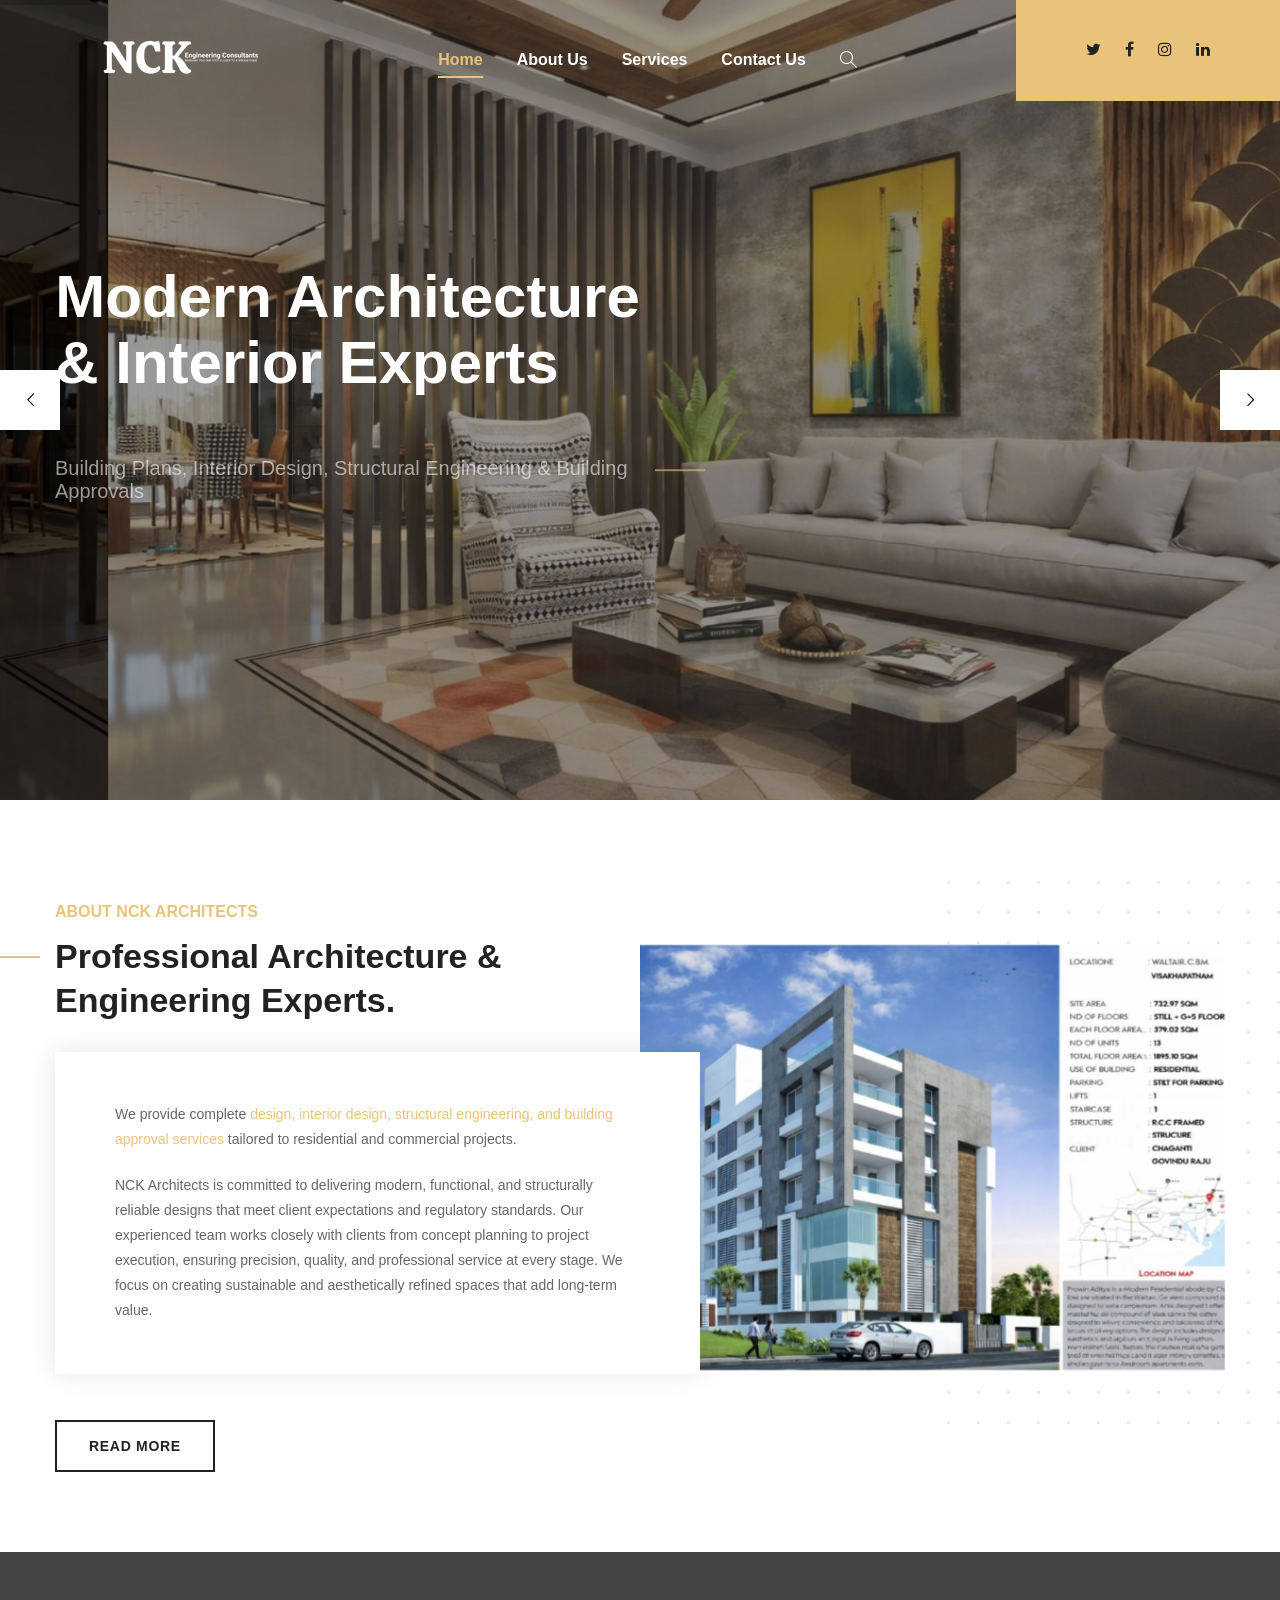
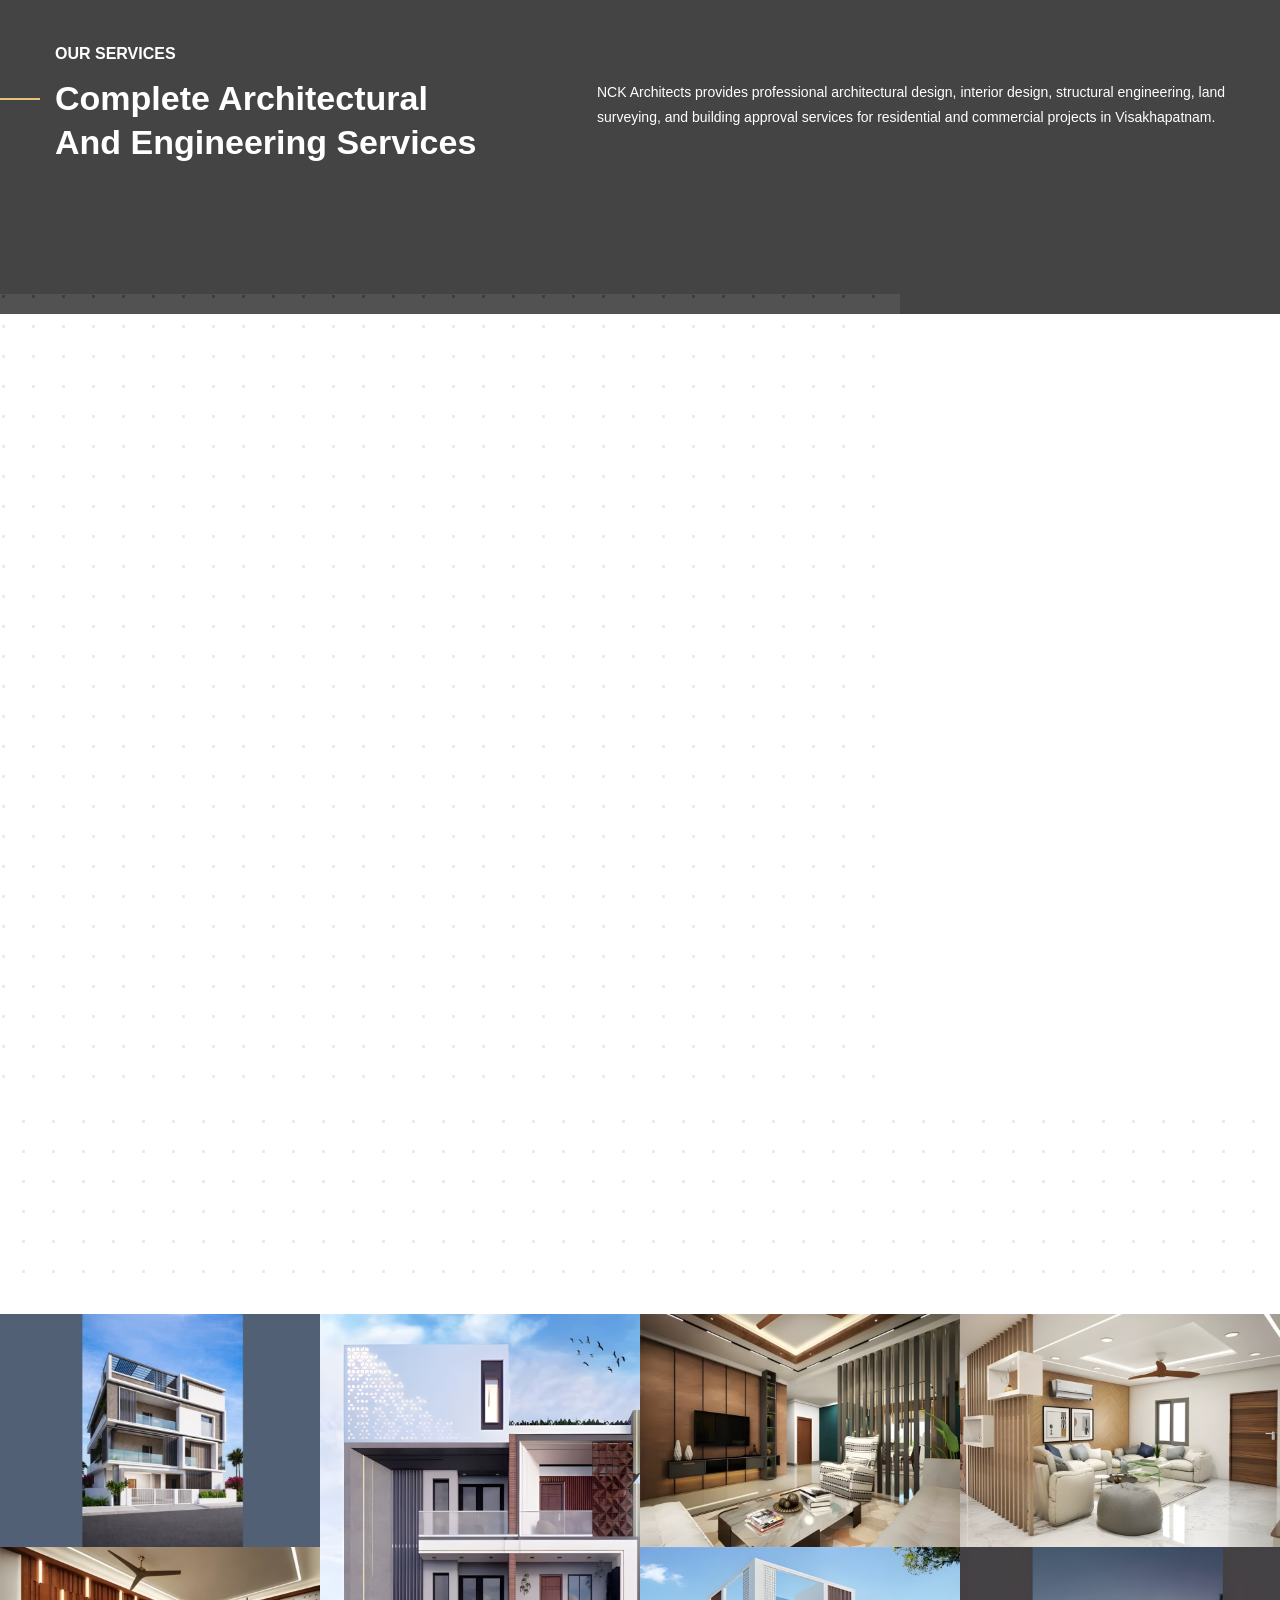
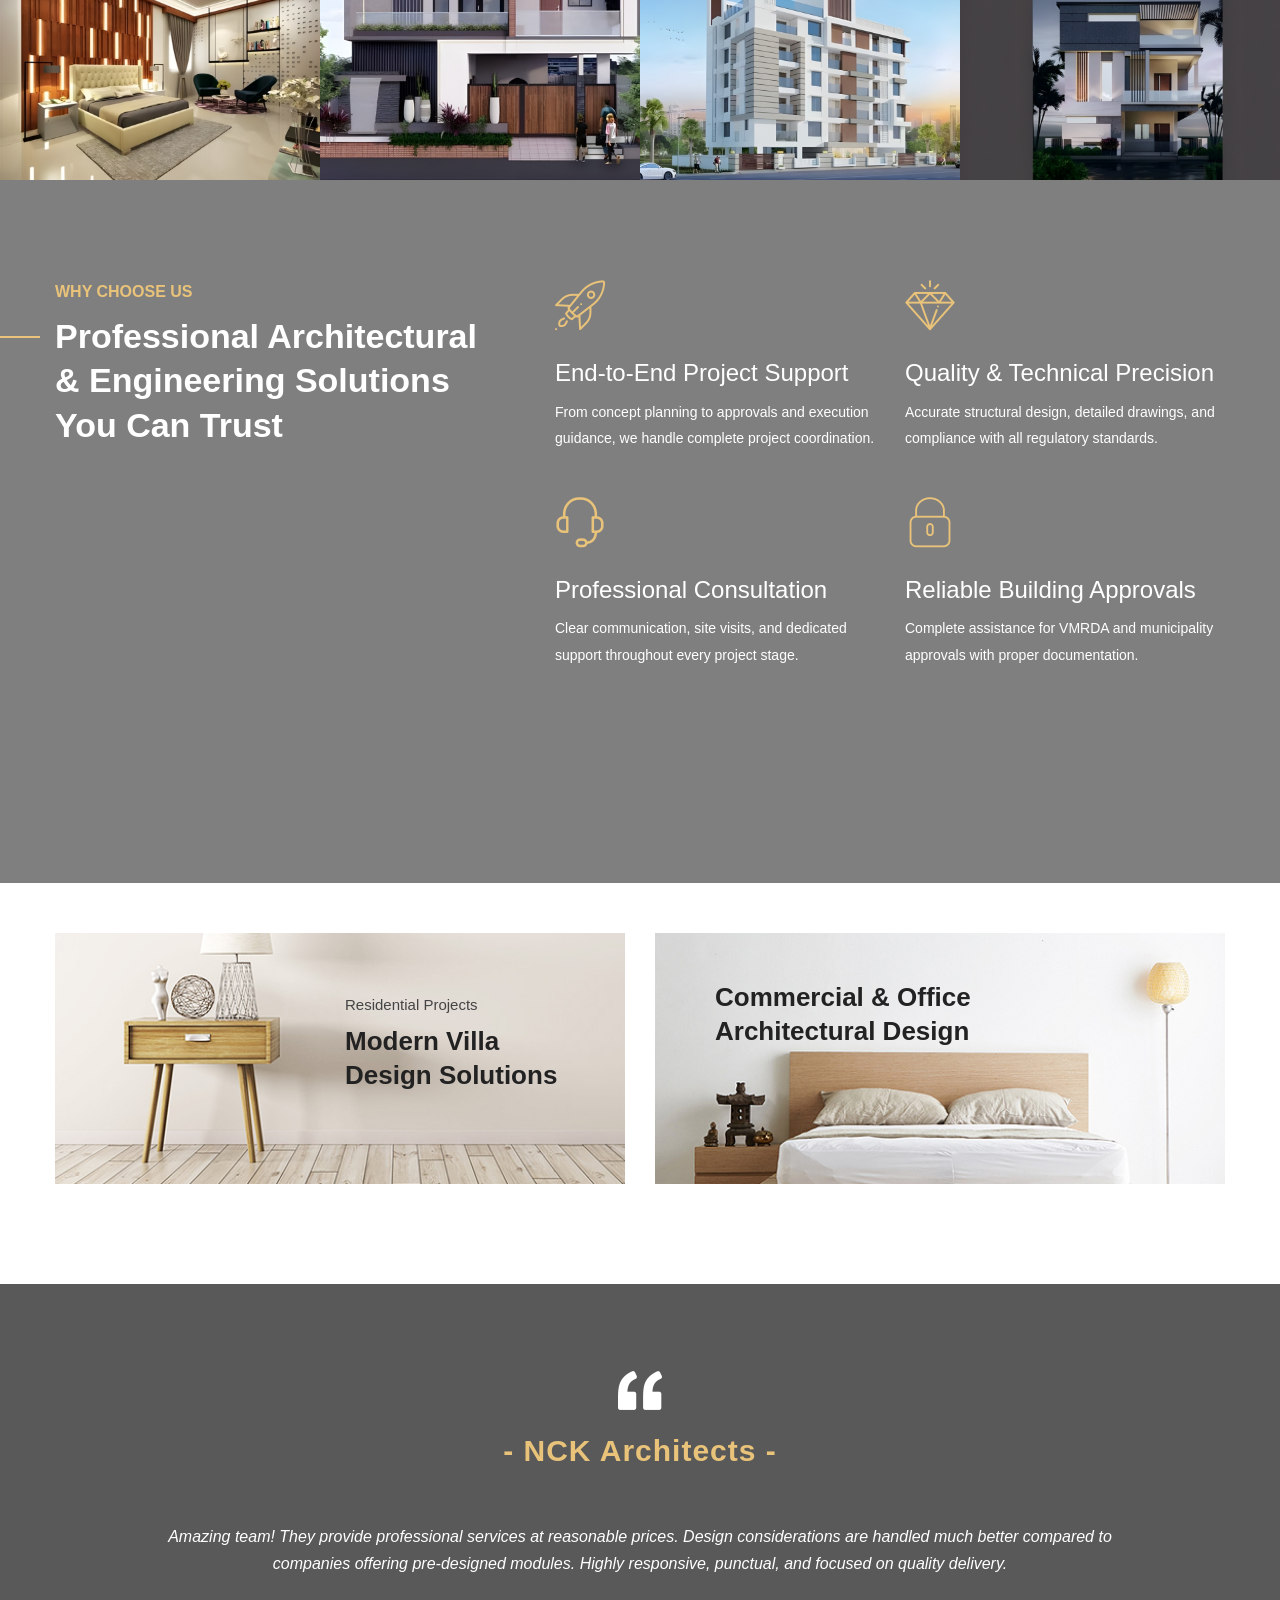
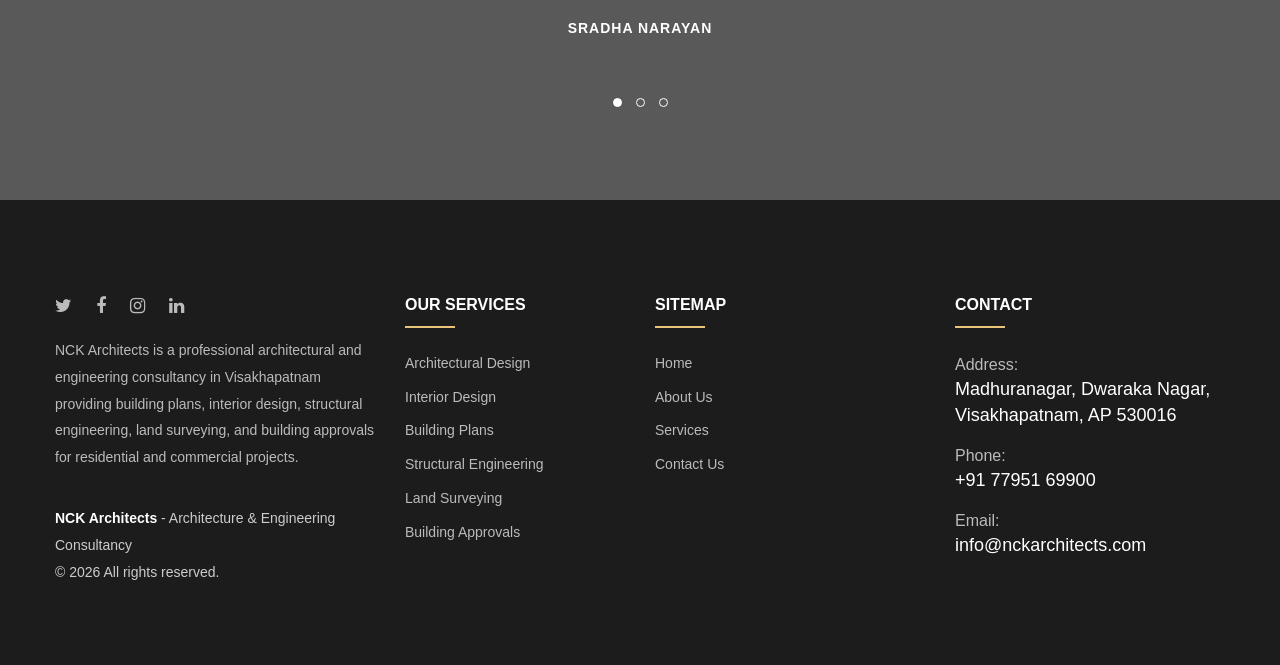
<file: index.html>
<!DOCTYPE html>
<html>
<head>
<meta charset="utf-8">
<title>NCK Architects | Interior Designers, Building Plans & Engineering Consultants in Visakhapatnam</title>
<meta name="keywords" content="NCK Architects Visakhapatnam, Architects in Vizag, Interior Designers in Visakhapatnam, Engineering Consultants Vizag, Building Plans Visakhapatnam, Building Approvals Vizag, Structural Engineers Visakhapatnam, Land Surveyors Vizag, Architectural Design Visakhapatnam, House Plans Vizag, Villa Design Visakhapatnam, Commercial Architects Vizag, Interior Design Services Vizag, Soil Testing Visakhapatnam, Landscape Architects Vizag, Civil Engineers Visakhapatnam, VMRDA Building Approvals, Residential Architects Vizag, Structural Design Services Vizag">
<meta name="description" content="NCK Architects is a leading architecture and engineering consultancy in Visakhapatnam offering architectural design, interior design, building plans, structural engineering, land surveying, soil testing, and building approvals for residential and commercial projects. Contact us for professional and customized design solutions in Vizag.">
<!-- Stylesheets -->
<link href="css/bootstrap.css" rel="stylesheet">
<link href="plugins/revolution/css/settings.css" rel="stylesheet" type="text/css">
<link href="plugins/revolution/css/layers.css" rel="stylesheet" type="text/css">
<link href="plugins/revolution/css/navigation.css" rel="stylesheet" type="text/css">

<link href="css/style.css" rel="stylesheet">
<link href="css/responsive.css" rel="stylesheet">

<link rel="shortcut icon" href="images/favicon.png" type="image/x-icon">
<link rel="icon" href="images/favicon.png" type="image/x-icon">

<!-- Responsive -->
<meta http-equiv="X-UA-Compatible" content="IE=edge">
<meta name="viewport" content="width=device-width, initial-scale=1.0, maximum-scale=1.0, user-scalable=0">

</head>

<body>

<div class="page-wrapper">
 	
    <!-- Preloader -->
    <div class="preloader"></div>
 	
    <!-- Main Header-->
    <header class="main-header">
    	
    	<!--Header-Upper-->
        <div class="header-upper">
        	<div class="outer-container">
            	<div class="clearfix">
                	
                	<div class="pull-left logo-box">
                    	<div class="logo"><a href="index.html"><img src="images/logo.png" alt="" title=""></a></div>
                    </div>
                   	
					<div class="nav-outer clearfix">
                    
						<!--Mobile Navigation Toggler For Mobile-->
                        <div class="mobile-nav-toggler"><span class="icon flaticon-menu-4"></span></div>

						<!-- Main Menu -->
						<nav class="main-menu navbar-expand-md">
							<div class="navbar-header">
								<button class="navbar-toggler" type="button" data-toggle="collapse" data-target="#navbarSupportedContent" aria-controls="navbarSupportedContent" aria-expanded="false" aria-label="Toggle navigation">
									<span class="icon-bar"></span>
									<span class="icon-bar"></span>
									<span class="icon-bar"></span>
								</button>
							</div>

							<div class="navbar-collapse collapse scroll-nav clearfix" id="navbarSupportedContent">
								<ul class="navigation clearfix">
									<li class="current"><a href="index.html">Home</a>
									
									</li>
									<li><a href="about.html">About Us</a></li>
									<li class="dropdown"><a href="services.html">Services</a>
										<ul>
											<li><a href="services.html">Architectural Design</a></li>
											<li><a href="services.html">Interior Design</a></li>
											<li><a href="services.html">Building Approvals</a></li>
											<li><a href="services.html">Structural Engineering</a></li>
											<li><a href="services.html">Land Surveying</a></li>
											
										</ul>
									</li>
									
									
									<li><a href="contact.html">Contact Us</a></li>
								</ul>
							</div>
							
						</nav>
						<!-- Main Menu End-->
						
						<div class="search-box-btn"><span class="icon icon-magnifier"></span></div>
						
					</div>
					
					<!-- Outer Box -->
					<div class="social-outer-box">
						<ul class="social-links">
							<li><a href="#"><span class="fa fa-twitter"></span></a></li>
							<li><a href="#"><span class="fa fa-facebook-f"></span></a></li>
							<li><a href="#"><span class="fa fa-instagram"></span></a></li>
							<li><a href="#"><span class="fa fa-linkedin"></span></a></li>
						</ul>
					</div>
					
                </div>
            </div>
        </div>
        <!--End Header Upper-->
        
		<!--Sticky Header-->
        <div class="sticky-header">
        	<div class="auto-container clearfix">
            	<!--Logo-->
            	<div class="logo pull-left">
                	<a href="index.html" class="img-responsive"><img src="images/logo-small.png" alt="" title=""></a>
                </div>
                
				<!--Right Col-->
                <div class="right-col pull-right">
					<!-- Main Menu -->
                    <nav class="main-menu navbar-expand-md">
                        <div class="navbar-collapse collapse clearfix" id="navbarSupportedContent1">
                            <ul class="navigation clearfix"></ul>
                        </div>
                    </nav><!-- Main Menu End-->
                </div>
                
            </div>
        </div>
        <!--End Sticky Header-->
		
    <!-- Mobile Menu  -->
        <div class="mobile-menu">
            <div class="menu-backdrop"></div>
            <div class="close-btn"><span class="icon flaticon-cancel-1"></span></div>
            
            <!--Here Menu Will Come Automatically Via Javascript / Same Menu as in Header-->
            <nav class="menu-box">
            	<div class="nav-logo"><a href="index.html"><img src="images/nav-logo.png" alt="" title=""></a></div>
                
                <ul class="navigation clearfix"><!--Keep This Empty / Menu will come through Javascript--></ul>
            </nav>
        </div><!-- End Mobile Menu -->

    </header>
    <!-- End Main Header -->

	<!--Main Slider-->
    <section class="main-slider">
        
        <div class="rev_slider_wrapper fullwidthbanner-container"  id="rev_slider_one_wrapper" data-source="gallery">
            <div class="rev_slider fullwidthabanner" id="rev_slider_one" data-version="5.4.1">
                <ul>
                    
					<li data-transition="slidingoverlayhorizontal" data-description="Slide Description"  data-index="rs-1688" data-slotamount="default" data-thumb="images/main-slider/1.jpg" data-title="Slide Title">
                    <img alt="" class="rev-slidebg" data-bgfit="cover" data-bgparallax="10" data-bgposition="center center" data-bgrepeat="no-repeat" data-no-retina="" src="images/main-slider/1.jpg">
                    
                    <div class="tp-caption "
                    data-paddingbottom="[0,0,0,0]"
                    data-paddingleft="[0,0,0,0]"
                    data-paddingright="[0,0,0,0]"
                    data-paddingtop="[0,0,0,0]"
                    data-responsive_offset="on"
                    data-type="text"
                    data-height="none"
                    data-width="['700','650','650','450']"
                    data-whitespace="normal"
                    data-hoffset="['15','15','15','15']"
                    data-voffset="['-70','-60','-60','-80']"
                    data-x="['left','left','left','left']"
                    data-y="['middle','middle','middle','middle']"
                    data-textalign="['top','top','top','top']"
                    data-frames='[{"delay":500,"speed":1500,"frame":"0","from":"x:[175%];y:0px;z:0;rX:0;rY:0;rZ:0;sX:1;sY:1;skX:0;skY:0;opacity:1;","mask":"x:[-100%];y:0;s:inherit;e:inherit;","to":"o:1;","ease":"Power3.easeOut"},{"delay":"wait","speed":300,"frame":"999","to":"auto:auto;","ease":"Power3.easeInOut"}]'>
                        <h2>Modern Architecture<br> & Interior Experts</h2>
                    </div>
					
					<div class="tp-caption" 
                    data-paddingbottom="[0,0,0,0]"
                    data-paddingleft="[0,0,0,0]"
                    data-paddingright="[0,0,0,0]"
                    data-paddingtop="[0,0,0,0]"
                    data-responsive_offset="on"
                    data-type="text"
                    data-height="none"
                    data-width="['650','650','650','450']"
                    data-whitespace="normal"
                    data-hoffset="['15','15','15','15']"
                    data-voffset="['50','40','30','10']"
                    data-x="['left','left','left','left']"
                    data-y="['middle','middle','middle','middle']"
                    data-textalign="['top','top','top','top']"
                    data-frames='[{"delay":1000,"speed":1500,"frame":"0","from":"y:[150%];z:0;rX:0deg;rY:0;rZ:0;sX:1;sY:1;skX:0;skY:0;opacity:0;","to":"o:1;","ease":"Power4.easeInOut"},{"delay":"wait","speed":300,"frame":"999","to":"auto:auto;","ease":"Power3.easeInOut"}]'>
                        <div class="text">Building Plans, Interior Design, Structural Engineering & Building Approvals</div>
                    </div>
                    
                    <div class="tp-caption tp-resizeme" 
                    data-paddingbottom="[0,0,0,0]"
                    data-paddingleft="[0,0,0,0]"
                    data-paddingright="[0,0,0,0]"
                    data-paddingtop="[0,0,0,0]"
                    data-responsive_offset="on"
                    data-type="text"
                    data-height="none"
                    data-whitespace="normal"
                    data-width="['650','650','650','450']"
                    data-hoffset="['15','15','15','15']"
                    data-voffset="['125','110','110','90']"
                    data-x="['left','left','left','left']"
                    data-y="['middle','middle','middle','middle']"
                    data-textalign="['top','top','top','top']"
                    data-frames='[{"delay":1500,"speed":1500,"frame":"0","from":"y:50px;opacity:0;","to":"o:1;","ease":"Power3.easeInOut"},{"delay":"wait","speed":300,"frame":"999","to":"opacity:0;","ease":"Power3.easeInOut"}]'>
						<!-- Link Box -->
                          <div class="link-box">
                        <a href="contact.html" class="theme-btn btn-style-one">Get Free Consultation</a>
                    </div>
                    </div>
					
					</li>
                    
					<li data-transition="slidingoverlayhorizontal" data-description="Slide Description"  data-index="rs-1689" data-slotamount="default" data-thumb="images/main-slider/2.jpg" data-title="Slide Title">
                    <img alt="" class="rev-slidebg" data-bgfit="cover" data-bgparallax="10" data-bgposition="center center" data-bgrepeat="no-repeat" data-no-retina="" src="images/main-slider/2.jpg">
                    
                    <div class="tp-caption "
                    data-paddingbottom="[0,0,0,0]"
                    data-paddingleft="[0,0,0,0]"
                    data-paddingright="[0,0,0,0]"
                    data-paddingtop="[0,0,0,0]"
                    data-responsive_offset="on"
                    data-type="text"
                    data-height="none"
                    data-width="['700','650','650','450']"
                    data-whitespace="normal"
                    data-hoffset="['15','15','15','15']"
                    data-voffset="['-70','-60','-60','-80']"
                    data-x="['left','left','left','left']"
                    data-y="['middle','middle','middle','middle']"
                    data-textalign="['top','top','top','top']"
                    data-frames='[{"delay":500,"speed":1500,"frame":"0","from":"x:[175%];y:0px;z:0;rX:0;rY:0;rZ:0;sX:1;sY:1;skX:0;skY:0;opacity:1;","mask":"x:[-100%];y:0;s:inherit;e:inherit;","to":"o:1;","ease":"Power3.easeOut"},{"delay":"wait","speed":300,"frame":"999","to":"auto:auto;","ease":"Power3.easeInOut"}]'>
                        <h2>Complete Architectural <br>& Engineering Consultancy Services .</h2>
                    </div>
					
					<div class="tp-caption" 
                    data-paddingbottom="[0,0,0,0]"
                    data-paddingleft="[0,0,0,0]"
                    data-paddingright="[0,0,0,0]"
                    data-paddingtop="[0,0,0,0]"
                    data-responsive_offset="on"
                    data-type="text"
                    data-height="none"
                    data-width="['650','650','650','450']"
                    data-whitespace="normal"
                    data-hoffset="['15','15','15','15']"
                    data-voffset="['50','40','30','10']"
                    data-x="['left','left','left','left']"
                    data-y="['middle','middle','middle','middle']"
                    data-textalign="['top','top','top','top']"
                    data-frames='[{"delay":1000,"speed":1500,"frame":"0","from":"y:[150%];z:0;rX:0deg;rY:0;rZ:0;sX:1;sY:1;skX:0;skY:0;opacity:0;","to":"o:1;","ease":"Power4.easeInOut"},{"delay":"wait","speed":300,"frame":"999","to":"auto:auto;","ease":"Power3.easeInOut"}]'>
                        <div class="text">Residential, Commercial Design, Land Surveying & VMRDA Building Approvals</div>
                    </div>
                    
                    <div class="tp-caption tp-resizeme" 
                    data-paddingbottom="[0,0,0,0]"
                    data-paddingleft="[0,0,0,0]"
                    data-paddingright="[0,0,0,0]"
                    data-paddingtop="[0,0,0,0]"
                    data-responsive_offset="on"
                    data-type="text"
                    data-height="none"
                    data-whitespace="normal"
                    data-width="['650','650','650','450']"
                    data-hoffset="['15','15','15','15']"
                    data-voffset="['125','110','110','90']"
                    data-x="['left','left','left','left']"
                    data-y="['middle','middle','middle','middle']"
                    data-textalign="['top','top','top','top']"
                    data-frames='[{"delay":1500,"speed":1500,"frame":"0","from":"y:50px;opacity:0;","to":"o:1;","ease":"Power3.easeInOut"},{"delay":"wait","speed":300,"frame":"999","to":"opacity:0;","ease":"Power3.easeInOut"}]'>
						<!-- Link Box -->
                        <div class="link-box">
                            <a href="services.html" class="theme-btn btn-style-one">Learn more</a>
                        </div>
                    </div>
					
					</li>
					
                </ul>
            </div>
        </div>
    </section>
    <!--End Main Slider-->
	
	<!-- About Section Two -->
<section class="story-section">
		<div class="auto-container">
			
			<!-- Story Block -->
			<div class="story-block">
				<div class="pattern-layer" style="background-image:url(images/background/pattern-3.png)"></div>
				<div class="inner-box">
					<div class="clearfix">
						
						<!-- Image Column -->
						<div class="image-column col-lg-6 col-md-12 col-sm-12">
							<div class="inner-column wow fadeInRight" data-wow-delay="0ms" data-wow-duration="1500ms">
								<div class="image">
									<img src="images/resource/story-1.jpg" alt="" />
								</div>
							</div>
						</div>
						
						<!-- Content Column -->
						<div class="content-column col-lg-6 col-md-12 col-sm-12">
							<!-- Sec Title -->
							<div class="sec-title">
								<div class="inner-title">
									<div class="title">About NCK Architects </div>
									<h2>Professional Architecture & Engineering Experts.</h2>
								</div>
							</div>
							<div class="inner-column wow fadeInLeft" data-wow-delay="0ms" data-wow-duration="1500ms">
								<div class="text">
									<p>We provide complete <span>design, interior design, structural engineering, and building approval services</span>  tailored to residential and commercial projects.</p>
									<p>NCK Architects is committed to delivering modern, functional, and structurally reliable designs that meet client expectations and regulatory standards. Our experienced team works closely with clients from concept planning to project execution, ensuring precision, quality, and professional service at every stage. We focus on creating sustainable and aesthetically refined spaces that add long-term value.
</p>
								</div>
							</div>
						</div>
						
					</div>
					<div class="content">
										
										<a href="about.html" class="theme-btn btn-style-two">Read more</a>
									</div>
				</div>
			</div>
			
			
			
		</div>
	</section>
<!-- End About Section Two -->
	






<!-- Services Section Four -->
	<section class="services-section-four">
		<!-- Title Box -->
		<div class="title-box" style="background-image:url(images/background/13.jpg)">
			<div class="auto-container">
				<div class="sec-title light">
					<div class="clearfix">
						<div class="pull-left">
							<div class="title">Our Services</div>
							<h2>Complete Architectural <br> and Engineering Services </h2>
						</div>
						<div class="pull-right">
							<div class="text">NCK Architects provides professional architectural design, interior design, structural engineering, land  <br> surveying, and building approval services for residential and commercial projects in Visakhapatnam.
</div>
						</div>
					</div>
				</div>
			</div>
		</div>
		<!-- Lower Content -->
		<div class="lower-content">
			<div class="pattern-layer" style="background-image:url(images/background/pattern-15.png)"></div>
			<div class="auto-container">
				<div class="row clearfix">
					
					<!-- Services Block Six -->
					<div class="services-block-six col-lg-4 col-md-6 col-sm-12">
						<div class="inner-box wow fadeInLeft" data-wow-delay="0ms" data-wow-duration="1500ms">
                        	<div class="flip-container">
                                <div class="flipper">
                                    <div class="front">
                                        <div class="icon-box">
                                            <span class="icon flaticon-plan-1"></span>
                                        </div>
                                        <h3>Building Plans </h3>
                                    </div>
                                    
                                    <div class="back">
                                        <div class="overlay-box">
                                            <div class="overlay-inner">
                                                <div class="content">
                                                    <span class="icon flaticon-plan-1"></span>
                                                   <h4><a href="service-details1.html">Building Plans</a></h4>
												<div class="text">Professional architectural building plans for residential and commercial construction projects.</div>
                                                 <a href="service-details1.html" class="read-more">read more</a>
											</div>
                                            </div>
                                        </div>
                                    </div>
                                </div>
                            </div>
						</div>
					</div>
					
					<!-- Services Block Six -->
					<div class="services-block-six col-lg-4 col-md-6 col-sm-12">
						<div class="inner-box wow fadeInDown" data-wow-delay="0ms" data-wow-duration="1500ms">
                        	<div class="flip-container">
                                <div class="flipper">
                                    <div class="front">
                                        <div class="icon-box">
                                            <span class="icon flaticon-home-2"></span>
                                        </div>
                                        <h3>Interior Design</h3>
                                    </div>
                                    <div class="back">
                                        <div class="overlay-box">
                                            <div class="overlay-inner">
                                                <div class="content">
                                                    <span class="icon flaticon-home-2"></span>
                                                    <h4><a href="service-details2.html">Interior Design</a></h4>
                                                    <div class="text">Bonvenire gubergren exv habeo facete prie utent maluisset intellegam vixm vim prompta facilisi inter kesy set tean denique praesent proe ipsu.</div>
                                                    <a href="service-details2.html" class="read-more">read more</a>
                                                </div>
                                            </div>
                                        </div>
                                    </div>
                                </div>
                            </div>
						</div>
					</div>
					
					<!-- Services Block Six -->
					<div class="services-block-six col-lg-4 col-md-6 col-sm-12">
						<div class="inner-box wow fadeInRight" data-wow-delay="0ms" data-wow-duration="1500ms">
                        	<div class="flip-container">
                                <div class="flipper">
                                    <div class="front">
                                        <div class="icon-box">
                                            <span class="icon flaticon-building"></span>
                                        </div>
                                        <h3>Architectural Design</h3>
                                    </div>
                                    <div class="back">
                                        <div class="overlay-box">
                                            <div class="overlay-inner">
                                                <div class="content">
                                                    <span class="icon flaticon-building"></span>
                                                    <h4><a href="service-details3.html">Architectural Design</a></h4>
												<div class="text">Complete architectural design services including villa, residential, and commercial building design.</div>
												<a href="service-details3.html" class="read-more">read more</a>
                                                    
                                                </div>
                                            </div>
                                        </div>
                                    </div>
                                </div>
                            </div>
						</div>
					</div>
					
					<!-- Services Block Six -->
					<div class="services-block-six col-lg-4 col-md-6 col-sm-12">
						<div class="inner-box wow fadeInLeft" data-wow-delay="0ms" data-wow-duration="1500ms">
                        	<div class="flip-container">
                                <div class="flipper">
                                    <div class="front">
                                        <div class="icon-box">
                                            <span class="icon flaticon-metering"></span>
                                        </div>
                                        <h3>Structural Engineering</h3>
                                    </div>
                                    <div class="back">
                                        <div class="overlay-box">
                                            <div class="overlay-inner">
                                                <div class="content">
                                                    <span class="icon flaticon-metering"></span>
                                                   <h4><a href="service-details4.html">Structural Engineering</a></h4>
												<div class="text">Structural design, analysis, and engineering consultancy for safe and durable construction.</div>
                                                    <a href="service-details4.html" class="read-more">read more</a>
                                                </div>
                                            </div>
                                        </div>
                                    </div>
                                </div>
                            </div>
						</div>
					</div>
					
					<!-- Services Block Six -->
					<div class="services-block-six col-lg-4 col-md-6 col-sm-12">
						<div class="inner-box wow fadeInUp" data-wow-delay="0ms" data-wow-duration="1500ms">
                        	<div class="flip-container">
                                <div class="flipper">
                                    <div class="front">
                                        <div class="icon-box">
                                            <span class="icon flaticon-sketch-3"></span>
                                        </div>
                                        <h3>Land Surveying</h3>
                                    </div>
                                    <div class="back">
                                        <div class="overlay-box">
                                            <div class="overlay-inner">
                                                <div class="content">
                                                    <span class="icon flaticon-sketch-3"></span>
                                                   <h4><a href="service-details5.html">Land Surveying</a></h4>
												<div class="text">Accurate land surveying and site analysis for planning and construction projects.</div>
                                                    <a href="service-details5.html" class="read-more">read more</a>
                                                </div>
                                            </div>
                                        </div>
                                    </div>
                                </div>
                            </div>
						</div>
					</div>
					
					<!-- Services Block Six -->
					<div class="services-block-six col-lg-4 col-md-6 col-sm-12">
						<div class="inner-box wow fadeInRight" data-wow-delay="0ms" data-wow-duration="1500ms">
                        	<div class="flip-container">
                                <div class="flipper">
                                    <div class="front">
                                        <div class="icon-box">
                                            <span class="icon flaticon-blueprint"></span>
                                        </div>
                                        <h3>Building Approvals</h3>
                                    </div>
                                    <div class="back">
                                        <div class="overlay-box">
                                            <div class="overlay-inner">
                                                <div class="content">
                                                    <span class="icon flaticon-bathtub-1"></span>
                                                    <h4><a href="service-details6.html">Building Approvals</a></h4>
												<div class="text">Complete assistance for VMRDA, municipality, and building plan approval services.</div>
                                                    <a href="service-details6.html" class="read-more">read more</a>
                                                </div>
                                            </div>
                                        </div>
                                    </div>
                                </div>
                            </div>
						</div>
					</div>
					
				</div>
			</div>
		</div>
	</section>
	<!-- End Services Section Four -->

	
	<!-- End Story Section -->
	
	
	
	<!-- Projects Section -->
<section class="projects-section">
	<div class="pattern-layer" style="background-image:url(images/background/pattern-4.png)"></div>
	
	<div class="outer-container">
		
		<div class="clearfix">
			
			
			<div class="column col-lg-3 col-md-6 col-sm-12">
				
				<!-- Project Block -->
				<div class="project-block">
					<div class="inner-box">
						<div class="image">
							<img src="images/gallery/1.jpg" alt="" />
							<div class="overlay-box">
								<div class="overlay-inner">
									<div class="overlay-content">
										<a class="plus" href="images/gallery/1.jpg" data-fancybox="gallery-1"><span class="flaticon-full-screen"></span></a>
										<h3>Modern Villa Design</h3>
										<div class="category">Residential Architecture</div>
									</div>
								</div>
							</div>	
						</div>
					</div>
				</div>
				
				<!-- Project Block -->
				<div class="project-block">
					<div class="inner-box">
						<div class="image">
							<img src="images/gallery/2.jpg" alt="" />
							<div class="overlay-box">
								<div class="overlay-inner">
									<div class="overlay-content">
										<a class="plus" href="images/gallery/2.jpg" data-fancybox="gallery-1"><span class="flaticon-full-screen"></span></a>
										<h3>Luxury Living Room Interior</h3>
										<div class="category">Interior Design</div>
									</div>
								</div>
							</div>	
						</div>
					</div>
				</div>
				
			</div>
			
			<div class="column col-lg-3 col-md-6 col-sm-12">
					
				<div class="project-block">
					<div class="inner-box">
						<div class="image">
							<img src="images/gallery/3.jpg" alt="" />
							<div class="overlay-box">
								<div class="overlay-inner">
									<div class="overlay-content">
										<a class="plus" href="images/gallery/3.jpg" data-fancybox="gallery-1"><span class="flaticon-full-screen"></span></a>
										<h3>Commercial Office Building</h3>
										<div class="category">Commercial Architecture</div>
									</div>
								</div>
							</div>	
						</div>
					</div>
				</div>
					
			</div>
			
			<div class="column col-lg-3 col-md-6 col-sm-12">
					
				<div class="project-block">
					<div class="inner-box">
						<div class="image">
							<img src="images/gallery/4.jpg" alt="" />
							<div class="overlay-box">
								<div class="overlay-inner">
									<div class="overlay-content">
										<a class="plus" href="images/gallery/4.jpg" data-fancybox="gallery-1"><span class="flaticon-full-screen"></span></a>
										<h3>3BHK Apartment Interior</h3>
										<div class="category">Residential Interior</div>
									</div>
								</div>
							</div>	
						</div>
					</div>
				</div>
					
				<div class="project-block">
					<div class="inner-box">
						<div class="image">
							<img src="images/gallery/5.jpg" alt="" />
							<div class="overlay-box">
								<div class="overlay-inner">
									<div class="overlay-content">
										<a class="plus" href="images/gallery/5.jpg" data-fancybox="gallery-1"><span class="flaticon-full-screen"></span></a>
										<h3>Structural Engineering Project</h3>
										<div class="category">Engineering Consultancy</div>
									</div>
								</div>
							</div>	
						</div>
					</div>
				</div>
					
			</div>
			
			<div class="column col-lg-3 col-md-6 col-sm-12">
					
				<div class="project-block">
					<div class="inner-box">
						<div class="image">
							<img src="images/gallery/6.jpg" alt="" />
							<div class="overlay-box">
								<div class="overlay-inner">
									<div class="overlay-content">
										<a class="plus" href="images/gallery/6.jpg" data-fancybox="gallery-1"><span class="flaticon-full-screen"></span></a>
										<h3>Landscape Design Project</h3>
										<div class="category">Landscape Architecture</div>
									</div>
								</div>
							</div>	
						</div>
					</div>
				</div>
					
				<div class="project-block">
					<div class="inner-box">
						<div class="image">
							<img src="images/gallery/7.jpg" alt="" />
							<div class="overlay-box">
								<div class="overlay-inner">
									<div class="overlay-content">
										<a class="plus" href="images/gallery/7.jpg" data-fancybox="gallery-1"><span class="flaticon-full-screen"></span></a>
										<h3>Building Approval Project</h3>
										<div class="category">VMRDA & Municipality Approvals</div>
									</div>
								</div>
							</div>	
						</div>
					</div>
				</div>
					
			</div>
				
		</div>
	</div>
</section>
<!-- End Projects Section -->
	
	<!-- Feature Section -->
<section class="feature-section" style="background-image:url(images/background/15.jpg)">
	<div class="auto-container">
		<div class="row clearfix">
			
			<!-- Title Column -->
			<div class="title-column col-lg-5 col-md-12 col-sm-12">
				<div class="inner-column">
					<!-- Sec Title -->
					<div class="sec-title light">
						<div class="inner-title">
							<div class="title">Why Choose Us</div>
							<h2>Professional Architectural <br> & Engineering Solutions <br> You Can Trust</h2>
						</div>
					</div>
				</div>
			</div>
			
			<!-- Services Column -->
			<div class="services-column col-lg-7 col-md-12 col-sm-12">
				<div class="inner-column">
					<div class="row clearfix">
						
						<!-- Feature Block -->
						<div class="feature-block col-lg-6 col-md-6 col-sm-12">
							<div class="inner-box">
								<div class="icon-box">
									<span class="icon flaticon-startup"></span>
								</div>
								<h3>End-to-End Project Support</h3>
								<div class="text">From concept planning to approvals and execution guidance, we handle complete project coordination.</div>
							</div>
						</div>
						
						<!-- Feature Block -->
						<div class="feature-block col-lg-6 col-md-6 col-sm-12">
							<div class="inner-box">
								<div class="icon-box">
									<span class="icon flaticon-diamond-1"></span>
								</div>
								<h3>Quality & Technical Precision</h3>
								<div class="text">Accurate structural design, detailed drawings, and compliance with all regulatory standards.</div>
							</div>
						</div>
						
						<!-- Feature Block -->
						<div class="feature-block col-lg-6 col-md-6 col-sm-12">
							<div class="inner-box">
								<div class="icon-box">
									<span class="icon flaticon-headphones"></span>
								</div>
								<h3>Professional Consultation</h3>
								<div class="text">Clear communication, site visits, and dedicated support throughout every project stage.</div>
							</div>
						</div>
						
						<!-- Feature Block -->
						<div class="feature-block col-lg-6 col-md-6 col-sm-12">
							<div class="inner-box">
								<div class="icon-box">
									<span class="icon flaticon-locked"></span>
								</div>
								<h3>Reliable Building Approvals</h3>
								<div class="text">Complete assistance for VMRDA and municipality approvals with proper documentation.</div>
							</div>
						</div>
						
					</div>
				</div>
			</div>
			
		</div>
	</div>
</section>
<!-- End Feature Section -->
	<section class="products-section-two">
	<div class="auto-container">
		<div class="row clearfix">
			
			<!-- Product Block Five -->
			<div class="product-block-five col-lg-6 col-md-12 col-sm-12">
				<div class="inner-box wow fadeInLeft" data-wow-delay="0ms" data-wow-duration="1500ms">
					<div class="image">
						<img src="images/resource/products/12.jpg" alt=""/>
						<div class="overlay-box clearfix">
							<div class="overlay-inner">
								<div class="title">Residential Projects</div>
								<h3><a href="#">Modern Villa <br> Design Solutions</a></h3>
							</div>
						</div>
					</div>
				</div>
			</div>
			
			<!-- Product Block Five -->
			<div class="product-block-six col-lg-6 col-md-12 col-sm-12">
				<div class="inner-box wow fadeInRight" data-wow-delay="0ms" data-wow-duration="1500ms">
					<div class="image">
						<img src="images/resource/products/13.jpg" alt=""/>
						<div class="overlay-box clearfix">
							<div class="overlay-inner clearfix">
								<h3><a href="#">Commercial & Office <br> Architectural Design</a></h3>
								
							</div>
						</div>
					</div>
				</div>
			</div>
			
		</div>
	</div>
</section>


<!-- Testimonial Section -->
<section class="testimonial-section" style="background-image:url(images/background/3.jpg)">
	<div class="auto-container">
		<div class="testimonial-carousel owl-carousel owl-theme">
			
			<!-- Testimonial Block -->
			<div class="testimonial-block">
				<div class="inner-box">
					<div class="quote-icon flaticon-left-quote"></div>
					<div class="title">- NCK Architects -</div>
					<div class="text">
						Amazing team! They provide professional services at reasonable prices. Design considerations are handled much better compared to companies offering pre-designed modules. Highly responsive, punctual, and focused on quality delivery.
					</div>
					<div class="author-name">Sradha Narayan</div>
				</div>
			</div>
			
			<!-- Testimonial Block -->
			<div class="testimonial-block">
				<div class="inner-box">
					<div class="quote-icon flaticon-left-quote"></div>
					<div class="title">- NCK Architects -</div>
					<div class="text">
						NCK Engineering Consultants designed a villa for our family, and we are extremely pleased with their professional and prompt service. The team ensured quality work and provided excellent value throughout the project. Highly recommended.
					</div>
					<div class="author-name">Roopa Modem</div>
				</div>
			</div>
			
			<!-- Testimonial Block -->
			<div class="testimonial-block">
				<div class="inner-box">
					<div class="quote-icon flaticon-left-quote"></div>
					<div class="title">- NCK Architects -</div>
					<div class="text">
						The team has an out-of-the-box thinking approach with strong technical knowledge. They are very supportive, friendly, and committed to delivering high-quality architectural and interior solutions.
					</div>
					<div class="author-name">Supradeep Pottumuttu</div>
				</div>
			</div>
			
		</div>
	</div>
</section>
<!-- End Testimonial Section -->



	
	
	
	
	
	
	
	
	
	<!-- Main Footer -->
   <footer class="main-footer">
    <div class="auto-container">
        <!--Widgets Section-->
        <div class="widgets-section">
            <div class="row clearfix">
                
                <!--Column-->
                <div class="big-column col-lg-6 col-md-12 col-sm-12">
                    <div class="row clearfix">
                    
                        <!--Footer Column-->
                        <div class="footer-column col-lg-7 col-md-6 col-sm-12">
                            <div class="footer-widget about-widget">
                                <ul class="social-links">
                                    <li><a href="#"><span class="fa fa-twitter"></span></a></li>
                                    <li><a href="#"><span class="fa fa-facebook-f"></span></a></li>
                                    <li><a href="#"><span class="fa fa-instagram"></span></a></li>
                                    <li><a href="#"><span class="fa fa-linkedin"></span></a></li>
                                </ul>
                                <div class="text">
                                    NCK Architects is a professional architectural and engineering consultancy in Visakhapatnam providing building plans, interior design, structural engineering, land surveying, and building approvals for residential and commercial projects.
                                </div>
                                <div class="copyright">
                                    <span>NCK Architects</span> - Architecture & Engineering Consultancy <br>
                                    &copy; 2026 All rights reserved.
                                </div>
                            </div>
                        </div>
                        
                        <!--Footer Column-->
                        <div class="footer-column col-lg-5 col-md-6 col-sm-12">
                            <div class="footer-widget links-widget">
                                <h2>Our Services</h2>
                                <ul class="footer-list">
                                    <li><a href="#">Architectural Design</a></li>
                                    <li><a href="#">Interior Design</a></li>
                                    <li><a href="#">Building Plans</a></li>
                                    <li><a href="#">Structural Engineering</a></li>
                                    <li><a href="#">Land Surveying</a></li>
                                    <li><a href="#">Building Approvals</a></li>
                                </ul>
                            </div>
                        </div>
                        
                    </div>
                </div>
                
                <!--Column-->
                <div class="big-column col-lg-6 col-md-12 col-sm-12">
                    <div class="row clearfix">
                        
                        <!--Footer Column-->
                        <div class="footer-column col-lg-6 col-md-6 col-sm-12">
                            <div class="footer-widget links-widget">
                                <h2>Sitemap</h2>
                                <ul class="footer-list">
                                    <li><a href="index.html">Home</a></li>
                                    <li><a href="about.html">About Us</a></li>
                                    <li><a href="services.html">Services</a></li>
                                    
                                    <li><a href="contact.html">Contact Us</a></li>
                                </ul>
                            </div>
                        </div>
                        
                        <!--Footer Column-->
                        <div class="footer-column col-lg-6 col-md-6 col-sm-12">
                            <div class="footer-widget contact-widget">
                                <h2>Contact</h2>
                                <ul class="contact-list">
                                    <li>Address: <span>Madhuranagar, Dwaraka Nagar, Visakhapatnam, AP 530016</span></li>
                                    <li>Phone: <span><a href="tel:+919876543210">+91 77951 69900</a></span></li>
                                    <li>Email: <span><a href="mailto:info@nckarchitects.com">info@nckarchitects.com</a></span></li>
                                </ul>
                            </div>
                        </div>
                        
                    </div>
                </div>
                
            </div>
        </div>
    </div>

    <!-- Footer Bottom Image -->
    <!-- <div class="footer-bottom-image">
        <div class="image">
            <img src="images/background/4.jpg" alt="" />
        </div>
    </div> -->
</footer>
	
</div>
<!--End pagewrapper-->

<!--Scroll to top-->
<div class="scroll-to-top scroll-to-target" data-target="html"><span class="fa fa-angle-double-up"></span></div>

<!--Search Popup-->
<div id="search-popup" class="search-popup">
	<div class="close-search theme-btn"><span class="flaticon-cancel-1"></span></div>
	<div class="popup-inner">
		<div class="overlay-layer"></div>
    	<div class="search-form">
        	<form method="post" action="index.html">
            	<div class="form-group">
                	<fieldset>
                        <input type="search" class="form-control" name="search-input" value="" placeholder="Search Here" required >
                        <input type="submit" value="Search Now!" class="theme-btn">
                    </fieldset>
                </div>
            </form>
            
            <br>
            <h3>Recent Search Keywords</h3>
           
<ul class="recent-searches">
    <li><a href="#">Architectural Design</a></li>
    <li><a href="#">Interior Design</a></li>
    <li><a href="#">Building Plans</a></li>
    <li><a href="#">Structural Engineering</a></li>
    <li><a href="#">Building Approvals</a></li>
    <li><a href="#">Land Surveying</a></li>
</ul>
        
        </div>
        
    </div>
</div>

<script src="js/jquery.js"></script>
<script src="js/popper.min.js"></script>
<script src="js/bootstrap.min.js"></script>

<!--Revolution Slider-->
<script src="plugins/revolution/js/jquery.themepunch.revolution.min.js"></script>
<script src="plugins/revolution/js/jquery.themepunch.tools.min.js"></script>
<script src="plugins/revolution/js/extensions/revolution.extension.actions.min.js"></script>
<script src="plugins/revolution/js/extensions/revolution.extension.carousel.min.js"></script>
<script src="plugins/revolution/js/extensions/revolution.extension.kenburn.min.js"></script>
<script src="plugins/revolution/js/extensions/revolution.extension.layeranimation.min.js"></script>
<script src="plugins/revolution/js/extensions/revolution.extension.migration.min.js"></script>
<script src="plugins/revolution/js/extensions/revolution.extension.navigation.min.js"></script>
<script src="plugins/revolution/js/extensions/revolution.extension.parallax.min.js"></script>
<script src="plugins/revolution/js/extensions/revolution.extension.slideanims.min.js"></script>
<script src="plugins/revolution/js/extensions/revolution.extension.video.min.js"></script>
<script src="js/main-slider-script.js"></script>

<script src="js/jquery.scrollTo.js"></script>
<script src="js/appear.js"></script>
<script src="js/jquery.mCustomScrollbar.concat.min.js"></script>
<script src="js/jquery.fancybox.js"></script>
<script src="js/owl.js"></script>
<script src="js/wow.js"></script>
<script src="js/jquery-ui.js"></script>
<script src="js/paroller.js"></script>
<script src="js/script.js"></script>

</body>
</html>
</file>
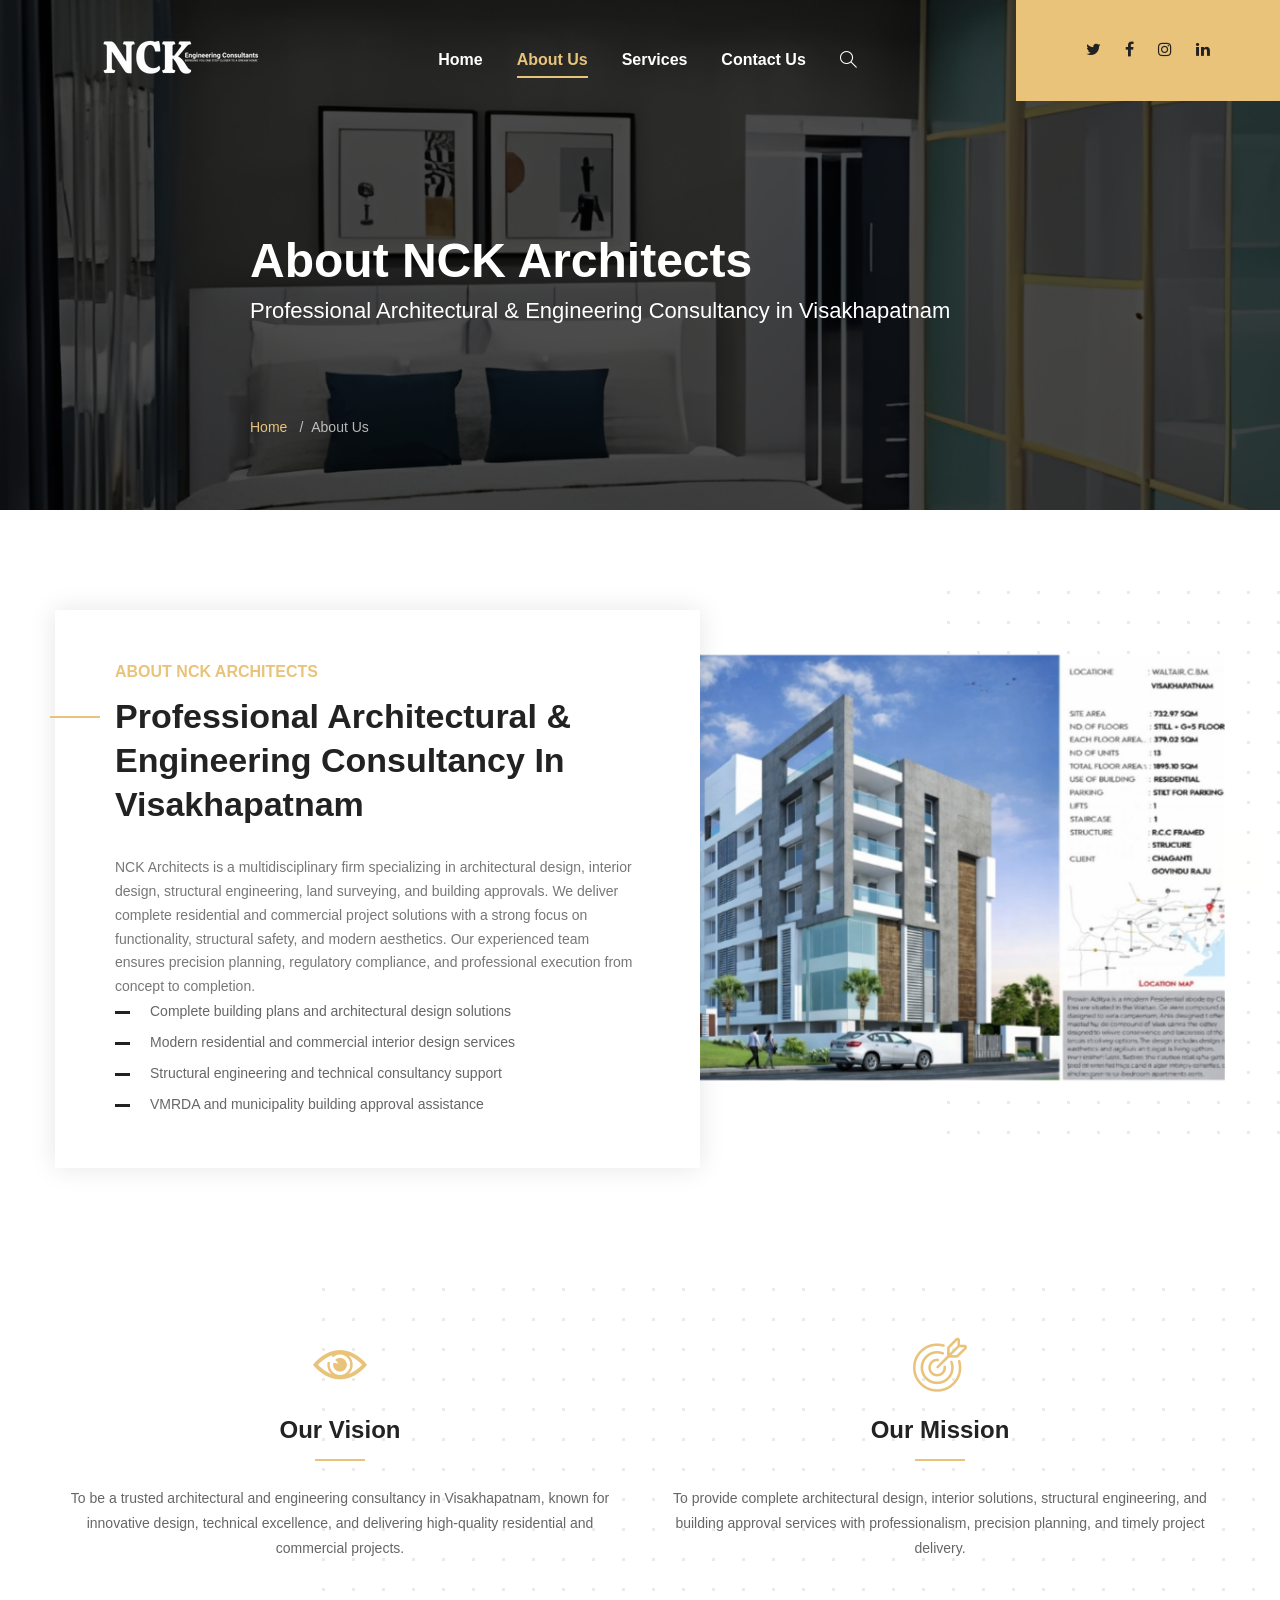
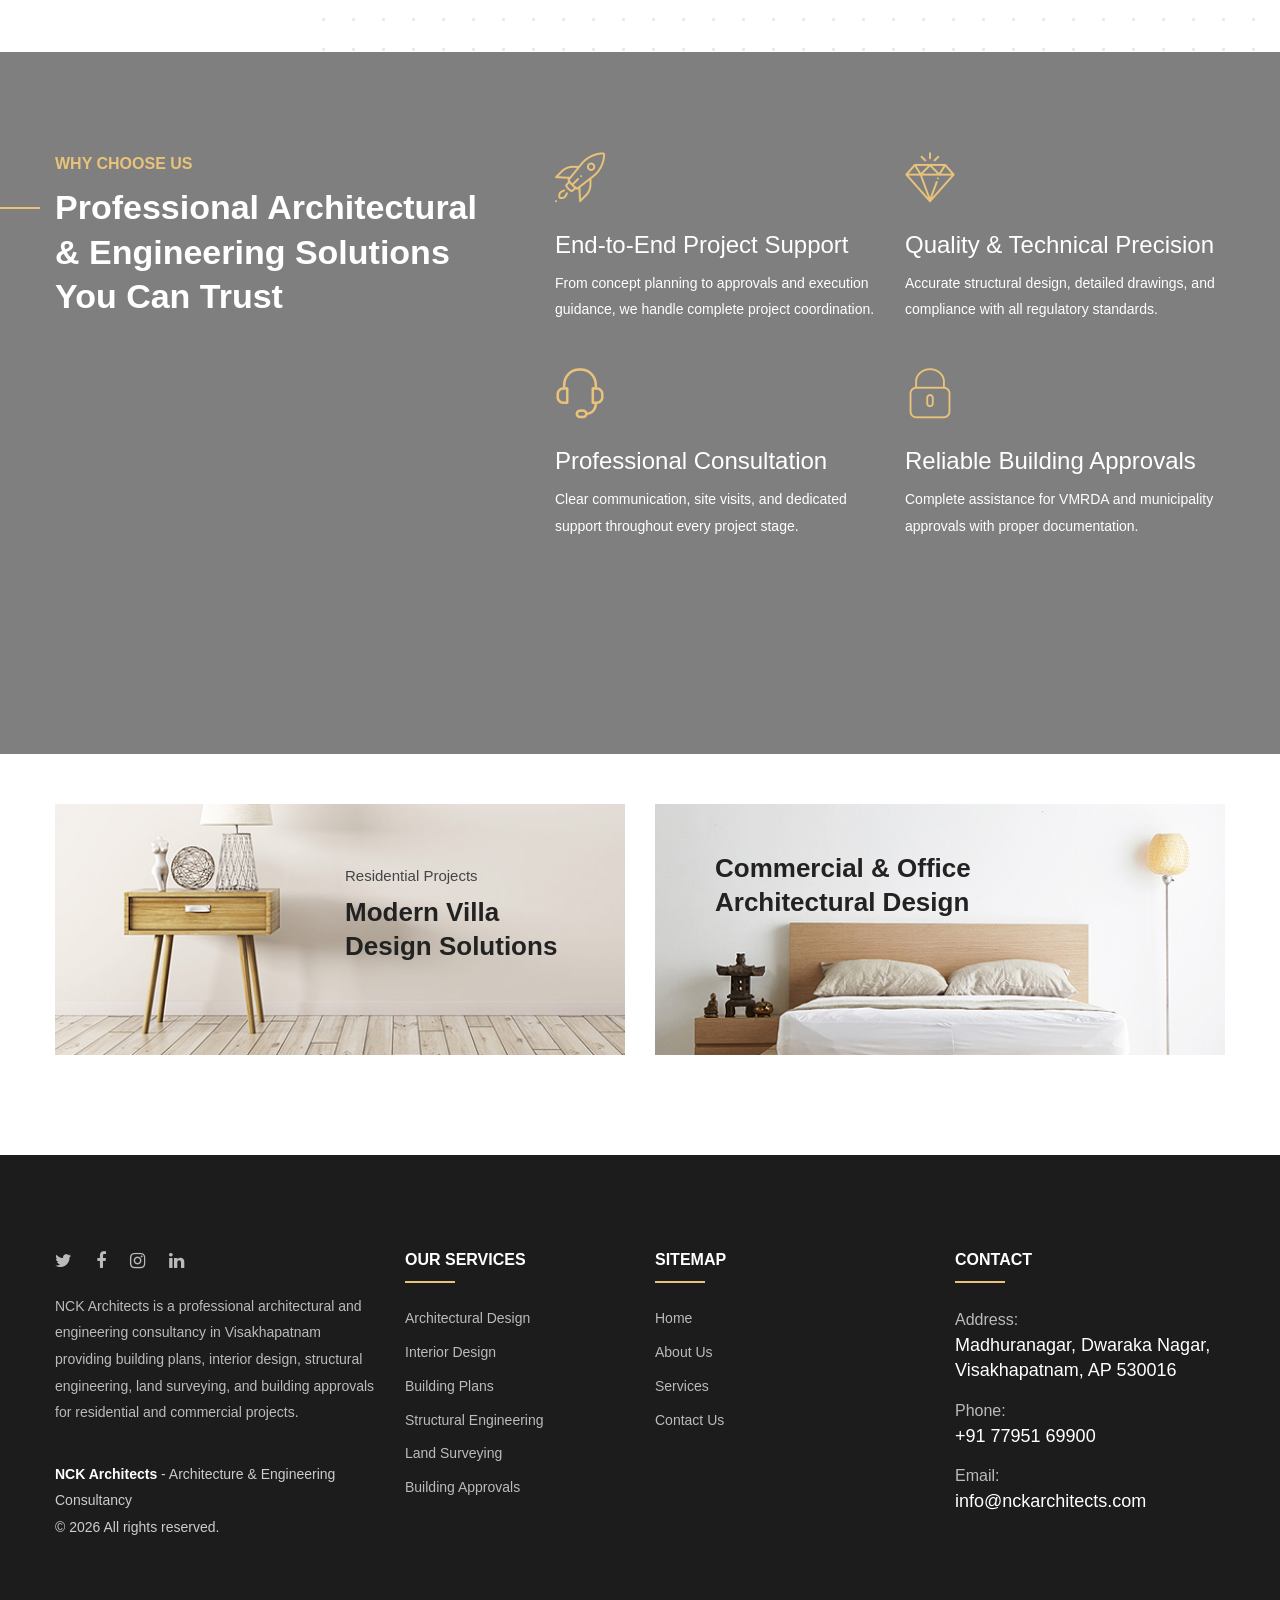
<file: about.html>
<!DOCTYPE html>
<html>
<head>
<meta charset="utf-8">
<title>NCK Architects | Interior Designers, Building Plans & Engineering Consultants in Visakhapatnam</title>
<meta name="keywords" content="NCK Architects Visakhapatnam, Architects in Vizag, Interior Designers in Visakhapatnam, Engineering Consultants Vizag, Building Plans Visakhapatnam, Building Approvals Vizag, Structural Engineers Visakhapatnam, Land Surveyors Vizag, Architectural Design Visakhapatnam, House Plans Vizag, Villa Design Visakhapatnam, Commercial Architects Vizag, Interior Design Services Vizag, Soil Testing Visakhapatnam, Landscape Architects Vizag, Civil Engineers Visakhapatnam, VMRDA Building Approvals, Residential Architects Vizag, Structural Design Services Vizag">
<meta name="description" content="NCK Architects is a leading architecture and engineering consultancy in Visakhapatnam offering architectural design, interior design, building plans, structural engineering, land surveying, soil testing, and building approvals for residential and commercial projects. Contact us for professional and customized design solutions in Vizag.">
<!-- Stylesheets -->
<link href="css/bootstrap.css" rel="stylesheet">
<link href="plugins/revolution/css/settings.css" rel="stylesheet" type="text/css">
<link href="plugins/revolution/css/layers.css" rel="stylesheet" type="text/css">
<link href="plugins/revolution/css/navigation.css" rel="stylesheet" type="text/css">

<link href="css/style.css" rel="stylesheet">
<link href="css/responsive.css" rel="stylesheet">

<link rel="shortcut icon" href="images/favicon.png" type="image/x-icon">
<link rel="icon" href="images/favicon.png" type="image/x-icon">

<!-- Responsive -->
<meta http-equiv="X-UA-Compatible" content="IE=edge">
<meta name="viewport" content="width=device-width, initial-scale=1.0, maximum-scale=1.0, user-scalable=0">

</head>

<body>

<div class="page-wrapper">
 	
    <!-- Preloader -->
    <div class="preloader"></div>
 	
    <!-- Main Header-->
    <header class="main-header">
    	
    	<!--Header-Upper-->
        <div class="header-upper">
        	<div class="outer-container">
            	<div class="clearfix">
                	
                	<div class="pull-left logo-box">
                    	<div class="logo"><a href="index.html"><img src="images/logo.png" alt="" title=""></a></div>
                    </div>
                   	
					<div class="nav-outer clearfix">
                    
						<!--Mobile Navigation Toggler For Mobile-->
                        <div class="mobile-nav-toggler"><span class="icon flaticon-menu-4"></span></div>

						<!-- Main Menu -->
						<nav class="main-menu navbar-expand-md">
							<div class="navbar-header">
								<button class="navbar-toggler" type="button" data-toggle="collapse" data-target="#navbarSupportedContent" aria-controls="navbarSupportedContent" aria-expanded="false" aria-label="Toggle navigation">
									<span class="icon-bar"></span>
									<span class="icon-bar"></span>
									<span class="icon-bar"></span>
								</button>
							</div>

							<div class="navbar-collapse collapse scroll-nav clearfix" id="navbarSupportedContent">
								<ul class="navigation clearfix">
									<li ><a href="index.html">Home</a>
									
									</li>
									<li class="current"><a href="about.html">About Us</a></li>
									<li class="dropdown"><a href="services.html">Services</a>
										<ul>
											<li><a href="services.html">Architectural Design</a></li>
											<li><a href="services.html">Interior Design</a></li>
											<li><a href="services.html">Building Approvals</a></li>
											<li><a href="services.html">Structural Engineering</a></li>
											<li><a href="services.html">Land Surveying</a></li>
											
										</ul>
									</li>
									
									
									<li><a href="contact.html">Contact Us</a></li>
								</ul>
							</div>
							
						</nav>
						<!-- Main Menu End-->
						
						<div class="search-box-btn"><span class="icon icon-magnifier"></span></div>
						
					</div>
					
					<!-- Outer Box -->
					<div class="social-outer-box">
						<ul class="social-links">
							<li><a href="#"><span class="fa fa-twitter"></span></a></li>
							<li><a href="#"><span class="fa fa-facebook-f"></span></a></li>
							<li><a href="#"><span class="fa fa-instagram"></span></a></li>
							<li><a href="#"><span class="fa fa-linkedin"></span></a></li>
						</ul>
					</div>
					
                </div>
            </div>
        </div>
        <!--End Header Upper-->
        
		<!--Sticky Header-->
        <div class="sticky-header">
        	<div class="auto-container clearfix">
            	<!--Logo-->
            	<div class="logo pull-left">
                	<a href="index.html" class="img-responsive"><img src="images/logo-small.png" alt="" title=""></a>
                </div>
                
				<!--Right Col-->
                <div class="right-col pull-right">
					<!-- Main Menu -->
                    <nav class="main-menu navbar-expand-md">
                        <div class="navbar-collapse collapse clearfix" id="navbarSupportedContent1">
                            <ul class="navigation clearfix"></ul>
                        </div>
                    </nav><!-- Main Menu End-->
                </div>
                
            </div>
        </div>
        <!--End Sticky Header-->
		
    <!-- Mobile Menu  -->
        <div class="mobile-menu">
            <div class="menu-backdrop"></div>
            <div class="close-btn"><span class="icon flaticon-cancel-1"></span></div>
            
            <!--Here Menu Will Come Automatically Via Javascript / Same Menu as in Header-->
            <nav class="menu-box">
            	<div class="nav-logo"><a href="index.html"><img src="images/nav-logo.png" alt="" title=""></a></div>
                
                <ul class="navigation clearfix"><!--Keep This Empty / Menu will come through Javascript--></ul>
            </nav>
        </div><!-- End Mobile Menu -->

    </header>
    <!-- End Main Header -->

	<section class="page-title" style="background-image:url(images/background/23.jpg)">
	<div class="auto-container">
		<div class="content">
			<h2>About NCK Architects</h2>
			<div class="text">Professional Architectural & Engineering Consultancy in Visakhapatnam</div>
			<ul class="page-breadcrumb">
				<li><a href="index.html">Home</a></li>
				<li>About Us</li>
			</ul>
		</div>
	</div>
</section>
	
	<!-- About Section Two -->
<section class="story-section">
		<div class="auto-container">
			
			<!-- Story Block -->
			<div class="story-block">
				<div class="pattern-layer" style="background-image:url(images/background/pattern-3.png)"></div>
				<div class="inner-box">
					<div class="clearfix">
						
						<!-- Image Column -->
						<div class="image-column col-lg-6 col-md-12 col-sm-12">
							<div class="inner-column wow fadeInRight" data-wow-delay="0ms" data-wow-duration="1500ms">
								<div class="image">
									<img src="images/resource/story-1.jpg" alt="" />
								</div>
							</div>
						</div>
						
						<!-- Content Column -->
						<div class="content-column col-lg-6 col-md-12 col-sm-12">
							<!-- Sec Title -->
							
							
							<div class="inner-column">
					
					<!-- Sec Title -->
					<div class="sec-title">
						<div class="inner-title">
							<div class="title">About NCK Architects</div>
							<h2>Professional Architectural & Engineering Consultancy in Visakhapatnam</h2>
						</div>
					</div>
					
					<div class="text">
						NCK Architects is a multidisciplinary firm specializing in architectural design, interior design, structural engineering, land surveying, and building approvals. We deliver complete residential and commercial project solutions with a strong focus on functionality, structural safety, and modern aesthetics. Our experienced team ensures precision planning, regulatory compliance, and professional execution from concept to completion.
					</div>
					
					<ul class="list-style-one">
						<li>Complete building plans and architectural design solutions</li>
						<li>Modern residential and commercial interior design services</li>
						<li>Structural engineering and technical consultancy support</li>
						<li>VMRDA and municipality building approval assistance</li>
					</ul>
					
				</div>
						</div>
						
						
					</div>
					
				</div>
			</div>
			
			
			
		</div>
	</section>
<!-- End About Section Two -->
	
<section class="services-section-five">
	<div class="pattern-layer" style="background-image:url(images/background/pattern-17.png)"></div>
	<div class="auto-container">
		
		<div class="row clearfix">
			
			<!-- Vision Block -->
			<div class="services-block-three style-two col-lg-6 col-md-6 col-sm-12">
				<div class="inner-box wow fadeInLeft" data-wow-delay="0ms" data-wow-duration="1500ms">
					<div class="icon-box">
						<span class="icon flaticon-eye-1"></span>
					</div>
					<h3><a href="#">Our Vision</a></h3>
					<div class="text">
						To be a trusted architectural and engineering consultancy in Visakhapatnam, known for innovative design, technical excellence, and delivering high-quality residential and commercial projects.
					</div>
				</div>
			</div>
			
			<!-- Mission Block -->
			<div class="services-block-three style-two col-lg-6 col-md-6 col-sm-12">
				<div class="inner-box wow fadeInUp" data-wow-delay="0ms" data-wow-duration="1500ms">
					<div class="icon-box">
						<span class="icon flaticon-target"></span>
					</div>
					<h3><a href="#">Our Mission</a></h3>
					<div class="text">
						To provide complete architectural design, interior solutions, structural engineering, and building approval services with professionalism, precision planning, and timely project delivery.
					</div>
				</div>
			</div>
			
		</div>
		
	</div>
</section>


	<!-- End Story Section -->
	
	
	
	
	
	<!-- Feature Section -->
<section class="feature-section" style="background-image:url(images/background/15.jpg)">
	<div class="auto-container">
		<div class="row clearfix">
			
			<!-- Title Column -->
			<div class="title-column col-lg-5 col-md-12 col-sm-12">
				<div class="inner-column">
					<!-- Sec Title -->
					<div class="sec-title light">
						<div class="inner-title">
							<div class="title">Why Choose Us</div>
							<h2>Professional Architectural <br> & Engineering Solutions <br> You Can Trust</h2>
						</div>
					</div>
				</div>
			</div>
			
			<!-- Services Column -->
			<div class="services-column col-lg-7 col-md-12 col-sm-12">
				<div class="inner-column">
					<div class="row clearfix">
						
						<!-- Feature Block -->
						<div class="feature-block col-lg-6 col-md-6 col-sm-12">
							<div class="inner-box">
								<div class="icon-box">
									<span class="icon flaticon-startup"></span>
								</div>
								<h3>End-to-End Project Support</h3>
								<div class="text">From concept planning to approvals and execution guidance, we handle complete project coordination.</div>
							</div>
						</div>
						
						<!-- Feature Block -->
						<div class="feature-block col-lg-6 col-md-6 col-sm-12">
							<div class="inner-box">
								<div class="icon-box">
									<span class="icon flaticon-diamond-1"></span>
								</div>
								<h3>Quality & Technical Precision</h3>
								<div class="text">Accurate structural design, detailed drawings, and compliance with all regulatory standards.</div>
							</div>
						</div>
						
						<!-- Feature Block -->
						<div class="feature-block col-lg-6 col-md-6 col-sm-12">
							<div class="inner-box">
								<div class="icon-box">
									<span class="icon flaticon-headphones"></span>
								</div>
								<h3>Professional Consultation</h3>
								<div class="text">Clear communication, site visits, and dedicated support throughout every project stage.</div>
							</div>
						</div>
						
						<!-- Feature Block -->
						<div class="feature-block col-lg-6 col-md-6 col-sm-12">
							<div class="inner-box">
								<div class="icon-box">
									<span class="icon flaticon-locked"></span>
								</div>
								<h3>Reliable Building Approvals</h3>
								<div class="text">Complete assistance for VMRDA and municipality approvals with proper documentation.</div>
							</div>
						</div>
						
					</div>
				</div>
			</div>
			
		</div>
	</div>
</section>
<!-- End Feature Section -->
	<section class="products-section-two">
	<div class="auto-container">
		<div class="row clearfix">
			
			<!-- Product Block Five -->
			<div class="product-block-five col-lg-6 col-md-12 col-sm-12">
				<div class="inner-box wow fadeInLeft" data-wow-delay="0ms" data-wow-duration="1500ms">
					<div class="image">
						<img src="images/resource/products/12.jpg" alt=""/>
						<div class="overlay-box clearfix">
							<div class="overlay-inner">
								<div class="title">Residential Projects</div>
								<h3><a href="#">Modern Villa <br> Design Solutions</a></h3>
							</div>
						</div>
					</div>
				</div>
			</div>
			
			<!-- Product Block Five -->
			<div class="product-block-six col-lg-6 col-md-12 col-sm-12">
				<div class="inner-box wow fadeInRight" data-wow-delay="0ms" data-wow-duration="1500ms">
					<div class="image">
						<img src="images/resource/products/13.jpg" alt=""/>
						<div class="overlay-box clearfix">
							<div class="overlay-inner clearfix">
								<h3><a href="#">Commercial & Office <br> Architectural Design</a></h3>
								
							</div>
						</div>
					</div>
				</div>
			</div>
			
		</div>
	</div>
</section>




	
	
	
	
	
	
	
	
	
	<!-- Main Footer -->
   <footer class="main-footer">
    <div class="auto-container">
        <!--Widgets Section-->
        <div class="widgets-section">
            <div class="row clearfix">
                
                <!--Column-->
                <div class="big-column col-lg-6 col-md-12 col-sm-12">
                    <div class="row clearfix">
                    
                        <!--Footer Column-->
                        <div class="footer-column col-lg-7 col-md-6 col-sm-12">
                            <div class="footer-widget about-widget">
                                <ul class="social-links">
                                    <li><a href="#"><span class="fa fa-twitter"></span></a></li>
                                    <li><a href="#"><span class="fa fa-facebook-f"></span></a></li>
                                    <li><a href="#"><span class="fa fa-instagram"></span></a></li>
                                    <li><a href="#"><span class="fa fa-linkedin"></span></a></li>
                                </ul>
                                <div class="text">
                                    NCK Architects is a professional architectural and engineering consultancy in Visakhapatnam providing building plans, interior design, structural engineering, land surveying, and building approvals for residential and commercial projects.
                                </div>
                                <div class="copyright">
                                    <span>NCK Architects</span> - Architecture & Engineering Consultancy <br>
                                    &copy; 2026 All rights reserved.
                                </div>
                            </div>
                        </div>
                        
                        <!--Footer Column-->
                        <div class="footer-column col-lg-5 col-md-6 col-sm-12">
                            <div class="footer-widget links-widget">
                                <h2>Our Services</h2>
                                <ul class="footer-list">
                                    <li><a href="#">Architectural Design</a></li>
                                    <li><a href="#">Interior Design</a></li>
                                    <li><a href="#">Building Plans</a></li>
                                    <li><a href="#">Structural Engineering</a></li>
                                    <li><a href="#">Land Surveying</a></li>
                                    <li><a href="#">Building Approvals</a></li>
                                </ul>
                            </div>
                        </div>
                        
                    </div>
                </div>
                
                <!--Column-->
                <div class="big-column col-lg-6 col-md-12 col-sm-12">
                    <div class="row clearfix">
                        
                        <!--Footer Column-->
                        <div class="footer-column col-lg-6 col-md-6 col-sm-12">
                            <div class="footer-widget links-widget">
                                <h2>Sitemap</h2>
                                <ul class="footer-list">
                                    <li><a href="index.html">Home</a></li>
                                    <li><a href="about.html">About Us</a></li>
                                    <li><a href="services.html">Services</a></li>
                                    
                                    <li><a href="contact.html">Contact Us</a></li>
                                </ul>
                            </div>
                        </div>
                        
                        <!--Footer Column-->
                        <div class="footer-column col-lg-6 col-md-6 col-sm-12">
                            <div class="footer-widget contact-widget">
                                <h2>Contact</h2>
                                <ul class="contact-list">
                                    <li>Address: <span>Madhuranagar, Dwaraka Nagar, Visakhapatnam, AP 530016</span></li>
                                    <li>Phone: <span><a href="tel:+919876543210">+91 77951 69900</a></span></li>
                                    <li>Email: <span><a href="mailto:info@nckarchitects.com">info@nckarchitects.com</a></span></li>
                                </ul>
                            </div>
                        </div>
                        
                    </div>
                </div>
                
            </div>
        </div>
    </div>

    <!-- Footer Bottom Image -->
    <!-- <div class="footer-bottom-image">
        <div class="image">
            <img src="images/background/4.jpg" alt="" />
        </div>
    </div> -->
</footer>
	
</div>
<!--End pagewrapper-->

<!--Scroll to top-->
<div class="scroll-to-top scroll-to-target" data-target="html"><span class="fa fa-angle-double-up"></span></div>

<!--Search Popup-->
<div id="search-popup" class="search-popup">
	<div class="close-search theme-btn"><span class="flaticon-cancel-1"></span></div>
	<div class="popup-inner">
		<div class="overlay-layer"></div>
    	<div class="search-form">
        	<form method="post" action="index.html">
            	<div class="form-group">
                	<fieldset>
                        <input type="search" class="form-control" name="search-input" value="" placeholder="Search Here" required >
                        <input type="submit" value="Search Now!" class="theme-btn">
                    </fieldset>
                </div>
            </form>
            
            <br>
            <h3>Recent Search Keywords</h3>
           
<ul class="recent-searches">
    <li><a href="#">Architectural Design</a></li>
    <li><a href="#">Interior Design</a></li>
    <li><a href="#">Building Plans</a></li>
    <li><a href="#">Structural Engineering</a></li>
    <li><a href="#">Building Approvals</a></li>
    <li><a href="#">Land Surveying</a></li>
</ul>
        
        </div>
        
    </div>
</div>

<script src="js/jquery.js"></script>
<script src="js/popper.min.js"></script>
<script src="js/bootstrap.min.js"></script>

<!--Revolution Slider-->
<script src="plugins/revolution/js/jquery.themepunch.revolution.min.js"></script>
<script src="plugins/revolution/js/jquery.themepunch.tools.min.js"></script>
<script src="plugins/revolution/js/extensions/revolution.extension.actions.min.js"></script>
<script src="plugins/revolution/js/extensions/revolution.extension.carousel.min.js"></script>
<script src="plugins/revolution/js/extensions/revolution.extension.kenburn.min.js"></script>
<script src="plugins/revolution/js/extensions/revolution.extension.layeranimation.min.js"></script>
<script src="plugins/revolution/js/extensions/revolution.extension.migration.min.js"></script>
<script src="plugins/revolution/js/extensions/revolution.extension.navigation.min.js"></script>
<script src="plugins/revolution/js/extensions/revolution.extension.parallax.min.js"></script>
<script src="plugins/revolution/js/extensions/revolution.extension.slideanims.min.js"></script>
<script src="plugins/revolution/js/extensions/revolution.extension.video.min.js"></script>
<script src="js/main-slider-script.js"></script>

<script src="js/jquery.scrollTo.js"></script>
<script src="js/appear.js"></script>
<script src="js/jquery.mCustomScrollbar.concat.min.js"></script>
<script src="js/jquery.fancybox.js"></script>
<script src="js/owl.js"></script>
<script src="js/wow.js"></script>
<script src="js/jquery-ui.js"></script>
<script src="js/paroller.js"></script>
<script src="js/script.js"></script>

</body>
</html>
</file>
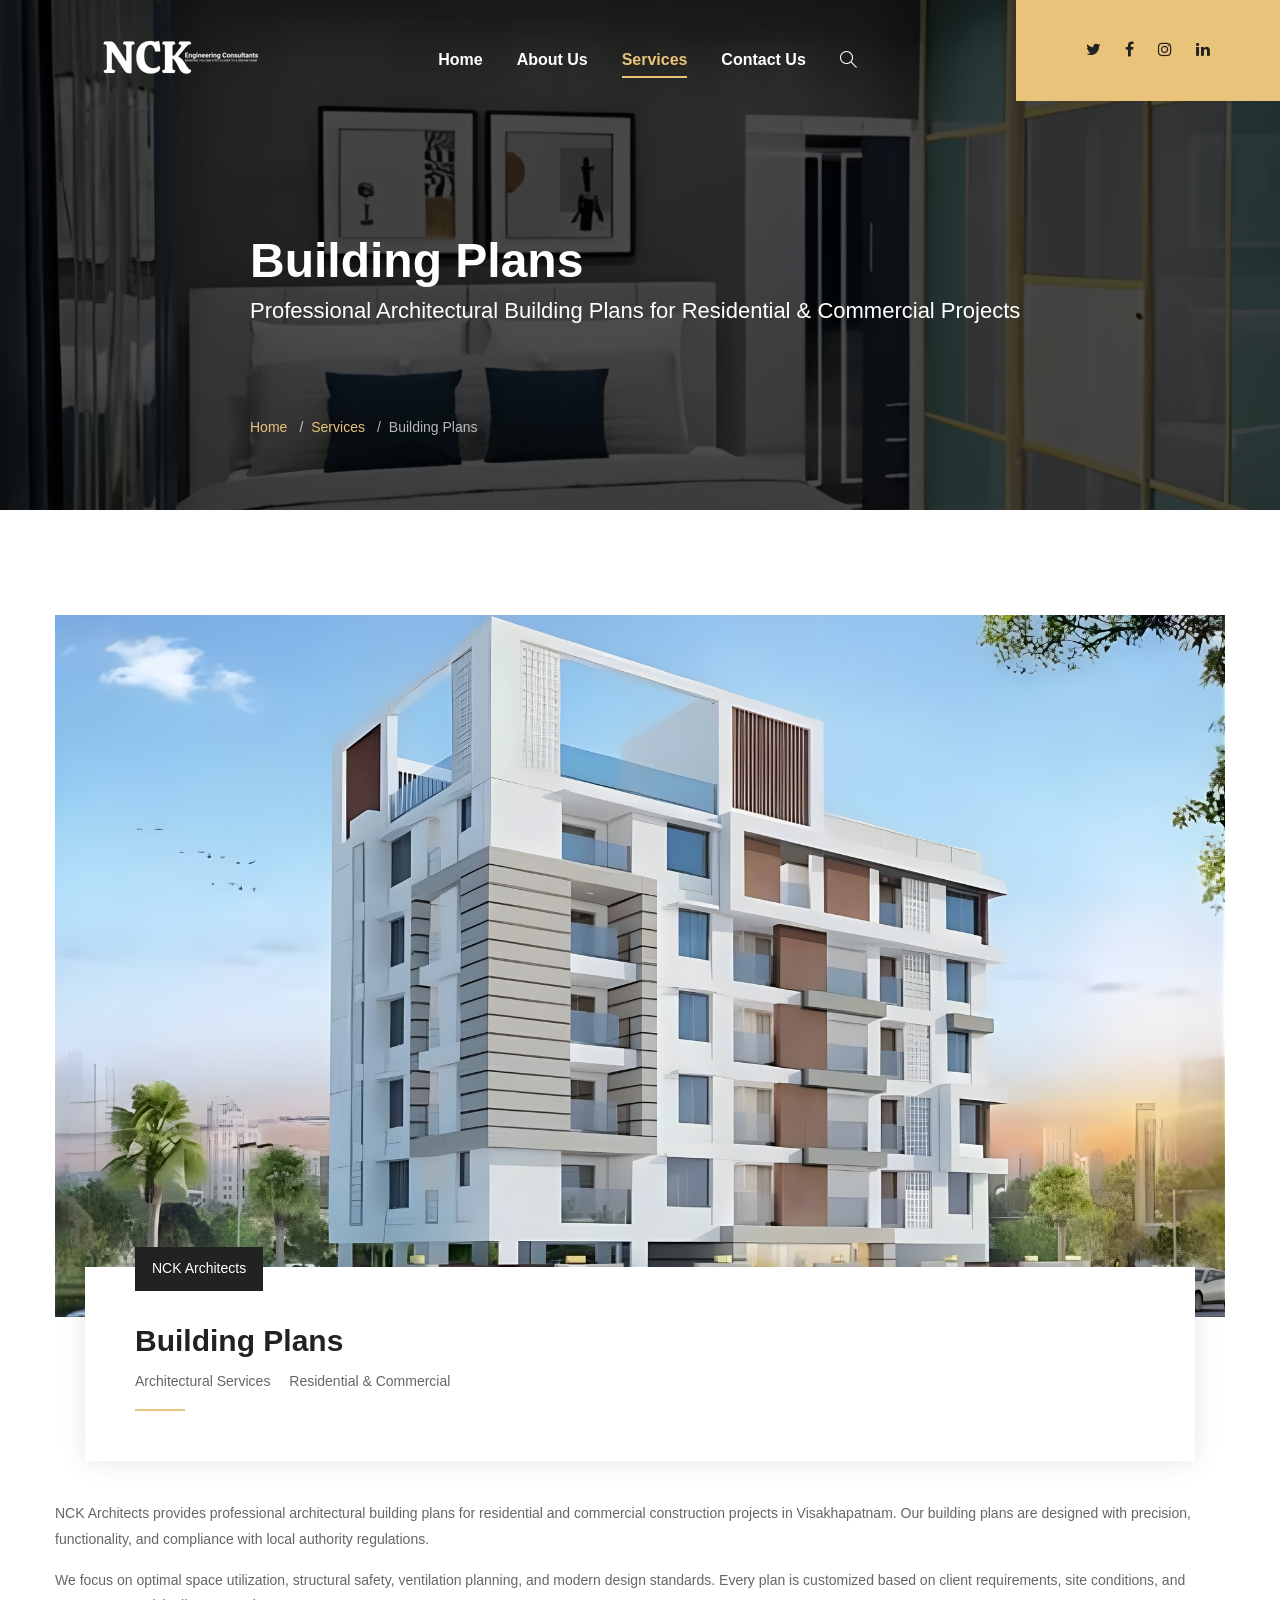
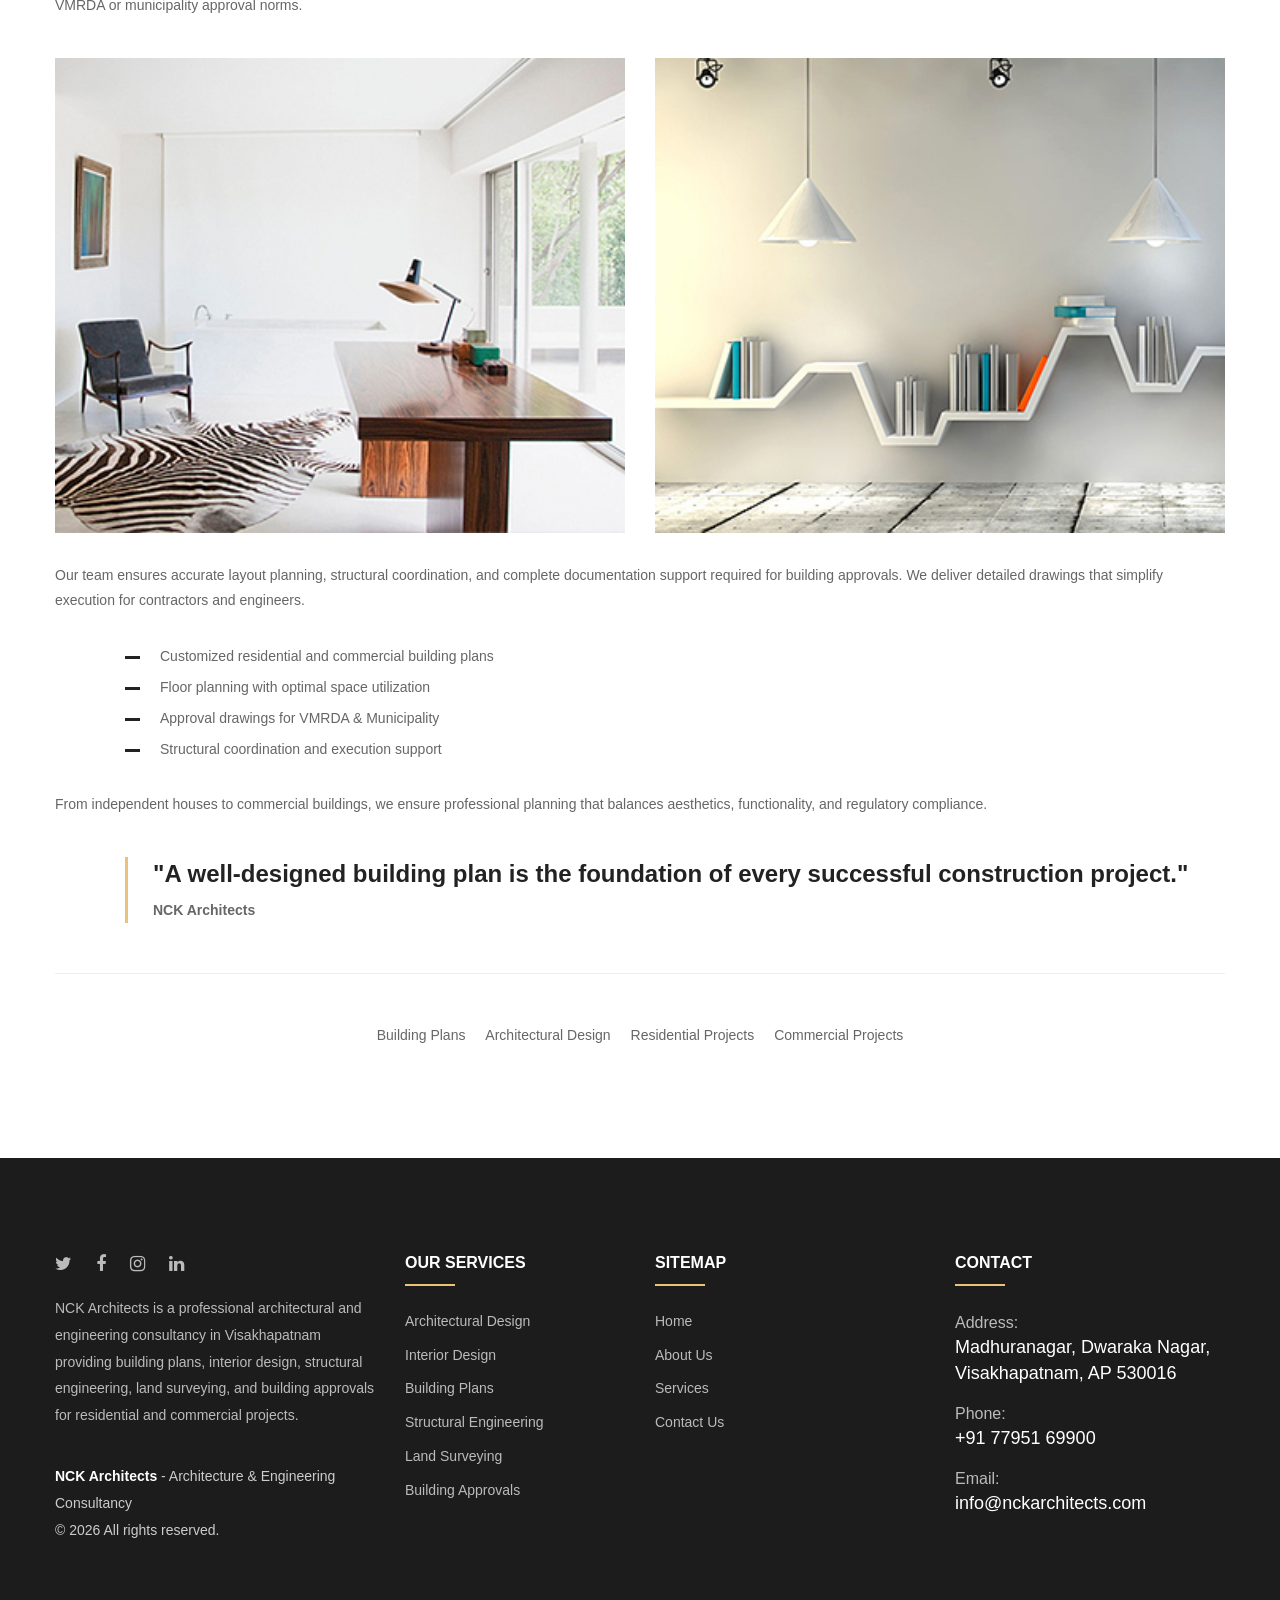
<file: service-details1.html>
<!DOCTYPE html>
<html>
<head>
<meta charset="utf-8">
<title>NCK Architects | Interior Designers, Building Plans & Engineering Consultants in Visakhapatnam</title>
<meta name="keywords" content="NCK Architects Visakhapatnam, Architects in Vizag, Interior Designers in Visakhapatnam, Engineering Consultants Vizag, Building Plans Visakhapatnam, Building Approvals Vizag, Structural Engineers Visakhapatnam, Land Surveyors Vizag, Architectural Design Visakhapatnam, House Plans Vizag, Villa Design Visakhapatnam, Commercial Architects Vizag, Interior Design Services Vizag, Soil Testing Visakhapatnam, Landscape Architects Vizag, Civil Engineers Visakhapatnam, VMRDA Building Approvals, Residential Architects Vizag, Structural Design Services Vizag">
<meta name="description" content="NCK Architects is a leading architecture and engineering consultancy in Visakhapatnam offering architectural design, interior design, building plans, structural engineering, land surveying, soil testing, and building approvals for residential and commercial projects. Contact us for professional and customized design solutions in Vizag.">
<!-- Stylesheets -->
<link href="css/bootstrap.css" rel="stylesheet">
<link href="plugins/revolution/css/settings.css" rel="stylesheet" type="text/css">
<link href="plugins/revolution/css/layers.css" rel="stylesheet" type="text/css">
<link href="plugins/revolution/css/navigation.css" rel="stylesheet" type="text/css">

<link href="css/style.css" rel="stylesheet">
<link href="css/responsive.css" rel="stylesheet">

<link rel="shortcut icon" href="images/favicon.png" type="image/x-icon">
<link rel="icon" href="images/favicon.png" type="image/x-icon">

<!-- Responsive -->
<meta http-equiv="X-UA-Compatible" content="IE=edge">
<meta name="viewport" content="width=device-width, initial-scale=1.0, maximum-scale=1.0, user-scalable=0">

</head>

<body>

<div class="page-wrapper">
 	
    <!-- Preloader -->
    <div class="preloader"></div>
 	
    <!-- Main Header-->
    <header class="main-header">
    	
    	<!--Header-Upper-->
        <div class="header-upper">
        	<div class="outer-container">
            	<div class="clearfix">
                	
                	<div class="pull-left logo-box">
                    	<div class="logo"><a href="index.html"><img src="images/logo.png" alt="" title=""></a></div>
                    </div>
                   	
					<div class="nav-outer clearfix">
                    
						<!--Mobile Navigation Toggler For Mobile-->
                        <div class="mobile-nav-toggler"><span class="icon flaticon-menu-4"></span></div>

						<!-- Main Menu -->
						<nav class="main-menu navbar-expand-md">
							<div class="navbar-header">
								<button class="navbar-toggler" type="button" data-toggle="collapse" data-target="#navbarSupportedContent" aria-controls="navbarSupportedContent" aria-expanded="false" aria-label="Toggle navigation">
									<span class="icon-bar"></span>
									<span class="icon-bar"></span>
									<span class="icon-bar"></span>
								</button>
							</div>

							<div class="navbar-collapse collapse scroll-nav clearfix" id="navbarSupportedContent">
								<ul class="navigation clearfix">
									<li ><a href="index.html">Home</a>
									
									</li>
									<li ><a href="about.html">About Us</a></li>
									<li class="current dropdown"><a href="services.html">Services</a>
										<ul>
											<li><a href="services.html">Architectural Design</a></li>
											<li><a href="services.html">Interior Design</a></li>
											<li><a href="services.html">Building Approvals</a></li>
											<li><a href="services.html">Structural Engineering</a></li>
											<li><a href="services.html">Land Surveying</a></li>
											
										</ul>
									</li>
									
									
									<li><a href="contact.html">Contact Us</a></li>
								</ul>
							</div>
							
						</nav>
						<!-- Main Menu End-->
						
						<div class="search-box-btn"><span class="icon icon-magnifier"></span></div>
						
					</div>
					
					<!-- Outer Box -->
					<div class="social-outer-box">
						<ul class="social-links">
							<li><a href="#"><span class="fa fa-twitter"></span></a></li>
							<li><a href="#"><span class="fa fa-facebook-f"></span></a></li>
							<li><a href="#"><span class="fa fa-instagram"></span></a></li>
							<li><a href="#"><span class="fa fa-linkedin"></span></a></li>
						</ul>
					</div>
					
                </div>
            </div>
        </div>
        <!--End Header Upper-->
        
		<!--Sticky Header-->
        <div class="sticky-header">
        	<div class="auto-container clearfix">
            	<!--Logo-->
            	<div class="logo pull-left">
                	<a href="index.html" class="img-responsive"><img src="images/logo-small.png" alt="" title=""></a>
                </div>
                
				<!--Right Col-->
                <div class="right-col pull-right">
					<!-- Main Menu -->
                    <nav class="main-menu navbar-expand-md">
                        <div class="navbar-collapse collapse clearfix" id="navbarSupportedContent1">
                            <ul class="navigation clearfix"></ul>
                        </div>
                    </nav><!-- Main Menu End-->
                </div>
                
            </div>
        </div>
        <!--End Sticky Header-->
		
    <!-- Mobile Menu  -->
        <div class="mobile-menu">
            <div class="menu-backdrop"></div>
            <div class="close-btn"><span class="icon flaticon-cancel-1"></span></div>
            
            <!--Here Menu Will Come Automatically Via Javascript / Same Menu as in Header-->
            <nav class="menu-box">
            	<div class="nav-logo"><a href="index.html"><img src="images/nav-logo.png" alt="" title=""></a></div>
                
                <ul class="navigation clearfix"><!--Keep This Empty / Menu will come through Javascript--></ul>
            </nav>
        </div><!-- End Mobile Menu -->

    </header>
    <!-- End Main Header -->

	<section class="page-title" style="background-image:url(images/background/23.jpg)">
	<div class="auto-container">
		<div class="content">
			<h2>Building Plans</h2>
			<div class="text">Professional Architectural Building Plans for Residential & Commercial Projects</div>
			<ul class="page-breadcrumb">
				<li><a href="index.html">Home</a></li>
				<li><a href="services.html">Services</a></li>
				<li>Building Plans</li>
			</ul>
		</div>
	</div>
</section>
	
	
	

	
	<section class="sidebar-page-container">
    <div class="auto-container">
        <div class="row clearfix">
            
            <!--Content Side-->
            <div class="content-side col-lg-12 col-md-12 col-sm-12">
                <div class="blog-detail">
                    <div class="inner-box">
                        <div class="image">
                            <img src="images/resource/news-21.jpg" alt="" />
                        </div>
                        <div class="lower-content">
                            <div class="upper-box">
                                <div class="post-date">NCK Architects</div>
                                <h3>Building Plans</h3>
                                <ul class="post-meta">
                                    <li>Architectural Services</li>
                                    <li>Residential & Commercial</li>
                                </ul>
                            </div>
                            <div class="lower-box">
                                <div class="text">
                                    <p>
                                        NCK Architects provides professional architectural building plans for residential and commercial construction projects in Visakhapatnam. Our building plans are designed with precision, functionality, and compliance with local authority regulations.
                                    </p>

                                    <p>
                                        We focus on optimal space utilization, structural safety, ventilation planning, and modern design standards. Every plan is customized based on client requirements, site conditions, and VMRDA or municipality approval norms.
                                    </p>

                                    <!-- Two Column -->
                                    <div class="two-column">
                                        <div class="row clearfix">
                                            <div class="column col-lg-6 col-md-6 col-sm-12">
                                                <div class="image">
                                                    <img src="images/resource/news-25.jpg" alt="" />
                                                </div>
                                            </div>
                                            <div class="column col-lg-6 col-md-6 col-sm-12">
                                                <div class="image">
                                                    <img src="images/resource/news-26.jpg" alt="" />
                                                </div>
                                            </div>
                                        </div>
                                    </div>

                                    <p>
                                        Our team ensures accurate layout planning, structural coordination, and complete documentation support required for building approvals. We deliver detailed drawings that simplify execution for contractors and engineers.
                                    </p>

                                    <ul class="list-style-one">
                                        <li>Customized residential and commercial building plans</li>
                                        <li>Floor planning with optimal space utilization</li>
                                        <li>Approval drawings for VMRDA & Municipality</li>
                                        <li>Structural coordination and execution support</li>
                                    </ul>

                                    <p>
                                        From independent houses to commercial buildings, we ensure professional planning that balances aesthetics, functionality, and regulatory compliance.
                                    </p>
                                </div>

                                <blockquote>
                                    <div class="blockquote-text">
                                        "A well-designed building plan is the foundation of every successful construction project."
                                    </div>
                                    <div class="author-post">NCK Architects</div>
                                </blockquote>

                            </div>
                        </div>
                    </div>

                    <!-- CTA Section -->
                    <div class="post-share-options">
                        <div class="post-share-inner">
                            <div class="tags">
                                <a href="#">Building Plans</a>
                                <a href="#">Architectural Design</a>
                                <a href="#">Residential Projects</a>
                                <a href="#">Commercial Projects</a>
                            </div>
                        </div>
                    </div>

                </div>
            </div>

        </div>
    </div>
</section>
	
	
	




	
	
	
	
	
	
	
	
	
	<!-- Main Footer -->
   <footer class="main-footer">
    <div class="auto-container">
        <!--Widgets Section-->
        <div class="widgets-section">
            <div class="row clearfix">
                
                <!--Column-->
                <div class="big-column col-lg-6 col-md-12 col-sm-12">
                    <div class="row clearfix">
                    
                        <!--Footer Column-->
                        <div class="footer-column col-lg-7 col-md-6 col-sm-12">
                            <div class="footer-widget about-widget">
                                <ul class="social-links">
                                    <li><a href="#"><span class="fa fa-twitter"></span></a></li>
                                    <li><a href="#"><span class="fa fa-facebook-f"></span></a></li>
                                    <li><a href="#"><span class="fa fa-instagram"></span></a></li>
                                    <li><a href="#"><span class="fa fa-linkedin"></span></a></li>
                                </ul>
                                <div class="text">
                                    NCK Architects is a professional architectural and engineering consultancy in Visakhapatnam providing building plans, interior design, structural engineering, land surveying, and building approvals for residential and commercial projects.
                                </div>
                                <div class="copyright">
                                    <span>NCK Architects</span> - Architecture & Engineering Consultancy <br>
                                    &copy; 2026 All rights reserved.
                                </div>
                            </div>
                        </div>
                        
                        <!--Footer Column-->
                        <div class="footer-column col-lg-5 col-md-6 col-sm-12">
                            <div class="footer-widget links-widget">
                                <h2>Our Services</h2>
                                <ul class="footer-list">
                                    <li><a href="#">Architectural Design</a></li>
                                    <li><a href="#">Interior Design</a></li>
                                    <li><a href="#">Building Plans</a></li>
                                    <li><a href="#">Structural Engineering</a></li>
                                    <li><a href="#">Land Surveying</a></li>
                                    <li><a href="#">Building Approvals</a></li>
                                </ul>
                            </div>
                        </div>
                        
                    </div>
                </div>
                
                <!--Column-->
                <div class="big-column col-lg-6 col-md-12 col-sm-12">
                    <div class="row clearfix">
                        
                        <!--Footer Column-->
                        <div class="footer-column col-lg-6 col-md-6 col-sm-12">
                            <div class="footer-widget links-widget">
                                <h2>Sitemap</h2>
                                <ul class="footer-list">
                                    <li><a href="index.html">Home</a></li>
                                    <li><a href="about.html">About Us</a></li>
                                    <li><a href="services.html">Services</a></li>
                                    
                                    <li><a href="contact.html">Contact Us</a></li>
                                </ul>
                            </div>
                        </div>
                        
                        <!--Footer Column-->
                        <div class="footer-column col-lg-6 col-md-6 col-sm-12">
                            <div class="footer-widget contact-widget">
                                <h2>Contact</h2>
                                <ul class="contact-list">
                                    <li>Address: <span>Madhuranagar, Dwaraka Nagar, Visakhapatnam, AP 530016</span></li>
                                    <li>Phone: <span><a href="tel:+919876543210">+91 77951 69900</a></span></li>
                                    <li>Email: <span><a href="mailto:info@nckarchitects.com">info@nckarchitects.com</a></span></li>
                                </ul>
                            </div>
                        </div>
                        
                    </div>
                </div>
                
            </div>
        </div>
    </div>

    <!-- Footer Bottom Image -->
    <!-- <div class="footer-bottom-image">
        <div class="image">
            <img src="images/background/4.jpg" alt="" />
        </div>
    </div> -->
</footer>
	
</div>
<!--End pagewrapper-->

<!--Scroll to top-->
<div class="scroll-to-top scroll-to-target" data-target="html"><span class="fa fa-angle-double-up"></span></div>

<!--Search Popup-->
<div id="search-popup" class="search-popup">
	<div class="close-search theme-btn"><span class="flaticon-cancel-1"></span></div>
	<div class="popup-inner">
		<div class="overlay-layer"></div>
    	<div class="search-form">
        	<form method="post" action="index.html">
            	<div class="form-group">
                	<fieldset>
                        <input type="search" class="form-control" name="search-input" value="" placeholder="Search Here" required >
                        <input type="submit" value="Search Now!" class="theme-btn">
                    </fieldset>
                </div>
            </form>
            
            <br>
            <h3>Recent Search Keywords</h3>
           
<ul class="recent-searches">
    <li><a href="#">Architectural Design</a></li>
    <li><a href="#">Interior Design</a></li>
    <li><a href="#">Building Plans</a></li>
    <li><a href="#">Structural Engineering</a></li>
    <li><a href="#">Building Approvals</a></li>
    <li><a href="#">Land Surveying</a></li>
</ul>
        
        </div>
        
    </div>
</div>

<script src="js/jquery.js"></script>
<script src="js/popper.min.js"></script>
<script src="js/bootstrap.min.js"></script>

<!--Revolution Slider-->
<script src="plugins/revolution/js/jquery.themepunch.revolution.min.js"></script>
<script src="plugins/revolution/js/jquery.themepunch.tools.min.js"></script>
<script src="plugins/revolution/js/extensions/revolution.extension.actions.min.js"></script>
<script src="plugins/revolution/js/extensions/revolution.extension.carousel.min.js"></script>
<script src="plugins/revolution/js/extensions/revolution.extension.kenburn.min.js"></script>
<script src="plugins/revolution/js/extensions/revolution.extension.layeranimation.min.js"></script>
<script src="plugins/revolution/js/extensions/revolution.extension.migration.min.js"></script>
<script src="plugins/revolution/js/extensions/revolution.extension.navigation.min.js"></script>
<script src="plugins/revolution/js/extensions/revolution.extension.parallax.min.js"></script>
<script src="plugins/revolution/js/extensions/revolution.extension.slideanims.min.js"></script>
<script src="plugins/revolution/js/extensions/revolution.extension.video.min.js"></script>
<script src="js/main-slider-script.js"></script>

<script src="js/jquery.scrollTo.js"></script>
<script src="js/appear.js"></script>
<script src="js/jquery.mCustomScrollbar.concat.min.js"></script>
<script src="js/jquery.fancybox.js"></script>
<script src="js/owl.js"></script>
<script src="js/wow.js"></script>
<script src="js/jquery-ui.js"></script>
<script src="js/paroller.js"></script>
<script src="js/script.js"></script>

</body>
</html>
</file>
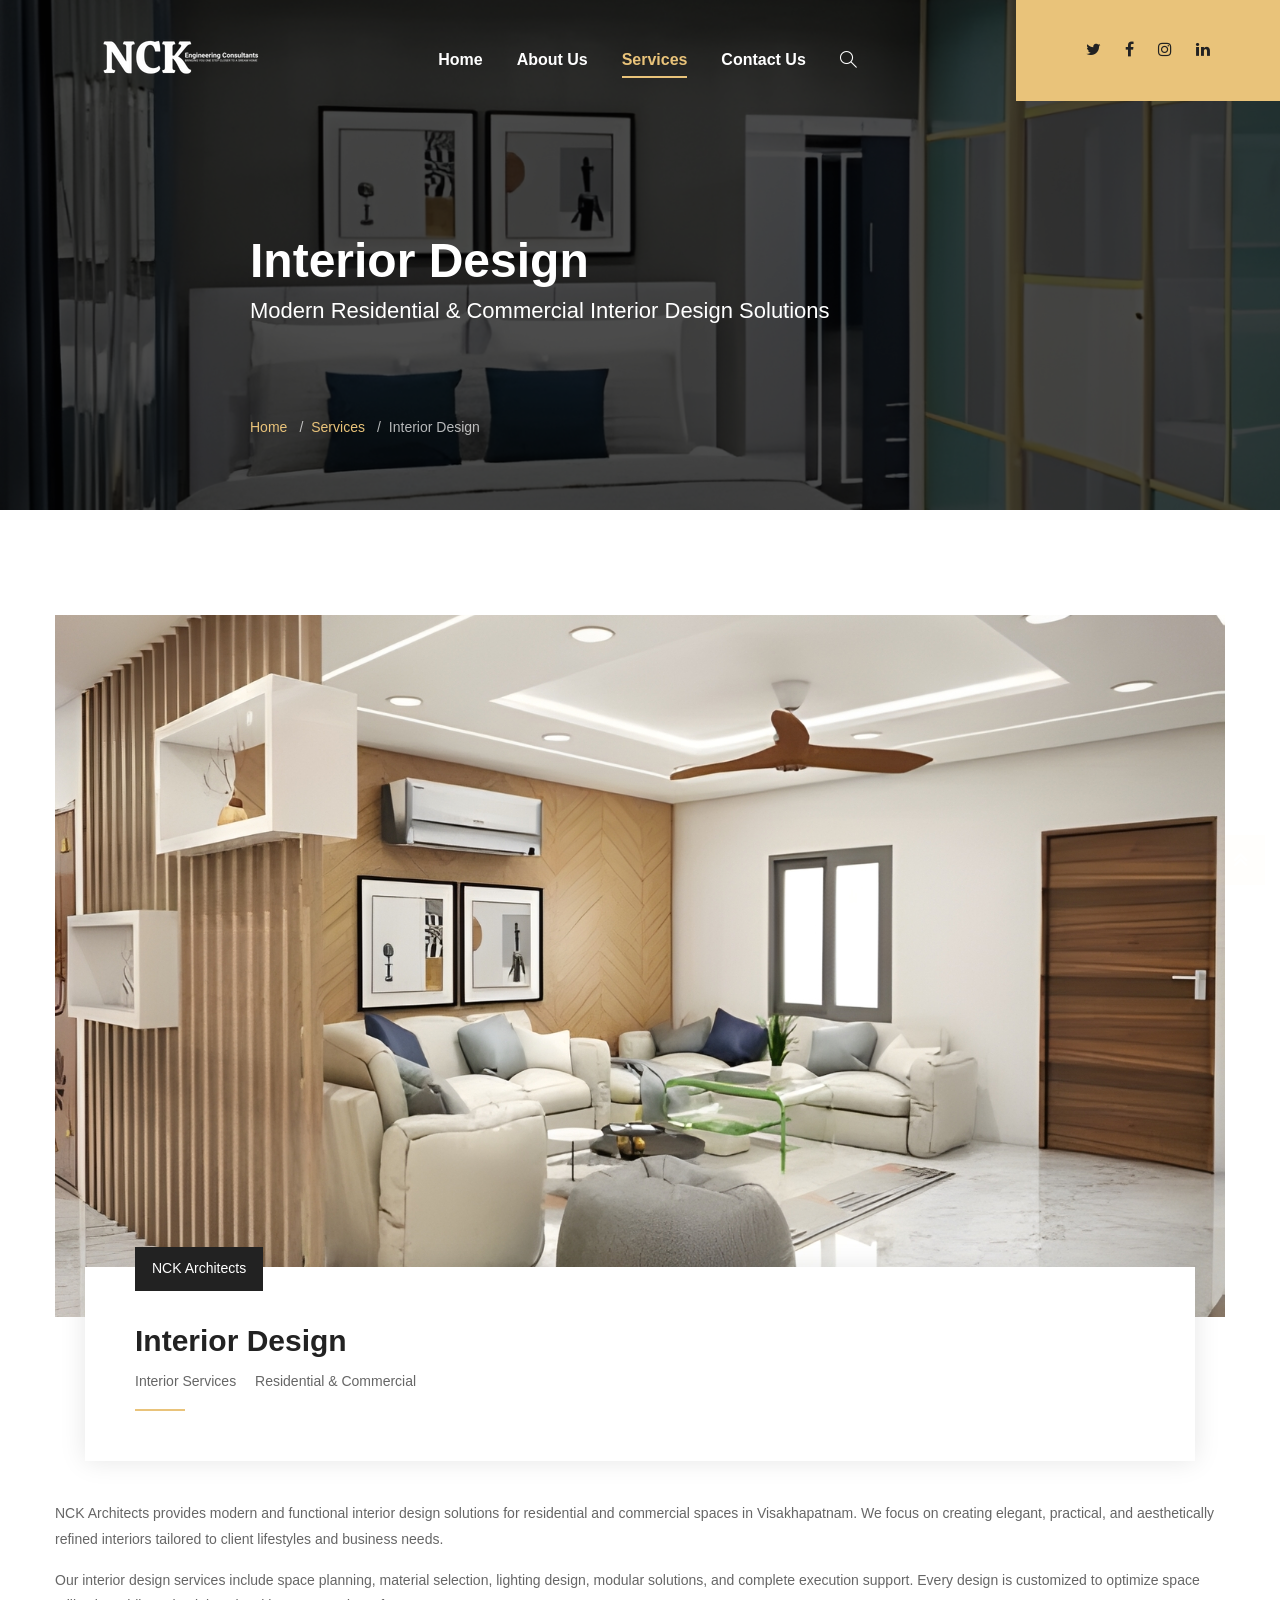
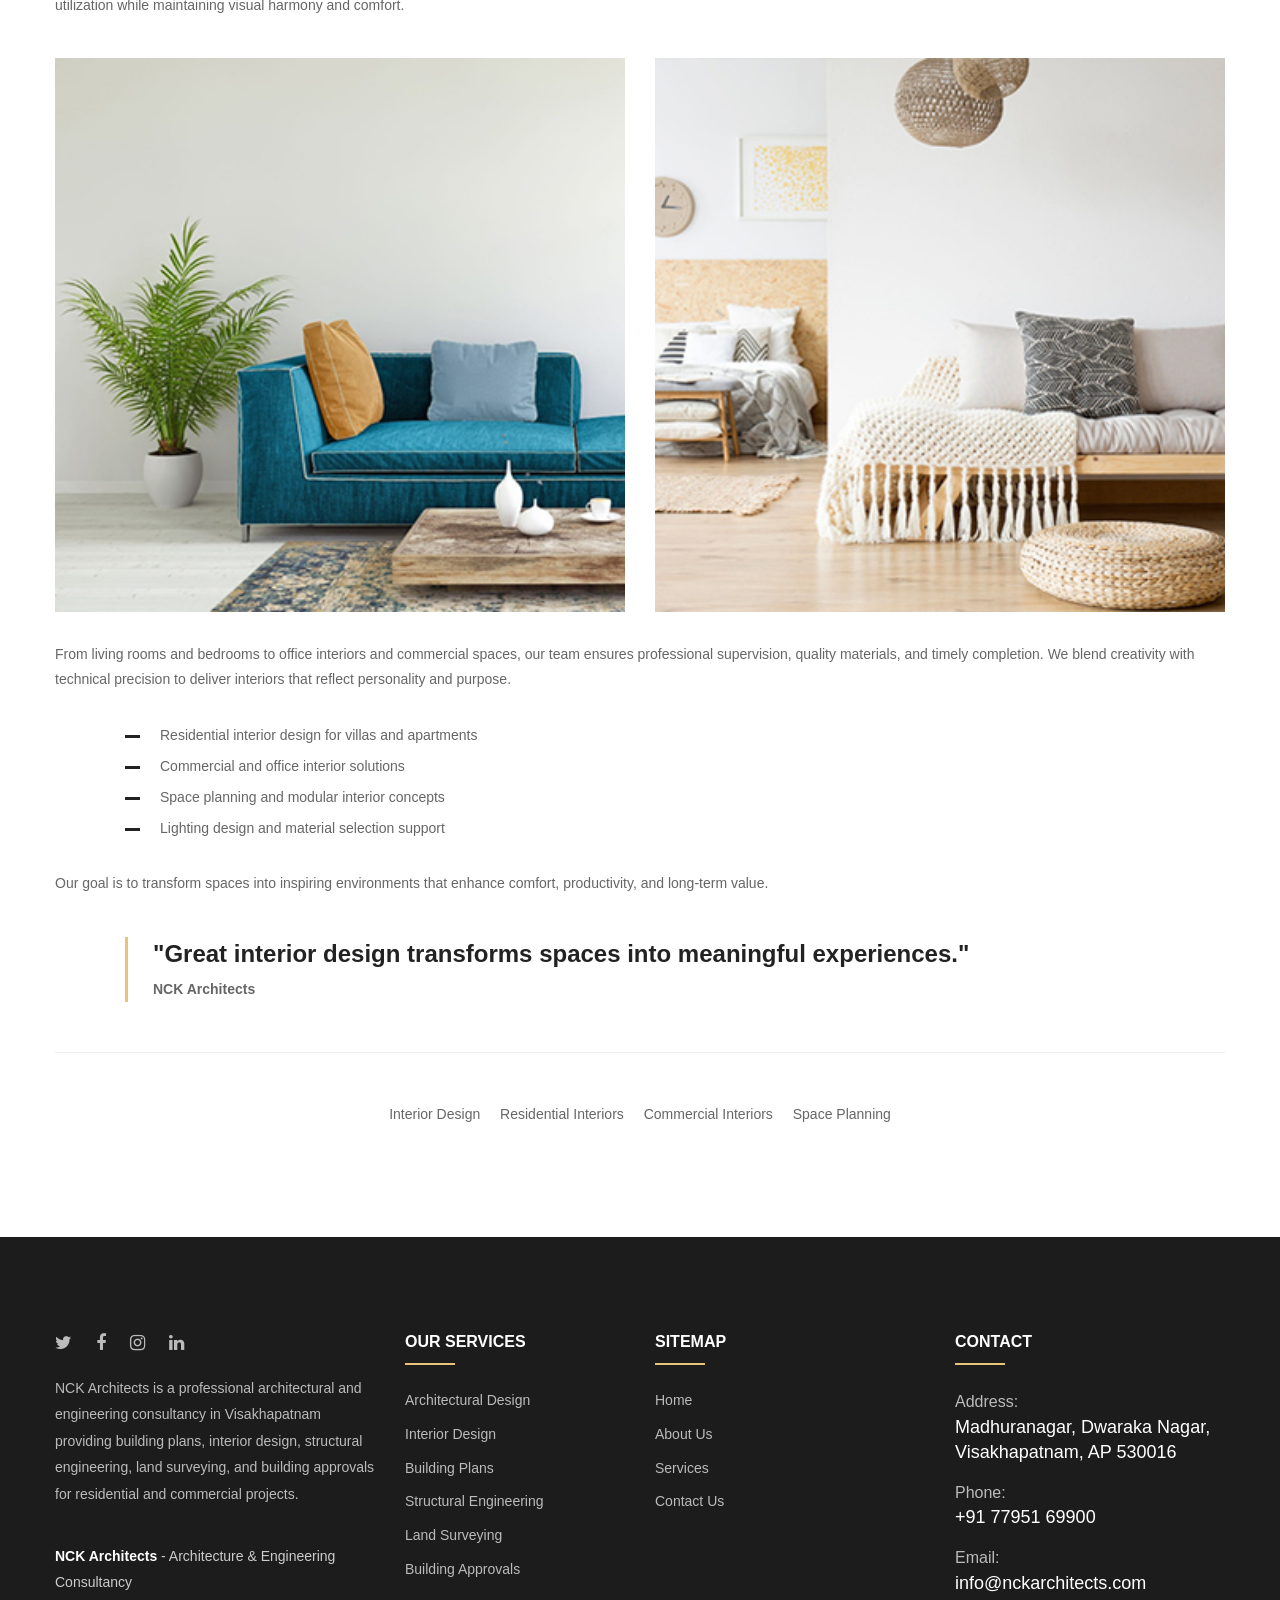
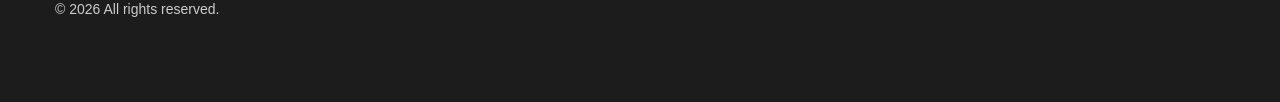
<file: service-details2.html>
<!DOCTYPE html>
<html>
<head>
<meta charset="utf-8">
<title>NCK Architects | Interior Designers, Building Plans & Engineering Consultants in Visakhapatnam</title>
<meta name="keywords" content="NCK Architects Visakhapatnam, Architects in Vizag, Interior Designers in Visakhapatnam, Engineering Consultants Vizag, Building Plans Visakhapatnam, Building Approvals Vizag, Structural Engineers Visakhapatnam, Land Surveyors Vizag, Architectural Design Visakhapatnam, House Plans Vizag, Villa Design Visakhapatnam, Commercial Architects Vizag, Interior Design Services Vizag, Soil Testing Visakhapatnam, Landscape Architects Vizag, Civil Engineers Visakhapatnam, VMRDA Building Approvals, Residential Architects Vizag, Structural Design Services Vizag">
<meta name="description" content="NCK Architects is a leading architecture and engineering consultancy in Visakhapatnam offering architectural design, interior design, building plans, structural engineering, land surveying, soil testing, and building approvals for residential and commercial projects. Contact us for professional and customized design solutions in Vizag.">
<!-- Stylesheets -->
<link href="css/bootstrap.css" rel="stylesheet">
<link href="plugins/revolution/css/settings.css" rel="stylesheet" type="text/css">
<link href="plugins/revolution/css/layers.css" rel="stylesheet" type="text/css">
<link href="plugins/revolution/css/navigation.css" rel="stylesheet" type="text/css">

<link href="css/style.css" rel="stylesheet">
<link href="css/responsive.css" rel="stylesheet">

<link rel="shortcut icon" href="images/favicon.png" type="image/x-icon">
<link rel="icon" href="images/favicon.png" type="image/x-icon">

<!-- Responsive -->
<meta http-equiv="X-UA-Compatible" content="IE=edge">
<meta name="viewport" content="width=device-width, initial-scale=1.0, maximum-scale=1.0, user-scalable=0">

</head>

<body>

<div class="page-wrapper">
 	
    <!-- Preloader -->
    <div class="preloader"></div>
 	
    <!-- Main Header-->
    <header class="main-header">
    	
    	<!--Header-Upper-->
        <div class="header-upper">
        	<div class="outer-container">
            	<div class="clearfix">
                	
                	<div class="pull-left logo-box">
                    	<div class="logo"><a href="index.html"><img src="images/logo.png" alt="" title=""></a></div>
                    </div>
                   	
					<div class="nav-outer clearfix">
                    
						<!--Mobile Navigation Toggler For Mobile-->
                        <div class="mobile-nav-toggler"><span class="icon flaticon-menu-4"></span></div>

						<!-- Main Menu -->
						<nav class="main-menu navbar-expand-md">
							<div class="navbar-header">
								<button class="navbar-toggler" type="button" data-toggle="collapse" data-target="#navbarSupportedContent" aria-controls="navbarSupportedContent" aria-expanded="false" aria-label="Toggle navigation">
									<span class="icon-bar"></span>
									<span class="icon-bar"></span>
									<span class="icon-bar"></span>
								</button>
							</div>

							<div class="navbar-collapse collapse scroll-nav clearfix" id="navbarSupportedContent">
								<ul class="navigation clearfix">
									<li ><a href="index.html">Home</a>
									
									</li>
									<li ><a href="about.html">About Us</a></li>
									<li class="current dropdown"><a href="services.html">Services</a>
										<ul>
											<li><a href="services.html">Architectural Design</a></li>
											<li><a href="services.html">Interior Design</a></li>
											<li><a href="services.html">Building Approvals</a></li>
											<li><a href="services.html">Structural Engineering</a></li>
											<li><a href="services.html">Land Surveying</a></li>
											
										</ul>
									</li>
									
									
									<li><a href="contact.html">Contact Us</a></li>
								</ul>
							</div>
							
						</nav>
						<!-- Main Menu End-->
						
						<div class="search-box-btn"><span class="icon icon-magnifier"></span></div>
						
					</div>
					
					<!-- Outer Box -->
					<div class="social-outer-box">
						<ul class="social-links">
							<li><a href="#"><span class="fa fa-twitter"></span></a></li>
							<li><a href="#"><span class="fa fa-facebook-f"></span></a></li>
							<li><a href="#"><span class="fa fa-instagram"></span></a></li>
							<li><a href="#"><span class="fa fa-linkedin"></span></a></li>
						</ul>
					</div>
					
                </div>
            </div>
        </div>
        <!--End Header Upper-->
        
		<!--Sticky Header-->
        <div class="sticky-header">
        	<div class="auto-container clearfix">
            	<!--Logo-->
            	<div class="logo pull-left">
                	<a href="index.html" class="img-responsive"><img src="images/logo-small.png" alt="" title=""></a>
                </div>
                
				<!--Right Col-->
                <div class="right-col pull-right">
					<!-- Main Menu -->
                    <nav class="main-menu navbar-expand-md">
                        <div class="navbar-collapse collapse clearfix" id="navbarSupportedContent1">
                            <ul class="navigation clearfix"></ul>
                        </div>
                    </nav><!-- Main Menu End-->
                </div>
                
            </div>
        </div>
        <!--End Sticky Header-->
		
    <!-- Mobile Menu  -->
        <div class="mobile-menu">
            <div class="menu-backdrop"></div>
            <div class="close-btn"><span class="icon flaticon-cancel-1"></span></div>
            
            <!--Here Menu Will Come Automatically Via Javascript / Same Menu as in Header-->
            <nav class="menu-box">
            	<div class="nav-logo"><a href="index.html"><img src="images/nav-logo.png" alt="" title=""></a></div>
                
                <ul class="navigation clearfix"><!--Keep This Empty / Menu will come through Javascript--></ul>
            </nav>
        </div><!-- End Mobile Menu -->

    </header>
    <!-- End Main Header -->

	<section class="page-title" style="background-image:url(images/background/23.jpg)">
	<div class="auto-container">
		<div class="content">
			<h2>Interior Design</h2>
			<div class="text">Modern Residential & Commercial Interior Design Solutions</div>
			<ul class="page-breadcrumb">
				<li><a href="index.html">Home</a></li>
				<li><a href="services.html">Services</a></li>
				<li>Interior Design</li>
			</ul>
		</div>
	</div>
</section>
	

	<section class="sidebar-page-container">
    <div class="auto-container">
        <div class="row clearfix">
            
            <!--Content Side-->
            <div class="content-side col-lg-12 col-md-12 col-sm-12">
                <div class="blog-detail">
                    <div class="inner-box">
                        <div class="image">
                            <img src="images/resource/news-22.jpg" alt="" />
                        </div>
                        <div class="lower-content">
                            <div class="upper-box">
                                <div class="post-date">NCK Architects</div>
                                <h3>Interior Design</h3>
                                <ul class="post-meta">
                                    <li>Interior Services</li>
                                    <li>Residential & Commercial</li>
                                </ul>
                            </div>
                            <div class="lower-box">
                                <div class="text">
                                    <p>
                                        NCK Architects provides modern and functional interior design solutions for residential and commercial spaces in Visakhapatnam. We focus on creating elegant, practical, and aesthetically refined interiors tailored to client lifestyles and business needs.
                                    </p>

                                    <p>
                                        Our interior design services include space planning, material selection, lighting design, modular solutions, and complete execution support. Every design is customized to optimize space utilization while maintaining visual harmony and comfort.
                                    </p>

                                    <!-- Two Column -->
                                    <div class="two-column">
                                        <div class="row clearfix">
                                            <div class="column col-lg-6 col-md-6 col-sm-12">
                                                <div class="image">
                                                    <img src="images/resource/price-1.jpg" alt="" />
                                                </div>
                                            </div>
                                            <div class="column col-lg-6 col-md-6 col-sm-12">
                                                <div class="image">
                                                    <img src="images/resource/price-2.jpg" alt="" />
                                                </div>
                                            </div>
                                        </div>
                                    </div>

                                    <p>
                                        From living rooms and bedrooms to office interiors and commercial spaces, our team ensures professional supervision, quality materials, and timely completion. We blend creativity with technical precision to deliver interiors that reflect personality and purpose.
                                    </p>

                                    <ul class="list-style-one">
                                        <li>Residential interior design for villas and apartments</li>
                                        <li>Commercial and office interior solutions</li>
                                        <li>Space planning and modular interior concepts</li>
                                        <li>Lighting design and material selection support</li>
                                    </ul>

                                    <p>
                                        Our goal is to transform spaces into inspiring environments that enhance comfort, productivity, and long-term value.
                                    </p>
                                </div>

                                <blockquote>
                                    <div class="blockquote-text">
                                        "Great interior design transforms spaces into meaningful experiences."
                                    </div>
                                    <div class="author-post">NCK Architects</div>
                                </blockquote>

                            </div>
                        </div>
                    </div>

                    <!-- CTA Section -->
                    <div class="post-share-options">
                        <div class="post-share-inner">
                            <div class="tags">
                                <a href="#">Interior Design</a>
                                <a href="#">Residential Interiors</a>
                                <a href="#">Commercial Interiors</a>
                                <a href="#">Space Planning</a>
                            </div>
                        </div>
                    </div>

                </div>
            </div>

        </div>
    </div>
</section>
	
	
	<!-- Main Footer -->
   <footer class="main-footer">
    <div class="auto-container">
        <!--Widgets Section-->
        <div class="widgets-section">
            <div class="row clearfix">
                
                <!--Column-->
                <div class="big-column col-lg-6 col-md-12 col-sm-12">
                    <div class="row clearfix">
                    
                        <!--Footer Column-->
                        <div class="footer-column col-lg-7 col-md-6 col-sm-12">
                            <div class="footer-widget about-widget">
                                <ul class="social-links">
                                    <li><a href="#"><span class="fa fa-twitter"></span></a></li>
                                    <li><a href="#"><span class="fa fa-facebook-f"></span></a></li>
                                    <li><a href="#"><span class="fa fa-instagram"></span></a></li>
                                    <li><a href="#"><span class="fa fa-linkedin"></span></a></li>
                                </ul>
                                <div class="text">
                                    NCK Architects is a professional architectural and engineering consultancy in Visakhapatnam providing building plans, interior design, structural engineering, land surveying, and building approvals for residential and commercial projects.
                                </div>
                                <div class="copyright">
                                    <span>NCK Architects</span> - Architecture & Engineering Consultancy <br>
                                    &copy; 2026 All rights reserved.
                                </div>
                            </div>
                        </div>
                        
                        <!--Footer Column-->
                        <div class="footer-column col-lg-5 col-md-6 col-sm-12">
                            <div class="footer-widget links-widget">
                                <h2>Our Services</h2>
                                <ul class="footer-list">
                                    <li><a href="#">Architectural Design</a></li>
                                    <li><a href="#">Interior Design</a></li>
                                    <li><a href="#">Building Plans</a></li>
                                    <li><a href="#">Structural Engineering</a></li>
                                    <li><a href="#">Land Surveying</a></li>
                                    <li><a href="#">Building Approvals</a></li>
                                </ul>
                            </div>
                        </div>
                        
                    </div>
                </div>
                
                <!--Column-->
                <div class="big-column col-lg-6 col-md-12 col-sm-12">
                    <div class="row clearfix">
                        
                        <!--Footer Column-->
                        <div class="footer-column col-lg-6 col-md-6 col-sm-12">
                            <div class="footer-widget links-widget">
                                <h2>Sitemap</h2>
                                <ul class="footer-list">
                                    <li><a href="index.html">Home</a></li>
                                    <li><a href="about.html">About Us</a></li>
                                    <li><a href="services.html">Services</a></li>
                                    
                                    <li><a href="contact.html">Contact Us</a></li>
                                </ul>
                            </div>
                        </div>
                        
                        <!--Footer Column-->
                        <div class="footer-column col-lg-6 col-md-6 col-sm-12">
                            <div class="footer-widget contact-widget">
                                <h2>Contact</h2>
                                <ul class="contact-list">
                                    <li>Address: <span>Madhuranagar, Dwaraka Nagar, Visakhapatnam, AP 530016</span></li>
                                    <li>Phone: <span><a href="tel:+919876543210">+91 77951 69900</a></span></li>
                                    <li>Email: <span><a href="mailto:info@nckarchitects.com">info@nckarchitects.com</a></span></li>
                                </ul>
                            </div>
                        </div>
                        
                    </div>
                </div>
                
            </div>
        </div>
    </div>

    <!-- Footer Bottom Image -->
    <!-- <div class="footer-bottom-image">
        <div class="image">
            <img src="images/background/4.jpg" alt="" />
        </div>
    </div> -->
</footer>
	
</div>
<!--End pagewrapper-->

<!--Scroll to top-->
<div class="scroll-to-top scroll-to-target" data-target="html"><span class="fa fa-angle-double-up"></span></div>

<!--Search Popup-->
<div id="search-popup" class="search-popup">
	<div class="close-search theme-btn"><span class="flaticon-cancel-1"></span></div>
	<div class="popup-inner">
		<div class="overlay-layer"></div>
    	<div class="search-form">
        	<form method="post" action="index.html">
            	<div class="form-group">
                	<fieldset>
                        <input type="search" class="form-control" name="search-input" value="" placeholder="Search Here" required >
                        <input type="submit" value="Search Now!" class="theme-btn">
                    </fieldset>
                </div>
            </form>
            
            <br>
            <h3>Recent Search Keywords</h3>
           
<ul class="recent-searches">
    <li><a href="#">Architectural Design</a></li>
    <li><a href="#">Interior Design</a></li>
    <li><a href="#">Building Plans</a></li>
    <li><a href="#">Structural Engineering</a></li>
    <li><a href="#">Building Approvals</a></li>
    <li><a href="#">Land Surveying</a></li>
</ul>
        
        </div>
        
    </div>
</div>

<script src="js/jquery.js"></script>
<script src="js/popper.min.js"></script>
<script src="js/bootstrap.min.js"></script>

<!--Revolution Slider-->
<script src="plugins/revolution/js/jquery.themepunch.revolution.min.js"></script>
<script src="plugins/revolution/js/jquery.themepunch.tools.min.js"></script>
<script src="plugins/revolution/js/extensions/revolution.extension.actions.min.js"></script>
<script src="plugins/revolution/js/extensions/revolution.extension.carousel.min.js"></script>
<script src="plugins/revolution/js/extensions/revolution.extension.kenburn.min.js"></script>
<script src="plugins/revolution/js/extensions/revolution.extension.layeranimation.min.js"></script>
<script src="plugins/revolution/js/extensions/revolution.extension.migration.min.js"></script>
<script src="plugins/revolution/js/extensions/revolution.extension.navigation.min.js"></script>
<script src="plugins/revolution/js/extensions/revolution.extension.parallax.min.js"></script>
<script src="plugins/revolution/js/extensions/revolution.extension.slideanims.min.js"></script>
<script src="plugins/revolution/js/extensions/revolution.extension.video.min.js"></script>
<script src="js/main-slider-script.js"></script>

<script src="js/jquery.scrollTo.js"></script>
<script src="js/appear.js"></script>
<script src="js/jquery.mCustomScrollbar.concat.min.js"></script>
<script src="js/jquery.fancybox.js"></script>
<script src="js/owl.js"></script>
<script src="js/wow.js"></script>
<script src="js/jquery-ui.js"></script>
<script src="js/paroller.js"></script>
<script src="js/script.js"></script>

</body>
</html>
</file>
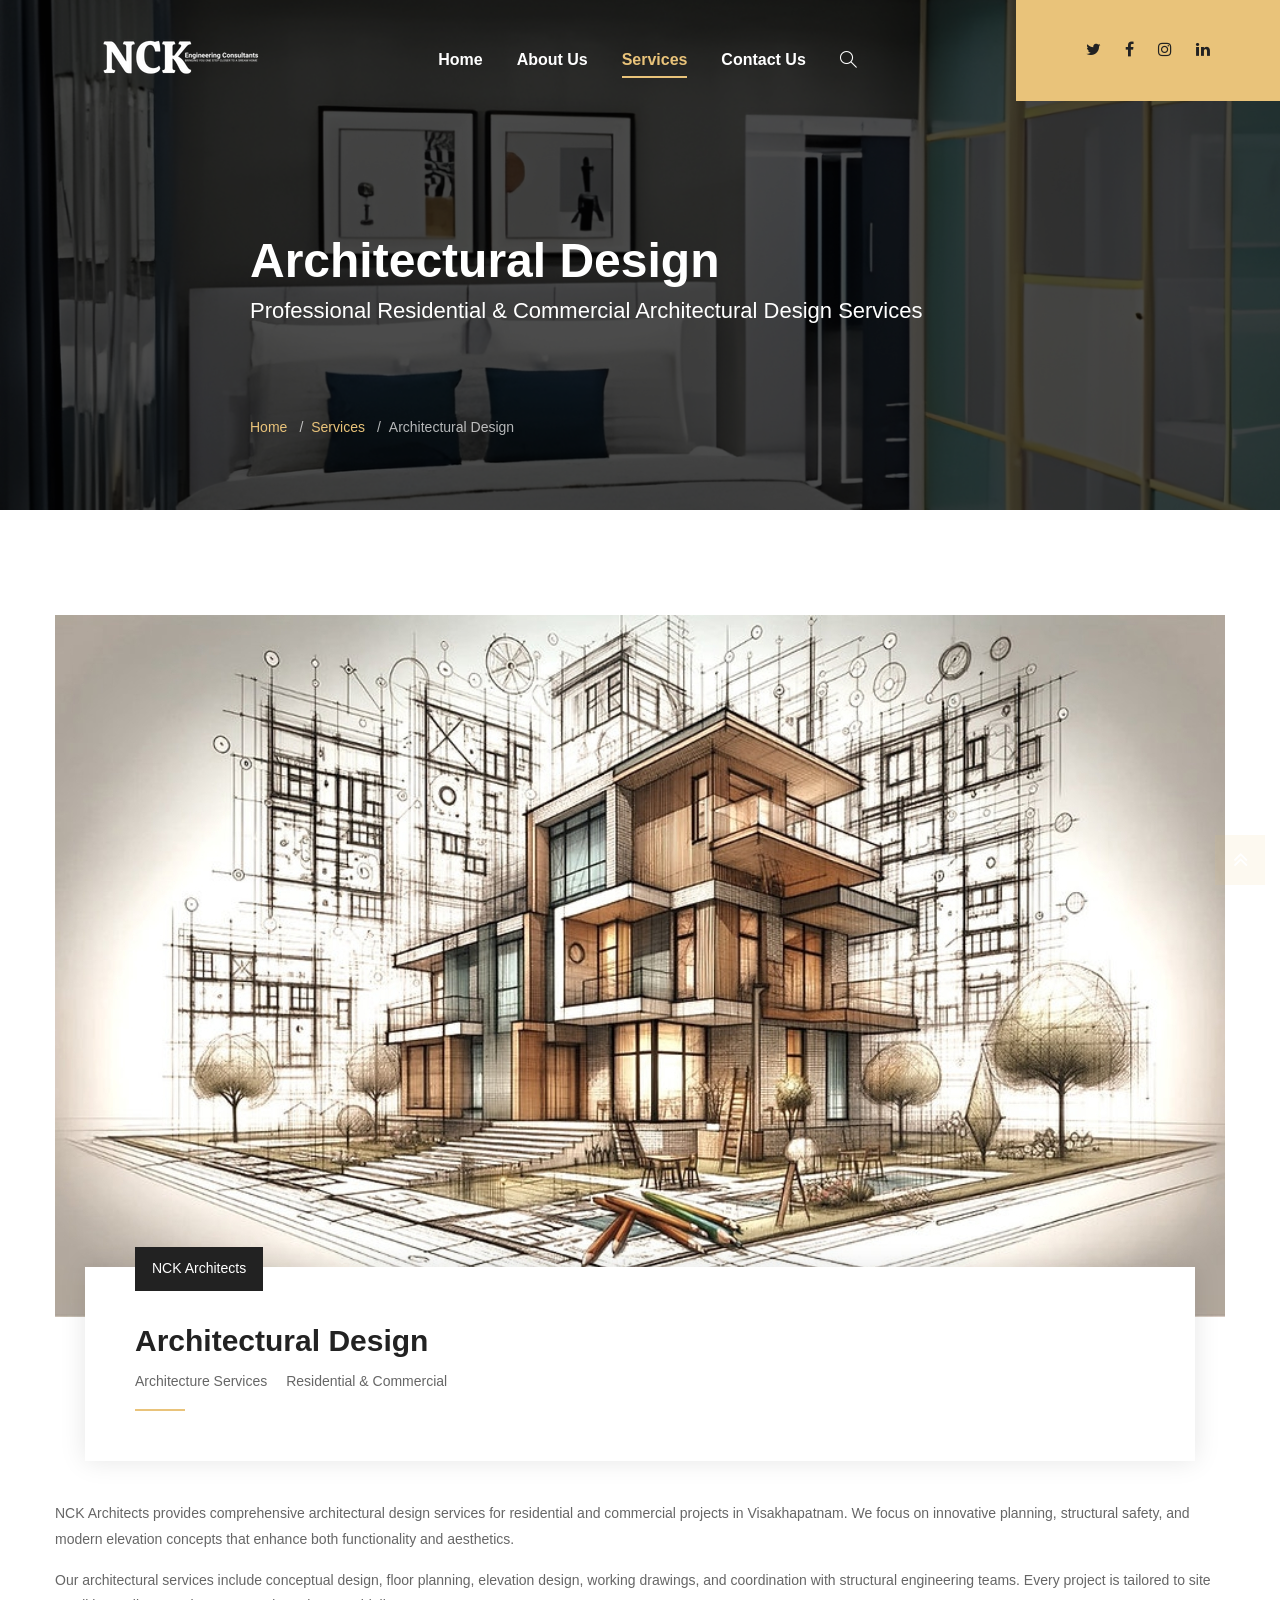
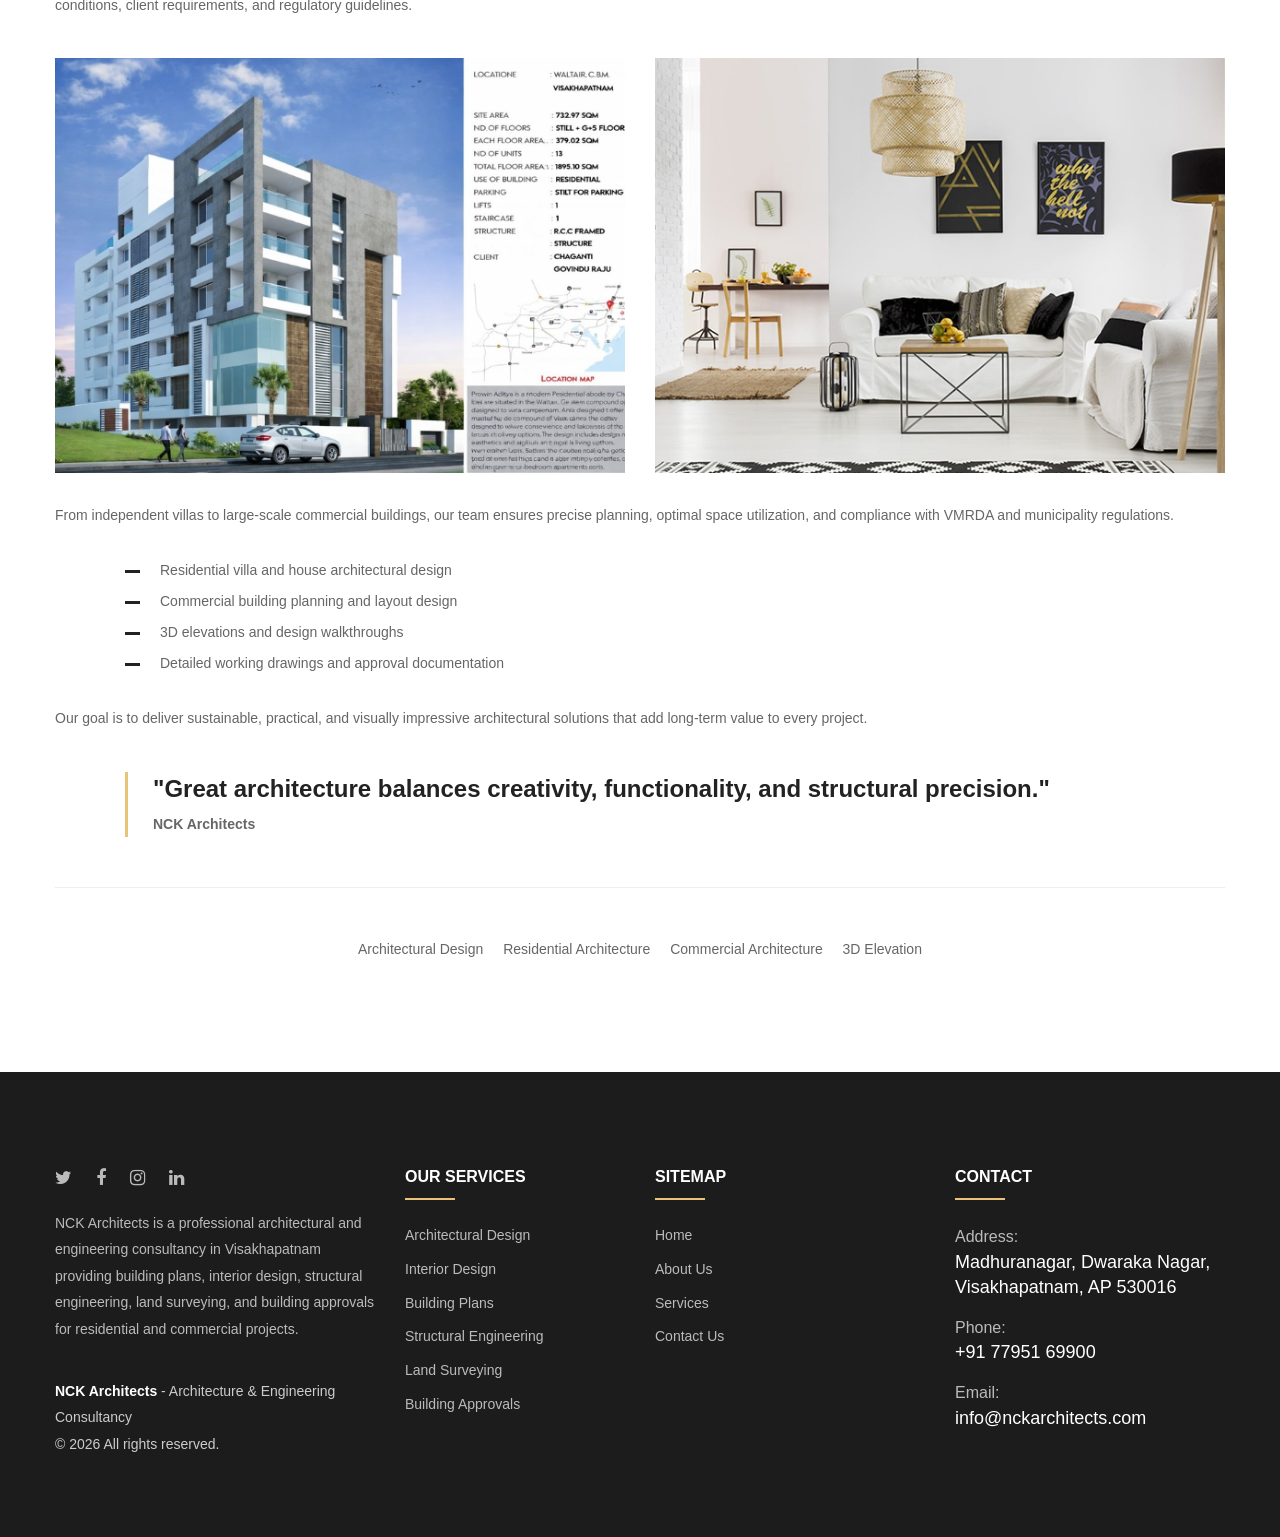
<file: service-details3.html>
<!DOCTYPE html>
<html>
<head>
<meta charset="utf-8">
<title>NCK Architects | Interior Designers, Building Plans & Engineering Consultants in Visakhapatnam</title>
<meta name="keywords" content="NCK Architects Visakhapatnam, Architects in Vizag, Interior Designers in Visakhapatnam, Engineering Consultants Vizag, Building Plans Visakhapatnam, Building Approvals Vizag, Structural Engineers Visakhapatnam, Land Surveyors Vizag, Architectural Design Visakhapatnam, House Plans Vizag, Villa Design Visakhapatnam, Commercial Architects Vizag, Interior Design Services Vizag, Soil Testing Visakhapatnam, Landscape Architects Vizag, Civil Engineers Visakhapatnam, VMRDA Building Approvals, Residential Architects Vizag, Structural Design Services Vizag">
<meta name="description" content="NCK Architects is a leading architecture and engineering consultancy in Visakhapatnam offering architectural design, interior design, building plans, structural engineering, land surveying, soil testing, and building approvals for residential and commercial projects. Contact us for professional and customized design solutions in Vizag.">
<!-- Stylesheets -->
<link href="css/bootstrap.css" rel="stylesheet">
<link href="plugins/revolution/css/settings.css" rel="stylesheet" type="text/css">
<link href="plugins/revolution/css/layers.css" rel="stylesheet" type="text/css">
<link href="plugins/revolution/css/navigation.css" rel="stylesheet" type="text/css">

<link href="css/style.css" rel="stylesheet">
<link href="css/responsive.css" rel="stylesheet">

<link rel="shortcut icon" href="images/favicon.png" type="image/x-icon">
<link rel="icon" href="images/favicon.png" type="image/x-icon">

<!-- Responsive -->
<meta http-equiv="X-UA-Compatible" content="IE=edge">
<meta name="viewport" content="width=device-width, initial-scale=1.0, maximum-scale=1.0, user-scalable=0">

</head>

<body>

<div class="page-wrapper">
 	
    <!-- Preloader -->
    <div class="preloader"></div>
 	
    <!-- Main Header-->
    <header class="main-header">
    	
    	<!--Header-Upper-->
        <div class="header-upper">
        	<div class="outer-container">
            	<div class="clearfix">
                	
                	<div class="pull-left logo-box">
                    	<div class="logo"><a href="index.html"><img src="images/logo.png" alt="" title=""></a></div>
                    </div>
                   	
					<div class="nav-outer clearfix">
                    
						<!--Mobile Navigation Toggler For Mobile-->
                        <div class="mobile-nav-toggler"><span class="icon flaticon-menu-4"></span></div>

						<!-- Main Menu -->
						<nav class="main-menu navbar-expand-md">
							<div class="navbar-header">
								<button class="navbar-toggler" type="button" data-toggle="collapse" data-target="#navbarSupportedContent" aria-controls="navbarSupportedContent" aria-expanded="false" aria-label="Toggle navigation">
									<span class="icon-bar"></span>
									<span class="icon-bar"></span>
									<span class="icon-bar"></span>
								</button>
							</div>

							<div class="navbar-collapse collapse scroll-nav clearfix" id="navbarSupportedContent">
								<ul class="navigation clearfix">
									<li ><a href="index.html">Home</a>
									
									</li>
									<li ><a href="about.html">About Us</a></li>
									<li class="current dropdown"><a href="services.html">Services</a>
										<ul>
											<li><a href="services.html">Architectural Design</a></li>
											<li><a href="services.html">Interior Design</a></li>
											<li><a href="services.html">Building Approvals</a></li>
											<li><a href="services.html">Structural Engineering</a></li>
											<li><a href="services.html">Land Surveying</a></li>
											
										</ul>
									</li>
									
									
									<li><a href="contact.html">Contact Us</a></li>
								</ul>
							</div>
							
						</nav>
						<!-- Main Menu End-->
						
						<div class="search-box-btn"><span class="icon icon-magnifier"></span></div>
						
					</div>
					
					<!-- Outer Box -->
					<div class="social-outer-box">
						<ul class="social-links">
							<li><a href="#"><span class="fa fa-twitter"></span></a></li>
							<li><a href="#"><span class="fa fa-facebook-f"></span></a></li>
							<li><a href="#"><span class="fa fa-instagram"></span></a></li>
							<li><a href="#"><span class="fa fa-linkedin"></span></a></li>
						</ul>
					</div>
					
                </div>
            </div>
        </div>
        <!--End Header Upper-->
        
		<!--Sticky Header-->
        <div class="sticky-header">
        	<div class="auto-container clearfix">
            	<!--Logo-->
            	<div class="logo pull-left">
                	<a href="index.html" class="img-responsive"><img src="images/logo-small.png" alt="" title=""></a>
                </div>
                
				<!--Right Col-->
                <div class="right-col pull-right">
					<!-- Main Menu -->
                    <nav class="main-menu navbar-expand-md">
                        <div class="navbar-collapse collapse clearfix" id="navbarSupportedContent1">
                            <ul class="navigation clearfix"></ul>
                        </div>
                    </nav><!-- Main Menu End-->
                </div>
                
            </div>
        </div>
        <!--End Sticky Header-->
		
    <!-- Mobile Menu  -->
        <div class="mobile-menu">
            <div class="menu-backdrop"></div>
            <div class="close-btn"><span class="icon flaticon-cancel-1"></span></div>
            
            <!--Here Menu Will Come Automatically Via Javascript / Same Menu as in Header-->
            <nav class="menu-box">
            	<div class="nav-logo"><a href="index.html"><img src="images/nav-logo.png" alt="" title=""></a></div>
                
                <ul class="navigation clearfix"><!--Keep This Empty / Menu will come through Javascript--></ul>
            </nav>
        </div><!-- End Mobile Menu -->

    </header>
    <!-- End Main Header -->

<section class="page-title" style="background-image:url(images/background/23.jpg)">
	<div class="auto-container">
		<div class="content">
			<h2>Architectural Design</h2>
			<div class="text">Professional Residential & Commercial Architectural Design Services</div>
			<ul class="page-breadcrumb">
				<li><a href="index.html">Home</a></li>
				<li><a href="services.html">Services</a></li>
				<li>Architectural Design</li>
			</ul>
		</div>
	</div>
</section>


<section class="sidebar-page-container">
    <div class="auto-container">
        <div class="row clearfix">
            
            <!--Content Side-->
            <div class="content-side col-lg-12 col-md-12 col-sm-12">
                <div class="blog-detail">
                    <div class="inner-box">
                        <div class="image">
                            <img src="images/resource/news-23.jpg" alt="" />
                        </div>
                        <div class="lower-content">
                            <div class="upper-box">
                                <div class="post-date">NCK Architects</div>
                                <h3>Architectural Design</h3>
                                <ul class="post-meta">
                                    <li>Architecture Services</li>
                                    <li>Residential & Commercial</li>
                                </ul>
                            </div>
                            <div class="lower-box">
                                <div class="text">
                                    <p>
                                        NCK Architects provides comprehensive architectural design services for residential and commercial projects in Visakhapatnam. We focus on innovative planning, structural safety, and modern elevation concepts that enhance both functionality and aesthetics.
                                    </p>

                                    <p>
                                        Our architectural services include conceptual design, floor planning, elevation design, working drawings, and coordination with structural engineering teams. Every project is tailored to site conditions, client requirements, and regulatory guidelines.
                                    </p>

                                    <!-- Two Column -->
                                    <div class="two-column">
                                        <div class="row clearfix">
                                            <div class="column col-lg-6 col-md-6 col-sm-12">
                                                <div class="image">
                                                    <img src="images/resource/story-1.jpg" alt="" />
                                                </div>
                                            </div>
                                            <div class="column col-lg-6 col-md-6 col-sm-12">
                                                <div class="image">
                                                    <img src="images/resource/story-2.jpg" alt="" />
                                                </div>
                                            </div>
                                        </div>
                                    </div>

                                    <p>
                                        From independent villas to large-scale commercial buildings, our team ensures precise planning, optimal space utilization, and compliance with VMRDA and municipality regulations.
                                    </p>

                                    <ul class="list-style-one">
                                        <li>Residential villa and house architectural design</li>
                                        <li>Commercial building planning and layout design</li>
                                        <li>3D elevations and design walkthroughs</li>
                                        <li>Detailed working drawings and approval documentation</li>
                                    </ul>

                                    <p>
                                        Our goal is to deliver sustainable, practical, and visually impressive architectural solutions that add long-term value to every project.
                                    </p>
                                </div>

                                <blockquote>
                                    <div class="blockquote-text">
                                        "Great architecture balances creativity, functionality, and structural precision."
                                    </div>
                                    <div class="author-post">NCK Architects</div>
                                </blockquote>

                            </div>
                        </div>
                    </div>

                    <!-- CTA Section -->
                    <div class="post-share-options">
                        <div class="post-share-inner">
                            <div class="tags">
                                <a href="#">Architectural Design</a>
                                <a href="#">Residential Architecture</a>
                                <a href="#">Commercial Architecture</a>
                                <a href="#">3D Elevation</a>
                            </div>
                        </div>
                    </div>

                </div>
            </div>

        </div>
    </div>
</section>
	
	
	<!-- Main Footer -->
   <footer class="main-footer">
    <div class="auto-container">
        <!--Widgets Section-->
        <div class="widgets-section">
            <div class="row clearfix">
                
                <!--Column-->
                <div class="big-column col-lg-6 col-md-12 col-sm-12">
                    <div class="row clearfix">
                    
                        <!--Footer Column-->
                        <div class="footer-column col-lg-7 col-md-6 col-sm-12">
                            <div class="footer-widget about-widget">
                                <ul class="social-links">
                                    <li><a href="#"><span class="fa fa-twitter"></span></a></li>
                                    <li><a href="#"><span class="fa fa-facebook-f"></span></a></li>
                                    <li><a href="#"><span class="fa fa-instagram"></span></a></li>
                                    <li><a href="#"><span class="fa fa-linkedin"></span></a></li>
                                </ul>
                                <div class="text">
                                    NCK Architects is a professional architectural and engineering consultancy in Visakhapatnam providing building plans, interior design, structural engineering, land surveying, and building approvals for residential and commercial projects.
                                </div>
                                <div class="copyright">
                                    <span>NCK Architects</span> - Architecture & Engineering Consultancy <br>
                                    &copy; 2026 All rights reserved.
                                </div>
                            </div>
                        </div>
                        
                        <!--Footer Column-->
                        <div class="footer-column col-lg-5 col-md-6 col-sm-12">
                            <div class="footer-widget links-widget">
                                <h2>Our Services</h2>
                                <ul class="footer-list">
                                    <li><a href="#">Architectural Design</a></li>
                                    <li><a href="#">Interior Design</a></li>
                                    <li><a href="#">Building Plans</a></li>
                                    <li><a href="#">Structural Engineering</a></li>
                                    <li><a href="#">Land Surveying</a></li>
                                    <li><a href="#">Building Approvals</a></li>
                                </ul>
                            </div>
                        </div>
                        
                    </div>
                </div>
                
                <!--Column-->
                <div class="big-column col-lg-6 col-md-12 col-sm-12">
                    <div class="row clearfix">
                        
                        <!--Footer Column-->
                        <div class="footer-column col-lg-6 col-md-6 col-sm-12">
                            <div class="footer-widget links-widget">
                                <h2>Sitemap</h2>
                                <ul class="footer-list">
                                    <li><a href="index.html">Home</a></li>
                                    <li><a href="about.html">About Us</a></li>
                                    <li><a href="services.html">Services</a></li>
                                    
                                    <li><a href="contact.html">Contact Us</a></li>
                                </ul>
                            </div>
                        </div>
                        
                        <!--Footer Column-->
                        <div class="footer-column col-lg-6 col-md-6 col-sm-12">
                            <div class="footer-widget contact-widget">
                                <h2>Contact</h2>
                                <ul class="contact-list">
                                    <li>Address: <span>Madhuranagar, Dwaraka Nagar, Visakhapatnam, AP 530016</span></li>
                                    <li>Phone: <span><a href="tel:+919876543210">+91 77951 69900</a></span></li>
                                    <li>Email: <span><a href="mailto:info@nckarchitects.com">info@nckarchitects.com</a></span></li>
                                </ul>
                            </div>
                        </div>
                        
                    </div>
                </div>
                
            </div>
        </div>
    </div>

    <!-- Footer Bottom Image -->
    <!-- <div class="footer-bottom-image">
        <div class="image">
            <img src="images/background/4.jpg" alt="" />
        </div>
    </div> -->
</footer>
	
</div>
<!--End pagewrapper-->

<!--Scroll to top-->
<div class="scroll-to-top scroll-to-target" data-target="html"><span class="fa fa-angle-double-up"></span></div>

<!--Search Popup-->
<div id="search-popup" class="search-popup">
	<div class="close-search theme-btn"><span class="flaticon-cancel-1"></span></div>
	<div class="popup-inner">
		<div class="overlay-layer"></div>
    	<div class="search-form">
        	<form method="post" action="index.html">
            	<div class="form-group">
                	<fieldset>
                        <input type="search" class="form-control" name="search-input" value="" placeholder="Search Here" required >
                        <input type="submit" value="Search Now!" class="theme-btn">
                    </fieldset>
                </div>
            </form>
            
            <br>
            <h3>Recent Search Keywords</h3>
           
<ul class="recent-searches">
    <li><a href="#">Architectural Design</a></li>
    <li><a href="#">Interior Design</a></li>
    <li><a href="#">Building Plans</a></li>
    <li><a href="#">Structural Engineering</a></li>
    <li><a href="#">Building Approvals</a></li>
    <li><a href="#">Land Surveying</a></li>
</ul>
        
        </div>
        
    </div>
</div>

<script src="js/jquery.js"></script>
<script src="js/popper.min.js"></script>
<script src="js/bootstrap.min.js"></script>

<!--Revolution Slider-->
<script src="plugins/revolution/js/jquery.themepunch.revolution.min.js"></script>
<script src="plugins/revolution/js/jquery.themepunch.tools.min.js"></script>
<script src="plugins/revolution/js/extensions/revolution.extension.actions.min.js"></script>
<script src="plugins/revolution/js/extensions/revolution.extension.carousel.min.js"></script>
<script src="plugins/revolution/js/extensions/revolution.extension.kenburn.min.js"></script>
<script src="plugins/revolution/js/extensions/revolution.extension.layeranimation.min.js"></script>
<script src="plugins/revolution/js/extensions/revolution.extension.migration.min.js"></script>
<script src="plugins/revolution/js/extensions/revolution.extension.navigation.min.js"></script>
<script src="plugins/revolution/js/extensions/revolution.extension.parallax.min.js"></script>
<script src="plugins/revolution/js/extensions/revolution.extension.slideanims.min.js"></script>
<script src="plugins/revolution/js/extensions/revolution.extension.video.min.js"></script>
<script src="js/main-slider-script.js"></script>

<script src="js/jquery.scrollTo.js"></script>
<script src="js/appear.js"></script>
<script src="js/jquery.mCustomScrollbar.concat.min.js"></script>
<script src="js/jquery.fancybox.js"></script>
<script src="js/owl.js"></script>
<script src="js/wow.js"></script>
<script src="js/jquery-ui.js"></script>
<script src="js/paroller.js"></script>
<script src="js/script.js"></script>

</body>
</html>
</file>
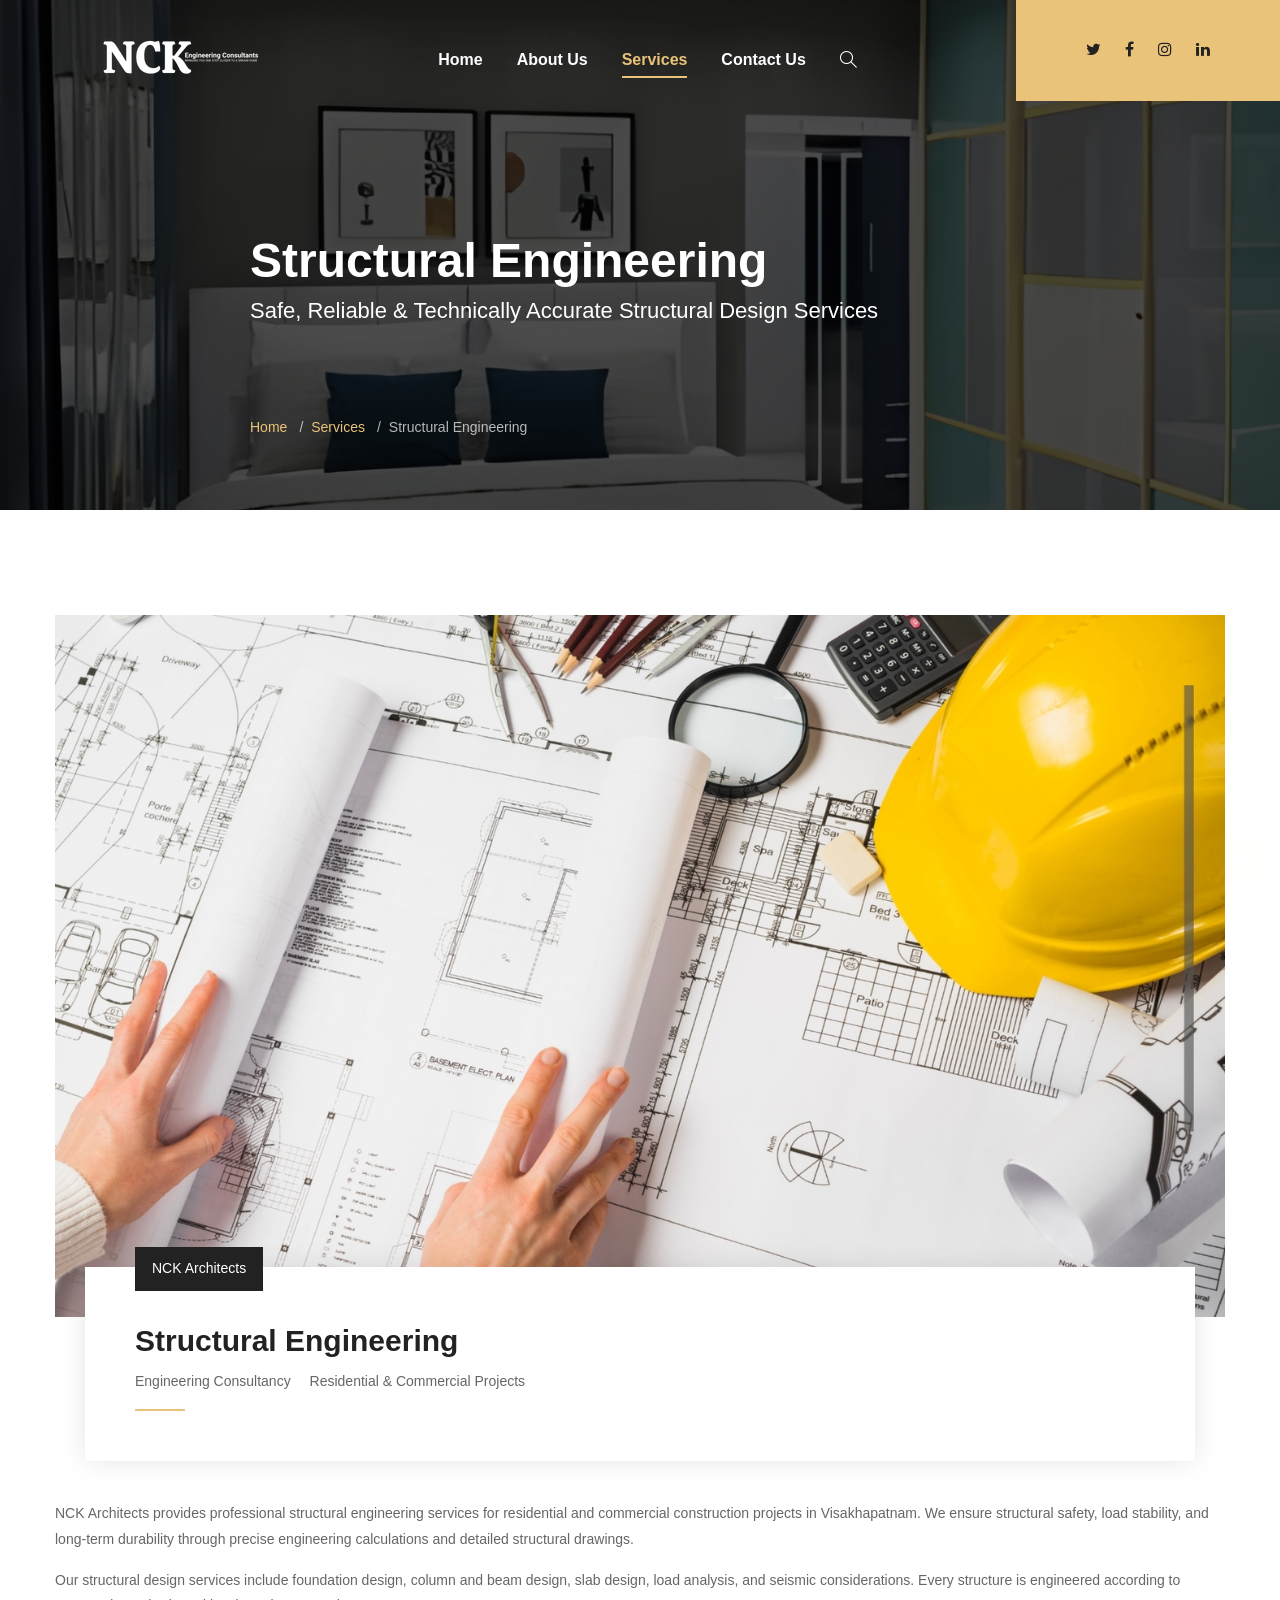
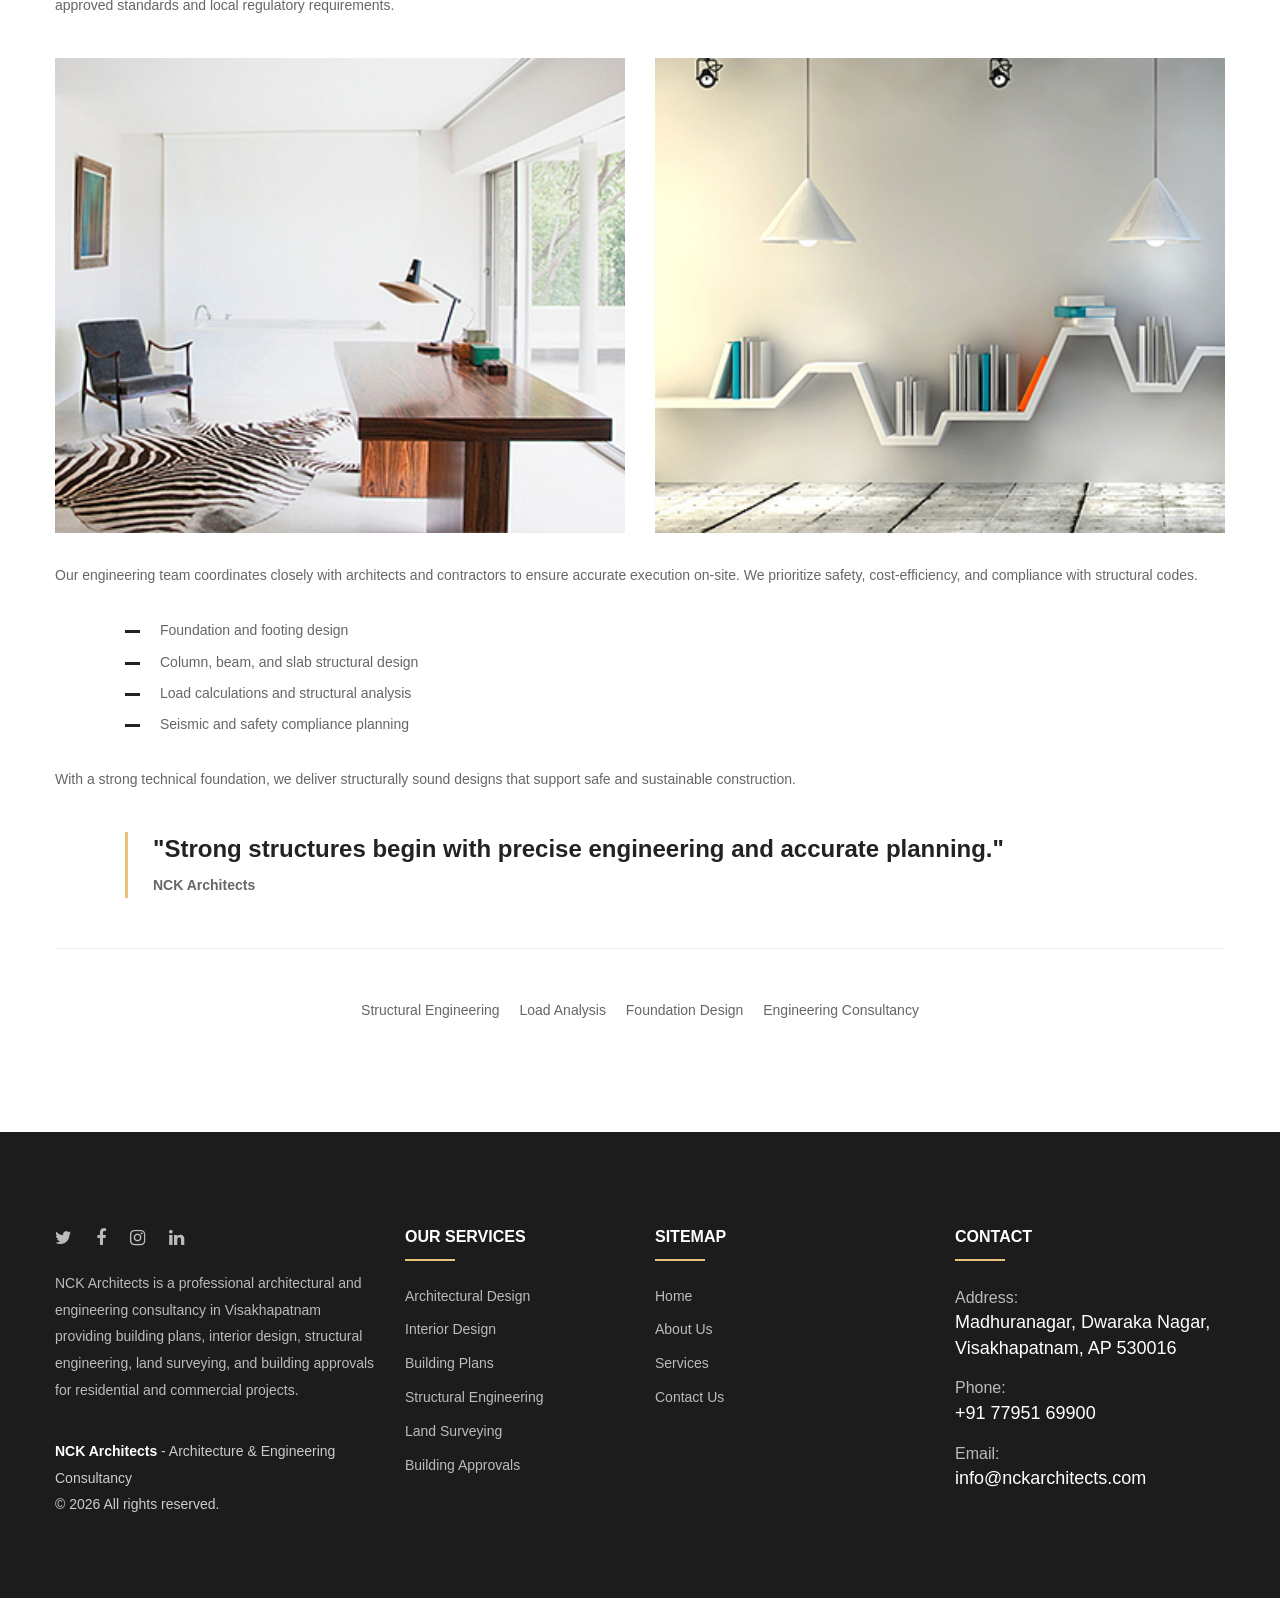
<file: service-details4.html>
<!DOCTYPE html>
<html>
<head>
<meta charset="utf-8">
<title>NCK Architects | Interior Designers, Building Plans & Engineering Consultants in Visakhapatnam</title>
<meta name="keywords" content="NCK Architects Visakhapatnam, Architects in Vizag, Interior Designers in Visakhapatnam, Engineering Consultants Vizag, Building Plans Visakhapatnam, Building Approvals Vizag, Structural Engineers Visakhapatnam, Land Surveyors Vizag, Architectural Design Visakhapatnam, House Plans Vizag, Villa Design Visakhapatnam, Commercial Architects Vizag, Interior Design Services Vizag, Soil Testing Visakhapatnam, Landscape Architects Vizag, Civil Engineers Visakhapatnam, VMRDA Building Approvals, Residential Architects Vizag, Structural Design Services Vizag">
<meta name="description" content="NCK Architects is a leading architecture and engineering consultancy in Visakhapatnam offering architectural design, interior design, building plans, structural engineering, land surveying, soil testing, and building approvals for residential and commercial projects. Contact us for professional and customized design solutions in Vizag.">
<!-- Stylesheets -->
<link href="css/bootstrap.css" rel="stylesheet">
<link href="plugins/revolution/css/settings.css" rel="stylesheet" type="text/css">
<link href="plugins/revolution/css/layers.css" rel="stylesheet" type="text/css">
<link href="plugins/revolution/css/navigation.css" rel="stylesheet" type="text/css">

<link href="css/style.css" rel="stylesheet">
<link href="css/responsive.css" rel="stylesheet">

<link rel="shortcut icon" href="images/favicon.png" type="image/x-icon">
<link rel="icon" href="images/favicon.png" type="image/x-icon">

<!-- Responsive -->
<meta http-equiv="X-UA-Compatible" content="IE=edge">
<meta name="viewport" content="width=device-width, initial-scale=1.0, maximum-scale=1.0, user-scalable=0">

</head>

<body>

<div class="page-wrapper">
 	
    <!-- Preloader -->
    <div class="preloader"></div>
 	
    <!-- Main Header-->
    <header class="main-header">
    	
    	<!--Header-Upper-->
        <div class="header-upper">
        	<div class="outer-container">
            	<div class="clearfix">
                	
                	<div class="pull-left logo-box">
                    	<div class="logo"><a href="index.html"><img src="images/logo.png" alt="" title=""></a></div>
                    </div>
                   	
					<div class="nav-outer clearfix">
                    
						<!--Mobile Navigation Toggler For Mobile-->
                        <div class="mobile-nav-toggler"><span class="icon flaticon-menu-4"></span></div>

						<!-- Main Menu -->
						<nav class="main-menu navbar-expand-md">
							<div class="navbar-header">
								<button class="navbar-toggler" type="button" data-toggle="collapse" data-target="#navbarSupportedContent" aria-controls="navbarSupportedContent" aria-expanded="false" aria-label="Toggle navigation">
									<span class="icon-bar"></span>
									<span class="icon-bar"></span>
									<span class="icon-bar"></span>
								</button>
							</div>

							<div class="navbar-collapse collapse scroll-nav clearfix" id="navbarSupportedContent">
								<ul class="navigation clearfix">
									<li ><a href="index.html">Home</a>
									
									</li>
									<li ><a href="about.html">About Us</a></li>
									<li class="current dropdown"><a href="services.html">Services</a>
										<ul>
											<li><a href="services.html">Architectural Design</a></li>
											<li><a href="services.html">Interior Design</a></li>
											<li><a href="services.html">Building Approvals</a></li>
											<li><a href="services.html">Structural Engineering</a></li>
											<li><a href="services.html">Land Surveying</a></li>
											
										</ul>
									</li>
									
									
									<li><a href="contact.html">Contact Us</a></li>
								</ul>
							</div>
							
						</nav>
						<!-- Main Menu End-->
						
						<div class="search-box-btn"><span class="icon icon-magnifier"></span></div>
						
					</div>
					
					<!-- Outer Box -->
					<div class="social-outer-box">
						<ul class="social-links">
							<li><a href="#"><span class="fa fa-twitter"></span></a></li>
							<li><a href="#"><span class="fa fa-facebook-f"></span></a></li>
							<li><a href="#"><span class="fa fa-instagram"></span></a></li>
							<li><a href="#"><span class="fa fa-linkedin"></span></a></li>
						</ul>
					</div>
					
                </div>
            </div>
        </div>
        <!--End Header Upper-->
        
		<!--Sticky Header-->
        <div class="sticky-header">
        	<div class="auto-container clearfix">
            	<!--Logo-->
            	<div class="logo pull-left">
                	<a href="index.html" class="img-responsive"><img src="images/logo-small.png" alt="" title=""></a>
                </div>
                
				<!--Right Col-->
                <div class="right-col pull-right">
					<!-- Main Menu -->
                    <nav class="main-menu navbar-expand-md">
                        <div class="navbar-collapse collapse clearfix" id="navbarSupportedContent1">
                            <ul class="navigation clearfix"></ul>
                        </div>
                    </nav><!-- Main Menu End-->
                </div>
                
            </div>
        </div>
        <!--End Sticky Header-->
		
    <!-- Mobile Menu  -->
        <div class="mobile-menu">
            <div class="menu-backdrop"></div>
            <div class="close-btn"><span class="icon flaticon-cancel-1"></span></div>
            
            <!--Here Menu Will Come Automatically Via Javascript / Same Menu as in Header-->
            <nav class="menu-box">
            	<div class="nav-logo"><a href="index.html"><img src="images/nav-logo.png" alt="" title=""></a></div>
                
                <ul class="navigation clearfix"><!--Keep This Empty / Menu will come through Javascript--></ul>
            </nav>
        </div><!-- End Mobile Menu -->

    </header>
    <!-- End Main Header -->

<section class="page-title" style="background-image:url(images/background/23.jpg)">
	<div class="auto-container">
		<div class="content">
			<h2>Structural Engineering</h2>
			<div class="text">Safe, Reliable & Technically Accurate Structural Design Services</div>
			<ul class="page-breadcrumb">
				<li><a href="index.html">Home</a></li>
				<li><a href="services.html">Services</a></li>
				<li>Structural Engineering</li>
			</ul>
		</div>
	</div>
</section>


<section class="sidebar-page-container">
    <div class="auto-container">
        <div class="row clearfix">
            
            <!--Content Side-->
            <div class="content-side col-lg-12 col-md-12 col-sm-12">
                <div class="blog-detail">
                    <div class="inner-box">
                        <div class="image">
                            <img src="images/resource/1.jpg" alt="" />
                        </div>
                        <div class="lower-content">
                            <div class="upper-box">
                                <div class="post-date">NCK Architects</div>
                                <h3>Structural Engineering</h3>
                                <ul class="post-meta">
                                    <li>Engineering Consultancy</li>
                                    <li>Residential & Commercial Projects</li>
                                </ul>
                            </div>
                            <div class="lower-box">
                                <div class="text">
                                    <p>
                                        NCK Architects provides professional structural engineering services for residential and commercial construction projects in Visakhapatnam. We ensure structural safety, load stability, and long-term durability through precise engineering calculations and detailed structural drawings.
                                    </p>

                                    <p>
                                        Our structural design services include foundation design, column and beam design, slab design, load analysis, and seismic considerations. Every structure is engineered according to approved standards and local regulatory requirements.
                                    </p>

                                    <!-- Two Column -->
                                    <div class="two-column">
                                        <div class="row clearfix">
                                            <div class="column col-lg-6 col-md-6 col-sm-12">
                                                <div class="image">
                                                    <img src="images/resource/news-25.jpg" alt="" />
                                                </div>
                                            </div>
                                            <div class="column col-lg-6 col-md-6 col-sm-12">
                                                <div class="image">
                                                    <img src="images/resource/news-26.jpg" alt="" />
                                                </div>
                                            </div>
                                        </div>
                                    </div>

                                    <p>
                                        Our engineering team coordinates closely with architects and contractors to ensure accurate execution on-site. We prioritize safety, cost-efficiency, and compliance with structural codes.
                                    </p>

                                    <ul class="list-style-one">
                                        <li>Foundation and footing design</li>
                                        <li>Column, beam, and slab structural design</li>
                                        <li>Load calculations and structural analysis</li>
                                        <li>Seismic and safety compliance planning</li>
                                    </ul>

                                    <p>
                                        With a strong technical foundation, we deliver structurally sound designs that support safe and sustainable construction.
                                    </p>
                                </div>

                                <blockquote>
                                    <div class="blockquote-text">
                                        "Strong structures begin with precise engineering and accurate planning."
                                    </div>
                                    <div class="author-post">NCK Architects</div>
                                </blockquote>

                            </div>
                        </div>
                    </div>

                    <!-- CTA Section -->
                    <div class="post-share-options">
                        <div class="post-share-inner">
                            <div class="tags">
                                <a href="#">Structural Engineering</a>
                                <a href="#">Load Analysis</a>
                                <a href="#">Foundation Design</a>
                                <a href="#">Engineering Consultancy</a>
                            </div>
                        </div>
                    </div>

                </div>
            </div>

        </div>
    </div>
</section>
	
	
	<!-- Main Footer -->
   <footer class="main-footer">
    <div class="auto-container">
        <!--Widgets Section-->
        <div class="widgets-section">
            <div class="row clearfix">
                
                <!--Column-->
                <div class="big-column col-lg-6 col-md-12 col-sm-12">
                    <div class="row clearfix">
                    
                        <!--Footer Column-->
                        <div class="footer-column col-lg-7 col-md-6 col-sm-12">
                            <div class="footer-widget about-widget">
                                <ul class="social-links">
                                    <li><a href="#"><span class="fa fa-twitter"></span></a></li>
                                    <li><a href="#"><span class="fa fa-facebook-f"></span></a></li>
                                    <li><a href="#"><span class="fa fa-instagram"></span></a></li>
                                    <li><a href="#"><span class="fa fa-linkedin"></span></a></li>
                                </ul>
                                <div class="text">
                                    NCK Architects is a professional architectural and engineering consultancy in Visakhapatnam providing building plans, interior design, structural engineering, land surveying, and building approvals for residential and commercial projects.
                                </div>
                                <div class="copyright">
                                    <span>NCK Architects</span> - Architecture & Engineering Consultancy <br>
                                    &copy; 2026 All rights reserved.
                                </div>
                            </div>
                        </div>
                        
                        <!--Footer Column-->
                        <div class="footer-column col-lg-5 col-md-6 col-sm-12">
                            <div class="footer-widget links-widget">
                                <h2>Our Services</h2>
                                <ul class="footer-list">
                                    <li><a href="#">Architectural Design</a></li>
                                    <li><a href="#">Interior Design</a></li>
                                    <li><a href="#">Building Plans</a></li>
                                    <li><a href="#">Structural Engineering</a></li>
                                    <li><a href="#">Land Surveying</a></li>
                                    <li><a href="#">Building Approvals</a></li>
                                </ul>
                            </div>
                        </div>
                        
                    </div>
                </div>
                
                <!--Column-->
                <div class="big-column col-lg-6 col-md-12 col-sm-12">
                    <div class="row clearfix">
                        
                        <!--Footer Column-->
                        <div class="footer-column col-lg-6 col-md-6 col-sm-12">
                            <div class="footer-widget links-widget">
                                <h2>Sitemap</h2>
                                <ul class="footer-list">
                                    <li><a href="index.html">Home</a></li>
                                    <li><a href="about.html">About Us</a></li>
                                    <li><a href="services.html">Services</a></li>
                                    
                                    <li><a href="contact.html">Contact Us</a></li>
                                </ul>
                            </div>
                        </div>
                        
                        <!--Footer Column-->
                        <div class="footer-column col-lg-6 col-md-6 col-sm-12">
                            <div class="footer-widget contact-widget">
                                <h2>Contact</h2>
                                <ul class="contact-list">
                                    <li>Address: <span>Madhuranagar, Dwaraka Nagar, Visakhapatnam, AP 530016</span></li>
                                    <li>Phone: <span><a href="tel:+919876543210">+91 77951 69900</a></span></li>
                                    <li>Email: <span><a href="mailto:info@nckarchitects.com">info@nckarchitects.com</a></span></li>
                                </ul>
                            </div>
                        </div>
                        
                    </div>
                </div>
                
            </div>
        </div>
    </div>

    <!-- Footer Bottom Image -->
    <!-- <div class="footer-bottom-image">
        <div class="image">
            <img src="images/background/4.jpg" alt="" />
        </div>
    </div> -->
</footer>
	
</div>
<!--End pagewrapper-->

<!--Scroll to top-->
<div class="scroll-to-top scroll-to-target" data-target="html"><span class="fa fa-angle-double-up"></span></div>

<!--Search Popup-->
<div id="search-popup" class="search-popup">
	<div class="close-search theme-btn"><span class="flaticon-cancel-1"></span></div>
	<div class="popup-inner">
		<div class="overlay-layer"></div>
    	<div class="search-form">
        	<form method="post" action="index.html">
            	<div class="form-group">
                	<fieldset>
                        <input type="search" class="form-control" name="search-input" value="" placeholder="Search Here" required >
                        <input type="submit" value="Search Now!" class="theme-btn">
                    </fieldset>
                </div>
            </form>
            
            <br>
            <h3>Recent Search Keywords</h3>
           
<ul class="recent-searches">
    <li><a href="#">Architectural Design</a></li>
    <li><a href="#">Interior Design</a></li>
    <li><a href="#">Building Plans</a></li>
    <li><a href="#">Structural Engineering</a></li>
    <li><a href="#">Building Approvals</a></li>
    <li><a href="#">Land Surveying</a></li>
</ul>
        
        </div>
        
    </div>
</div>

<script src="js/jquery.js"></script>
<script src="js/popper.min.js"></script>
<script src="js/bootstrap.min.js"></script>

<!--Revolution Slider-->
<script src="plugins/revolution/js/jquery.themepunch.revolution.min.js"></script>
<script src="plugins/revolution/js/jquery.themepunch.tools.min.js"></script>
<script src="plugins/revolution/js/extensions/revolution.extension.actions.min.js"></script>
<script src="plugins/revolution/js/extensions/revolution.extension.carousel.min.js"></script>
<script src="plugins/revolution/js/extensions/revolution.extension.kenburn.min.js"></script>
<script src="plugins/revolution/js/extensions/revolution.extension.layeranimation.min.js"></script>
<script src="plugins/revolution/js/extensions/revolution.extension.migration.min.js"></script>
<script src="plugins/revolution/js/extensions/revolution.extension.navigation.min.js"></script>
<script src="plugins/revolution/js/extensions/revolution.extension.parallax.min.js"></script>
<script src="plugins/revolution/js/extensions/revolution.extension.slideanims.min.js"></script>
<script src="plugins/revolution/js/extensions/revolution.extension.video.min.js"></script>
<script src="js/main-slider-script.js"></script>

<script src="js/jquery.scrollTo.js"></script>
<script src="js/appear.js"></script>
<script src="js/jquery.mCustomScrollbar.concat.min.js"></script>
<script src="js/jquery.fancybox.js"></script>
<script src="js/owl.js"></script>
<script src="js/wow.js"></script>
<script src="js/jquery-ui.js"></script>
<script src="js/paroller.js"></script>
<script src="js/script.js"></script>

</body>
</html>
</file>
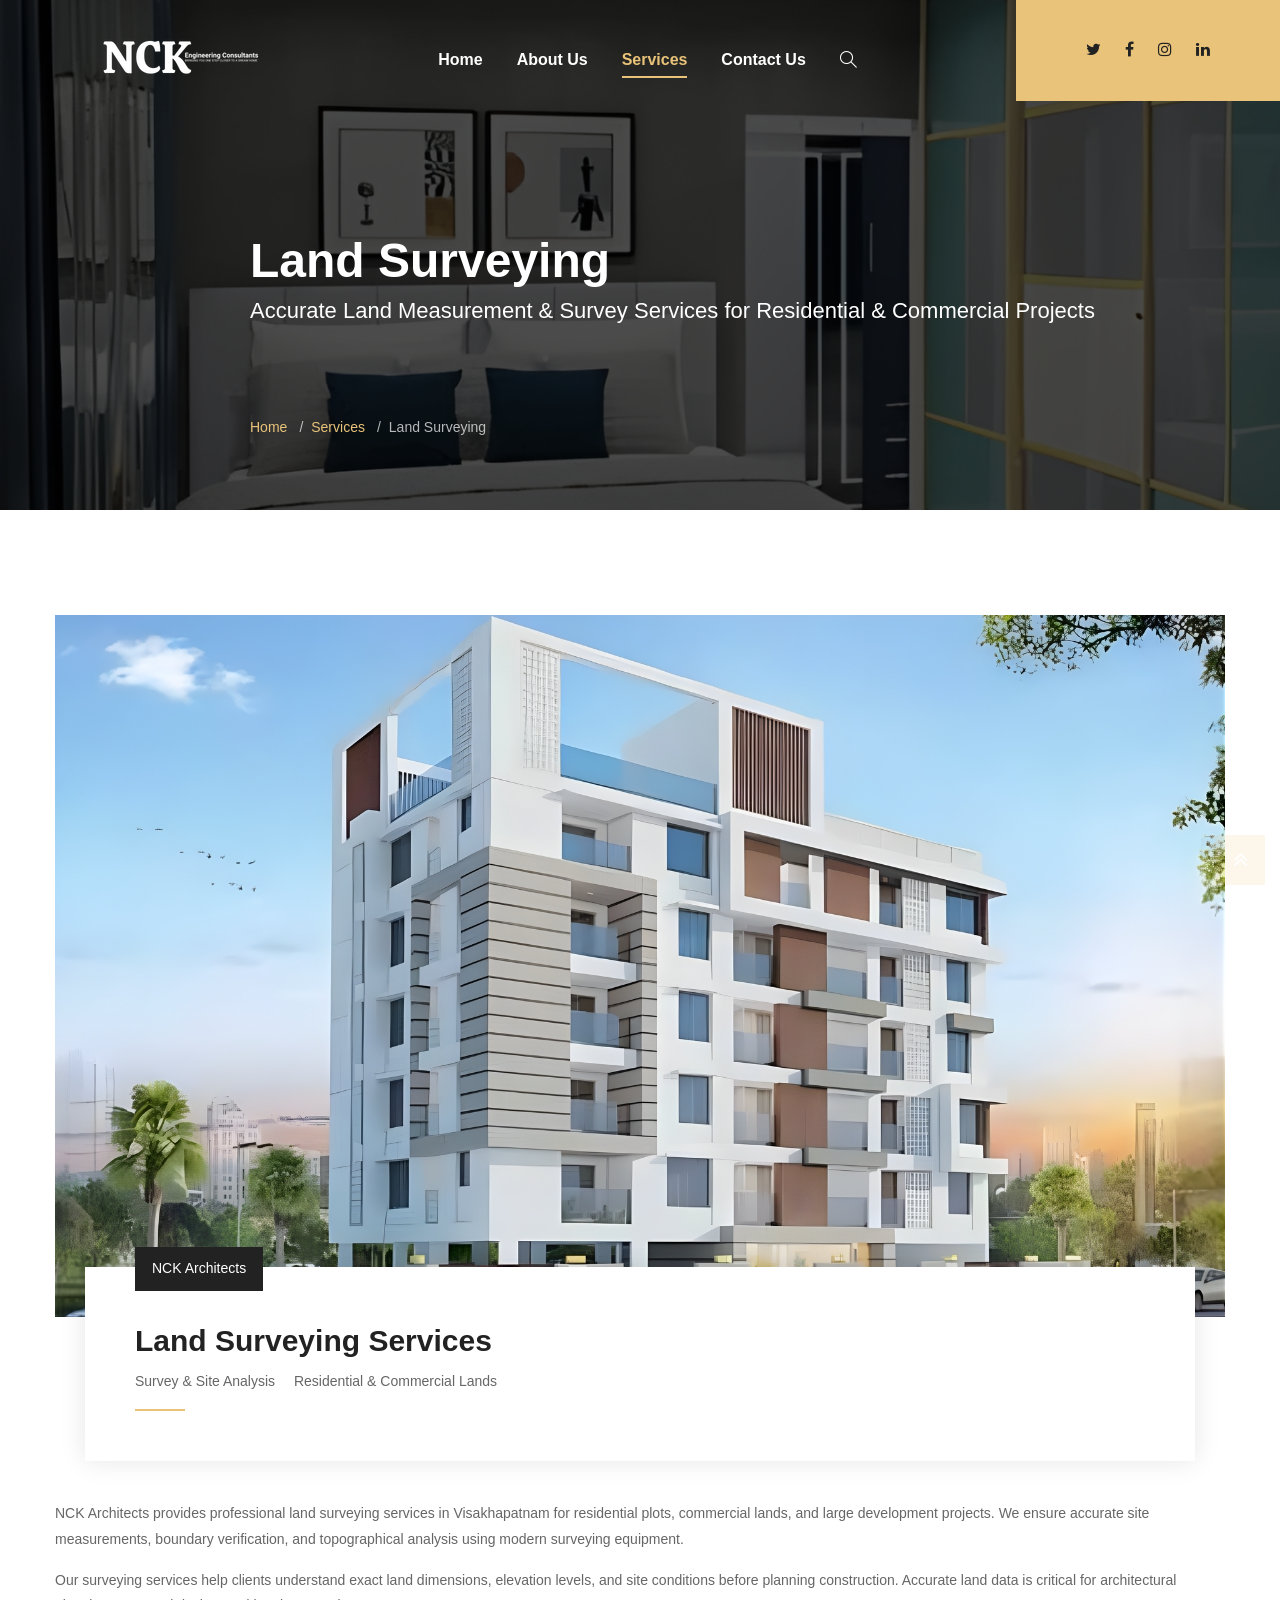
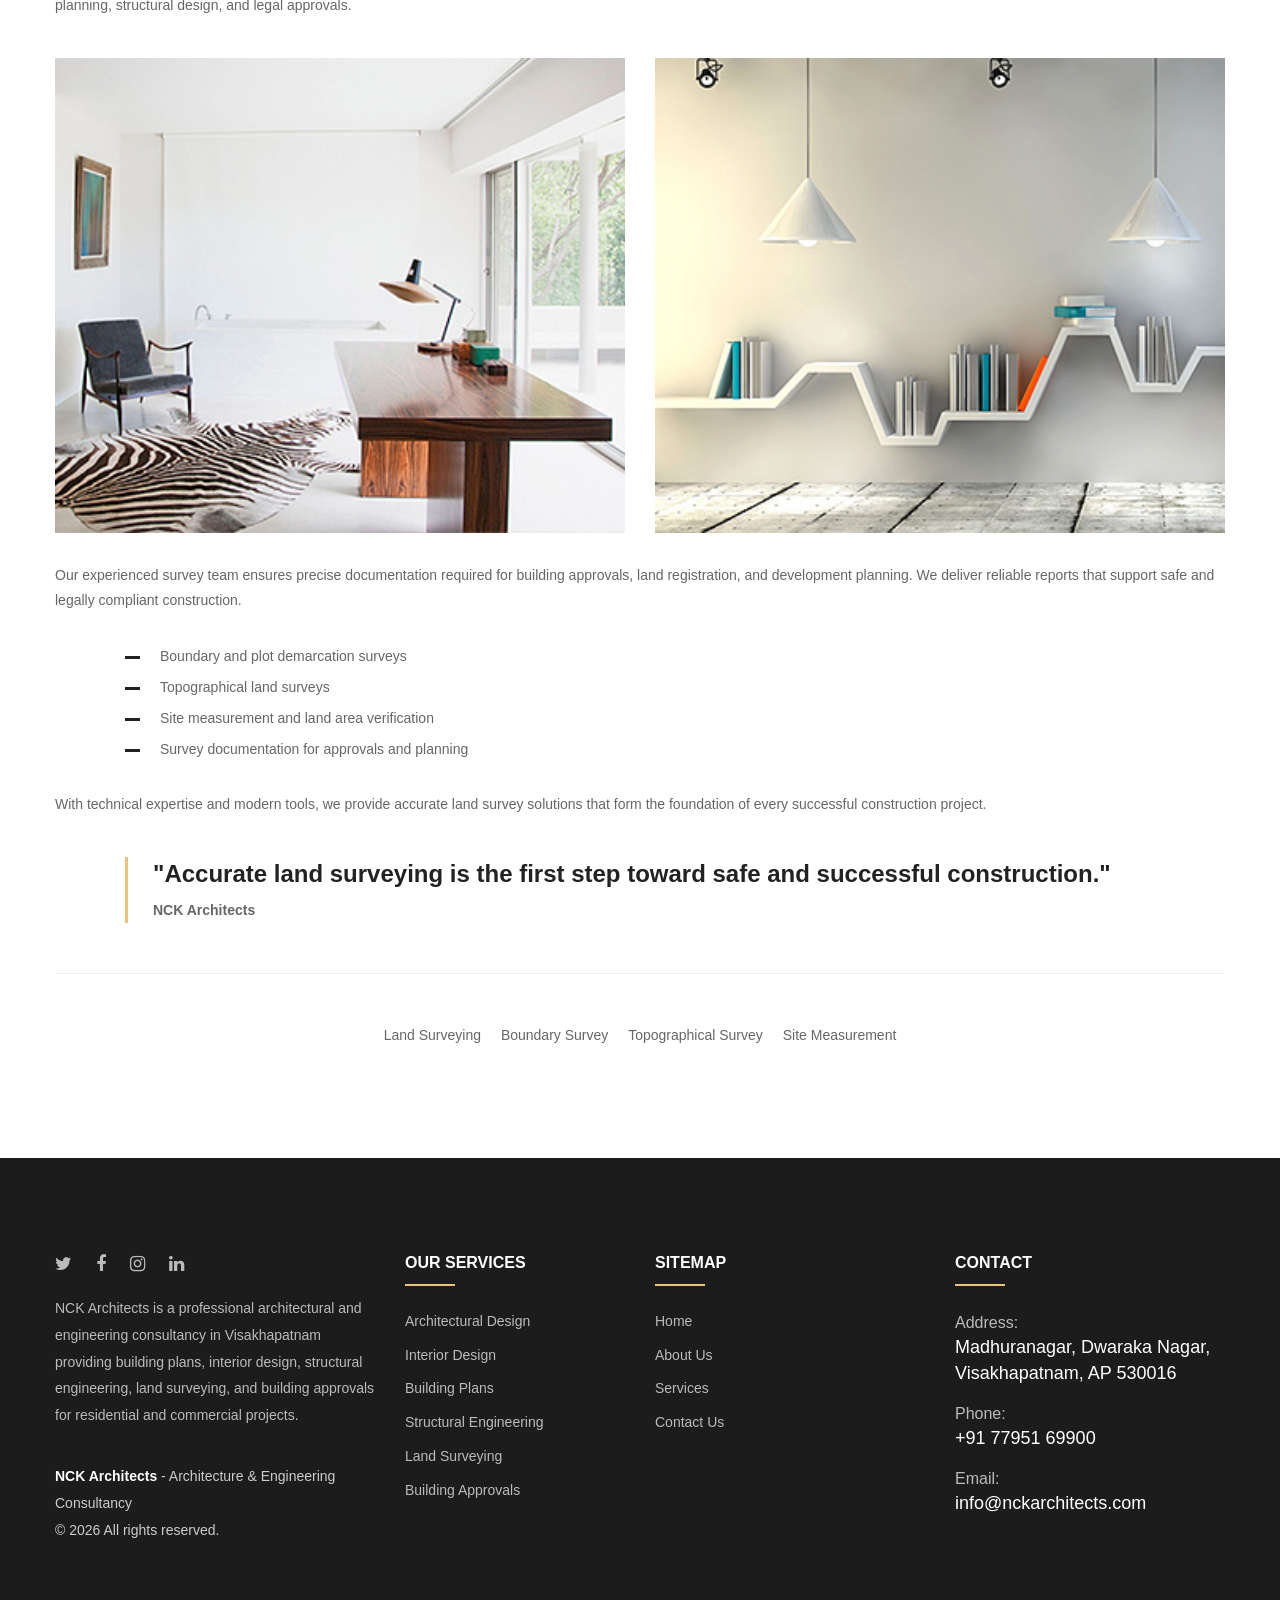
<file: service-details5.html>
<!DOCTYPE html>
<html>
<head>
<meta charset="utf-8">
<title>NCK Architects | Interior Designers, Building Plans & Engineering Consultants in Visakhapatnam</title>
<meta name="keywords" content="NCK Architects Visakhapatnam, Architects in Vizag, Interior Designers in Visakhapatnam, Engineering Consultants Vizag, Building Plans Visakhapatnam, Building Approvals Vizag, Structural Engineers Visakhapatnam, Land Surveyors Vizag, Architectural Design Visakhapatnam, House Plans Vizag, Villa Design Visakhapatnam, Commercial Architects Vizag, Interior Design Services Vizag, Soil Testing Visakhapatnam, Landscape Architects Vizag, Civil Engineers Visakhapatnam, VMRDA Building Approvals, Residential Architects Vizag, Structural Design Services Vizag">
<meta name="description" content="NCK Architects is a leading architecture and engineering consultancy in Visakhapatnam offering architectural design, interior design, building plans, structural engineering, land surveying, soil testing, and building approvals for residential and commercial projects. Contact us for professional and customized design solutions in Vizag.">
<!-- Stylesheets -->
<link href="css/bootstrap.css" rel="stylesheet">
<link href="plugins/revolution/css/settings.css" rel="stylesheet" type="text/css">
<link href="plugins/revolution/css/layers.css" rel="stylesheet" type="text/css">
<link href="plugins/revolution/css/navigation.css" rel="stylesheet" type="text/css">

<link href="css/style.css" rel="stylesheet">
<link href="css/responsive.css" rel="stylesheet">

<link rel="shortcut icon" href="images/favicon.png" type="image/x-icon">
<link rel="icon" href="images/favicon.png" type="image/x-icon">

<!-- Responsive -->
<meta http-equiv="X-UA-Compatible" content="IE=edge">
<meta name="viewport" content="width=device-width, initial-scale=1.0, maximum-scale=1.0, user-scalable=0">

</head>

<body>

<div class="page-wrapper">
 	
    <!-- Preloader -->
    <div class="preloader"></div>
 	
    <!-- Main Header-->
    <header class="main-header">
    	
    	<!--Header-Upper-->
        <div class="header-upper">
        	<div class="outer-container">
            	<div class="clearfix">
                	
                	<div class="pull-left logo-box">
                    	<div class="logo"><a href="index.html"><img src="images/logo.png" alt="" title=""></a></div>
                    </div>
                   	
					<div class="nav-outer clearfix">
                    
						<!--Mobile Navigation Toggler For Mobile-->
                        <div class="mobile-nav-toggler"><span class="icon flaticon-menu-4"></span></div>

						<!-- Main Menu -->
						<nav class="main-menu navbar-expand-md">
							<div class="navbar-header">
								<button class="navbar-toggler" type="button" data-toggle="collapse" data-target="#navbarSupportedContent" aria-controls="navbarSupportedContent" aria-expanded="false" aria-label="Toggle navigation">
									<span class="icon-bar"></span>
									<span class="icon-bar"></span>
									<span class="icon-bar"></span>
								</button>
							</div>

							<div class="navbar-collapse collapse scroll-nav clearfix" id="navbarSupportedContent">
								<ul class="navigation clearfix">
									<li ><a href="index.html">Home</a>
									
									</li>
									<li ><a href="about.html">About Us</a></li>
									<li class="current dropdown"><a href="services.html">Services</a>
										<ul>
											<li><a href="services.html">Architectural Design</a></li>
											<li><a href="services.html">Interior Design</a></li>
											<li><a href="services.html">Building Approvals</a></li>
											<li><a href="services.html">Structural Engineering</a></li>
											<li><a href="services.html">Land Surveying</a></li>
											
										</ul>
									</li>
									
									
									<li><a href="contact.html">Contact Us</a></li>
								</ul>
							</div>
							
						</nav>
						<!-- Main Menu End-->
						
						<div class="search-box-btn"><span class="icon icon-magnifier"></span></div>
						
					</div>
					
					<!-- Outer Box -->
					<div class="social-outer-box">
						<ul class="social-links">
							<li><a href="#"><span class="fa fa-twitter"></span></a></li>
							<li><a href="#"><span class="fa fa-facebook-f"></span></a></li>
							<li><a href="#"><span class="fa fa-instagram"></span></a></li>
							<li><a href="#"><span class="fa fa-linkedin"></span></a></li>
						</ul>
					</div>
					
                </div>
            </div>
        </div>
        <!--End Header Upper-->
        
		<!--Sticky Header-->
        <div class="sticky-header">
        	<div class="auto-container clearfix">
            	<!--Logo-->
            	<div class="logo pull-left">
                	<a href="index.html" class="img-responsive"><img src="images/logo-small.png" alt="" title=""></a>
                </div>
                
				<!--Right Col-->
                <div class="right-col pull-right">
					<!-- Main Menu -->
                    <nav class="main-menu navbar-expand-md">
                        <div class="navbar-collapse collapse clearfix" id="navbarSupportedContent1">
                            <ul class="navigation clearfix"></ul>
                        </div>
                    </nav><!-- Main Menu End-->
                </div>
                
            </div>
        </div>
        <!--End Sticky Header-->
		
    <!-- Mobile Menu  -->
        <div class="mobile-menu">
            <div class="menu-backdrop"></div>
            <div class="close-btn"><span class="icon flaticon-cancel-1"></span></div>
            
            <!--Here Menu Will Come Automatically Via Javascript / Same Menu as in Header-->
            <nav class="menu-box">
            	<div class="nav-logo"><a href="index.html"><img src="images/nav-logo.png" alt="" title=""></a></div>
                
                <ul class="navigation clearfix"><!--Keep This Empty / Menu will come through Javascript--></ul>
            </nav>
        </div><!-- End Mobile Menu -->

    </header>
    <!-- End Main Header -->
<section class="page-title" style="background-image:url(images/background/23.jpg)">
	<div class="auto-container">
		<div class="content">
			<h2>Land Surveying</h2>
			<div class="text">Accurate Land Measurement & Survey Services for Residential & Commercial Projects</div>
			<ul class="page-breadcrumb">
				<li><a href="index.html">Home</a></li>
				<li><a href="services.html">Services</a></li>
				<li>Land Surveying</li>
			</ul>
		</div>
	</div>
</section>


<section class="sidebar-page-container">
    <div class="auto-container">
        <div class="row clearfix">
            
            <!--Content Side-->
            <div class="content-side col-lg-12 col-md-12 col-sm-12">
                <div class="blog-detail">
                    <div class="inner-box">
                        <div class="image">
                            <img src="images/resource/news-21.jpg" alt="" />
                        </div>
                        <div class="lower-content">
                            <div class="upper-box">
                                <div class="post-date">NCK Architects</div>
                                <h3>Land Surveying Services</h3>
                                <ul class="post-meta">
                                    <li>Survey & Site Analysis</li>
                                    <li>Residential & Commercial Lands</li>
                                </ul>
                            </div>
                            <div class="lower-box">
                                <div class="text">
                                    <p>
                                        NCK Architects provides professional land surveying services in Visakhapatnam for residential plots, commercial lands, and large development projects. We ensure accurate site measurements, boundary verification, and topographical analysis using modern surveying equipment.
                                    </p>

                                    <p>
                                        Our surveying services help clients understand exact land dimensions, elevation levels, and site conditions before planning construction. Accurate land data is critical for architectural planning, structural design, and legal approvals.
                                    </p>

                                    <!-- Two Column -->
                                    <div class="two-column">
                                        <div class="row clearfix">
                                            <div class="column col-lg-6 col-md-6 col-sm-12">
                                                <div class="image">
                                                    <img src="images/resource/news-25.jpg" alt="" />
                                                </div>
                                            </div>
                                            <div class="column col-lg-6 col-md-6 col-sm-12">
                                                <div class="image">
                                                    <img src="images/resource/news-26.jpg" alt="" />
                                                </div>
                                            </div>
                                        </div>
                                    </div>

                                    <p>
                                        Our experienced survey team ensures precise documentation required for building approvals, land registration, and development planning. We deliver reliable reports that support safe and legally compliant construction.
                                    </p>

                                    <ul class="list-style-one">
                                        <li>Boundary and plot demarcation surveys</li>
                                        <li>Topographical land surveys</li>
                                        <li>Site measurement and land area verification</li>
                                        <li>Survey documentation for approvals and planning</li>
                                    </ul>

                                    <p>
                                        With technical expertise and modern tools, we provide accurate land survey solutions that form the foundation of every successful construction project.
                                    </p>
                                </div>

                                <blockquote>
                                    <div class="blockquote-text">
                                        "Accurate land surveying is the first step toward safe and successful construction."
                                    </div>
                                    <div class="author-post">NCK Architects</div>
                                </blockquote>

                            </div>
                        </div>
                    </div>

                    <!-- CTA Section -->
                    <div class="post-share-options">
                        <div class="post-share-inner">
                            <div class="tags">
                                <a href="#">Land Surveying</a>
                                <a href="#">Boundary Survey</a>
                                <a href="#">Topographical Survey</a>
                                <a href="#">Site Measurement</a>
                            </div>
                        </div>
                    </div>

                </div>
            </div>

        </div>
    </div>
</section>
	
	
	<!-- Main Footer -->
   <footer class="main-footer">
    <div class="auto-container">
        <!--Widgets Section-->
        <div class="widgets-section">
            <div class="row clearfix">
                
                <!--Column-->
                <div class="big-column col-lg-6 col-md-12 col-sm-12">
                    <div class="row clearfix">
                    
                        <!--Footer Column-->
                        <div class="footer-column col-lg-7 col-md-6 col-sm-12">
                            <div class="footer-widget about-widget">
                                <ul class="social-links">
                                    <li><a href="#"><span class="fa fa-twitter"></span></a></li>
                                    <li><a href="#"><span class="fa fa-facebook-f"></span></a></li>
                                    <li><a href="#"><span class="fa fa-instagram"></span></a></li>
                                    <li><a href="#"><span class="fa fa-linkedin"></span></a></li>
                                </ul>
                                <div class="text">
                                    NCK Architects is a professional architectural and engineering consultancy in Visakhapatnam providing building plans, interior design, structural engineering, land surveying, and building approvals for residential and commercial projects.
                                </div>
                                <div class="copyright">
                                    <span>NCK Architects</span> - Architecture & Engineering Consultancy <br>
                                    &copy; 2026 All rights reserved.
                                </div>
                            </div>
                        </div>
                        
                        <!--Footer Column-->
                        <div class="footer-column col-lg-5 col-md-6 col-sm-12">
                            <div class="footer-widget links-widget">
                                <h2>Our Services</h2>
                                <ul class="footer-list">
                                    <li><a href="#">Architectural Design</a></li>
                                    <li><a href="#">Interior Design</a></li>
                                    <li><a href="#">Building Plans</a></li>
                                    <li><a href="#">Structural Engineering</a></li>
                                    <li><a href="#">Land Surveying</a></li>
                                    <li><a href="#">Building Approvals</a></li>
                                </ul>
                            </div>
                        </div>
                        
                    </div>
                </div>
                
                <!--Column-->
                <div class="big-column col-lg-6 col-md-12 col-sm-12">
                    <div class="row clearfix">
                        
                        <!--Footer Column-->
                        <div class="footer-column col-lg-6 col-md-6 col-sm-12">
                            <div class="footer-widget links-widget">
                                <h2>Sitemap</h2>
                                <ul class="footer-list">
                                    <li><a href="index.html">Home</a></li>
                                    <li><a href="about.html">About Us</a></li>
                                    <li><a href="services.html">Services</a></li>
                                    
                                    <li><a href="contact.html">Contact Us</a></li>
                                </ul>
                            </div>
                        </div>
                        
                        <!--Footer Column-->
                        <div class="footer-column col-lg-6 col-md-6 col-sm-12">
                            <div class="footer-widget contact-widget">
                                <h2>Contact</h2>
                                <ul class="contact-list">
                                    <li>Address: <span>Madhuranagar, Dwaraka Nagar, Visakhapatnam, AP 530016</span></li>
                                    <li>Phone: <span><a href="tel:+919876543210">+91 77951 69900</a></span></li>
                                    <li>Email: <span><a href="mailto:info@nckarchitects.com">info@nckarchitects.com</a></span></li>
                                </ul>
                            </div>
                        </div>
                        
                    </div>
                </div>
                
            </div>
        </div>
    </div>

    <!-- Footer Bottom Image -->
    <!-- <div class="footer-bottom-image">
        <div class="image">
            <img src="images/background/4.jpg" alt="" />
        </div>
    </div> -->
</footer>
	
</div>
<!--End pagewrapper-->

<!--Scroll to top-->
<div class="scroll-to-top scroll-to-target" data-target="html"><span class="fa fa-angle-double-up"></span></div>

<!--Search Popup-->
<div id="search-popup" class="search-popup">
	<div class="close-search theme-btn"><span class="flaticon-cancel-1"></span></div>
	<div class="popup-inner">
		<div class="overlay-layer"></div>
    	<div class="search-form">
        	<form method="post" action="index.html">
            	<div class="form-group">
                	<fieldset>
                        <input type="search" class="form-control" name="search-input" value="" placeholder="Search Here" required >
                        <input type="submit" value="Search Now!" class="theme-btn">
                    </fieldset>
                </div>
            </form>
            
            <br>
            <h3>Recent Search Keywords</h3>
           
<ul class="recent-searches">
    <li><a href="#">Architectural Design</a></li>
    <li><a href="#">Interior Design</a></li>
    <li><a href="#">Building Plans</a></li>
    <li><a href="#">Structural Engineering</a></li>
    <li><a href="#">Building Approvals</a></li>
    <li><a href="#">Land Surveying</a></li>
</ul>
        
        </div>
        
    </div>
</div>

<script src="js/jquery.js"></script>
<script src="js/popper.min.js"></script>
<script src="js/bootstrap.min.js"></script>

<!--Revolution Slider-->
<script src="plugins/revolution/js/jquery.themepunch.revolution.min.js"></script>
<script src="plugins/revolution/js/jquery.themepunch.tools.min.js"></script>
<script src="plugins/revolution/js/extensions/revolution.extension.actions.min.js"></script>
<script src="plugins/revolution/js/extensions/revolution.extension.carousel.min.js"></script>
<script src="plugins/revolution/js/extensions/revolution.extension.kenburn.min.js"></script>
<script src="plugins/revolution/js/extensions/revolution.extension.layeranimation.min.js"></script>
<script src="plugins/revolution/js/extensions/revolution.extension.migration.min.js"></script>
<script src="plugins/revolution/js/extensions/revolution.extension.navigation.min.js"></script>
<script src="plugins/revolution/js/extensions/revolution.extension.parallax.min.js"></script>
<script src="plugins/revolution/js/extensions/revolution.extension.slideanims.min.js"></script>
<script src="plugins/revolution/js/extensions/revolution.extension.video.min.js"></script>
<script src="js/main-slider-script.js"></script>

<script src="js/jquery.scrollTo.js"></script>
<script src="js/appear.js"></script>
<script src="js/jquery.mCustomScrollbar.concat.min.js"></script>
<script src="js/jquery.fancybox.js"></script>
<script src="js/owl.js"></script>
<script src="js/wow.js"></script>
<script src="js/jquery-ui.js"></script>
<script src="js/paroller.js"></script>
<script src="js/script.js"></script>

</body>
</html>
</file>
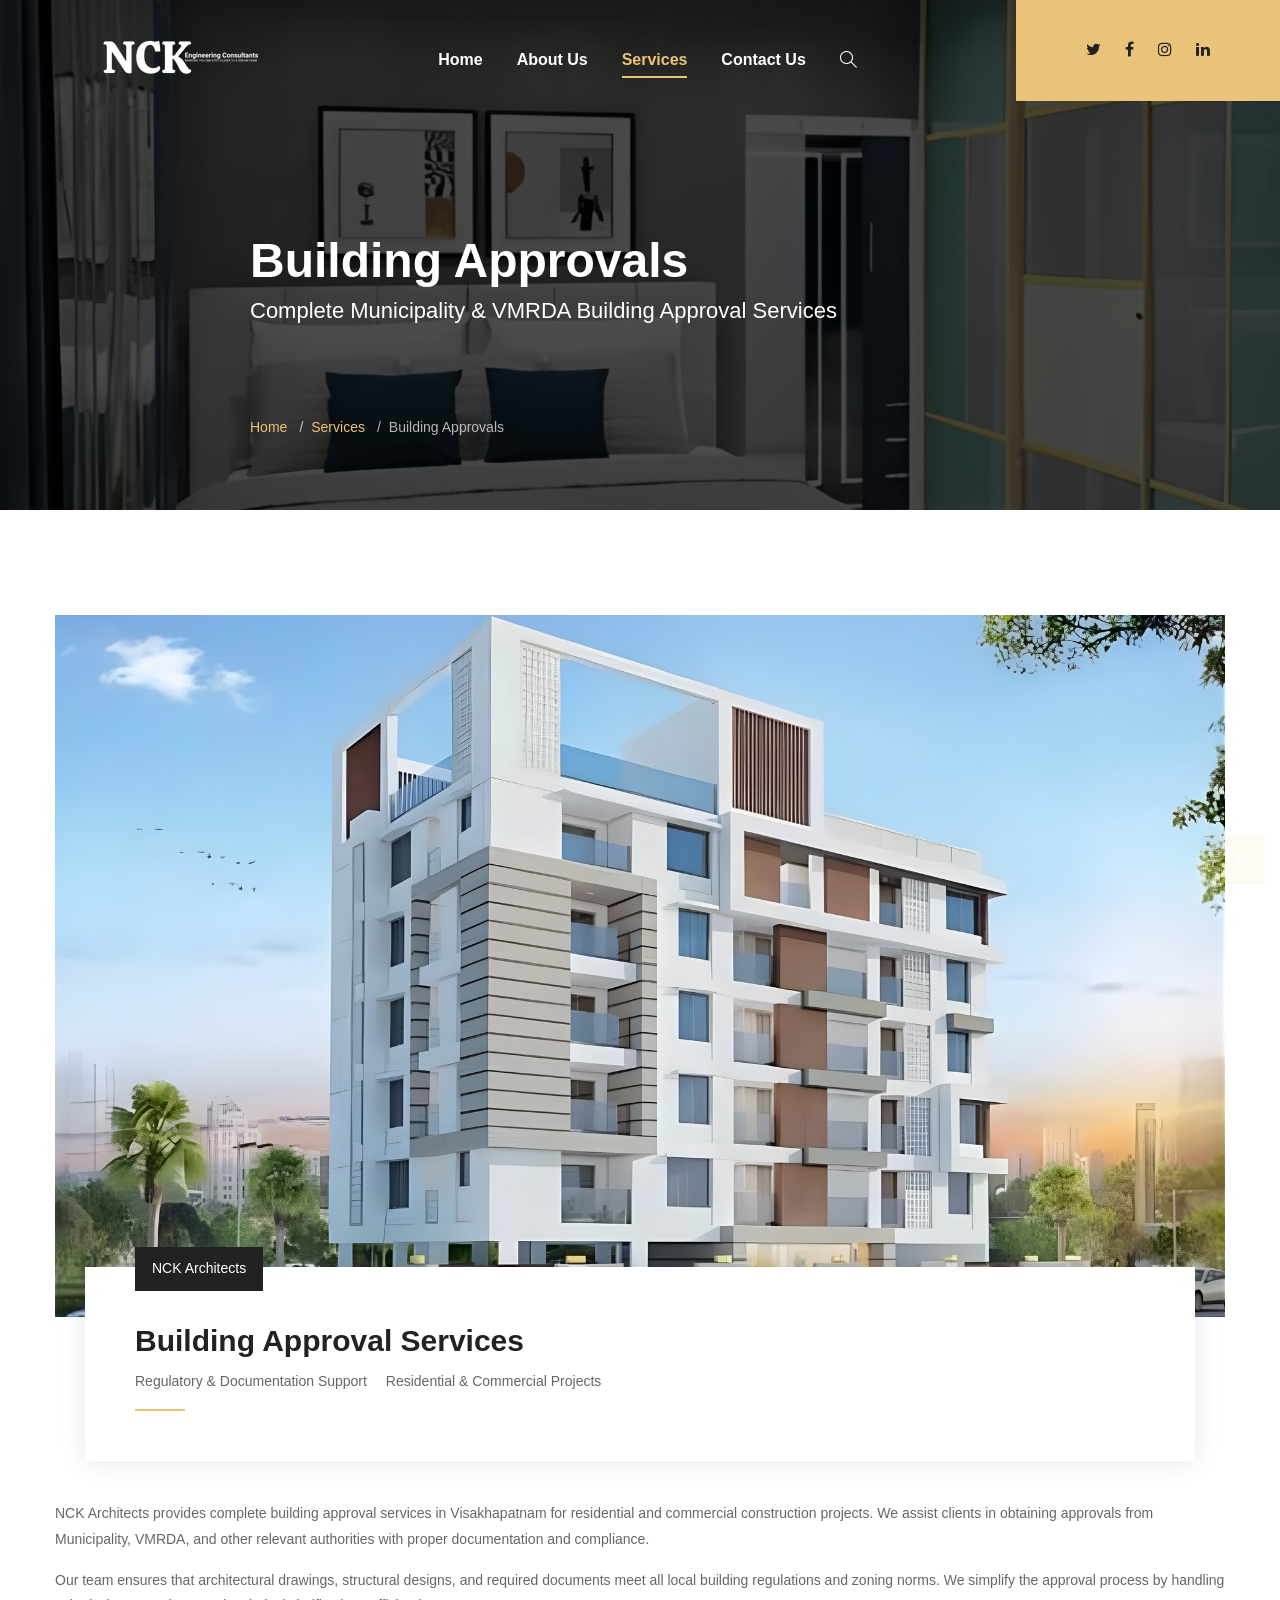
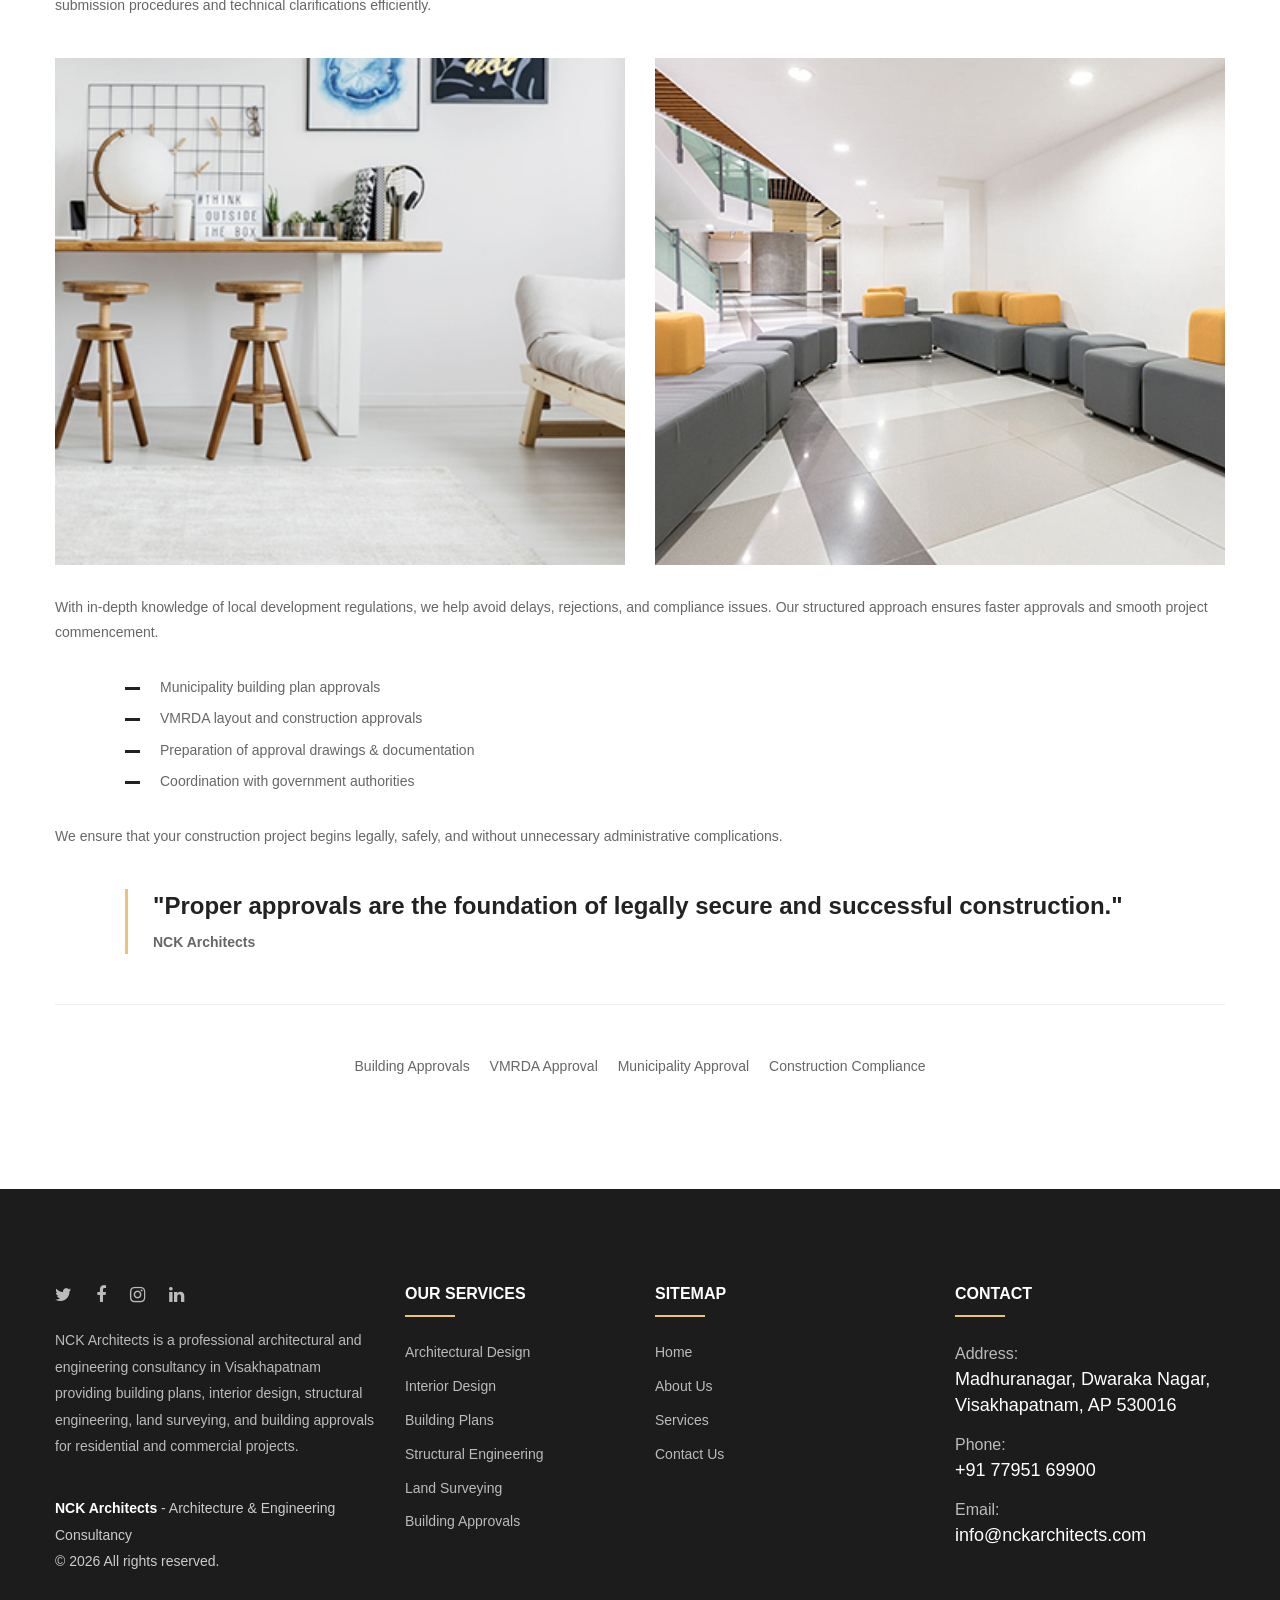
<file: service-details6.html>
<!DOCTYPE html>
<html>
<head>
<meta charset="utf-8">
<title>NCK Architects | Interior Designers, Building Plans & Engineering Consultants in Visakhapatnam</title>
<meta name="keywords" content="NCK Architects Visakhapatnam, Architects in Vizag, Interior Designers in Visakhapatnam, Engineering Consultants Vizag, Building Plans Visakhapatnam, Building Approvals Vizag, Structural Engineers Visakhapatnam, Land Surveyors Vizag, Architectural Design Visakhapatnam, House Plans Vizag, Villa Design Visakhapatnam, Commercial Architects Vizag, Interior Design Services Vizag, Soil Testing Visakhapatnam, Landscape Architects Vizag, Civil Engineers Visakhapatnam, VMRDA Building Approvals, Residential Architects Vizag, Structural Design Services Vizag">
<meta name="description" content="NCK Architects is a leading architecture and engineering consultancy in Visakhapatnam offering architectural design, interior design, building plans, structural engineering, land surveying, soil testing, and building approvals for residential and commercial projects. Contact us for professional and customized design solutions in Vizag.">
<!-- Stylesheets -->
<link href="css/bootstrap.css" rel="stylesheet">
<link href="plugins/revolution/css/settings.css" rel="stylesheet" type="text/css">
<link href="plugins/revolution/css/layers.css" rel="stylesheet" type="text/css">
<link href="plugins/revolution/css/navigation.css" rel="stylesheet" type="text/css">

<link href="css/style.css" rel="stylesheet">
<link href="css/responsive.css" rel="stylesheet">

<link rel="shortcut icon" href="images/favicon.png" type="image/x-icon">
<link rel="icon" href="images/favicon.png" type="image/x-icon">

<!-- Responsive -->
<meta http-equiv="X-UA-Compatible" content="IE=edge">
<meta name="viewport" content="width=device-width, initial-scale=1.0, maximum-scale=1.0, user-scalable=0">

</head>

<body>

<div class="page-wrapper">
 	
    <!-- Preloader -->
    <div class="preloader"></div>
 	
    <!-- Main Header-->
    <header class="main-header">
    	
    	<!--Header-Upper-->
        <div class="header-upper">
        	<div class="outer-container">
            	<div class="clearfix">
                	
                	<div class="pull-left logo-box">
                    	<div class="logo"><a href="index.html"><img src="images/logo.png" alt="" title=""></a></div>
                    </div>
                   	
					<div class="nav-outer clearfix">
                    
						<!--Mobile Navigation Toggler For Mobile-->
                        <div class="mobile-nav-toggler"><span class="icon flaticon-menu-4"></span></div>

						<!-- Main Menu -->
						<nav class="main-menu navbar-expand-md">
							<div class="navbar-header">
								<button class="navbar-toggler" type="button" data-toggle="collapse" data-target="#navbarSupportedContent" aria-controls="navbarSupportedContent" aria-expanded="false" aria-label="Toggle navigation">
									<span class="icon-bar"></span>
									<span class="icon-bar"></span>
									<span class="icon-bar"></span>
								</button>
							</div>

							<div class="navbar-collapse collapse scroll-nav clearfix" id="navbarSupportedContent">
								<ul class="navigation clearfix">
									<li ><a href="index.html">Home</a>
									
									</li>
									<li ><a href="about.html">About Us</a></li>
									<li class="current dropdown"><a href="services.html">Services</a>
										<ul>
											<li><a href="services.html">Architectural Design</a></li>
											<li><a href="services.html">Interior Design</a></li>
											<li><a href="services.html">Building Approvals</a></li>
											<li><a href="services.html">Structural Engineering</a></li>
											<li><a href="services.html">Land Surveying</a></li>
											
										</ul>
									</li>
									
									
									<li><a href="contact.html">Contact Us</a></li>
								</ul>
							</div>
							
						</nav>
						<!-- Main Menu End-->
						
						<div class="search-box-btn"><span class="icon icon-magnifier"></span></div>
						
					</div>
					
					<!-- Outer Box -->
					<div class="social-outer-box">
						<ul class="social-links">
							<li><a href="#"><span class="fa fa-twitter"></span></a></li>
							<li><a href="#"><span class="fa fa-facebook-f"></span></a></li>
							<li><a href="#"><span class="fa fa-instagram"></span></a></li>
							<li><a href="#"><span class="fa fa-linkedin"></span></a></li>
						</ul>
					</div>
					
                </div>
            </div>
        </div>
        <!--End Header Upper-->
        
		<!--Sticky Header-->
        <div class="sticky-header">
        	<div class="auto-container clearfix">
            	<!--Logo-->
            	<div class="logo pull-left">
                	<a href="index.html" class="img-responsive"><img src="images/logo-small.png" alt="" title=""></a>
                </div>
                
				<!--Right Col-->
                <div class="right-col pull-right">
					<!-- Main Menu -->
                    <nav class="main-menu navbar-expand-md">
                        <div class="navbar-collapse collapse clearfix" id="navbarSupportedContent1">
                            <ul class="navigation clearfix"></ul>
                        </div>
                    </nav><!-- Main Menu End-->
                </div>
                
            </div>
        </div>
        <!--End Sticky Header-->
		
    <!-- Mobile Menu  -->
        <div class="mobile-menu">
            <div class="menu-backdrop"></div>
            <div class="close-btn"><span class="icon flaticon-cancel-1"></span></div>
            
            <!--Here Menu Will Come Automatically Via Javascript / Same Menu as in Header-->
            <nav class="menu-box">
            	<div class="nav-logo"><a href="index.html"><img src="images/nav-logo.png" alt="" title=""></a></div>
                
                <ul class="navigation clearfix"><!--Keep This Empty / Menu will come through Javascript--></ul>
            </nav>
        </div><!-- End Mobile Menu -->

    </header>
    <!-- End Main Header -->
<section class="page-title" style="background-image:url(images/background/23.jpg)">
	<div class="auto-container">
		<div class="content">
			<h2>Building Approvals</h2>
			<div class="text">Complete Municipality & VMRDA Building Approval Services</div>
			<ul class="page-breadcrumb">
				<li><a href="index.html">Home</a></li>
				<li><a href="services.html">Services</a></li>
				<li>Building Approvals</li>
			</ul>
		</div>
	</div>
</section>


<section class="sidebar-page-container">
    <div class="auto-container">
        <div class="row clearfix">
            
            <!--Content Side-->
            <div class="content-side col-lg-12 col-md-12 col-sm-12">
                <div class="blog-detail">
                    <div class="inner-box">
                        <div class="image">
                            <img src="images/resource/news-21.jpg" alt="" />
                        </div>
                        <div class="lower-content">
                            <div class="upper-box">
                                <div class="post-date">NCK Architects</div>
                                <h3>Building Approval Services</h3>
                                <ul class="post-meta">
                                    <li>Regulatory & Documentation Support</li>
                                    <li>Residential & Commercial Projects</li>
                                </ul>
                            </div>
                            <div class="lower-box">
                                <div class="text">
                                    <p>
                                        NCK Architects provides complete building approval services in Visakhapatnam for residential and commercial construction projects. We assist clients in obtaining approvals from Municipality, VMRDA, and other relevant authorities with proper documentation and compliance.
                                    </p>

                                    <p>
                                        Our team ensures that architectural drawings, structural designs, and required documents meet all local building regulations and zoning norms. We simplify the approval process by handling submission procedures and technical clarifications efficiently.
                                    </p>

                                    <!-- Two Column -->
                                    <div class="two-column">
                                        <div class="row clearfix">
                                            <div class="column col-lg-6 col-md-6 col-sm-12">
                                                <div class="image">
                                                    <img src="images/resource/news-10.jpg" alt="" />
                                                </div>
                                            </div>
                                            <div class="column col-lg-6 col-md-6 col-sm-12">
                                                <div class="image">
                                                    <img src="images/resource/news-11.jpg" alt="" />
                                                </div>
                                            </div>
                                        </div>
                                    </div>

                                    <p>
                                        With in-depth knowledge of local development regulations, we help avoid delays, rejections, and compliance issues. Our structured approach ensures faster approvals and smooth project commencement.
                                    </p>

                                    <ul class="list-style-one">
                                        <li>Municipality building plan approvals</li>
                                        <li>VMRDA layout and construction approvals</li>
                                        <li>Preparation of approval drawings & documentation</li>
                                        <li>Coordination with government authorities</li>
                                    </ul>

                                    <p>
                                        We ensure that your construction project begins legally, safely, and without unnecessary administrative complications.
                                    </p>
                                </div>

                                <blockquote>
                                    <div class="blockquote-text">
                                        "Proper approvals are the foundation of legally secure and successful construction."
                                    </div>
                                    <div class="author-post">NCK Architects</div>
                                </blockquote>

                            </div>
                        </div>
                    </div>

                    <!-- CTA Section -->
                    <div class="post-share-options">
                        <div class="post-share-inner">
                            <div class="tags">
                                <a href="#">Building Approvals</a>
                                <a href="#">VMRDA Approval</a>
                                <a href="#">Municipality Approval</a>
                                <a href="#">Construction Compliance</a>
                            </div>
                        </div>
                    </div>

                </div>
            </div>

        </div>
    </div>
</section>
	
	<!-- Main Footer -->
   <footer class="main-footer">
    <div class="auto-container">
        <!--Widgets Section-->
        <div class="widgets-section">
            <div class="row clearfix">
                
                <!--Column-->
                <div class="big-column col-lg-6 col-md-12 col-sm-12">
                    <div class="row clearfix">
                    
                        <!--Footer Column-->
                        <div class="footer-column col-lg-7 col-md-6 col-sm-12">
                            <div class="footer-widget about-widget">
                                <ul class="social-links">
                                    <li><a href="#"><span class="fa fa-twitter"></span></a></li>
                                    <li><a href="#"><span class="fa fa-facebook-f"></span></a></li>
                                    <li><a href="#"><span class="fa fa-instagram"></span></a></li>
                                    <li><a href="#"><span class="fa fa-linkedin"></span></a></li>
                                </ul>
                                <div class="text">
                                    NCK Architects is a professional architectural and engineering consultancy in Visakhapatnam providing building plans, interior design, structural engineering, land surveying, and building approvals for residential and commercial projects.
                                </div>
                                <div class="copyright">
                                    <span>NCK Architects</span> - Architecture & Engineering Consultancy <br>
                                    &copy; 2026 All rights reserved.
                                </div>
                            </div>
                        </div>
                        
                        <!--Footer Column-->
                        <div class="footer-column col-lg-5 col-md-6 col-sm-12">
                            <div class="footer-widget links-widget">
                                <h2>Our Services</h2>
                                <ul class="footer-list">
                                    <li><a href="#">Architectural Design</a></li>
                                    <li><a href="#">Interior Design</a></li>
                                    <li><a href="#">Building Plans</a></li>
                                    <li><a href="#">Structural Engineering</a></li>
                                    <li><a href="#">Land Surveying</a></li>
                                    <li><a href="#">Building Approvals</a></li>
                                </ul>
                            </div>
                        </div>
                        
                    </div>
                </div>
                
                <!--Column-->
                <div class="big-column col-lg-6 col-md-12 col-sm-12">
                    <div class="row clearfix">
                        
                        <!--Footer Column-->
                        <div class="footer-column col-lg-6 col-md-6 col-sm-12">
                            <div class="footer-widget links-widget">
                                <h2>Sitemap</h2>
                                <ul class="footer-list">
                                    <li><a href="index.html">Home</a></li>
                                    <li><a href="about.html">About Us</a></li>
                                    <li><a href="services.html">Services</a></li>
                                    
                                    <li><a href="contact.html">Contact Us</a></li>
                                </ul>
                            </div>
                        </div>
                        
                        <!--Footer Column-->
                        <div class="footer-column col-lg-6 col-md-6 col-sm-12">
                            <div class="footer-widget contact-widget">
                                <h2>Contact</h2>
                                <ul class="contact-list">
                                    <li>Address: <span>Madhuranagar, Dwaraka Nagar, Visakhapatnam, AP 530016</span></li>
                                    <li>Phone: <span><a href="tel:+919876543210">+91 77951 69900</a></span></li>
                                    <li>Email: <span><a href="mailto:info@nckarchitects.com">info@nckarchitects.com</a></span></li>
                                </ul>
                            </div>
                        </div>
                        
                    </div>
                </div>
                
            </div>
        </div>
    </div>

    <!-- Footer Bottom Image -->
    <!-- <div class="footer-bottom-image">
        <div class="image">
            <img src="images/background/4.jpg" alt="" />
        </div>
    </div> -->
</footer>
	
</div>
<!--End pagewrapper-->

<!--Scroll to top-->
<div class="scroll-to-top scroll-to-target" data-target="html"><span class="fa fa-angle-double-up"></span></div>

<!--Search Popup-->
<div id="search-popup" class="search-popup">
	<div class="close-search theme-btn"><span class="flaticon-cancel-1"></span></div>
	<div class="popup-inner">
		<div class="overlay-layer"></div>
    	<div class="search-form">
        	<form method="post" action="index.html">
            	<div class="form-group">
                	<fieldset>
                        <input type="search" class="form-control" name="search-input" value="" placeholder="Search Here" required >
                        <input type="submit" value="Search Now!" class="theme-btn">
                    </fieldset>
                </div>
            </form>
            
            <br>
            <h3>Recent Search Keywords</h3>
           
<ul class="recent-searches">
    <li><a href="#">Architectural Design</a></li>
    <li><a href="#">Interior Design</a></li>
    <li><a href="#">Building Plans</a></li>
    <li><a href="#">Structural Engineering</a></li>
    <li><a href="#">Building Approvals</a></li>
    <li><a href="#">Land Surveying</a></li>
</ul>
        
        </div>
        
    </div>
</div>

<script src="js/jquery.js"></script>
<script src="js/popper.min.js"></script>
<script src="js/bootstrap.min.js"></script>

<!--Revolution Slider-->
<script src="plugins/revolution/js/jquery.themepunch.revolution.min.js"></script>
<script src="plugins/revolution/js/jquery.themepunch.tools.min.js"></script>
<script src="plugins/revolution/js/extensions/revolution.extension.actions.min.js"></script>
<script src="plugins/revolution/js/extensions/revolution.extension.carousel.min.js"></script>
<script src="plugins/revolution/js/extensions/revolution.extension.kenburn.min.js"></script>
<script src="plugins/revolution/js/extensions/revolution.extension.layeranimation.min.js"></script>
<script src="plugins/revolution/js/extensions/revolution.extension.migration.min.js"></script>
<script src="plugins/revolution/js/extensions/revolution.extension.navigation.min.js"></script>
<script src="plugins/revolution/js/extensions/revolution.extension.parallax.min.js"></script>
<script src="plugins/revolution/js/extensions/revolution.extension.slideanims.min.js"></script>
<script src="plugins/revolution/js/extensions/revolution.extension.video.min.js"></script>
<script src="js/main-slider-script.js"></script>

<script src="js/jquery.scrollTo.js"></script>
<script src="js/appear.js"></script>
<script src="js/jquery.mCustomScrollbar.concat.min.js"></script>
<script src="js/jquery.fancybox.js"></script>
<script src="js/owl.js"></script>
<script src="js/wow.js"></script>
<script src="js/jquery-ui.js"></script>
<script src="js/paroller.js"></script>
<script src="js/script.js"></script>

</body>
</html>
</file>
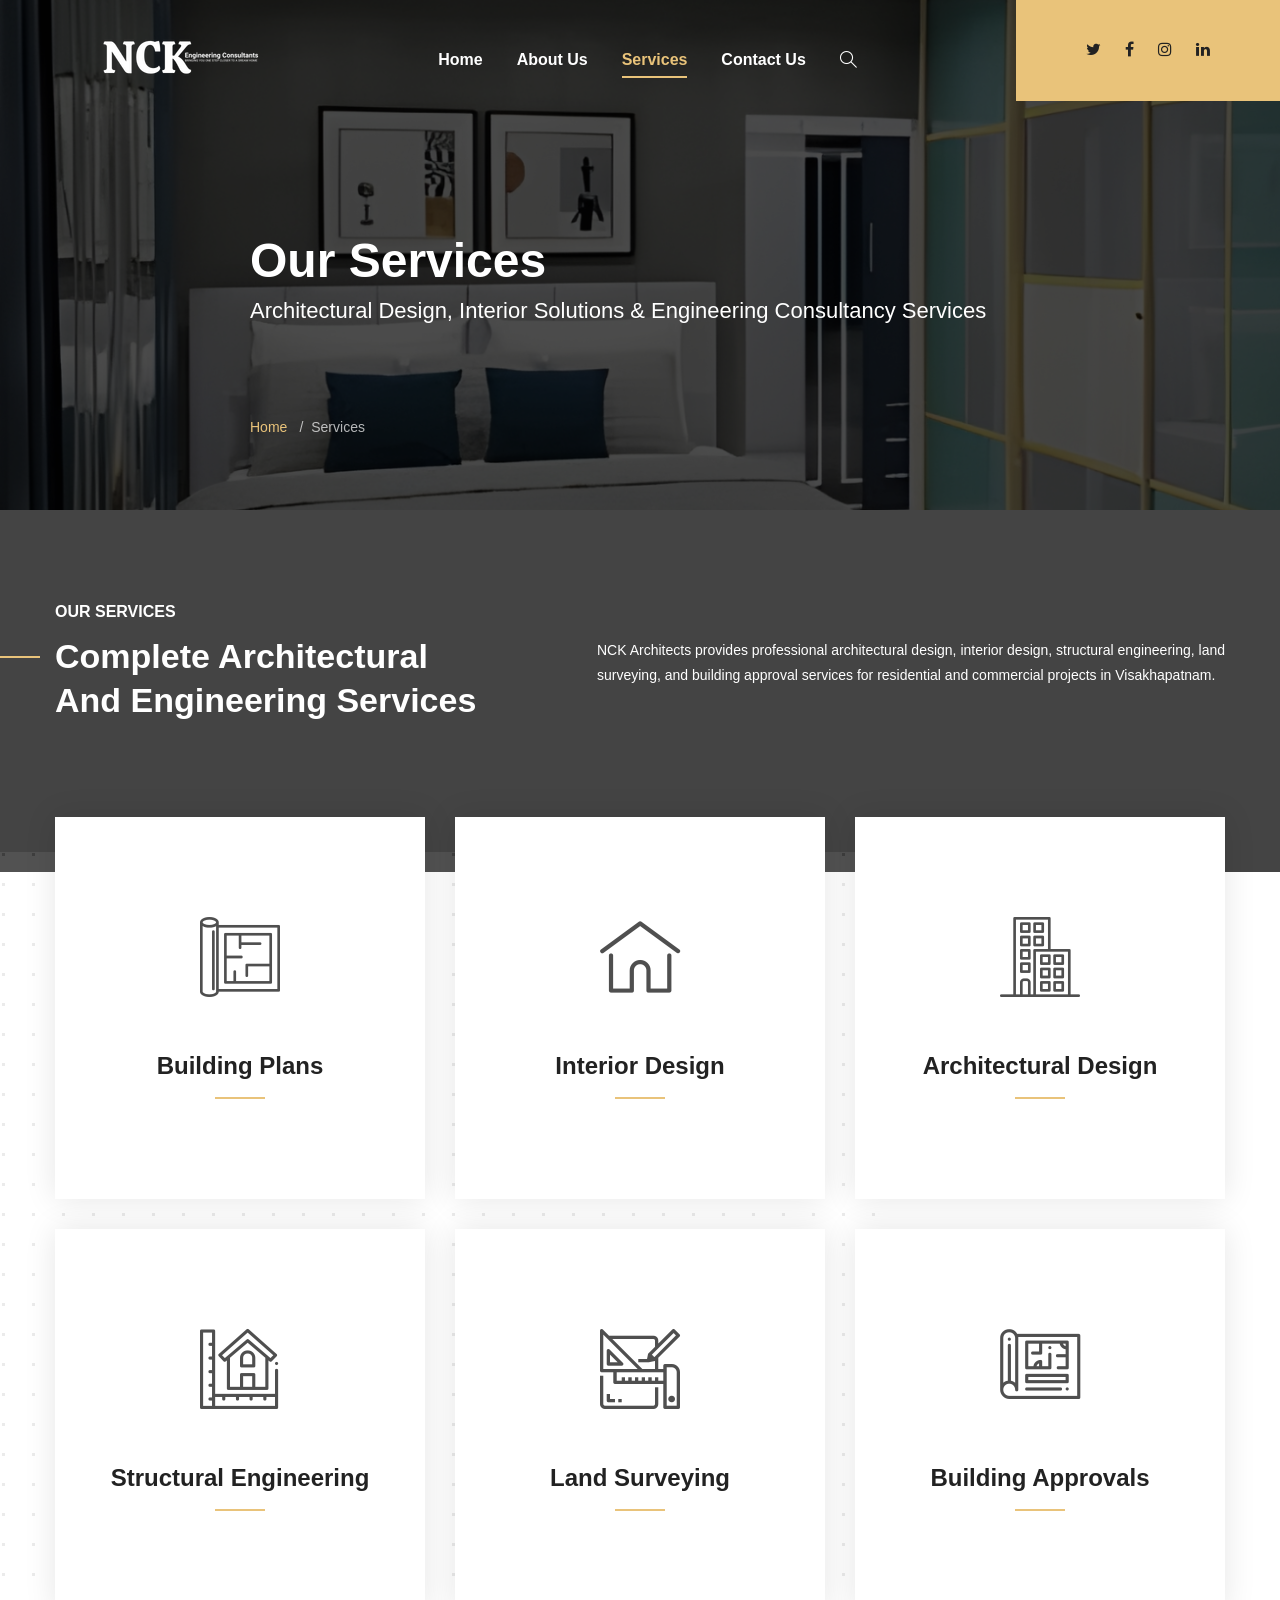
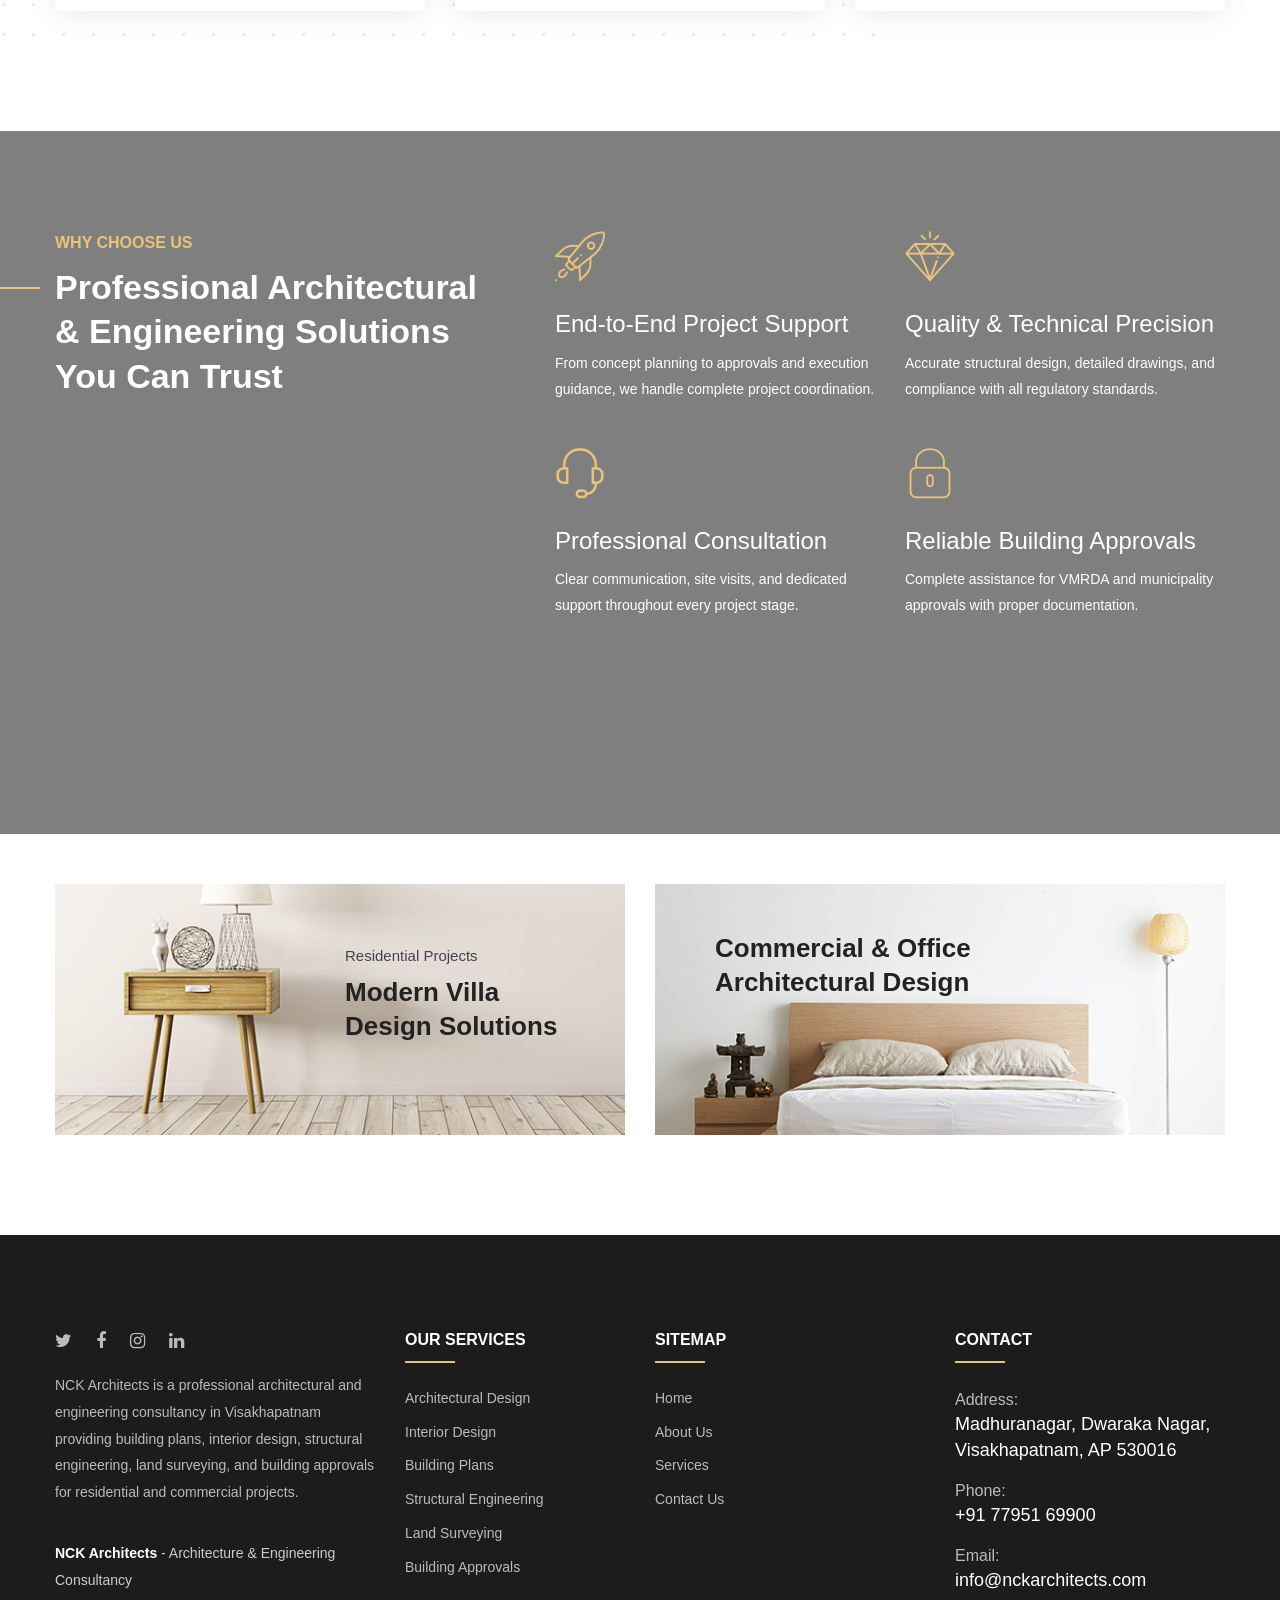
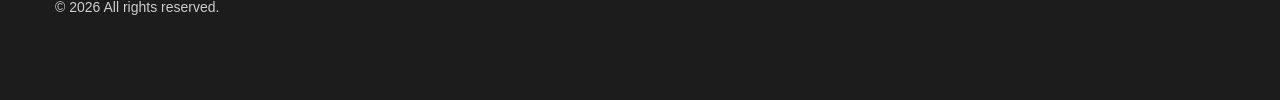
<file: services.html>
<!DOCTYPE html>
<html>
<head>
<meta charset="utf-8">
<title>NCK Architects | Interior Designers, Building Plans & Engineering Consultants in Visakhapatnam</title>
<meta name="keywords" content="NCK Architects Visakhapatnam, Architects in Vizag, Interior Designers in Visakhapatnam, Engineering Consultants Vizag, Building Plans Visakhapatnam, Building Approvals Vizag, Structural Engineers Visakhapatnam, Land Surveyors Vizag, Architectural Design Visakhapatnam, House Plans Vizag, Villa Design Visakhapatnam, Commercial Architects Vizag, Interior Design Services Vizag, Soil Testing Visakhapatnam, Landscape Architects Vizag, Civil Engineers Visakhapatnam, VMRDA Building Approvals, Residential Architects Vizag, Structural Design Services Vizag">
<meta name="description" content="NCK Architects is a leading architecture and engineering consultancy in Visakhapatnam offering architectural design, interior design, building plans, structural engineering, land surveying, soil testing, and building approvals for residential and commercial projects. Contact us for professional and customized design solutions in Vizag.">
<!-- Stylesheets -->
<link href="css/bootstrap.css" rel="stylesheet">
<link href="plugins/revolution/css/settings.css" rel="stylesheet" type="text/css">
<link href="plugins/revolution/css/layers.css" rel="stylesheet" type="text/css">
<link href="plugins/revolution/css/navigation.css" rel="stylesheet" type="text/css">

<link href="css/style.css" rel="stylesheet">
<link href="css/responsive.css" rel="stylesheet">

<link rel="shortcut icon" href="images/favicon.png" type="image/x-icon">
<link rel="icon" href="images/favicon.png" type="image/x-icon">

<!-- Responsive -->
<meta http-equiv="X-UA-Compatible" content="IE=edge">
<meta name="viewport" content="width=device-width, initial-scale=1.0, maximum-scale=1.0, user-scalable=0">

</head>

<body>

<div class="page-wrapper">
 	
    <!-- Preloader -->
    <div class="preloader"></div>
 	
    <!-- Main Header-->
    <header class="main-header">
    	
    	<!--Header-Upper-->
        <div class="header-upper">
        	<div class="outer-container">
            	<div class="clearfix">
                	
                	<div class="pull-left logo-box">
                    	<div class="logo"><a href="index.html"><img src="images/logo.png" alt="" title=""></a></div>
                    </div>
                   	
					<div class="nav-outer clearfix">
                    
						<!--Mobile Navigation Toggler For Mobile-->
                        <div class="mobile-nav-toggler"><span class="icon flaticon-menu-4"></span></div>

						<!-- Main Menu -->
						<nav class="main-menu navbar-expand-md">
							<div class="navbar-header">
								<button class="navbar-toggler" type="button" data-toggle="collapse" data-target="#navbarSupportedContent" aria-controls="navbarSupportedContent" aria-expanded="false" aria-label="Toggle navigation">
									<span class="icon-bar"></span>
									<span class="icon-bar"></span>
									<span class="icon-bar"></span>
								</button>
							</div>

							<div class="navbar-collapse collapse scroll-nav clearfix" id="navbarSupportedContent">
								<ul class="navigation clearfix">
									<li ><a href="index.html">Home</a>
									
									</li>
									<li ><a href="about.html">About Us</a></li>
									<li class="current dropdown"><a href="services.html">Services</a>
										<ul>
											<li><a href="services.html">Architectural Design</a></li>
											<li><a href="services.html">Interior Design</a></li>
											<li><a href="services.html">Building Approvals</a></li>
											<li><a href="services.html">Structural Engineering</a></li>
											<li><a href="services.html">Land Surveying</a></li>
											
										</ul>
									</li>
									
									
									<li><a href="contact.html">Contact Us</a></li>
								</ul>
							</div>
							
						</nav>
						<!-- Main Menu End-->
						
						<div class="search-box-btn"><span class="icon icon-magnifier"></span></div>
						
					</div>
					
					<!-- Outer Box -->
					<div class="social-outer-box">
						<ul class="social-links">
							<li><a href="#"><span class="fa fa-twitter"></span></a></li>
							<li><a href="#"><span class="fa fa-facebook-f"></span></a></li>
							<li><a href="#"><span class="fa fa-instagram"></span></a></li>
							<li><a href="#"><span class="fa fa-linkedin"></span></a></li>
						</ul>
					</div>
					
                </div>
            </div>
        </div>
        <!--End Header Upper-->
        
		<!--Sticky Header-->
        <div class="sticky-header">
        	<div class="auto-container clearfix">
            	<!--Logo-->
            	<div class="logo pull-left">
                	<a href="index.html" class="img-responsive"><img src="images/logo-small.png" alt="" title=""></a>
                </div>
                
				<!--Right Col-->
                <div class="right-col pull-right">
					<!-- Main Menu -->
                    <nav class="main-menu navbar-expand-md">
                        <div class="navbar-collapse collapse clearfix" id="navbarSupportedContent1">
                            <ul class="navigation clearfix"></ul>
                        </div>
                    </nav><!-- Main Menu End-->
                </div>
                
            </div>
        </div>
        <!--End Sticky Header-->
		
    <!-- Mobile Menu  -->
        <div class="mobile-menu">
            <div class="menu-backdrop"></div>
            <div class="close-btn"><span class="icon flaticon-cancel-1"></span></div>
            
            <!--Here Menu Will Come Automatically Via Javascript / Same Menu as in Header-->
            <nav class="menu-box">
            	<div class="nav-logo"><a href="index.html"><img src="images/nav-logo.png" alt="" title=""></a></div>
                
                <ul class="navigation clearfix"><!--Keep This Empty / Menu will come through Javascript--></ul>
            </nav>
        </div><!-- End Mobile Menu -->

    </header>
    <!-- End Main Header -->

	<section class="page-title" style="background-image:url(images/background/23.jpg)">
	<div class="auto-container">
		<div class="content">
			<h2>Our Services</h2>
			<div class="text">Architectural Design, Interior Solutions & Engineering Consultancy Services</div>
			<ul class="page-breadcrumb">
				<li><a href="index.html">Home</a></li>
				<li>Services</li>
			</ul>
		</div>
	</div>
</section>
	
	
	
<!-- Services Section Four -->
	<section class="services-section-four">
		<!-- Title Box -->
		<div class="title-box">
			<div class="auto-container">
				<div class="sec-title light">
					<div class="clearfix">
						<div class="pull-left">
							<div class="title">Our Services</div>
							<h2>Complete Architectural <br> and Engineering Services </h2>
						</div>
						<div class="pull-right">
							<div class="text">NCK Architects provides professional architectural design, interior design, structural engineering, land  <br> surveying, and building approval services for residential and commercial projects in Visakhapatnam.
</div>
						</div>
					</div>
				</div>
			</div>
		</div>
		<!-- Lower Content -->
		<div class="lower-content">
			<div class="pattern-layer" style="background-image:url(images/background/pattern-15.png)"></div>
			<div class="auto-container">
				<div class="row clearfix">
					
					<!-- Services Block Six -->
					<div class="services-block-six col-lg-4 col-md-6 col-sm-12">
						<div class="inner-box wow fadeInLeft" data-wow-delay="0ms" data-wow-duration="1500ms">
                        	<div class="flip-container">
                                <div class="flipper">
                                    <div class="front">
                                        <div class="icon-box">
                                            <span class="icon flaticon-plan-1"></span>
                                        </div>
                                        <h3>Building Plans </h3>
                                    </div>
                                    
                                    <div class="back">
                                        <div class="overlay-box">
                                            <div class="overlay-inner">
                                                <div class="content">
                                                    <span class="icon flaticon-plan-1"></span>
                                                   <h4><a href="service-details1.html">Building Plans</a></h4>
												<div class="text">Professional architectural building plans for residential and commercial construction projects.</div>
                                                 <a href="service-details1.html" class="read-more">read more</a>
											</div>
                                            </div>
                                        </div>
                                    </div>
                                </div>
                            </div>
						</div>
					</div>
					
					<!-- Services Block Six -->
					<div class="services-block-six col-lg-4 col-md-6 col-sm-12">
						<div class="inner-box wow fadeInDown" data-wow-delay="0ms" data-wow-duration="1500ms">
                        	<div class="flip-container">
                                <div class="flipper">
                                    <div class="front">
                                        <div class="icon-box">
                                            <span class="icon flaticon-home-2"></span>
                                        </div>
                                        <h3>Interior Design</h3>
                                    </div>
                                    <div class="back">
                                        <div class="overlay-box">
                                            <div class="overlay-inner">
                                                <div class="content">
                                                    <span class="icon flaticon-home-2"></span>
                                                    <h4><a href="service-details2.html">Interior Design</a></h4>
                                                    <div class="text">Bonvenire gubergren exv habeo facete prie utent maluisset intellegam vixm vim prompta facilisi inter kesy set tean denique praesent proe ipsu.</div>
                                                    <a href="service-details2.html" class="read-more">read more</a>
                                                </div>
                                            </div>
                                        </div>
                                    </div>
                                </div>
                            </div>
						</div>
					</div>
					
					<!-- Services Block Six -->
					<div class="services-block-six col-lg-4 col-md-6 col-sm-12">
						<div class="inner-box wow fadeInRight" data-wow-delay="0ms" data-wow-duration="1500ms">
                        	<div class="flip-container">
                                <div class="flipper">
                                    <div class="front">
                                        <div class="icon-box">
                                            <span class="icon flaticon-building"></span>
                                        </div>
                                        <h3>Architectural Design</h3>
                                    </div>
                                    <div class="back">
                                        <div class="overlay-box">
                                            <div class="overlay-inner">
                                                <div class="content">
                                                    <span class="icon flaticon-building"></span>
                                                    <h4><a href="service-details3.html">Architectural Design</a></h4>
												<div class="text">Complete architectural design services including villa, residential, and commercial building design.</div>
												<a href="service-details3.html" class="read-more">read more</a>
                                                    
                                                </div>
                                            </div>
                                        </div>
                                    </div>
                                </div>
                            </div>
						</div>
					</div>
					
					<!-- Services Block Six -->
					<div class="services-block-six col-lg-4 col-md-6 col-sm-12">
						<div class="inner-box wow fadeInLeft" data-wow-delay="0ms" data-wow-duration="1500ms">
                        	<div class="flip-container">
                                <div class="flipper">
                                    <div class="front">
                                        <div class="icon-box">
                                            <span class="icon flaticon-metering"></span>
                                        </div>
                                        <h3>Structural Engineering</h3>
                                    </div>
                                    <div class="back">
                                        <div class="overlay-box">
                                            <div class="overlay-inner">
                                                <div class="content">
                                                    <span class="icon flaticon-metering"></span>
                                                   <h4><a href="service-details4.html">Structural Engineering</a></h4>
												<div class="text">Structural design, analysis, and engineering consultancy for safe and durable construction.</div>
                                                    <a href="service-details4.html" class="read-more">read more</a>
                                                </div>
                                            </div>
                                        </div>
                                    </div>
                                </div>
                            </div>
						</div>
					</div>
					
					<!-- Services Block Six -->
					<div class="services-block-six col-lg-4 col-md-6 col-sm-12">
						<div class="inner-box wow fadeInUp" data-wow-delay="0ms" data-wow-duration="1500ms">
                        	<div class="flip-container">
                                <div class="flipper">
                                    <div class="front">
                                        <div class="icon-box">
                                            <span class="icon flaticon-sketch-3"></span>
                                        </div>
                                        <h3>Land Surveying</h3>
                                    </div>
                                    <div class="back">
                                        <div class="overlay-box">
                                            <div class="overlay-inner">
                                                <div class="content">
                                                    <span class="icon flaticon-sketch-3"></span>
                                                   <h4><a href="service-details5.html">Land Surveying</a></h4>
												<div class="text">Accurate land surveying and site analysis for planning and construction projects.</div>
                                                    <a href="service-details5.html" class="read-more">read more</a>
                                                </div>
                                            </div>
                                        </div>
                                    </div>
                                </div>
                            </div>
						</div>
					</div>
					
					<!-- Services Block Six -->
					<div class="services-block-six col-lg-4 col-md-6 col-sm-12">
						<div class="inner-box wow fadeInRight" data-wow-delay="0ms" data-wow-duration="1500ms">
                        	<div class="flip-container">
                                <div class="flipper">
                                    <div class="front">
                                        <div class="icon-box">
                                            <span class="icon flaticon-blueprint"></span>
                                        </div>
                                        <h3>Building Approvals</h3>
                                    </div>
                                    <div class="back">
                                        <div class="overlay-box">
                                            <div class="overlay-inner">
                                                <div class="content">
                                                    <span class="icon flaticon-bathtub-1"></span>
                                                    <h4><a href="service-details6.html">Building Approvals</a></h4>
												<div class="text">Complete assistance for VMRDA, municipality, and building plan approval services.</div>
                                                    <a href="service-details6.html" class="read-more">read more</a>
                                                </div>
                                            </div>
                                        </div>
                                    </div>
                                </div>
                            </div>
						</div>
					</div>
					
				</div>
			</div>
		</div>
	</section>
	<!-- End Services Section Four -->
	

	
	
	
	<!-- Feature Section -->
<section class="feature-section" style="background-image:url(images/background/15.jpg)">
	<div class="auto-container">
		<div class="row clearfix">
			
			<!-- Title Column -->
			<div class="title-column col-lg-5 col-md-12 col-sm-12">
				<div class="inner-column">
					<!-- Sec Title -->
					<div class="sec-title light">
						<div class="inner-title">
							<div class="title">Why Choose Us</div>
							<h2>Professional Architectural <br> & Engineering Solutions <br> You Can Trust</h2>
						</div>
					</div>
				</div>
			</div>
			
			<!-- Services Column -->
			<div class="services-column col-lg-7 col-md-12 col-sm-12">
				<div class="inner-column">
					<div class="row clearfix">
						
						<!-- Feature Block -->
						<div class="feature-block col-lg-6 col-md-6 col-sm-12">
							<div class="inner-box">
								<div class="icon-box">
									<span class="icon flaticon-startup"></span>
								</div>
								<h3>End-to-End Project Support</h3>
								<div class="text">From concept planning to approvals and execution guidance, we handle complete project coordination.</div>
							</div>
						</div>
						
						<!-- Feature Block -->
						<div class="feature-block col-lg-6 col-md-6 col-sm-12">
							<div class="inner-box">
								<div class="icon-box">
									<span class="icon flaticon-diamond-1"></span>
								</div>
								<h3>Quality & Technical Precision</h3>
								<div class="text">Accurate structural design, detailed drawings, and compliance with all regulatory standards.</div>
							</div>
						</div>
						
						<!-- Feature Block -->
						<div class="feature-block col-lg-6 col-md-6 col-sm-12">
							<div class="inner-box">
								<div class="icon-box">
									<span class="icon flaticon-headphones"></span>
								</div>
								<h3>Professional Consultation</h3>
								<div class="text">Clear communication, site visits, and dedicated support throughout every project stage.</div>
							</div>
						</div>
						
						<!-- Feature Block -->
						<div class="feature-block col-lg-6 col-md-6 col-sm-12">
							<div class="inner-box">
								<div class="icon-box">
									<span class="icon flaticon-locked"></span>
								</div>
								<h3>Reliable Building Approvals</h3>
								<div class="text">Complete assistance for VMRDA and municipality approvals with proper documentation.</div>
							</div>
						</div>
						
					</div>
				</div>
			</div>
			
		</div>
	</div>
</section>
<!-- End Feature Section -->
	<section class="products-section-two">
	<div class="auto-container">
		<div class="row clearfix">
			
			<!-- Product Block Five -->
			<div class="product-block-five col-lg-6 col-md-12 col-sm-12">
				<div class="inner-box wow fadeInLeft" data-wow-delay="0ms" data-wow-duration="1500ms">
					<div class="image">
						<img src="images/resource/products/12.jpg" alt=""/>
						<div class="overlay-box clearfix">
							<div class="overlay-inner">
								<div class="title">Residential Projects</div>
								<h3><a href="#">Modern Villa <br> Design Solutions</a></h3>
							</div>
						</div>
					</div>
				</div>
			</div>
			
			<!-- Product Block Five -->
			<div class="product-block-six col-lg-6 col-md-12 col-sm-12">
				<div class="inner-box wow fadeInRight" data-wow-delay="0ms" data-wow-duration="1500ms">
					<div class="image">
						<img src="images/resource/products/13.jpg" alt=""/>
						<div class="overlay-box clearfix">
							<div class="overlay-inner clearfix">
								<h3><a href="#">Commercial & Office <br> Architectural Design</a></h3>
								
							</div>
						</div>
					</div>
				</div>
			</div>
			
		</div>
	</div>
</section>




	
	
	
	
	
	
	
	
	
	<!-- Main Footer -->
   <footer class="main-footer">
    <div class="auto-container">
        <!--Widgets Section-->
        <div class="widgets-section">
            <div class="row clearfix">
                
                <!--Column-->
                <div class="big-column col-lg-6 col-md-12 col-sm-12">
                    <div class="row clearfix">
                    
                        <!--Footer Column-->
                        <div class="footer-column col-lg-7 col-md-6 col-sm-12">
                            <div class="footer-widget about-widget">
                                <ul class="social-links">
                                    <li><a href="#"><span class="fa fa-twitter"></span></a></li>
                                    <li><a href="#"><span class="fa fa-facebook-f"></span></a></li>
                                    <li><a href="#"><span class="fa fa-instagram"></span></a></li>
                                    <li><a href="#"><span class="fa fa-linkedin"></span></a></li>
                                </ul>
                                <div class="text">
                                    NCK Architects is a professional architectural and engineering consultancy in Visakhapatnam providing building plans, interior design, structural engineering, land surveying, and building approvals for residential and commercial projects.
                                </div>
                                <div class="copyright">
                                    <span>NCK Architects</span> - Architecture & Engineering Consultancy <br>
                                    &copy; 2026 All rights reserved.
                                </div>
                            </div>
                        </div>
                        
                        <!--Footer Column-->
                        <div class="footer-column col-lg-5 col-md-6 col-sm-12">
                            <div class="footer-widget links-widget">
                                <h2>Our Services</h2>
                                <ul class="footer-list">
                                    <li><a href="#">Architectural Design</a></li>
                                    <li><a href="#">Interior Design</a></li>
                                    <li><a href="#">Building Plans</a></li>
                                    <li><a href="#">Structural Engineering</a></li>
                                    <li><a href="#">Land Surveying</a></li>
                                    <li><a href="#">Building Approvals</a></li>
                                </ul>
                            </div>
                        </div>
                        
                    </div>
                </div>
                
                <!--Column-->
                <div class="big-column col-lg-6 col-md-12 col-sm-12">
                    <div class="row clearfix">
                        
                        <!--Footer Column-->
                        <div class="footer-column col-lg-6 col-md-6 col-sm-12">
                            <div class="footer-widget links-widget">
                                <h2>Sitemap</h2>
                                <ul class="footer-list">
                                    <li><a href="index.html">Home</a></li>
                                    <li><a href="about.html">About Us</a></li>
                                    <li><a href="services.html">Services</a></li>
                                    
                                    <li><a href="contact.html">Contact Us</a></li>
                                </ul>
                            </div>
                        </div>
                        
                        <!--Footer Column-->
                        <div class="footer-column col-lg-6 col-md-6 col-sm-12">
                            <div class="footer-widget contact-widget">
                                <h2>Contact</h2>
                                <ul class="contact-list">
                                    <li>Address: <span>Madhuranagar, Dwaraka Nagar, Visakhapatnam, AP 530016</span></li>
                                    <li>Phone: <span><a href="tel:+919876543210">+91 77951 69900</a></span></li>
                                    <li>Email: <span><a href="mailto:info@nckarchitects.com">info@nckarchitects.com</a></span></li>
                                </ul>
                            </div>
                        </div>
                        
                    </div>
                </div>
                
            </div>
        </div>
    </div>

    <!-- Footer Bottom Image -->
    <!-- <div class="footer-bottom-image">
        <div class="image">
            <img src="images/background/4.jpg" alt="" />
        </div>
    </div> -->
</footer>
	
</div>
<!--End pagewrapper-->

<!--Scroll to top-->
<div class="scroll-to-top scroll-to-target" data-target="html"><span class="fa fa-angle-double-up"></span></div>

<!--Search Popup-->
<div id="search-popup" class="search-popup">
	<div class="close-search theme-btn"><span class="flaticon-cancel-1"></span></div>
	<div class="popup-inner">
		<div class="overlay-layer"></div>
    	<div class="search-form">
        	<form method="post" action="index.html">
            	<div class="form-group">
                	<fieldset>
                        <input type="search" class="form-control" name="search-input" value="" placeholder="Search Here" required >
                        <input type="submit" value="Search Now!" class="theme-btn">
                    </fieldset>
                </div>
            </form>
            
            <br>
            <h3>Recent Search Keywords</h3>
           
<ul class="recent-searches">
    <li><a href="#">Architectural Design</a></li>
    <li><a href="#">Interior Design</a></li>
    <li><a href="#">Building Plans</a></li>
    <li><a href="#">Structural Engineering</a></li>
    <li><a href="#">Building Approvals</a></li>
    <li><a href="#">Land Surveying</a></li>
</ul>
        
        </div>
        
    </div>
</div>

<script src="js/jquery.js"></script>
<script src="js/popper.min.js"></script>
<script src="js/bootstrap.min.js"></script>

<!--Revolution Slider-->
<script src="plugins/revolution/js/jquery.themepunch.revolution.min.js"></script>
<script src="plugins/revolution/js/jquery.themepunch.tools.min.js"></script>
<script src="plugins/revolution/js/extensions/revolution.extension.actions.min.js"></script>
<script src="plugins/revolution/js/extensions/revolution.extension.carousel.min.js"></script>
<script src="plugins/revolution/js/extensions/revolution.extension.kenburn.min.js"></script>
<script src="plugins/revolution/js/extensions/revolution.extension.layeranimation.min.js"></script>
<script src="plugins/revolution/js/extensions/revolution.extension.migration.min.js"></script>
<script src="plugins/revolution/js/extensions/revolution.extension.navigation.min.js"></script>
<script src="plugins/revolution/js/extensions/revolution.extension.parallax.min.js"></script>
<script src="plugins/revolution/js/extensions/revolution.extension.slideanims.min.js"></script>
<script src="plugins/revolution/js/extensions/revolution.extension.video.min.js"></script>
<script src="js/main-slider-script.js"></script>

<script src="js/jquery.scrollTo.js"></script>
<script src="js/appear.js"></script>
<script src="js/jquery.mCustomScrollbar.concat.min.js"></script>
<script src="js/jquery.fancybox.js"></script>
<script src="js/owl.js"></script>
<script src="js/wow.js"></script>
<script src="js/jquery-ui.js"></script>
<script src="js/paroller.js"></script>
<script src="js/script.js"></script>

</body>
</html>
</file>
<file: plugins/revolution/css/settings.css>
/*-----------------------------------------------------------------------------

-	Revolution Slider 5.0 Default Style Settings -

Screen Stylesheet

version:   	5.4.5
date:      	15/05/17
author:		themepunch
email:     	info@themepunch.com
website:   	http://www.themepunch.com
-----------------------------------------------------------------------------*/
#debungcontrolls,.debugtimeline{width:100%;box-sizing:border-box}.rev_column,.rev_column .tp-parallax-wrap,.tp-svg-layer svg{vertical-align:top}#debungcontrolls{z-index:100000;position:fixed;bottom:0;height:auto;background:rgba(0,0,0,.6);padding:10px}.debugtimeline{height:10px;position:relative;margin-bottom:3px;display:none;white-space:nowrap}.debugtimeline:hover{height:15px}.the_timeline_tester{background:#e74c3c;position:absolute;top:0;left:0;height:100%;width:0}.rs-go-fullscreen{position:fixed!important;width:100%!important;height:100%!important;top:0!important;left:0!important;z-index:9999999!important;background:#fff!important}.debugtimeline.tl_slide .the_timeline_tester{background:#f39c12}.debugtimeline.tl_frame .the_timeline_tester{background:#3498db}.debugtimline_txt{color:#fff;font-weight:400;font-size:7px;position:absolute;left:10px;top:0;white-space:nowrap;line-height:10px}.rtl{direction:rtl}@font-face{font-family:revicons;src:url(../fonts/revicons/revicons.eot);src:url(../fonts/revicons/revicons.eot) format('embedded-opentype'),url(../fonts/revicons/revicons.woff) format('woff'),url(../fonts/revicons/revicons.ttf) format('truetype'),url(../fonts/revicons/revicons.svg) format('svg');font-weight:400;font-style:normal}[class*=" revicon-"]:before,[class^=revicon-]:before{font-family:revicons;font-style:normal;font-weight:400;speak:none;display:inline-block;text-decoration:inherit;width:1em;margin-right:.2em;text-align:center;font-variant:normal;text-transform:none;line-height:1em;margin-left:.2em}.revicon-search-1:before{content:'\e802'}.revicon-pencil-1:before{content:'\e831'}.revicon-picture-1:before{content:'\e803'}.revicon-cancel:before{content:'\e80a'}.revicon-info-circled:before{content:'\e80f'}.revicon-trash:before{content:'\e801'}.revicon-left-dir:before{content:'\e817'}.revicon-right-dir:before{content:'\e818'}.revicon-down-open:before{content:'\e83b'}.revicon-left-open:before{content:'\e819'}.revicon-right-open:before{content:'\e81a'}.revicon-angle-left:before{content:'\e820'}.revicon-angle-right:before{content:'\e81d'}.revicon-left-big:before{content:'\e81f'}.revicon-right-big:before{content:'\e81e'}.revicon-magic:before{content:'\e807'}.revicon-picture:before{content:'\e800'}.revicon-export:before{content:'\e80b'}.revicon-cog:before{content:'\e832'}.revicon-login:before{content:'\e833'}.revicon-logout:before{content:'\e834'}.revicon-video:before{content:'\e805'}.revicon-arrow-combo:before{content:'\e827'}.revicon-left-open-1:before{content:'\e82a'}.revicon-right-open-1:before{content:'\e82b'}.revicon-left-open-mini:before{content:'\e822'}.revicon-right-open-mini:before{content:'\e823'}.revicon-left-open-big:before{content:'\e824'}.revicon-right-open-big:before{content:'\e825'}.revicon-left:before{content:'\e836'}.revicon-right:before{content:'\e826'}.revicon-ccw:before{content:'\e808'}.revicon-arrows-ccw:before{content:'\e806'}.revicon-palette:before{content:'\e829'}.revicon-list-add:before{content:'\e80c'}.revicon-doc:before{content:'\e809'}.revicon-left-open-outline:before{content:'\e82e'}.revicon-left-open-2:before{content:'\e82c'}.revicon-right-open-outline:before{content:'\e82f'}.revicon-right-open-2:before{content:'\e82d'}.revicon-equalizer:before{content:'\e83a'}.revicon-layers-alt:before{content:'\e804'}.revicon-popup:before{content:'\e828'}.rev_slider_wrapper{position:relative;z-index:0;width:100%}.rev_slider{position:relative;overflow:visible}.entry-content .rev_slider a,.rev_slider a{box-shadow:none}.tp-overflow-hidden{overflow:hidden!important}.group_ov_hidden{overflow:hidden}.rev_slider img,.tp-simpleresponsive img{max-width:none!important;transition:none;margin:0;padding:0;border:none}.rev_slider .no-slides-text{font-weight:700;text-align:center;padding-top:80px}.rev_slider>ul,.rev_slider>ul>li,.rev_slider>ul>li:before,.rev_slider_wrapper>ul,.tp-revslider-mainul>li,.tp-revslider-mainul>li:before,.tp-simpleresponsive>ul,.tp-simpleresponsive>ul>li,.tp-simpleresponsive>ul>li:before{list-style:none!important;position:absolute;margin:0!important;padding:0!important;overflow-x:visible;overflow-y:visible;background-image:none;background-position:0 0;text-indent:0;top:0;left:0}.rev_slider>ul>li,.rev_slider>ul>li:before,.tp-revslider-mainul>li,.tp-revslider-mainul>li:before,.tp-simpleresponsive>ul>li,.tp-simpleresponsive>ul>li:before{visibility:hidden}.tp-revslider-mainul,.tp-revslider-slidesli{padding:0!important;margin:0!important;list-style:none!important}.fullscreen-container,.fullwidthbanner-container{padding:0;position:relative}.rev_slider li.tp-revslider-slidesli{position:absolute!important}.tp-caption .rs-untoggled-content{display:block}.tp-caption .rs-toggled-content{display:none}.rs-toggle-content-active.tp-caption .rs-toggled-content{display:block}.rs-toggle-content-active.tp-caption .rs-untoggled-content{display:none}.rev_slider .caption,.rev_slider .tp-caption{position:relative;visibility:hidden;white-space:nowrap;display:block;-webkit-font-smoothing:antialiased!important;z-index:1}.rev_slider .caption,.rev_slider .tp-caption,.tp-simpleresponsive img{-moz-user-select:none;-khtml-user-select:none;-webkit-user-select:none;-o-user-select:none}.rev_slider .tp-mask-wrap .tp-caption,.rev_slider .tp-mask-wrap :last-child,.wpb_text_column .rev_slider .tp-mask-wrap .tp-caption,.wpb_text_column .rev_slider .tp-mask-wrap :last-child{margin-bottom:0}.tp-svg-layer svg{width:100%;height:100%;position:relative}.tp-carousel-wrapper{cursor:url(openhand.cur),move}.tp-carousel-wrapper.dragged{cursor:url(closedhand.cur),move}.tp_inner_padding{box-sizing:border-box;max-height:none!important}.tp-caption.tp-layer-selectable{-moz-user-select:all;-khtml-user-select:all;-webkit-user-select:all;-o-user-select:all}.tp-caption.tp-hidden-caption,.tp-forcenotvisible,.tp-hide-revslider,.tp-parallax-wrap.tp-hidden-caption{visibility:hidden!important;display:none!important}.rev_slider audio,.rev_slider embed,.rev_slider iframe,.rev_slider object,.rev_slider video{max-width:none!important}.tp-element-background{position:absolute;top:0;left:0;width:100%;height:100%;z-index:0}.tp-blockmask,.tp-blockmask_in,.tp-blockmask_out{position:absolute;top:0;left:0;width:100%;height:100%;background:#fff;z-index:1000;transform:scaleX(0) scaleY(0)}.tp-parallax-wrap{transform-style:preserve-3d}.rev_row_zone{position:absolute;width:100%;left:0;box-sizing:border-box;min-height:50px;font-size:0}.rev_column_inner,.rev_slider .tp-caption.rev_row{position:relative;width:100%!important;box-sizing:border-box}.rev_row_zone_top{top:0}.rev_row_zone_middle{top:50%;transform:translateY(-50%)}.rev_row_zone_bottom{bottom:0}.rev_slider .tp-caption.rev_row{display:table;table-layout:fixed;vertical-align:top;height:auto!important;font-size:0}.rev_column{display:table-cell;position:relative;height:auto;box-sizing:border-box;font-size:0}.rev_column_inner{display:block;height:auto!important;white-space:normal!important}.rev_column_bg{width:100%;height:100%;position:absolute;top:0;left:0;z-index:0;box-sizing:border-box;background-clip:content-box;border:0 solid transparent}.tp-caption .backcorner,.tp-caption .backcornertop,.tp-caption .frontcorner,.tp-caption .frontcornertop{height:0;top:0;width:0;position:absolute}.rev_column_inner .tp-loop-wrap,.rev_column_inner .tp-mask-wrap,.rev_column_inner .tp-parallax-wrap{text-align:inherit}.rev_column_inner .tp-mask-wrap{display:inline-block}.rev_column_inner .tp-parallax-wrap,.rev_column_inner .tp-parallax-wrap .tp-loop-wrap,.rev_column_inner .tp-parallax-wrap .tp-mask-wrap{position:relative!important;left:auto!important;top:auto!important;line-height:0}.tp-video-play-button,.tp-video-play-button i{line-height:50px!important;vertical-align:top;text-align:center}.rev_column_inner .rev_layer_in_column,.rev_column_inner .tp-parallax-wrap,.rev_column_inner .tp-parallax-wrap .tp-loop-wrap,.rev_column_inner .tp-parallax-wrap .tp-mask-wrap{vertical-align:top}.rev_break_columns{display:block!important}.rev_break_columns .tp-parallax-wrap.rev_column{display:block!important;width:100%!important}.fullwidthbanner-container{overflow:hidden}.fullwidthbanner-container .fullwidthabanner{width:100%;position:relative}.tp-static-layers{position:absolute;z-index:101;top:0;left:0}.tp-caption .frontcorner{border-left:40px solid transparent;border-right:0 solid transparent;border-top:40px solid #00A8FF;left:-40px}.tp-caption .backcorner{border-left:0 solid transparent;border-right:40px solid transparent;border-bottom:40px solid #00A8FF;right:0}.tp-caption .frontcornertop{border-left:40px solid transparent;border-right:0 solid transparent;border-bottom:40px solid #00A8FF;left:-40px}.tp-caption .backcornertop{border-left:0 solid transparent;border-right:40px solid transparent;border-top:40px solid #00A8FF;right:0}.tp-layer-inner-rotation{position:relative!important}img.tp-slider-alternative-image{width:100%;height:auto}.caption.fullscreenvideo,.rs-background-video-layer,.tp-caption.coverscreenvideo,.tp-caption.fullscreenvideo{width:100%;height:100%;top:0;left:0;position:absolute}.noFilterClass{filter:none!important}.rs-background-video-layer{visibility:hidden;z-index:0}.caption.fullscreenvideo audio,.caption.fullscreenvideo iframe,.caption.fullscreenvideo video,.tp-caption.fullscreenvideo iframe,.tp-caption.fullscreenvideo iframe audio,.tp-caption.fullscreenvideo iframe video{width:100%!important;height:100%!important;display:none}.fullcoveredvideo audio,.fullscreenvideo audio .fullcoveredvideo video,.fullscreenvideo video{background:#000}.fullcoveredvideo .tp-poster{background-position:center center;background-size:cover;width:100%;height:100%;top:0;left:0}.videoisplaying .html5vid .tp-poster{display:none}.tp-video-play-button{background:#000;background:rgba(0,0,0,.3);border-radius:5px;position:absolute;top:50%;left:50%;color:#FFF;margin-top:-25px;margin-left:-25px;cursor:pointer;width:50px;height:50px;box-sizing:border-box;display:inline-block;z-index:4;opacity:0;transition:opacity .3s ease-out!important}.tp-audio-html5 .tp-video-play-button,.tp-hiddenaudio{display:none!important}.tp-caption .html5vid{width:100%!important;height:100%!important}.tp-video-play-button i{width:50px;height:50px;display:inline-block;font-size:40px!important}.rs-fullvideo-cover,.tp-dottedoverlay,.tp-shadowcover{height:100%;top:0;left:0;position:absolute}.tp-caption:hover .tp-video-play-button{opacity:1;display:block}.tp-caption .tp-revstop{display:none;border-left:5px solid #fff!important;border-right:5px solid #fff!important;margin-top:15px!important;line-height:20px!important;vertical-align:top;font-size:25px!important}.tp-seek-bar,.tp-video-button,.tp-volume-bar{outline:0;line-height:12px;margin:0;cursor:pointer}.videoisplaying .revicon-right-dir{display:none}.videoisplaying .tp-revstop{display:inline-block}.videoisplaying .tp-video-play-button{display:none}.fullcoveredvideo .tp-video-play-button{display:none!important}.fullscreenvideo .fullscreenvideo audio,.fullscreenvideo .fullscreenvideo video{object-fit:contain!important}.fullscreenvideo .fullcoveredvideo audio,.fullscreenvideo .fullcoveredvideo video{object-fit:cover!important}.tp-video-controls{position:absolute;bottom:0;left:0;right:0;padding:5px;opacity:0;transition:opacity .3s;background-image:linear-gradient(to bottom,#000 13%,#323232 100%);display:table;max-width:100%;overflow:hidden;box-sizing:border-box}.rev-btn.rev-hiddenicon i,.rev-btn.rev-withicon i{transition:all .2s ease-out!important;font-size:15px}.tp-caption:hover .tp-video-controls{opacity:.9}.tp-video-button{background:rgba(0,0,0,.5);border:0;border-radius:3px;font-size:12px;color:#fff;padding:0}.tp-video-button:hover{cursor:pointer}.tp-video-button-wrap,.tp-video-seek-bar-wrap,.tp-video-vol-bar-wrap{padding:0 5px;display:table-cell;vertical-align:middle}.tp-video-seek-bar-wrap{width:80%}.tp-video-vol-bar-wrap{width:20%}.tp-seek-bar,.tp-volume-bar{width:100%;padding:0}.rs-fullvideo-cover{width:100%;background:0 0;z-index:5}.disabled_lc .tp-video-play-button,.rs-background-video-layer audio::-webkit-media-controls,.rs-background-video-layer video::-webkit-media-controls,.rs-background-video-layer video::-webkit-media-controls-start-playback-button{display:none!important}.tp-audio-html5 .tp-video-controls{opacity:1!important;visibility:visible!important}.tp-dottedoverlay{background-repeat:repeat;width:100%;z-index:3}.tp-dottedoverlay.twoxtwo{background:url(../assets/gridtile.png)}.tp-dottedoverlay.twoxtwowhite{background:url(../assets/gridtile_white.png)}.tp-dottedoverlay.threexthree{background:url(../assets/gridtile_3x3.png)}.tp-dottedoverlay.threexthreewhite{background:url(../assets/gridtile_3x3_white.png)}.tp-shadowcover{width:100%;background:#fff;z-index:-1}.tp-shadow1{box-shadow:0 10px 6px -6px rgba(0,0,0,.8)}.tp-shadow2:after,.tp-shadow2:before,.tp-shadow3:before,.tp-shadow4:after{z-index:-2;position:absolute;content:"";bottom:10px;left:10px;width:50%;top:85%;max-width:300px;background:0 0;box-shadow:0 15px 10px rgba(0,0,0,.8);transform:rotate(-3deg)}.tp-shadow2:after,.tp-shadow4:after{transform:rotate(3deg);right:10px;left:auto}.tp-shadow5{position:relative;box-shadow:0 1px 4px rgba(0,0,0,.3),0 0 40px rgba(0,0,0,.1) inset}.tp-shadow5:after,.tp-shadow5:before{content:"";position:absolute;z-index:-2;box-shadow:0 0 25px 0 rgba(0,0,0,.6);top:30%;bottom:0;left:20px;right:20px;border-radius:100px/20px}.tp-button{padding:6px 13px 5px;border-radius:3px;height:30px;cursor:pointer;color:#fff!important;text-shadow:0 1px 1px rgba(0,0,0,.6)!important;font-size:15px;line-height:45px!important;font-family:arial,sans-serif;font-weight:700;letter-spacing:-1px;text-decoration:none}.tp-button.big{color:#fff;text-shadow:0 1px 1px rgba(0,0,0,.6);font-weight:700;padding:9px 20px;font-size:19px;line-height:57px!important}.purchase:hover,.tp-button.big:hover,.tp-button:hover{background-position:bottom,15px 11px}.purchase.green,.purchase:hover.green,.tp-button.green,.tp-button:hover.green{background-color:#21a117;box-shadow:0 3px 0 0 #104d0b}.purchase.blue,.purchase:hover.blue,.tp-button.blue,.tp-button:hover.blue{background-color:#1d78cb;box-shadow:0 3px 0 0 #0f3e68}.purchase.red,.purchase:hover.red,.tp-button.red,.tp-button:hover.red{background-color:#cb1d1d;box-shadow:0 3px 0 0 #7c1212}.purchase.orange,.purchase:hover.orange,.tp-button.orange,.tp-button:hover.orange{background-color:#f70;box-shadow:0 3px 0 0 #a34c00}.purchase.darkgrey,.purchase:hover.darkgrey,.tp-button.darkgrey,.tp-button.grey,.tp-button:hover.darkgrey,.tp-button:hover.grey{background-color:#555;box-shadow:0 3px 0 0 #222}.purchase.lightgrey,.purchase:hover.lightgrey,.tp-button.lightgrey,.tp-button:hover.lightgrey{background-color:#888;box-shadow:0 3px 0 0 #555}.rev-btn,.rev-btn:visited{outline:0!important;box-shadow:none!important;text-decoration:none!important;line-height:44px;font-size:17px;font-weight:500;padding:12px 35px;box-sizing:border-box;font-family:Roboto,sans-serif;cursor:pointer}.rev-btn.rev-uppercase,.rev-btn.rev-uppercase:visited{text-transform:uppercase;letter-spacing:1px;font-size:15px;font-weight:900}.rev-btn.rev-withicon i{font-weight:400;position:relative;top:0;margin-left:10px!important}.rev-btn.rev-hiddenicon i{font-weight:400;position:relative;top:0;opacity:0;margin-left:0!important;width:0!important}.rev-btn.rev-hiddenicon:hover i{opacity:1!important;margin-left:10px!important;width:auto!important}.rev-btn.rev-medium,.rev-btn.rev-medium:visited{line-height:36px;font-size:14px;padding:10px 30px}.rev-btn.rev-medium.rev-hiddenicon i,.rev-btn.rev-medium.rev-withicon i{font-size:14px;top:0}.rev-btn.rev-small,.rev-btn.rev-small:visited{line-height:28px;font-size:12px;padding:7px 20px}.rev-btn.rev-small.rev-hiddenicon i,.rev-btn.rev-small.rev-withicon i{font-size:12px;top:0}.rev-maxround{border-radius:30px}.rev-minround{border-radius:3px}.rev-burger{position:relative;width:60px;height:60px;box-sizing:border-box;padding:22px 0 0 14px;border-radius:50%;border:1px solid rgba(51,51,51,.25);-webkit-tap-highlight-color:transparent;cursor:pointer}.rev-burger span{display:block;width:30px;height:3px;background:#333;transition:.7s;pointer-events:none;transform-style:flat!important}.rev-burger.revb-white span,.rev-burger.revb-whitenoborder span{background:#fff}.rev-burger span:nth-child(2){margin:3px 0}#dialog_addbutton .rev-burger:hover :first-child,.open .rev-burger :first-child,.open.rev-burger :first-child{transform:translateY(6px) rotate(-45deg)}#dialog_addbutton .rev-burger:hover :nth-child(2),.open .rev-burger :nth-child(2),.open.rev-burger :nth-child(2){transform:rotate(-45deg);opacity:0}#dialog_addbutton .rev-burger:hover :last-child,.open .rev-burger :last-child,.open.rev-burger :last-child{transform:translateY(-6px) rotate(-135deg)}.rev-burger.revb-white{border:2px solid rgba(255,255,255,.2)}.rev-burger.revb-darknoborder,.rev-burger.revb-whitenoborder{border:0}.rev-burger.revb-darknoborder span{background:#333}.rev-burger.revb-whitefull{background:#fff;border:none}.rev-burger.revb-whitefull span{background:#333}.rev-burger.revb-darkfull{background:#333;border:none}.rev-burger.revb-darkfull span,.rev-scroll-btn.revs-fullwhite{background:#fff}@keyframes rev-ani-mouse{0%{opacity:1;top:29%}15%{opacity:1;top:50%}50%{opacity:0;top:50%}100%{opacity:0;top:29%}}.rev-scroll-btn{display:inline-block;position:relative;left:0;right:0;text-align:center;cursor:pointer;width:35px;height:55px;box-sizing:border-box;border:3px solid #fff;border-radius:23px}.rev-scroll-btn>*{display:inline-block;line-height:18px;font-size:13px;font-weight:400;color:#fff;font-family:proxima-nova,"Helvetica Neue",Helvetica,Arial,sans-serif;letter-spacing:2px}.rev-scroll-btn>.active,.rev-scroll-btn>:focus,.rev-scroll-btn>:hover{color:#fff}.rev-scroll-btn>.active,.rev-scroll-btn>:active,.rev-scroll-btn>:focus,.rev-scroll-btn>:hover{opacity:.8}.rev-scroll-btn.revs-fullwhite span{background:#333}.rev-scroll-btn.revs-fulldark{background:#333;border:none}.rev-scroll-btn.revs-fulldark span,.tp-bullet{background:#fff}.rev-scroll-btn span{position:absolute;display:block;top:29%;left:50%;width:8px;height:8px;margin:-4px 0 0 -4px;background:#fff;border-radius:50%;animation:rev-ani-mouse 2.5s linear infinite}.rev-scroll-btn.revs-dark{border-color:#333}.rev-scroll-btn.revs-dark span{background:#333}.rev-control-btn{position:relative;display:inline-block;z-index:5;color:#FFF;font-size:20px;line-height:60px;font-weight:400;font-style:normal;font-family:Raleway;text-decoration:none;text-align:center;background-color:#000;border-radius:50px;text-shadow:none;background-color:rgba(0,0,0,.5);width:60px;height:60px;box-sizing:border-box;cursor:pointer}.rev-cbutton-dark-sr,.rev-cbutton-light-sr{border-radius:3px}.rev-cbutton-light,.rev-cbutton-light-sr{color:#333;background-color:rgba(255,255,255,.75)}.rev-sbutton{line-height:37px;width:37px;height:37px}.rev-sbutton-blue{background-color:#3B5998}.rev-sbutton-lightblue{background-color:#00A0D1}.rev-sbutton-red{background-color:#DD4B39}.tp-bannertimer{visibility:hidden;width:100%;height:5px;background:#000;background:rgba(0,0,0,.15);position:absolute;z-index:200;top:0}.tp-bannertimer.tp-bottom{visibility: hidden!important;top:auto;bottom:0!important;height:5px}.tp-caption img{background:0 0;-ms-filter:"progid:DXImageTransform.Microsoft.gradient(startColorstr=#00FFFFFF,endColorstr=#00FFFFFF)";filter:progid:DXImageTransform.Microsoft.gradient(startColorstr=#00FFFFFF, endColorstr=#00FFFFFF);zoom:1}.caption.slidelink a div,.tp-caption.slidelink a div{width:3000px;height:1500px;background:url(../assets/coloredbg.png)}.tp-caption.slidelink a span{background:url(../assets/coloredbg.png)}.tp-loader.spinner0,.tp-loader.spinner5{background-image:url(../assets/loader.gif);background-repeat:no-repeat}.tp-shape{width:100%;height:100%}.tp-caption .rs-starring{display:inline-block}.tp-caption .rs-starring .star-rating{float:none;display:inline-block;vertical-align:top;color:#FFC321!important}.tp-caption .rs-starring .star-rating,.tp-caption .rs-starring-page .star-rating{position:relative;height:1em;width:5.4em;font-family:star;font-size:1em!important}.tp-loader.spinner0,.tp-loader.spinner1{width:40px;height:40px;margin-top:-20px;margin-left:-20px;animation:tp-rotateplane 1.2s infinite ease-in-out;background-color:#fff;border-radius:3px;box-shadow:0 0 20px 0 rgba(0,0,0,.15)}.tp-caption .rs-starring .star-rating:before,.tp-caption .rs-starring-page .star-rating:before{content:"\73\73\73\73\73";color:#E0DADF;float:left;top:0;left:0;position:absolute}.tp-caption .rs-starring .star-rating span{overflow:hidden;float:left;top:0;left:0;position:absolute;padding-top:1.5em;font-size:1em!important}.tp-caption .rs-starring .star-rating span:before{content:"\53\53\53\53\53";top:0;position:absolute;left:0}.tp-loader{top:50%;left:50%;z-index:10000;position:absolute}.tp-loader.spinner0{background-position:center center}.tp-loader.spinner5{background-position:10px 10px;background-color:#fff;margin:-22px;width:44px;height:44px;border-radius:3px}@keyframes tp-rotateplane{0%{transform:perspective(120px) rotateX(0) rotateY(0)}50%{transform:perspective(120px) rotateX(-180.1deg) rotateY(0)}100%{transform:perspective(120px) rotateX(-180deg) rotateY(-179.9deg)}}.tp-loader.spinner2{width:40px;height:40px;margin-top:-20px;margin-left:-20px;background-color:red;box-shadow:0 0 20px 0 rgba(0,0,0,.15);border-radius:100%;animation:tp-scaleout 1s infinite ease-in-out}@keyframes tp-scaleout{0%{transform:scale(0)}100%{transform:scale(1);opacity:0}}.tp-loader.spinner3{margin:-9px 0 0 -35px;width:70px;text-align:center}.tp-loader.spinner3 .bounce1,.tp-loader.spinner3 .bounce2,.tp-loader.spinner3 .bounce3{width:18px;height:18px;background-color:#fff;box-shadow:0 0 20px 0 rgba(0,0,0,.15);border-radius:100%;display:inline-block;animation:tp-bouncedelay 1.4s infinite ease-in-out;animation-fill-mode:both}.tp-loader.spinner3 .bounce1{animation-delay:-.32s}.tp-loader.spinner3 .bounce2{animation-delay:-.16s}@keyframes tp-bouncedelay{0%,100%,80%{transform:scale(0)}40%{transform:scale(1)}}.tp-loader.spinner4{margin:-20px 0 0 -20px;width:40px;height:40px;text-align:center;animation:tp-rotate 2s infinite linear}.tp-loader.spinner4 .dot1,.tp-loader.spinner4 .dot2{width:60%;height:60%;display:inline-block;position:absolute;top:0;background-color:#fff;border-radius:100%;animation:tp-bounce 2s infinite ease-in-out;box-shadow:0 0 20px 0 rgba(0,0,0,.15)}.tp-loader.spinner4 .dot2{top:auto;bottom:0;animation-delay:-1s}@keyframes tp-rotate{100%{transform:rotate(360deg)}}@keyframes tp-bounce{0%,100%{transform:scale(0)}50%{transform:scale(1)}}.tp-bullets.navbar,.tp-tabs.navbar,.tp-thumbs.navbar{border:none;min-height:0;margin:0;border-radius:0}.tp-bullets,.tp-tabs,.tp-thumbs{position:absolute;display:block;z-index:1000;top:0;left:0}.tp-tab,.tp-thumb{cursor:pointer;position:absolute;opacity:.5;box-sizing:border-box}.tp-arr-imgholder,.tp-tab-image,.tp-thumb-image,.tp-videoposter{background-position:center center;background-size:cover;width:100%;height:100%;display:block;position:absolute;top:0;left:0}.tp-tab.selected,.tp-tab:hover,.tp-thumb.selected,.tp-thumb:hover{opacity:1}.tp-tab-mask,.tp-thumb-mask{box-sizing:border-box!important}.tp-tabs,.tp-thumbs{box-sizing:content-box!important}.tp-bullet{width:15px;height:15px;position:absolute;background:rgba(255,255,255,.3);cursor:pointer}.tp-bullet.selected,.tp-bullet:hover{background:#fff}.tparrows{cursor:pointer;background:#000;background:rgba(0,0,0,.5);width:40px;height:40px;position:absolute;display:block;z-index:1000}.tparrows:hover{background:#000}.tparrows:before{font-family:revicons;font-size:15px;color:#fff;display:block;line-height:40px;text-align:center}.hginfo,.hglayerinfo{font-size:12px;font-weight:600}.tparrows.tp-leftarrow:before{content:'\e824'}.tparrows.tp-rightarrow:before{content:'\e825'}body.rtl .tp-kbimg{left:0!important}.dddwrappershadow{box-shadow:0 45px 100px rgba(0,0,0,.4)}.hglayerinfo{position:fixed;bottom:0;left:0;color:#FFF;line-height:20px;background:rgba(0,0,0,.75);padding:5px 10px;z-index:2000;white-space:normal}.helpgrid,.hginfo{position:absolute}.hginfo{top:-2px;left:-2px;color:#e74c3c;background:#000;padding:2px 5px}.indebugmode .tp-caption:hover{border:1px dashed #c0392b!important}.helpgrid{border:2px dashed #c0392b;top:0;left:0;z-index:0}#revsliderlogloglog{padding:15px;color:#fff;position:fixed;top:0;left:0;width:200px;height:150px;background:rgba(0,0,0,.7);z-index:100000;font-size:10px;overflow:scroll}.aden{filter:hue-rotate(-20deg) contrast(.9) saturate(.85) brightness(1.2)}.aden::after{background:linear-gradient(to right,rgba(66,10,14,.2),transparent);mix-blend-mode:darken}.perpetua::after,.reyes::after{mix-blend-mode:soft-light;opacity:.5}.inkwell{filter:sepia(.3) contrast(1.1) brightness(1.1) grayscale(1)}.perpetua::after{background:linear-gradient(to bottom,#005b9a,#e6c13d)}.reyes{filter:sepia(.22) brightness(1.1) contrast(.85) saturate(.75)}.reyes::after{background:#efcdad}.gingham{filter:brightness(1.05) hue-rotate(-10deg)}.gingham::after{background:linear-gradient(to right,rgba(66,10,14,.2),transparent);mix-blend-mode:darken}.toaster{filter:contrast(1.5) brightness(.9)}.toaster::after{background:radial-gradient(circle,#804e0f,#3b003b);mix-blend-mode:screen}.walden{filter:brightness(1.1) hue-rotate(-10deg) sepia(.3) saturate(1.6)}.walden::after{background:#04c;mix-blend-mode:screen;opacity:.3}.hudson{filter:brightness(1.2) contrast(.9) saturate(1.1)}.hudson::after{background:radial-gradient(circle,#a6b1ff 50%,#342134);mix-blend-mode:multiply;opacity:.5}.earlybird{filter:contrast(.9) sepia(.2)}.earlybird::after{background:radial-gradient(circle,#d0ba8e 20%,#360309 85%,#1d0210 100%);mix-blend-mode:overlay}.mayfair{filter:contrast(1.1) saturate(1.1)}.mayfair::after{background:radial-gradient(circle at 40% 40%,rgba(255,255,255,.8),rgba(255,200,200,.6),#111 60%);mix-blend-mode:overlay;opacity:.4}.lofi{filter:saturate(1.1) contrast(1.5)}.lofi::after{background:radial-gradient(circle,transparent 70%,#222 150%);mix-blend-mode:multiply}._1977{filter:contrast(1.1) brightness(1.1) saturate(1.3)}._1977:after{background:rgba(243,106,188,.3);mix-blend-mode:screen}.brooklyn{filter:contrast(.9) brightness(1.1)}.brooklyn::after{background:radial-gradient(circle,rgba(168,223,193,.4) 70%,#c4b7c8);mix-blend-mode:overlay}.xpro2{filter:sepia(.3)}.xpro2::after{background:radial-gradient(circle,#e6e7e0 40%,rgba(43,42,161,.6) 110%);mix-blend-mode:color-burn}.nashville{filter:sepia(.2) contrast(1.2) brightness(1.05) saturate(1.2)}.nashville::after{background:rgba(0,70,150,.4);mix-blend-mode:lighten}.nashville::before{background:rgba(247,176,153,.56);mix-blend-mode:darken}.lark{filter:contrast(.9)}.lark::after{background:rgba(242,242,242,.8);mix-blend-mode:darken}.lark::before{background:#22253f;mix-blend-mode:color-dodge}.moon{filter:grayscale(1) contrast(1.1) brightness(1.1)}.moon::before{background:#a0a0a0;mix-blend-mode:soft-light}.moon::after{background:#383838;mix-blend-mode:lighten}.clarendon{filter:contrast(1.2) saturate(1.35)}.clarendon:before{background:rgba(127,187,227,.2);mix-blend-mode:overlay}.willow{filter:grayscale(.5) contrast(.95) brightness(.9)}.willow::before{background-color:radial-gradient(40%,circle,#d4a9af 55%,#000 150%);mix-blend-mode:overlay}.willow::after{background-color:#d8cdcb;mix-blend-mode:color}.rise{filter:brightness(1.05) sepia(.2) contrast(.9) saturate(.9)}.rise::after{background:radial-gradient(circle,rgba(232,197,152,.8),transparent 90%);mix-blend-mode:overlay;opacity:.6}.rise::before{background:radial-gradient(circle,rgba(236,205,169,.15) 55%,rgba(50,30,7,.4));mix-blend-mode:multiply}._1977:after,._1977:before,.aden:after,.aden:before,.brooklyn:after,.brooklyn:before,.clarendon:after,.clarendon:before,.earlybird:after,.earlybird:before,.gingham:after,.gingham:before,.hudson:after,.hudson:before,.inkwell:after,.inkwell:before,.lark:after,.lark:before,.lofi:after,.lofi:before,.mayfair:after,.mayfair:before,.moon:after,.moon:before,.nashville:after,.nashville:before,.perpetua:after,.perpetua:before,.reyes:after,.reyes:before,.rise:after,.rise:before,.slumber:after,.slumber:before,.toaster:after,.toaster:before,.walden:after,.walden:before,.willow:after,.willow:before,.xpro2:after,.xpro2:before{content:'';display:block;height:100%;width:100%;top:0;left:0;position:absolute;pointer-events:none}._1977,.aden,.brooklyn,.clarendon,.earlybird,.gingham,.hudson,.inkwell,.lark,.lofi,.mayfair,.moon,.nashville,.perpetua,.reyes,.rise,.slumber,.toaster,.walden,.willow,.xpro2{position:relative}._1977 img,.aden img,.brooklyn img,.clarendon img,.earlybird img,.gingham img,.hudson img,.inkwell img,.lark img,.lofi img,.mayfair img,.moon img,.nashville img,.perpetua img,.reyes img,.rise img,.slumber img,.toaster img,.walden img,.willow img,.xpro2 img{width:100%;z-index:1}._1977:before,.aden:before,.brooklyn:before,.clarendon:before,.earlybird:before,.gingham:before,.hudson:before,.inkwell:before,.lark:before,.lofi:before,.mayfair:before,.moon:before,.nashville:before,.perpetua:before,.reyes:before,.rise:before,.slumber:before,.toaster:before,.walden:before,.willow:before,.xpro2:before{z-index:2}._1977:after,.aden:after,.brooklyn:after,.clarendon:after,.earlybird:after,.gingham:after,.hudson:after,.inkwell:after,.lark:after,.lofi:after,.mayfair:after,.moon:after,.nashville:after,.perpetua:after,.reyes:after,.rise:after,.slumber:after,.toaster:after,.walden:after,.willow:after,.xpro2:after{z-index:3}.slumber{filter:saturate(.66) brightness(1.05)}.slumber::after{background:rgba(125,105,24,.5);mix-blend-mode:soft-light}.slumber::before{background:rgba(69,41,12,.4);mix-blend-mode:lighten}.tp-kbimg-wrap:after,.tp-kbimg-wrap:before{height:500%;width:500%}
</file>
<file: plugins/revolution/css/layers.css>
/*-----------------------------------------------------------------------------

-----------------------------------------------------------------------------*/

* {
    -webkit-box-sizing: border-box;
    -moz-box-sizing: border-box;
    box-sizing: border-box;
}

.tp-caption.Twitter-Content a,.tp-caption.Twitter-Content a:visited
{
	color:#0084B4!important;
}

.tp-caption.Twitter-Content a:hover
{
	color:#0084B4!important;
	text-decoration:underline!important;
}

.tp-caption.medium_grey,.medium_grey
{
	background-color:#888;
	border-style:none;
	border-width:0;
	color:#fff;
	font-family:Arial;
	font-size:20px;
	font-weight:700;
	line-height:20px;
	margin:0;
	padding:2px 4px;
	position:absolute;
	text-shadow:0 2px 5px rgba(0,0,0,0.5);
	white-space:nowrap;
}

.tp-caption.small_text,.small_text
{
	border-style:none;
	border-width:0;
	color:#fff;
	font-family:Arial;
	font-size:14px;
	font-weight:700;
	line-height:20px;
	margin:0;
	position:absolute;
	text-shadow:0 2px 5px rgba(0,0,0,0.5);
	white-space:nowrap;
}

.tp-caption.medium_text,.medium_text
{
	border-style:none;
	border-width:0;
	color:#fff;
	font-family:Arial;
	font-size:20px;
	font-weight:700;
	line-height:20px;
	margin:0;
	position:absolute;
	text-shadow:0 2px 5px rgba(0,0,0,0.5);
	white-space:nowrap;
}

.tp-caption.large_text,.large_text
{
	border-style:none;
	border-width:0;
	color:#fff;
	font-family:Arial;
	font-size:40px;
	font-weight:700;
	line-height:40px;
	margin:0;
	position:absolute;
	text-shadow:0 2px 5px rgba(0,0,0,0.5);
	white-space:nowrap;
}

.tp-caption.very_large_text,.very_large_text
{
	border-style:none;
	border-width:0;
	color:#fff;
	font-family:Arial;
	font-size:60px;
	font-weight:700;
	letter-spacing:-2px;
	line-height:60px;
	margin:0;
	position:absolute;
	text-shadow:0 2px 5px rgba(0,0,0,0.5);
	white-space:nowrap;
}

.tp-caption.very_big_white,.very_big_white
{
	background-color:#000;
	border-style:none;
	border-width:0;
	color:#fff;
	font-family:Arial;
	font-size:60px;
	font-weight:800;
	line-height:60px;
	margin:0;
	padding:1px 4px 0;
	position:absolute;
	text-shadow:none;
	white-space:nowrap;
}

.tp-caption.very_big_black,.very_big_black
{
	background-color:#fff;
	border-style:none;
	border-width:0;
	color:#000;
	font-family:Arial;
	font-size:60px;
	font-weight:700;
	line-height:60px;
	margin:0;
	padding:1px 4px 0;
	position:absolute;
	text-shadow:none;
	white-space:nowrap;
}

.tp-caption.modern_medium_fat,.modern_medium_fat
{
	border-style:none;
	border-width:0;
	color:#000;
	font-family:"Open Sans", sans-serif;
	font-size:24px;
	font-weight:800;
	line-height:20px;
	margin:0;
	position:absolute;
	text-shadow:none;
	white-space:nowrap;
}

.tp-caption.modern_medium_fat_white,.modern_medium_fat_white
{
	border-style:none;
	border-width:0;
	color:#fff;
	font-family:"Open Sans", sans-serif;
	font-size:24px;
	font-weight:800;
	line-height:20px;
	margin:0;
	position:absolute;
	text-shadow:none;
	white-space:nowrap;
}

.tp-caption.modern_medium_light,.modern_medium_light
{
	border-style:none;
	border-width:0;
	color:#000;
	font-family:"Open Sans", sans-serif;
	font-size:24px;
	font-weight:300;
	line-height:20px;
	margin:0;
	position:absolute;
	text-shadow:none;
	white-space:nowrap;
}

.tp-caption.modern_big_bluebg,.modern_big_bluebg
{
	background-color:#4e5b6c;
	border-style:none;
	border-width:0;
	color:#fff;
	font-family:"Open Sans", sans-serif;
	font-size:30px;
	font-weight:800;
	letter-spacing:0;
	line-height:36px;
	margin:0;
	padding:3px 10px;
	position:absolute;
	text-shadow:none;
}

.tp-caption.modern_big_redbg,.modern_big_redbg
{
	background-color:#de543e;
	border-style:none;
	border-width:0;
	color:#fff;
	font-family:"Open Sans", sans-serif;
	font-size:30px;
	font-weight:300;
	letter-spacing:0;
	line-height:36px;
	margin:0;
	padding:1px 10px 3px;
	position:absolute;
	text-shadow:none;
}

.tp-caption.modern_small_text_dark,.modern_small_text_dark
{
	border-style:none;
	border-width:0;
	color:#555;
	font-family:Arial;
	font-size:14px;
	line-height:22px;
	margin:0;
	position:absolute;
	text-shadow:none;
	white-space:nowrap;
}

.tp-caption.boxshadow,.boxshadow
{		
	box-shadow:0 0 20px rgba(0,0,0,0.5);
}

.tp-caption.black,.black
{
	color:#000;
	text-shadow:none;
}

.tp-caption.noshadow,.noshadow
{
	text-shadow:none;
}

.tp-caption.thinheadline_dark,.thinheadline_dark
{
	background-color:transparent;
	color:rgba(0,0,0,0.85);
	font-family:"Open Sans";
	font-size:30px;
	font-weight:300;
	line-height:30px;
	position:absolute;
	text-shadow:none;
}

.tp-caption.thintext_dark,.thintext_dark
{
	background-color:transparent;
	color:rgba(0,0,0,0.85);
	font-family:"Open Sans";
	font-size:16px;
	font-weight:300;
	line-height:26px;
	position:absolute;
	text-shadow:none;
}

.tp-caption.largeblackbg,.largeblackbg
{
	
	
	background-color:#000;
	border-radius:0;
	color:#fff;
	font-family:"Open Sans";
	font-size:50px;
	font-weight:300;
	line-height:70px;
	padding:0 20px;
	position:absolute;
	text-shadow:none;
}

.tp-caption.largepinkbg,.largepinkbg
{
	
	
	background-color:#db4360;
	border-radius:0;
	color:#fff;
	font-family:"Open Sans";
	font-size:50px;
	font-weight:300;
	line-height:70px;
	padding:0 20px;
	position:absolute;
	text-shadow:none;
}

.tp-caption.largewhitebg,.largewhitebg
{
	
	
	background-color:#fff;
	border-radius:0;
	color:#000;
	font-family:"Open Sans";
	font-size:50px;
	font-weight:300;
	line-height:70px;
	padding:0 20px;
	position:absolute;
	text-shadow:none;
}

.tp-caption.largegreenbg,.largegreenbg
{
	
	
	background-color:#67ae73;
	border-radius:0;
	color:#fff;
	font-family:"Open Sans";
	font-size:50px;
	font-weight:300;
	line-height:70px;
	padding:0 20px;
	position:absolute;
	text-shadow:none;
}

.tp-caption.excerpt,.excerpt
{
	background-color:rgba(0,0,0,1);
	border-color:#fff;
	border-style:none;
	border-width:0;
	color:#fff;
	font-family:Arial;
	font-size:36px;
	font-weight:700;
	height:auto;
	letter-spacing:-1.5px;
	line-height:36px;
	margin:0;
	padding:1px 4px 0;
	text-decoration:none;
	text-shadow:none;
	white-space:normal!important;
	width:150px;
}

.tp-caption.large_bold_grey,.large_bold_grey
{
	background-color:transparent;
	border-color:#ffd658;
	border-style:none;
	border-width:0;
	color:#666;
	font-family:"Open Sans";
	font-size:60px;
	font-weight:800;
	line-height:60px;
	margin:0;
	padding:1px 4px 0;
	text-decoration:none;
	text-shadow:none;
}

.tp-caption.medium_thin_grey,.medium_thin_grey
{
	background-color:transparent;
	border-color:#ffd658;
	border-style:none;
	border-width:0;
	color:#666;
	font-family:"Open Sans";
	font-size:34px;
	font-weight:300;
	line-height:30px;
	margin:0;
	padding:1px 4px 0;
	text-decoration:none;
	text-shadow:none;
}

.tp-caption.small_thin_grey,.small_thin_grey
{
	background-color:transparent;
	border-color:#ffd658;
	border-style:none;
	border-width:0;
	color:#757575;
	font-family:"Open Sans";
	font-size:18px;
	font-weight:300;
	line-height:26px;
	margin:0;
	padding:1px 4px 0;
	text-decoration:none;
	text-shadow:none;
}

.tp-caption.lightgrey_divider,.lightgrey_divider
{
	background-color:rgba(235,235,235,1);
	background-position:initial;
	background-repeat:initial;
	border-color:#222;
	border-style:none;
	border-width:0;
	height:3px;
	text-decoration:none;
	width:370px;
}

.tp-caption.large_bold_darkblue,.large_bold_darkblue
{
	background-color:transparent;
	border-color:#ffd658;
	border-style:none;
	border-width:0;
	color:#34495e;
	font-family:"Open Sans";
	font-size:58px;
	font-weight:800;
	line-height:60px;
	text-decoration:none;
}

.tp-caption.medium_bg_darkblue,.medium_bg_darkblue
{
	background-color:#34495e;
	border-color:#ffd658;
	border-style:none;
	border-width:0;
	color:#fff;
	font-family:"Open Sans";
	font-size:20px;
	font-weight:800;
	line-height:20px;
	padding:10px;
	text-decoration:none;
}

.tp-caption.medium_bold_red,.medium_bold_red
{
	background-color:transparent;
	border-color:#ffd658;
	border-style:none;
	border-width:0;
	color:#e33a0c;
	font-family:"Open Sans";
	font-size:24px;
	font-weight:800;
	line-height:30px;
	padding:0;
	text-decoration:none;
}

.tp-caption.medium_light_red,.medium_light_red
{
	background-color:transparent;
	border-color:#ffd658;
	border-style:none;
	border-width:0;
	color:#e33a0c;
	font-family:"Open Sans";
	font-size:21px;
	font-weight:300;
	line-height:26px;
	padding:0;
	text-decoration:none;
}

.tp-caption.medium_bg_red,.medium_bg_red
{
	background-color:#e33a0c;
	border-color:#ffd658;
	border-style:none;
	border-width:0;
	color:#fff;
	font-family:"Open Sans";
	font-size:20px;
	font-weight:800;
	line-height:20px;
	padding:10px;
	text-decoration:none;
}

.tp-caption.medium_bold_orange,.medium_bold_orange
{
	background-color:transparent;
	border-color:#ffd658;
	border-style:none;
	border-width:0;
	color:#f39c12;
	font-family:"Open Sans";
	font-size:24px;
	font-weight:800;
	line-height:30px;
	text-decoration:none;
}

.tp-caption.medium_bg_orange,.medium_bg_orange
{
	background-color:#f39c12;
	border-color:#ffd658;
	border-style:none;
	border-width:0;
	color:#fff;
	font-family:"Open Sans";
	font-size:20px;
	font-weight:800;
	line-height:20px;
	padding:10px;
	text-decoration:none;
}

.tp-caption.grassfloor,.grassfloor
{
	background-color:rgba(160,179,151,1);
	border-color:#222;
	border-style:none;
	border-width:0;
	height:150px;
	text-decoration:none;
	width:4000px;
}

.tp-caption.large_bold_white,.large_bold_white
{
	background-color:transparent;
	border-color:#ffd658;
	border-style:none;
	border-width:0;
	color:#fff;
	font-family:"Open Sans";
	font-size:58px;
	font-weight:800;
	line-height:60px;
	text-decoration:none;
}

.tp-caption.medium_light_white,.medium_light_white
{
	background-color:transparent;
	border-color:#ffd658;
	border-style:none;
	border-width:0;
	color:#fff;
	font-family:"Open Sans";
	font-size:30px;
	font-weight:300;
	line-height:36px;
	padding:0;
	text-decoration:none;
}

.tp-caption.mediumlarge_light_white,.mediumlarge_light_white
{
	background-color:transparent;
	border-color:#ffd658;
	border-style:none;
	border-width:0;
	color:#fff;
	font-family:"Open Sans";
	font-size:34px;
	font-weight:300;
	line-height:40px;
	padding:0;
	text-decoration:none;
}

.tp-caption.mediumlarge_light_white_center,.mediumlarge_light_white_center
{
	background-color:transparent;
	border-color:#ffd658;
	border-style:none;
	border-width:0;
	color:#fff;
	font-family:"Open Sans";
	font-size:34px;
	font-weight:300;
	line-height:40px;
	padding:0;
	text-align:center;
	text-decoration:none;
}

.tp-caption.medium_bg_asbestos,.medium_bg_asbestos
{
	background-color:#7f8c8d;
	border-color:#ffd658;
	border-style:none;
	border-width:0;
	color:#fff;
	font-family:"Open Sans";
	font-size:20px;
	font-weight:800;
	line-height:20px;
	padding:10px;
	text-decoration:none;
}

.tp-caption.medium_light_black,.medium_light_black
{
	background-color:transparent;
	border-color:#ffd658;
	border-style:none;
	border-width:0;
	color:#000;
	font-family:"Open Sans";
	font-size:30px;
	font-weight:300;
	line-height:36px;
	padding:0;
	text-decoration:none;
}

.tp-caption.large_bold_black,.large_bold_black
{
	background-color:transparent;
	border-color:#ffd658;
	border-style:none;
	border-width:0;
	color:#000;
	font-family:"Open Sans";
	font-size:58px;
	font-weight:800;
	line-height:60px;
	text-decoration:none;
}

.tp-caption.mediumlarge_light_darkblue,.mediumlarge_light_darkblue
{
	background-color:transparent;
	border-color:#ffd658;
	border-style:none;
	border-width:0;
	color:#34495e;
	font-family:"Open Sans";
	font-size:34px;
	font-weight:300;
	line-height:40px;
	padding:0;
	text-decoration:none;
}

.tp-caption.small_light_white,.small_light_white
{
	background-color:transparent;
	border-color:#ffd658;
	border-style:none;
	border-width:0;
	color:#fff;
	font-family:"Open Sans";
	font-size:17px;
	font-weight:300;
	line-height:28px;
	padding:0;
	text-decoration:none;
}

.tp-caption.roundedimage,.roundedimage
{
	border-color:#222;
	border-style:none;
	border-width:0;
}

.tp-caption.large_bg_black,.large_bg_black
{
	background-color:#000;
	border-color:#ffd658;
	border-style:none;
	border-width:0;
	color:#fff;
	font-family:"Open Sans";
	font-size:40px;
	font-weight:800;
	line-height:40px;
	padding:10px 20px 15px;
	text-decoration:none;
}

.tp-caption.mediumwhitebg,.mediumwhitebg
{
	background-color:#fff;
	border-color:#000;
	border-style:none;
	border-width:0;
	color:#000;
	font-family:"Open Sans";
	font-size:30px;
	font-weight:300;
	line-height:30px;
	padding:5px 15px 10px;
	text-decoration:none;
	text-shadow:none;
}

.tp-caption.maincaption,.maincaption
{
	background-color:transparent;
	border-color:#000;
	border-style:none;
	border-width:0;
	color:#212a40;
	font-family:roboto;
	font-size:33px;
	font-weight:500;
	line-height:43px;
	text-decoration:none;
	text-shadow:none;
}

.tp-caption.miami_title_60px,.miami_title_60px
{
	background-color:transparent;
	border-color:#000;
	border-style:none;
	border-width:0;
	color:#fff;
	font-family:"Source Sans Pro";
	font-size:60px;
	font-weight:700;
	letter-spacing:1px;
	line-height:60px;
	text-decoration:none;
	text-shadow:none;
}

.tp-caption.miami_subtitle,.miami_subtitle
{
	background-color:transparent;
	border-color:#000;
	border-style:none;
	border-width:0;
	color:rgba(255,255,255,0.65);
	font-family:"Source Sans Pro";
	font-size:17px;
	font-weight:400;
	letter-spacing:2px;
	line-height:24px;
	text-decoration:none;
	text-shadow:none;
}

.tp-caption.divideline30px,.divideline30px
{
	background:#fff;
	background-color:#fff;
	border-color:#222;
	border-style:none;
	border-width:0;
	height:2px;
	min-width:30px;
	text-decoration:none;
}

.tp-caption.Miami_nostyle,.Miami_nostyle
{
	border-color:#222;
	border-style:none;
	border-width:0;
}

.tp-caption.miami_content_light,.miami_content_light
{
	background-color:transparent;
	border-color:#000;
	border-style:none;
	border-width:0;
	color:#fff;
	font-family:"Source Sans Pro";
	font-size:22px;
	font-weight:400;
	letter-spacing:0;
	line-height:28px;
	text-decoration:none;
	text-shadow:none;
}

.tp-caption.miami_title_60px_dark,.miami_title_60px_dark
{
	background-color:transparent;
	border-color:#000;
	border-style:none;
	border-width:0;
	color:#333;
	font-family:"Source Sans Pro";
	font-size:60px;
	font-weight:700;
	letter-spacing:1px;
	line-height:60px;
	text-decoration:none;
	text-shadow:none;
}

.tp-caption.miami_content_dark,.miami_content_dark
{
	background-color:transparent;
	border-color:#000;
	border-style:none;
	border-width:0;
	color:#666;
	font-family:"Source Sans Pro";
	font-size:22px;
	font-weight:400;
	letter-spacing:0;
	line-height:28px;
	text-decoration:none;
	text-shadow:none;
}

.tp-caption.divideline30px_dark,.divideline30px_dark
{
	background-color:#333;
	border-color:#222;
	border-style:none;
	border-width:0;
	height:2px;
	min-width:30px;
	text-decoration:none;
}

.tp-caption.ellipse70px,.ellipse70px
{
	background-color:rgba(0,0,0,0.14902);
	border-color:#222;
	border-radius:50px 50px 50px 50px;
	border-style:none;
	border-width:0;
	cursor:pointer;
	line-height:1px;
	min-height:70px;
	min-width:70px;
	text-decoration:none;
}

.tp-caption.arrowicon,.arrowicon
{
	border-color:#222;
	border-style:none;
	border-width:0;
	line-height:1px;
}

.tp-caption.MarkerDisplay,.MarkerDisplay
{
	background-color:transparent;
	border-color:#000;
	border-radius:0 0 0 0;
	border-style:none;
	border-width:0;
	font-family:"Permanent Marker";
	font-style:normal;
	padding:0;
	text-decoration:none;
	text-shadow:none;
}

.tp-caption.Restaurant-Display,.Restaurant-Display
{
	background-color:transparent;
	border-color:transparent;
	border-radius:0 0 0 0;
	border-style:none;
	border-width:0;
	color:#fff;
	font-family:Roboto;
	font-size:120px;
	font-style:normal;
	font-weight:700;
	line-height:120px;
	padding:0;
	text-decoration:none;
}

.tp-caption.Restaurant-Cursive,.Restaurant-Cursive
{
	background-color:transparent;
	border-color:transparent;
	border-radius:0 0 0 0;
	border-style:none;
	border-width:0;
	color:#fff;
	font-family:"Nothing you could do";
	font-size:30px;
	font-style:normal;
	font-weight:400;
	letter-spacing:2px;
	line-height:30px;
	padding:0;
	text-decoration:none;
}

.tp-caption.Restaurant-ScrollDownText,.Restaurant-ScrollDownText
{
	background-color:transparent;
	border-color:transparent;
	border-radius:0 0 0 0;
	border-style:none;
	border-width:0;
	color:#fff;
	font-family:Roboto;
	font-size:17px;
	font-style:normal;
	font-weight:400;
	letter-spacing:2px;
	line-height:17px;
	padding:0;
	text-decoration:none;
}

.tp-caption.Restaurant-Description,.Restaurant-Description
{
	background-color:transparent;
	border-color:transparent;
	border-radius:0 0 0 0;
	border-style:none;
	border-width:0;
	color:#fff;
	font-family:Roboto;
	font-size:20px;
	font-style:normal;
	font-weight:300;
	letter-spacing:3px;
	line-height:30px;
	padding:0;
	text-decoration:none;
}

.tp-caption.Restaurant-Price,.Restaurant-Price
{
	background-color:transparent;
	border-color:transparent;
	border-radius:0 0 0 0;
	border-style:none;
	border-width:0;
	color:#fff;
	font-family:Roboto;
	font-size:30px;
	font-style:normal;
	font-weight:300;
	letter-spacing:3px;
	line-height:30px;
	padding:0;
	text-decoration:none;
}

.tp-caption.Restaurant-Menuitem,.Restaurant-Menuitem
{
	background-color:rgba(0,0,0,1.00);
	border-color:transparent;
	border-radius:0 0 0 0;
	border-style:none;
	border-width:0;
	color:rgba(255,255,255,1.00);
	font-family:Roboto;
	font-size:17px;
	font-style:normal;
	font-weight:400;
	letter-spacing:2px;
	line-height:17px;
	padding:10px 30px;
	text-align:left;
	text-decoration:none;
}

.tp-caption.Furniture-LogoText,.Furniture-LogoText
{
	background-color:transparent;
	border-color:transparent;
	border-radius:0 0 0 0;
	border-style:none;
	border-width:0;
	color:rgba(230,207,163,1.00);
	font-family:Raleway;
	font-size:160px;
	font-style:normal;
	font-weight:300;
	line-height:150px;
	padding:0;
	text-decoration:none;
	text-shadow:none;
}

.tp-caption.Furniture-Plus,.Furniture-Plus
{
	background-color:rgba(255,255,255,1.00);
	border-color:transparent;
	border-radius:30px 30px 30px 30px;
	border-style:none;
	border-width:0;
	box-shadow:rgba(0,0,0,0.1) 0 1px 3px;
	color:rgba(230,207,163,1.00);
	font-family:Raleway;
	font-size:20px;
	font-style:normal;
	font-weight:400;
	line-height:20px;
	padding:6px 7px 4px;
	text-decoration:none;
	text-shadow:none;
}

.tp-caption.Furniture-Title,.Furniture-Title
{
	background-color:transparent;
	border-color:transparent;
	border-radius:0 0 0 0;
	border-style:none;
	border-width:0;
	color:rgba(0,0,0,1.00);
	font-family:Raleway;
	font-size:20px;
	font-style:normal;
	font-weight:700;
	letter-spacing:3px;
	line-height:20px;
	padding:0;
	text-decoration:none;
	text-shadow:none;
}

.tp-caption.Furniture-Subtitle,.Furniture-Subtitle
{
	background-color:transparent;
	border-color:transparent;
	border-radius:0 0 0 0;
	border-style:none;
	border-width:0;
	color:rgba(0,0,0,1.00);
	font-family:Raleway;
	font-size:17px;
	font-style:normal;
	font-weight:300;
	line-height:20px;
	padding:0;
	text-decoration:none;
	text-shadow:none;
}

.tp-caption.Gym-Display,.Gym-Display
{
	background-color:transparent;
	border-color:transparent;
	border-radius:0 0 0 0;
	border-style:none;
	border-width:0;
	color:rgba(255,255,255,1.00);
	font-family:Raleway;
	font-size:80px;
	font-style:normal;
	font-weight:900;
	line-height:70px;
	padding:0;
	text-decoration:none;
}

.tp-caption.Gym-Subline,.Gym-Subline
{
	background-color:transparent;
	border-color:transparent;
	border-radius:0 0 0 0;
	border-style:none;
	border-width:0;
	color:rgba(255,255,255,1.00);
	font-family:Raleway;
	font-size:30px;
	font-style:normal;
	font-weight:100;
	letter-spacing:5px;
	line-height:30px;
	padding:0;
	text-decoration:none;
}

.tp-caption.Gym-SmallText,.Gym-SmallText
{
	background-color:transparent;
	border-color:transparent;
	border-radius:0 0 0 0;
	border-style:none;
	border-width:0;
	color:rgba(255,255,255,1.00);
	font-family:Raleway;
	font-size:17px;
	font-style:normal;
	font-weight:300;
	line-height:22;
	padding:0;
	text-decoration:none;
	text-shadow:none;
}

.tp-caption.Fashion-SmallText,.Fashion-SmallText
{
	background-color:transparent;
	border-color:transparent;
	border-radius:0 0 0 0;
	border-style:none;
	border-width:0;
	color:rgba(255,255,255,1.00);
	font-family:Raleway;
	font-size:12px;
	font-style:normal;
	font-weight:600;
	letter-spacing:2px;
	line-height:20px;
	padding:0;
	text-decoration:none;
}

.tp-caption.Fashion-BigDisplay,.Fashion-BigDisplay
{
	background-color:transparent;
	border-color:transparent;
	border-radius:0 0 0 0;
	border-style:none;
	border-width:0;
	color:rgba(0,0,0,1.00);
	font-family:Raleway;
	font-size:60px;
	font-style:normal;
	font-weight:900;
	letter-spacing:2px;
	line-height:60px;
	padding:0;
	text-decoration:none;
}

.tp-caption.Fashion-TextBlock,.Fashion-TextBlock
{
	background-color:transparent;
	border-color:transparent;
	border-radius:0 0 0 0;
	border-style:none;
	border-width:0;
	color:rgba(0,0,0,1.00);
	font-family:Raleway;
	font-size:20px;
	font-style:normal;
	font-weight:400;
	letter-spacing:2px;
	line-height:40px;
	padding:0;
	text-decoration:none;
}

.tp-caption.Sports-Display,.Sports-Display
{
	background-color:transparent;
	border-color:transparent;
	border-radius:0 0 0 0;
	border-style:none;
	border-width:0;
	color:rgba(255,255,255,1.00);
	font-family:Raleway;
	font-size:130px;
	font-style:normal;
	font-weight:100;
	letter-spacing:13px;
	line-height:130px;
	padding:0;
	text-decoration:none;
}

.tp-caption.Sports-DisplayFat,.Sports-DisplayFat
{
	background-color:transparent;
	border-color:transparent;
	border-radius:0 0 0 0;
	border-style:none;
	border-width:0;
	color:rgba(255,255,255,1.00);
	font-family:Raleway;
	font-size:130px;
	font-style:normal;
	font-weight:900;
	line-height:130px;
	padding:0;
	text-decoration:none;
}

.tp-caption.Sports-Subline,.Sports-Subline
{
	background-color:transparent;
	border-color:transparent;
	border-radius:0 0 0 0;
	border-style:none;
	border-width:0;
	color:rgba(0,0,0,1.00);
	font-family:Raleway;
	font-size:32px;
	font-style:normal;
	font-weight:400;
	letter-spacing:4px;
	line-height:32px;
	padding:0;
	text-decoration:none;
}

.tp-caption.Instagram-Caption,.Instagram-Caption
{
	background-color:transparent;
	border-color:transparent;
	border-radius:0 0 0 0;
	border-style:none;
	border-width:0;
	color:rgba(255,255,255,1.00);
	font-family:Roboto;
	font-size:20px;
	font-style:normal;
	font-weight:900;
	line-height:20px;
	padding:0;
	text-decoration:none;
}

.tp-caption.News-Title,.News-Title
{
	background-color:transparent;
	border-color:transparent;
	border-radius:0 0 0 0;
	border-style:none;
	border-width:0;
	color:rgba(255,255,255,1.00);
	font-family:"Roboto Slab";
	font-size:70px;
	font-style:normal;
	font-weight:400;
	line-height:60px;
	padding:0;
	text-decoration:none;
}

.tp-caption.News-Subtitle,.News-Subtitle
{
	background-color:rgba(255,255,255,0);
	border-color:transparent;
	border-radius:0 0 0 0;
	border-style:none;
	border-width:0;
	color:rgba(255,255,255,1.00);
	font-family:"Roboto Slab";
	font-size:15px;
	font-style:normal;
	font-weight:300;
	line-height:24px;
	padding:0;
	text-decoration:none;
}

.tp-caption.News-Subtitle:hover,.News-Subtitle:hover
{
	background-color:rgba(255,255,255,0);
	border-color:transparent;
	border-radius:0 0 0 0;
	border-style:solid;
	border-width:0;
	color:rgba(255,255,255,0.65);
	text-decoration:none;
}

.tp-caption.Photography-Display,.Photography-Display
{
	background-color:transparent;
	border-color:transparent;
	border-radius:0 0 0 0;
	border-style:none;
	border-width:0;
	color:rgba(255,255,255,1.00);
	font-family:Raleway;
	font-size:80px;
	font-style:normal;
	font-weight:100;
	letter-spacing:5px;
	line-height:70px;
	padding:0;
	text-decoration:none;
}

.tp-caption.Photography-Subline,.Photography-Subline
{
	background-color:transparent;
	border-color:transparent;
	border-radius:0 0 0 0;
	border-style:none;
	border-width:0;
	color:rgba(119,119,119,1.00);
	font-family:Raleway;
	font-size:20px;
	font-style:normal;
	font-weight:300;
	letter-spacing:3px;
	line-height:30px;
	padding:0;
	text-decoration:none;
}

.tp-caption.Photography-ImageHover,.Photography-ImageHover
{
	background-color:transparent;
	border-color:rgba(255,255,255,0);
	border-radius:0 0 0 0;
	border-style:none;
	border-width:0;
	color:rgba(255,255,255,1.00);
	font-size:20px;
	font-style:normal;
	font-weight:400;
	line-height:22;
	padding:0;
	text-decoration:none;
}

.tp-caption.Photography-ImageHover:hover,.Photography-ImageHover:hover
{
	background-color:transparent;
	border-color:transparent;
	border-radius:0 0 0 0;
	border-style:none;
	border-width:0;
	color:rgba(255,255,255,1.00);
	text-decoration:none;
}

.tp-caption.Photography-Menuitem,.Photography-Menuitem
{
	background-color:rgba(0,0,0,0.65);
	border-color:transparent;
	border-radius:0 0 0 0;
	border-style:none;
	border-width:0;
	color:rgba(255,255,255,1.00);
	font-family:Raleway;
	font-size:20px;
	font-style:normal;
	font-weight:300;
	letter-spacing:2px;
	line-height:20px;
	padding:3px 5px 3px 8px;
	text-decoration:none;
}

.tp-caption.Photography-Menuitem:hover,.Photography-Menuitem:hover
{
	background-color:rgba(0,255,222,0.65);
	border-color:transparent;
	border-radius:0 0 0 0;
	border-style:none;
	border-width:0;
	color:rgba(255,255,255,1.00);
	text-decoration:none;
}

.tp-caption.Photography-Textblock,.Photography-Textblock
{
	background-color:transparent;
	border-color:transparent;
	border-radius:0 0 0 0;
	border-style:none;
	border-width:0;
	color:rgba(255,255,255,1.00);
	font-family:Raleway;
	font-size:17px;
	font-style:normal;
	font-weight:300;
	letter-spacing:2px;
	line-height:30px;
	padding:0;
	text-decoration:none;
}

.tp-caption.Photography-Subline-2,.Photography-Subline-2
{
	background-color:transparent;
	border-color:transparent;
	border-radius:0 0 0 0;
	border-style:none;
	border-width:0;
	color:rgba(255,255,255,0.35);
	font-family:Raleway;
	font-size:20px;
	font-style:normal;
	font-weight:300;
	letter-spacing:3px;
	line-height:30px;
	padding:0;
	text-decoration:none;
}

.tp-caption.Photography-ImageHover2,.Photography-ImageHover2
{
	background-color:transparent;
	border-color:rgba(255,255,255,0);
	border-radius:0 0 0 0;
	border-style:none;
	border-width:0;
	color:rgba(255,255,255,1.00);
	font-family:Arial;
	font-size:20px;
	font-style:normal;
	font-weight:400;
	line-height:22;
	padding:0;
	text-decoration:none;
}

.tp-caption.Photography-ImageHover2:hover,.Photography-ImageHover2:hover
{
	background-color:transparent;
	border-color:transparent;
	border-radius:0 0 0 0;
	border-style:none;
	border-width:0;
	color:rgba(255,255,255,1.00);
	text-decoration:none;
}

.tp-caption.WebProduct-Title,.WebProduct-Title
{
	background-color:transparent;
	border-color:transparent;
	border-radius:0 0 0 0;
	border-style:none;
	border-width:0;
	color:rgba(51,51,51,1.00);
	font-family:Raleway;
	font-size:90px;
	font-style:normal;
	font-weight:100;
	line-height:90px;
	padding:0;
	text-decoration:none;
}

.tp-caption.WebProduct-SubTitle,.WebProduct-SubTitle
{
	background-color:transparent;
	border-color:transparent;
	border-radius:0 0 0 0;
	border-style:none;
	border-width:0;
	color:rgba(153,153,153,1.00);
	font-family:Raleway;
	font-size:15px;
	font-style:normal;
	font-weight:400;
	line-height:20px;
	padding:0;
	text-decoration:none;
}

.tp-caption.WebProduct-Content,.WebProduct-Content
{
	background-color:transparent;
	border-color:transparent;
	border-radius:0 0 0 0;
	border-style:none;
	border-width:0;
	color:rgba(153,153,153,1.00);
	font-family:Raleway;
	font-size:16px;
	font-style:normal;
	font-weight:600;
	line-height:24px;
	padding:0;
	text-decoration:none;
}

.tp-caption.WebProduct-Menuitem,.WebProduct-Menuitem
{
	background-color:rgba(51,51,51,1.00);
	border-color:transparent;
	border-radius:0 0 0 0;
	border-style:none;
	border-width:0;
	color:rgba(255,255,255,1.00);
	font-family:Raleway;
	font-size:15px;
	font-style:normal;
	font-weight:500;
	letter-spacing:2px;
	line-height:20px;
	padding:3px 5px 3px 8px;
	text-align:left;
	text-decoration:none;
}

.tp-caption.WebProduct-Menuitem:hover,.WebProduct-Menuitem:hover
{
	background-color:rgba(255,255,255,1.00);
	border-color:transparent;
	border-radius:0 0 0 0;
	border-style:none;
	border-width:0;
	color:rgba(153,153,153,1.00);
	text-decoration:none;
}

.tp-caption.WebProduct-Title-Light,.WebProduct-Title-Light
{
	background-color:transparent;
	border-color:transparent;
	border-radius:0 0 0 0;
	border-style:none;
	border-width:0;
	color:rgba(255,255,255,1.00);
	font-family:Raleway;
	font-size:90px;
	font-style:normal;
	font-weight:100;
	line-height:90px;
	padding:0;
	text-align:left;
	text-decoration:none;
}

.tp-caption.WebProduct-SubTitle-Light,.WebProduct-SubTitle-Light
{
	background-color:transparent;
	border-color:transparent;
	border-radius:0 0 0 0;
	border-style:none;
	border-width:0;
	color:rgba(255,255,255,0.35);
	font-family:Raleway;
	font-size:15px;
	font-style:normal;
	font-weight:400;
	line-height:20px;
	padding:0;
	text-align:left;
	text-decoration:none;
}

.tp-caption.WebProduct-Content-Light,.WebProduct-Content-Light
{
	background-color:transparent;
	border-color:transparent;
	border-radius:0 0 0 0;
	border-style:none;
	border-width:0;
	color:rgba(255,255,255,0.65);
	font-family:Raleway;
	font-size:16px;
	font-style:normal;
	font-weight:600;
	line-height:24px;
	padding:0;
	text-align:left;
	text-decoration:none;
}

.tp-caption.FatRounded,.FatRounded
{
	background-color:rgba(0,0,0,0.50);
	border-color:rgba(211,211,211,1.00);
	border-radius:50px 50px 50px 50px;
	border-style:none;
	border-width:0;
	color:rgba(255,255,255,1.00);
	font-family:Raleway;
	font-size:30px;
	font-style:normal;
	font-weight:900;
	line-height:30px;
	padding:20px 22px 20px 25px;
	text-align:left;
	text-decoration:none;
	text-shadow:none;
}

.tp-caption.FatRounded:hover,.FatRounded:hover
{
	background-color:rgba(0,0,0,1.00);
	border-color:rgba(211,211,211,1.00);
	border-radius:50px 50px 50px 50px;
	border-style:none;
	border-width:0;
	color:rgba(255,255,255,1.00);
	text-decoration:none;
}

.tp-caption.NotGeneric-Title,.NotGeneric-Title
{
	background-color:transparent;
	border-color:transparent;
	border-radius:0 0 0 0;
	border-style:none;
	border-width:0;
	color:rgba(255,255,255,1.00);
	font-family:Raleway;
	font-size:70px;
	font-style:normal;
	font-weight:800;
	line-height:70px;
	padding:10px 0;
	text-decoration:none;
}

.tp-caption.NotGeneric-SubTitle,.NotGeneric-SubTitle
{
	background-color:transparent;
	border-color:transparent;
	border-radius:0 0 0 0;
	border-style:none;
	border-width:0;
	color:rgba(255,255,255,1.00);
	font-family:Raleway;
	font-size:13px;
	font-style:normal;
	font-weight:500;
	letter-spacing:4px;
	line-height:20px;
	padding:0;
	text-align:left;
	text-decoration:none;
}

.tp-caption.NotGeneric-CallToAction,.NotGeneric-CallToAction
{
	background-color:rgba(0,0,0,0);
	border-color:rgba(255,255,255,0.50);
	border-radius:0 0 0 0;
	border-style:solid;
	border-width:1px;
	color:rgba(255,255,255,1.00);
	font-family:Raleway;
	font-size:14px;
	font-style:normal;
	font-weight:500;
	letter-spacing:3px;
	line-height:14px;
	padding:10px 30px;
	text-align:left;
	text-decoration:none;
}

.tp-caption.NotGeneric-CallToAction:hover,.NotGeneric-CallToAction:hover
{
	background-color:transparent;
	border-color:rgba(255,255,255,1.00);
	border-radius:0 0 0 0;
	border-style:solid;
	border-width:1px;
	color:rgba(255,255,255,1.00);
	text-decoration:none;
}

.tp-caption.NotGeneric-Icon,.NotGeneric-Icon
{
	background-color:rgba(0,0,0,0);
	border-color:rgba(255,255,255,0);
	border-radius:0 0 0 0;
	border-style:solid;
	border-width:0;
	color:rgba(255,255,255,1.00);
	font-family:Raleway;
	font-size:30px;
	font-style:normal;
	font-weight:400;
	letter-spacing:3px;
	line-height:30px;
	padding:0;
	text-align:left;
	text-decoration:none;
}

.tp-caption.NotGeneric-Menuitem,.NotGeneric-Menuitem
{
	background-color:rgba(0,0,0,0);
	border-color:rgba(255,255,255,0.15);
	border-radius:0 0 0 0;
	border-style:solid;
	border-width:1px;
	color:rgba(255,255,255,1.00);
	font-family:Raleway;
	font-size:14px;
	font-style:normal;
	font-weight:500;
	letter-spacing:3px;
	line-height:14px;
	padding:27px 30px;
	text-align:left;
	text-decoration:none;
}

.tp-caption.NotGeneric-Menuitem:hover,.NotGeneric-Menuitem:hover
{
	background-color:rgba(0,0,0,0);
	border-color:rgba(255,255,255,1.00);
	border-radius:0 0 0 0;
	border-style:solid;
	border-width:1px;
	color:rgba(255,255,255,1.00);
	text-decoration:none;
}

.tp-caption.MarkerStyle,.MarkerStyle
{
	background-color:transparent;
	border-color:transparent;
	border-radius:0 0 0 0;
	border-style:none;
	border-width:0;
	color:rgba(255,255,255,1.00);
	font-family:"Permanent Marker";
	font-size:17px;
	font-style:normal;
	font-weight:100;
	line-height:30px;
	padding:0;
	text-align:left;
	text-decoration:none;
}

.tp-caption.Gym-Menuitem,.Gym-Menuitem
{
	background-color:rgba(0,0,0,1.00);
	border-color:rgba(255,255,255,0);
	border-radius:3px 3px 3px 3px;
	border-style:solid;
	border-width:2px;
	color:rgba(255,255,255,1.00);
	font-family:Raleway;
	font-size:20px;
	font-style:normal;
	font-weight:300;
	letter-spacing:2px;
	line-height:20px;
	padding:3px 5px 3px 8px;
	text-align:left;
	text-decoration:none;
}

.tp-caption.Gym-Menuitem:hover,.Gym-Menuitem:hover
{
	background-color:rgba(0,0,0,1.00);
	border-color:rgba(255,255,255,0.25);
	border-radius:3px 3px 3px 3px;
	border-style:solid;
	border-width:2px;
	color:rgba(255,255,255,1.00);
	text-decoration:none;
}

.tp-caption.Newspaper-Button,.Newspaper-Button
{
	background-color:rgba(255,255,255,0);
	border-color:rgba(255,255,255,0.25);
	border-radius:0 0 0 0;
	border-style:solid;
	border-width:1px;
	color:rgba(255,255,255,1.00);
	font-family:Roboto;
	font-size:13px;
	font-style:normal;
	font-weight:700;
	letter-spacing:2px;
	line-height:17px;
	padding:12px 35px;
	text-align:left;
	text-decoration:none;
}

.tp-caption.Newspaper-Button:hover,.Newspaper-Button:hover
{
	background-color:rgba(255,255,255,1.00);
	border-color:rgba(255,255,255,1.00);
	border-radius:0 0 0 0;
	border-style:solid;
	border-width:1px;
	color:rgba(0,0,0,1.00);
	text-decoration:none;
}

.tp-caption.Newspaper-Subtitle,.Newspaper-Subtitle
{
	background-color:transparent;
	border-color:transparent;
	border-radius:0 0 0 0;
	border-style:none;
	border-width:0;
	color:rgba(168,216,238,1.00);
	font-family:Roboto;
	font-size:15px;
	font-style:normal;
	font-weight:900;
	line-height:20px;
	padding:0;
	text-align:left;
	text-decoration:none;
}

.tp-caption.Newspaper-Title,.Newspaper-Title
{
	background-color:transparent;
	border-color:transparent;
	border-radius:0 0 0 0;
	border-style:none;
	border-width:0;
	color:rgba(255,255,255,1.00);
	font-family:"Roboto Slab";
	font-size:50px;
	font-style:normal;
	font-weight:400;
	line-height:55px;
	padding:0 0 10px;
	text-align:left;
	text-decoration:none;
}

.tp-caption.Newspaper-Title-Centered,.Newspaper-Title-Centered
{
	background-color:transparent;
	border-color:transparent;
	border-radius:0 0 0 0;
	border-style:none;
	border-width:0;
	color:rgba(255,255,255,1.00);
	font-family:"Roboto Slab";
	font-size:50px;
	font-style:normal;
	font-weight:400;
	line-height:55px;
	padding:0 0 10px;
	text-align:center;
	text-decoration:none;
}

.tp-caption.Hero-Button,.Hero-Button
{
	background-color:rgba(0,0,0,0);
	border-color:rgba(255,255,255,0.50);
	border-radius:0 0 0 0;
	border-style:solid;
	border-width:1px;
	color:rgba(255,255,255,1.00);
	font-family:Raleway;
	font-size:14px;
	font-style:normal;
	font-weight:500;
	letter-spacing:3px;
	line-height:14px;
	padding:10px 30px;
	text-align:left;
	text-decoration:none;
}

.tp-caption.Hero-Button:hover,.Hero-Button:hover
{
	background-color:rgba(255,255,255,1.00);
	border-color:rgba(255,255,255,1.00);
	border-radius:0 0 0 0;
	border-style:solid;
	border-width:1px;
	color:rgba(0,0,0,1.00);
	text-decoration:none;
}

.tp-caption.Video-Title,.Video-Title
{
	background-color:rgba(0,0,0,1.00);
	border-color:transparent;
	border-radius:0 0 0 0;
	border-style:none;
	border-width:0;
	color:rgba(255,255,255,1.00);
	font-family:Raleway;
	font-size:30px;
	font-style:normal;
	font-weight:900;
	line-height:30px;
	padding:5px;
	text-align:left;
	text-decoration:none;
}

.tp-caption.Video-SubTitle,.Video-SubTitle
{
	background-color:rgba(0,0,0,0.35);
	border-color:transparent;
	border-radius:0 0 0 0;
	border-style:none;
	border-width:0;
	color:rgba(255,255,255,1.00);
	font-family:Raleway;
	font-size:12px;
	font-style:normal;
	font-weight:600;
	letter-spacing:2px;
	line-height:12px;
	padding:5px;
	text-align:left;
	text-decoration:none;
}

.tp-caption.NotGeneric-Button,.NotGeneric-Button
{
	background-color:rgba(0,0,0,0);
	border-color:rgba(255,255,255,0.50);
	border-radius:0 0 0 0;
	border-style:solid;
	border-width:1px;
	color:rgba(255,255,255,1.00);
	font-family:Raleway;
	font-size:14px;
	font-style:normal;
	font-weight:500;
	letter-spacing:3px;
	line-height:14px;
	padding:10px 30px;
	text-align:left;
	text-decoration:none;
}

.tp-caption.NotGeneric-Button:hover,.NotGeneric-Button:hover
{
	background-color:transparent;
	border-color:rgba(255,255,255,1.00);
	border-radius:0 0 0 0;
	border-style:solid;
	border-width:1px;
	color:rgba(255,255,255,1.00);
	text-decoration:none;
}

.tp-caption.NotGeneric-BigButton,.NotGeneric-BigButton
{
	background-color:rgba(0,0,0,0);
	border-color:rgba(255,255,255,0.15);
	border-radius:0 0 0 0;
	border-style:solid;
	border-width:1px;
	color:rgba(255,255,255,1.00);
	font-family:Raleway;
	font-size:14px;
	font-style:normal;
	font-weight:500;
	letter-spacing:3px;
	line-height:14px;
	padding:27px 30px;
	text-align:left;
	text-decoration:none;
}

.tp-caption.NotGeneric-BigButton:hover,.NotGeneric-BigButton:hover
{
	background-color:rgba(0,0,0,0);
	border-color:rgba(255,255,255,1.00);
	border-radius:0 0 0 0;
	border-style:solid;
	border-width:1px;
	color:rgba(255,255,255,1.00);
	text-decoration:none;
}

.tp-caption.WebProduct-Button,.WebProduct-Button
{
	background-color:rgba(51,51,51,1.00);
	border-color:rgba(0,0,0,1.00);
	border-radius:0 0 0 0;
	border-style:none;
	border-width:2px;
	color:rgba(255,255,255,1.00);
	font-family:Raleway;
	font-size:16px;
	font-style:normal;
	font-weight:600;
	letter-spacing:1px;
	line-height:48px;
	padding:0 40px;
	text-align:left;
	text-decoration:none;
}

.tp-caption.WebProduct-Button:hover,.WebProduct-Button:hover
{
	background-color:rgba(255,255,255,1.00);
	border-color:rgba(0,0,0,1.00);
	border-radius:0 0 0 0;
	border-style:none;
	border-width:2px;
	color:rgba(51,51,51,1.00);
	text-decoration:none;
}

.tp-caption.Restaurant-Button,.Restaurant-Button
{
	background-color:rgba(10,10,10,0);
	border-color:rgba(255,255,255,0.50);
	border-radius:0 0 0 0;
	border-style:solid;
	border-width:2px;
	color:rgba(255,255,255,1.00);
	font-family:Roboto;
	font-size:17px;
	font-style:normal;
	font-weight:500;
	letter-spacing:3px;
	line-height:17px;
	padding:12px 35px;
	text-align:left;
	text-decoration:none;
}

.tp-caption.Restaurant-Button:hover,.Restaurant-Button:hover
{
	background-color:rgba(0,0,0,0);
	border-color:rgba(255,224,129,1.00);
	border-radius:0 0 0 0;
	border-style:solid;
	border-width:2px;
	color:rgba(255,255,255,1.00);
	text-decoration:none;
}

.tp-caption.Gym-Button,.Gym-Button
{
	background-color:rgba(139,192,39,1.00);
	border-color:rgba(0,0,0,0);
	border-radius:30px 30px 30px 30px;
	border-style:solid;
	border-width:0;
	color:rgba(255,255,255,1.00);
	font-family:Raleway;
	font-size:15px;
	font-style:normal;
	font-weight:600;
	letter-spacing:1px;
	line-height:15px;
	padding:13px 35px;
	text-align:left;
	text-decoration:none;
}

.tp-caption.Gym-Button:hover,.Gym-Button:hover
{
	background-color:rgba(114,168,0,1.00);
	border-color:rgba(0,0,0,0);
	border-radius:30px 30px 30px 30px;
	border-style:solid;
	border-width:0;
	color:rgba(255,255,255,1.00);
	text-decoration:none;
}

.tp-caption.Gym-Button-Light,.Gym-Button-Light
{
	background-color:transparent;
	border-color:rgba(255,255,255,0.25);
	border-radius:30px 30px 30px 30px;
	border-style:solid;
	border-width:2px;
	color:rgba(255,255,255,1.00);
	font-family:Raleway;
	font-size:15px;
	font-style:normal;
	font-weight:600;
	line-height:15px;
	padding:12px 35px;
	text-align:left;
	text-decoration:none;
}

.tp-caption.Gym-Button-Light:hover,.Gym-Button-Light:hover
{
	background-color:rgba(114,168,0,0);
	border-color:rgba(139,192,39,1.00);
	border-radius:30px 30px 30px 30px;
	border-style:solid;
	border-width:2px;
	color:rgba(255,255,255,1.00);
	text-decoration:none;
}

.tp-caption.Sports-Button-Light,.Sports-Button-Light
{
	background-color:rgba(0,0,0,0);
	border-color:rgba(255,255,255,0.50);
	border-radius:0 0 0 0;
	border-style:solid;
	border-width:2px;
	color:rgba(255,255,255,1.00);
	font-family:Raleway;
	font-size:17px;
	font-style:normal;
	font-weight:600;
	letter-spacing:2px;
	line-height:17px;
	padding:12px 35px;
	text-align:left;
	text-decoration:none;
}

.tp-caption.Sports-Button-Light:hover,.Sports-Button-Light:hover
{
	background-color:rgba(0,0,0,0);
	border-color:rgba(255,255,255,1.00);
	border-radius:0 0 0 0;
	border-style:solid;
	border-width:2px;
	color:rgba(255,255,255,1.00);
	text-decoration:none;
}

.tp-caption.Sports-Button-Red,.Sports-Button-Red
{
	background-color:rgba(219,28,34,1.00);
	border-color:rgba(219,28,34,0);
	border-radius:0 0 0 0;
	border-style:solid;
	border-width:2px;
	color:rgba(255,255,255,1.00);
	font-family:Raleway;
	font-size:17px;
	font-style:normal;
	font-weight:600;
	letter-spacing:2px;
	line-height:17px;
	padding:12px 35px;
	text-align:left;
	text-decoration:none;
}

.tp-caption.Sports-Button-Red:hover,.Sports-Button-Red:hover
{
	background-color:rgba(0,0,0,1.00);
	border-color:rgba(0,0,0,1.00);
	border-radius:0 0 0 0;
	border-style:solid;
	border-width:2px;
	color:rgba(255,255,255,1.00);
	text-decoration:none;
}

.tp-caption.Photography-Button,.Photography-Button
{
	background-color:rgba(0,0,0,0);
	border-color:rgba(255,255,255,0.25);
	border-radius:30px 30px 30px 30px;
	border-style:solid;
	border-width:1px;
	color:rgba(255,255,255,1.00);
	font-family:Raleway;
	font-size:15px;
	font-style:normal;
	font-weight:600;
	letter-spacing:1px;
	line-height:15px;
	padding:13px 35px;
	text-align:left;
	text-decoration:none;
}

.tp-caption.Photography-Button:hover,.Photography-Button:hover
{
	background-color:rgba(0,0,0,0);
	border-color:rgba(255,255,255,1.00);
	border-radius:30px 30px 30px 30px;
	border-style:solid;
	border-width:1px;
	color:rgba(255,255,255,1.00);
	text-decoration:none;
}

.tp-caption.Newspaper-Button-2,.Newspaper-Button-2
{
	background-color:rgba(0,0,0,0);
	border-color:rgba(255,255,255,0.50);
	border-radius:3px 3px 3px 3px;
	border-style:solid;
	border-width:2px;
	color:rgba(255,255,255,1.00);
	font-family:Roboto;
	font-size:15px;
	font-style:normal;
	font-weight:900;
	line-height:15px;
	padding:10px 30px;
	text-align:left;
	text-decoration:none;
}

.tp-caption.Newspaper-Button-2:hover,.Newspaper-Button-2:hover
{
	background-color:rgba(0,0,0,0);
	border-color:rgba(255,255,255,1.00);
	border-radius:3px 3px 3px 3px;
	border-style:solid;
	border-width:2px;
	color:rgba(255,255,255,1.00);
	text-decoration:none;
}

.tp-caption.Feature-Tour,.Feature-Tour
{
	background-color:rgba(139,192,39,1.00);
	border-color:rgba(0,0,0,0);
	border-radius:30px 30px 30px 30px;
	border-style:solid;
	border-width:0;
	color:rgba(255,255,255,1.00);
	font-family:Roboto;
	font-size:17px;
	font-style:normal;
	font-weight:700;
	line-height:17px;
	padding:17px 35px;
	text-align:left;
	text-decoration:none;
}

.tp-caption.Feature-Tour:hover,.Feature-Tour:hover
{
	background-color:rgba(114,168,0,1.00);
	border-color:rgba(0,0,0,0);
	border-radius:30px 30px 30px 30px;
	border-style:solid;
	border-width:0;
	color:rgba(255,255,255,1.00);
	text-decoration:none;
}

.tp-caption.Feature-Examples,.Feature-Examples
{
	background-color:transparent;
	border-color:rgba(33,42,64,0.15);
	border-radius:30px 30px 30px 30px;
	border-style:solid;
	border-width:2px;
	color:rgba(33,42,64,0.50);
	font-family:Roboto;
	font-size:17px;
	font-style:normal;
	font-weight:700;
	line-height:17px;
	padding:15px 35px;
	text-align:left;
	text-decoration:none;
}

.tp-caption.Feature-Examples:hover,.Feature-Examples:hover
{
	background-color:transparent;
	border-color:rgba(139,192,39,1.00);
	border-radius:30px 30px 30px 30px;
	border-style:solid;
	border-width:2px;
	color:rgba(139,192,39,1.00);
	text-decoration:none;
}

.tp-caption.subcaption,.subcaption
{
	background-color:transparent;
	border-color:rgba(0,0,0,1.00);
	border-radius:0 0 0 0;
	border-style:none;
	border-width:0;
	color:rgba(111,124,130,1.00);
	font-family:roboto;
	font-size:19px;
	font-style:normal;
	font-weight:400;
	line-height:24px;
	padding:0;
	text-align:left;
	text-decoration:none;
	text-shadow:none;
}

.tp-caption.menutab,.menutab
{
	background-color:transparent;
	border-color:rgba(0,0,0,1.00);
	border-radius:0 0 0 0;
	border-style:none;
	border-width:0;
	color:rgba(41,46,49,1.00);
	font-family:roboto;
	font-size:25px;
	font-style:normal;
	font-weight:300;
	line-height:30px;
	padding:0;
	text-align:left;
	text-decoration:none;
	text-shadow:none;
}

.tp-caption.menutab:hover,.menutab:hover
{
	background-color:transparent;
	border-color:transparent;
	border-radius:0 0 0 0;
	border-style:none;
	border-width:0;
	color:rgba(213,0,0,1.00);
	text-decoration:none;
}

.tp-caption.maincontent,.maincontent
{
	background-color:transparent;
	border-color:rgba(0,0,0,1.00);
	border-radius:0 0 0 0;
	border-style:none;
	border-width:0;
	color:rgba(41,46,49,1.00);
	font-family:roboto;
	font-size:21px;
	font-style:normal;
	font-weight:300;
	line-height:26px;
	padding:0;
	text-align:left;
	text-decoration:none;
	text-shadow:none;
}

.tp-caption.minitext,.minitext
{
	background-color:transparent;
	border-color:rgba(0,0,0,1.00);
	border-radius:0 0 0 0;
	border-style:none;
	border-width:0;
	color:rgba(185,186,187,1.00);
	font-family:roboto;
	font-size:15px;
	font-style:normal;
	font-weight:400;
	line-height:20px;
	padding:0;
	text-align:left;
	text-decoration:none;
	text-shadow:none;
}

.tp-caption.Feature-Buy,.Feature-Buy
{
	background-color:rgba(0,154,238,1.00);
	border-color:rgba(0,0,0,0);
	border-radius:30px 30px 30px 30px;
	border-style:solid;
	border-width:0;
	color:rgba(255,255,255,1.00);
	font-family:Roboto;
	font-size:17px;
	font-style:normal;
	font-weight:700;
	line-height:17px;
	padding:17px 35px;
	text-align:left;
	text-decoration:none;
}

.tp-caption.Feature-Buy:hover,.Feature-Buy:hover
{
	background-color:rgba(0,133,214,1.00);
	border-color:rgba(0,0,0,0);
	border-radius:30px 30px 30px 30px;
	border-style:solid;
	border-width:0;
	color:rgba(255,255,255,1.00);
	text-decoration:none;
}

.tp-caption.Feature-Examples-Light,.Feature-Examples-Light
{
	background-color:transparent;
	border-color:rgba(255,255,255,0.15);
	border-radius:30px 30px 30px 30px;
	border-style:solid;
	border-width:2px;
	color:rgba(255,255,255,1.00);
	font-family:Roboto;
	font-size:17px;
	font-style:normal;
	font-weight:700;
	line-height:17px;
	padding:15px 35px;
	text-align:left;
	text-decoration:none;
}

.tp-caption.Feature-Examples-Light:hover,.Feature-Examples-Light:hover
{
	background-color:transparent;
	border-color:rgba(255,255,255,1.00);
	border-radius:30px 30px 30px 30px;
	border-style:solid;
	border-width:2px;
	color:rgba(255,255,255,1.00);
	text-decoration:none;
}

.tp-caption.Facebook-Likes,.Facebook-Likes
{
	background-color:rgba(59,89,153,1.00);
	border-color:transparent;
	border-radius:0 0 0 0;
	border-style:none;
	border-width:0;
	color:rgba(255,255,255,1.00);
	font-family:Roboto;
	font-size:15px;
	font-style:normal;
	font-weight:500;
	line-height:22px;
	padding:5px 15px;
	text-align:left;
	text-decoration:none;
}

.tp-caption.Twitter-Favorites,.Twitter-Favorites
{
	background-color:rgba(255,255,255,0);
	border-color:transparent;
	border-radius:0 0 0 0;
	border-style:none;
	border-width:0;
	color:rgba(136,153,166,1.00);
	font-family:Roboto;
	font-size:15px;
	font-style:normal;
	font-weight:500;
	line-height:22px;
	padding:0;
	text-align:left;
	text-decoration:none;
}

.tp-caption.Twitter-Link,.Twitter-Link
{
	background-color:rgba(255,255,255,1.00);
	border-color:transparent;
	border-radius:30px 30px 30px 30px;
	border-style:none;
	border-width:0;
	color:rgba(135,153,165,1.00);
	font-family:Roboto;
	font-size:15px;
	font-style:normal;
	font-weight:500;
	line-height:15px;
	padding:11px 11px 9px;
	text-align:left;
	text-decoration:none;
}

.tp-caption.Twitter-Link:hover,.Twitter-Link:hover
{
	background-color:rgba(0,132,180,1.00);
	border-color:transparent;
	border-radius:30px 30px 30px 30px;
	border-style:none;
	border-width:0;
	color:rgba(255,255,255,1.00);
	text-decoration:none;
}

.tp-caption.Twitter-Retweet,.Twitter-Retweet
{
	background-color:rgba(255,255,255,0);
	border-color:transparent;
	border-radius:0 0 0 0;
	border-style:none;
	border-width:0;
	color:rgba(136,153,166,1.00);
	font-family:Roboto;
	font-size:15px;
	font-style:normal;
	font-weight:500;
	line-height:22px;
	padding:0;
	text-align:left;
	text-decoration:none;
}

.tp-caption.Twitter-Content,.Twitter-Content
{
	background-color:rgba(255,255,255,1.00);
	border-color:transparent;
	border-radius:0 0 0 0;
	border-style:none;
	border-width:0;
	color:rgba(41,47,51,1.00);
	font-family:Roboto;
	font-size:20px;
	font-style:normal;
	font-weight:500;
	line-height:28px;
	padding:30px 30px 70px;
	text-align:left;
	text-decoration:none;
}

.revtp-searchform input[type="text"],
.revtp-searchform input[type="email"],
.revtp-form input[type="text"],
.revtp-form input[type="email"]{ 	
	font-family: "Arial", sans-serif;
    font-size: 15px;
    color: #000;
    background-color: #fff;
    line-height: 46px;
    padding: 0 20px;
    cursor: text;
    border: 0;
    width: 400px;
    margin-bottom: 0px;
    -webkit-transition: background-color 0.5s;
    -moz-transition: background-color 0.5s;
    -o-transition: background-color 0.5s;
    -ms-transition: background-color 0.5s;
    transition: background-color 0.5s;
    
    
    border-radius: 0px;
}


.tp-caption.BigBold-Title,
.BigBold-Title {
    color: rgba(255, 255, 255, 1.00);
    font-size: 110px;
    line-height: 100px;
    font-weight: 800;
    font-style: normal;
    font-family: Raleway;
    padding: 10px 0px 10px 0;
    text-decoration: none;
    background-color: transparent;
    border-color: transparent;
    border-style: none;
    border-width: 0px;
    border-radius: 0 0 0 0px;
    text-align: left
}
.tp-caption.BigBold-SubTitle,
.BigBold-SubTitle {
    color: rgba(255, 255, 255, 0.50);
    font-size: 15px;
    line-height: 24px;
    font-weight: 500;
    font-style: normal;
    font-family: Raleway;
    padding: 0 0 0 0px;
    text-decoration: none;
    background-color: transparent;
    border-color: transparent;
    border-style: none;
    border-width: 0px;
    border-radius: 0 0 0 0px;
    text-align: left;
    letter-spacing: 1px
}
.tp-caption.BigBold-Button,
.BigBold-Button {
    color: rgba(255, 255, 255, 1.00);
    font-size: 13px;
    line-height: 13px;
    font-weight: 500;
    font-style: normal;
    font-family: Raleway;
    padding: 15px 50px 15px 50px;
    text-decoration: none;
    background-color: rgba(0, 0, 0, 0);
    border-color: rgba(255, 255, 255, 0.50);
    border-style: solid;
    border-width: 1px;
    border-radius: 0px 0px 0px 0px;
    text-align: left;
    letter-spacing: 1px
}
.tp-caption.BigBold-Button:hover,
.BigBold-Button:hover {
    color: rgba(255, 255, 255, 1.00);
    text-decoration: none;
    background-color: transparent;
    border-color: rgba(255, 255, 255, 1.00);
    border-style: solid;
    border-width: 1px;
    border-radius: 0px 0px 0px 0px
}
.tp-caption.FoodCarousel-Content,
.FoodCarousel-Content {
    color: rgba(41, 46, 49, 1.00);
    font-size: 17px;
    line-height: 28px;
    font-weight: 500;
    font-style: normal;
    font-family: Raleway;
    padding: 30px 30px 30px 30px;
    text-decoration: none;
    background-color: rgba(255, 255, 255, 1.00);
    border-color: rgba(41, 46, 49, 1.00);
    border-style: solid;
    border-width: 1px;
    border-radius: 0 0 0 0px;
    text-align: left
}
.tp-caption.FoodCarousel-Button,
.FoodCarousel-Button {
    color: rgba(41, 46, 49, 1.00);
    font-size: 13px;
    line-height: 13px;
    font-weight: 700;
    font-style: normal;
    font-family: Raleway;
    padding: 15px 70px 15px 50px;
    text-decoration: none;
    background-color: rgba(255, 255, 255, 1.00);
    border-color: rgba(41, 46, 49, 1.00);
    border-style: solid;
    border-width: 1px;
    border-radius: 0px 0px 0px 0px;
    text-align: left;
    letter-spacing: 1px
}
.tp-caption.FoodCarousel-Button:hover,
.FoodCarousel-Button:hover {
    color: rgba(255, 255, 255, 1.00);
    text-decoration: none;
    background-color: rgba(41, 46, 49, 1.00);
    border-color: rgba(41, 46, 49, 1.00);
    border-style: solid;
    border-width: 1px;
    border-radius: 0px 0px 0px 0px
}
.tp-caption.FoodCarousel-CloseButton,
.FoodCarousel-CloseButton {
    color: rgba(41, 46, 49, 1.00);
    font-size: 20px;
    line-height: 20px;
    font-weight: 700;
    font-style: normal;
    font-family: Raleway;
    padding: 14px 14px 14px 16px;
    text-decoration: none;
    background-color: rgba(0, 0, 0, 0);
    border-color: rgba(41, 46, 49, 0);
    border-style: solid;
    border-width: 1px;
    border-radius: 30px 30px 30px 30px;
    text-align: left;
    letter-spacing: 1px
}
.tp-caption.FoodCarousel-CloseButton:hover,
.FoodCarousel-CloseButton:hover {
    color: rgba(255, 255, 255, 1.00);
    text-decoration: none;
    background-color: rgba(41, 46, 49, 1.00);
    border-color: rgba(41, 46, 49, 0);
    border-style: solid;
    border-width: 1px;
    border-radius: 30px 30px 30px 30px
}
.tp-caption.Video-SubTitle,
.Video-SubTitle {
    color: rgba(255, 255, 255, 1.00);
    font-size: 12px;
    line-height: 12px;
    font-weight: 600;
    font-style: normal;
    font-family: Raleway;
    padding: 5px 5px 5px 5px;
    text-decoration: none;
    background-color: rgba(0, 0, 0, 0.35);
    border-color: transparent;
    border-style: none;
    border-width: 0px;
    border-radius: 0 0 0 0px;
    letter-spacing: 2px;
    text-align: left
}
.tp-caption.Video-Title,
.Video-Title {
    color: rgba(255, 255, 255, 1.00);
    font-size: 30px;
    line-height: 30px;
    font-weight: 900;
    font-style: normal;
    font-family: Raleway;
    padding: 5px 5px 5px 5px;
    text-decoration: none;
    background-color: rgba(0, 0, 0, 1.00);
    border-color: transparent;
    border-style: none;
    border-width: 0px;
    border-radius: 0 0 0 0px;
    text-align: left
}
.tp-caption.Travel-BigCaption,
.Travel-BigCaption {
    color: rgba(255, 255, 255, 1.00);
    font-size: 50px;
    line-height: 50px;
    font-weight: 400;
    font-style: normal;
    font-family: Roboto;
    padding: 0 0 0 0px;
    text-decoration: none;
    background-color: transparent;
    border-color: transparent;
    border-style: none;
    border-width: 0px;
    border-radius: 0 0 0 0px;
    text-align: left
}
.tp-caption.Travel-SmallCaption,
.Travel-SmallCaption {
    color: rgba(255, 255, 255, 1.00);
    font-size: 25px;
    line-height: 30px;
    font-weight: 300;
    font-style: normal;
    font-family: Roboto;
    padding: 0 0 0 0px;
    text-decoration: none;
    background-color: transparent;
    border-color: transparent;
    border-style: none;
    border-width: 0px;
    border-radius: 0 0 0 0px;
    text-align: left
}
.tp-caption.Travel-CallToAction,
.Travel-CallToAction {
    color: rgba(255, 255, 255, 1.00);
    font-size: 25px;
    line-height: 25px;
    font-weight: 500;
    font-style: normal;
    font-family: Roboto;
    padding: 12px 20px 12px 20px;
    text-decoration: none;
    background-color: rgba(255, 255, 255, 0.05);
    border-color: rgba(255, 255, 255, 1.00);
    border-style: solid;
    border-width: 2px;
    border-radius: 5px 5px 5px 5px;
    text-align: left;
    letter-spacing: 1px
}
.tp-caption.Travel-CallToAction:hover,
.Travel-CallToAction:hover {
    color: rgba(255, 255, 255, 1.00);
    text-decoration: none;
    background-color: rgba(255, 255, 255, 0.15);
    border-color: rgba(255, 255, 255, 1.00);
    border-style: solid;
    border-width: 2px;
    border-radius: 5px 5px 5px 5px
}


.tp-caption.RotatingWords-TitleWhite,
.RotatingWords-TitleWhite {
    color: rgba(255, 255, 255, 1.00);
    font-size: 70px;
    line-height: 70px;
    font-weight: 800;
    font-style: normal;
    font-family: Raleway;
    padding: 0px 0px 0px 0;
    text-decoration: none;
    background-color: transparent;
    border-color: transparent;
    border-style: none;
    border-width: 0px;
    border-radius: 0 0 0 0px;
    text-align: left
}
.tp-caption.RotatingWords-Button,
.RotatingWords-Button {
    color: rgba(255, 255, 255, 1.00);
    font-size: 20px;
    line-height: 20px;
    font-weight: 700;
    font-style: normal;
    font-family: Raleway;
    padding: 20px 50px 20px 50px;
    text-decoration: none;
    background-color: rgba(0, 0, 0, 0);
    border-color: rgba(255, 255, 255, 0.15);
    border-style: solid;
    border-width: 2px;
    border-radius: 0px 0px 0px 0px;
    text-align: left;
    letter-spacing: 3px
}
.tp-caption.RotatingWords-Button:hover,
.RotatingWords-Button:hover {
    color: rgba(255, 255, 255, 1.00);
    text-decoration: none;
    background-color: transparent;
    border-color: rgba(255, 255, 255, 1.00);
    border-style: solid;
    border-width: 2px;
    border-radius: 0px 0px 0px 0px
}
.tp-caption.RotatingWords-SmallText,
.RotatingWords-SmallText {
    color: rgba(255, 255, 255, 1.00);
    font-size: 14px;
    line-height: 20px;
    font-weight: 400;
    font-style: normal;
    font-family: Raleway;
    padding: 0 0 0 0px;
    text-decoration: none;
    background-color: transparent;
    border-color: transparent;
    border-style: none;
    border-width: 0px;
    border-radius: 0 0 0 0px;
    text-align: left;
    text-shadow: none
}




.tp-caption.ContentZoom-SmallTitle,
.ContentZoom-SmallTitle {
    color: rgba(41, 46, 49, 1.00);
    font-size: 33px;
    line-height: 45px;
    font-weight: 600;
    font-style: normal;
    font-family: Raleway;
    padding: 0 0 0 0px;
    text-decoration: none;
    background-color: transparent;
    border-color: transparent;
    border-style: none;
    border-width: 0px;
    border-radius: 0 0 0 0px;
    text-align: left
}
.tp-caption.ContentZoom-SmallSubtitle,
.ContentZoom-SmallSubtitle {
    color: rgba(111, 124, 130, 1.00);
    font-size: 16px;
    line-height: 24px;
    font-weight: 600;
    font-style: normal;
    font-family: Raleway;
    padding: 0 0 0 0px;
    text-decoration: none;
    background-color: transparent;
    border-color: transparent;
    border-style: none;
    border-width: 0px;
    border-radius: 0 0 0 0px;
    text-align: left
}
.tp-caption.ContentZoom-SmallIcon,
.ContentZoom-SmallIcon {
    color: rgba(41, 46, 49, 1.00);
    font-size: 20px;
    line-height: 20px;
    font-weight: 400;
    font-style: normal;
    font-family: Raleway;
    padding: 10px 10px 10px 10px;
    text-decoration: none;
    background-color: transparent;
    border-color: transparent;
    border-style: none;
    border-width: 0px;
    border-radius: 0 0 0 0px;
    text-align: left
}
.tp-caption.ContentZoom-SmallIcon:hover,
.ContentZoom-SmallIcon:hover {
    color: rgba(111, 124, 130, 1.00);
    text-decoration: none;
    background-color: transparent;
    border-color: transparent;
    border-style: none;
    border-width: 0px;
    border-radius: 0 0 0 0px
}
.tp-caption.ContentZoom-DetailTitle,
.ContentZoom-DetailTitle {
    color: rgba(41, 46, 49, 1.00);
    font-size: 70px;
    line-height: 70px;
    font-weight: 500;
    font-style: normal;
    font-family: Raleway;
    padding: 0 0 0 0px;
    text-decoration: none;
    background-color: transparent;
    border-color: transparent;
    border-style: none;
    border-width: 0px;
    border-radius: 0 0 0 0px;
    text-align: left
}
.tp-caption.ContentZoom-DetailSubTitle,
.ContentZoom-DetailSubTitle {
    color: rgba(111, 124, 130, 1.00);
    font-size: 25px;
    line-height: 25px;
    font-weight: 500;
    font-style: normal;
    font-family: Raleway;
    padding: 0 0 0 0px;
    text-decoration: none;
    background-color: transparent;
    border-color: transparent;
    border-style: none;
    border-width: 0px;
    border-radius: 0 0 0 0px;
    text-align: left
}
.tp-caption.ContentZoom-DetailContent,
.ContentZoom-DetailContent {
    color: rgba(111, 124, 130, 1.00);
    font-size: 17px;
    line-height: 28px;
    font-weight: 500;
    font-style: normal;
    font-family: Raleway;
    padding: 0 0 0 0px;
    text-decoration: none;
    background-color: transparent;
    border-color: transparent;
    border-style: none;
    border-width: 0px;
    border-radius: 0 0 0 0px;
    text-align: left
}
.tp-caption.ContentZoom-Button,
.ContentZoom-Button {
    color: rgba(41, 46, 49, 1.00);
    font-size: 13px;
    line-height: 13px;
    font-weight: 700;
    font-style: normal;
    font-family: Raleway;
    padding: 15px 50px 15px 50px;
    text-decoration: none;
    background-color: rgba(0, 0, 0, 0);
    border-color: rgba(41, 46, 49, 0.50);
    border-style: solid;
    border-width: 1px;
    border-radius: 0px 0px 0px 0px;
    text-align: left;
    letter-spacing: 1px
}
.tp-caption.ContentZoom-Button:hover,
.ContentZoom-Button:hover {
    color: rgba(255, 255, 255, 1.00);
    text-decoration: none;
    background-color: rgba(41, 46, 49, 1.00);
    border-color: rgba(41, 46, 49, 1.00);
    border-style: solid;
    border-width: 1px;
    border-radius: 0px 0px 0px 0px
}
.tp-caption.ContentZoom-ButtonClose,
.ContentZoom-ButtonClose {
    color: rgba(41, 46, 49, 1.00);
    font-size: 13px;
    line-height: 13px;
    font-weight: 700;
    font-style: normal;
    font-family: Raleway;
    padding: 14px 14px 14px 16px;
    text-decoration: none;
    background-color: rgba(0, 0, 0, 0);
    border-color: rgba(41, 46, 49, 0.50);
    border-style: solid;
    border-width: 1px;
    border-radius: 30px 30px 30px 30px;
    text-align: left;
    letter-spacing: 1px
}
.tp-caption.ContentZoom-ButtonClose:hover,
.ContentZoom-ButtonClose:hover {
    color: rgba(255, 255, 255, 1.00);
    text-decoration: none;
    background-color: rgba(41, 46, 49, 1.00);
    border-color: rgba(41, 46, 49, 1.00);
    border-style: solid;
    border-width: 1px;
    border-radius: 30px 30px 30px 30px
}
.tp-caption.Newspaper-Title,
.Newspaper-Title {
    color: rgba(255, 255, 255, 1.00);
    font-size: 50px;
    line-height: 55px;
    font-weight: 400;
    font-style: normal;
    font-family: "Roboto Slab";
    padding: 0 0 10px 0;
    text-decoration: none;
    background-color: transparent;
    border-color: transparent;
    border-style: none;
    border-width: 0px;
    border-radius: 0 0 0 0px;
    text-align: left
}
.tp-caption.Newspaper-Subtitle,
.Newspaper-Subtitle {
    color: rgba(168, 216, 238, 1.00);
    font-size: 15px;
    line-height: 20px;
    font-weight: 900;
    font-style: normal;
    font-family: Roboto;
    padding: 0 0 0 0px;
    text-decoration: none;
    background-color: transparent;
    border-color: transparent;
    border-style: none;
    border-width: 0px;
    border-radius: 0 0 0 0px;
    text-align: left
}
.tp-caption.Newspaper-Button,
.Newspaper-Button {
    color: rgba(255, 255, 255, 1.00);
    font-size: 13px;
    line-height: 17px;
    font-weight: 700;
    font-style: normal;
    font-family: Roboto;
    padding: 12px 35px 12px 35px;
    text-decoration: none;
    background-color: rgba(255, 255, 255, 0);
    border-color: rgba(255, 255, 255, 0.25);
    border-style: solid;
    border-width: 1px;
    border-radius: 0px 0px 0px 0px;
    letter-spacing: 2px;
    text-align: left
}
.tp-caption.Newspaper-Button:hover,
.Newspaper-Button:hover {
    color: rgba(0, 0, 0, 1.00);
    text-decoration: none;
    background-color: rgba(255, 255, 255, 1.00);
    border-color: rgba(255, 255, 255, 1.00);
    border-style: solid;
    border-width: 1px;
    border-radius: 0px 0px 0px 0px
}
.tp-caption.rtwhitemedium,
.rtwhitemedium {
    font-size: 22px;
    line-height: 26px;
    color: rgb(255, 255, 255);
    text-decoration: none;
    background-color: transparent;
    border-width: 0px;
    border-color: rgb(0, 0, 0);
    border-style: none;
    text-shadow: none
}

@media only screen and (max-width: 767px) {
	.revtp-searchform input[type="text"],
	.revtp-searchform input[type="email"],
	.revtp-form input[type="text"],
	.revtp-form input[type="email"] { width: 200px !important; }
}

.revtp-searchform input[type="submit"],
.revtp-form input[type="submit"] {	
	font-family: "Arial", sans-serif;
    line-height: 46px;
    letter-spacing: 1px;
    text-transform: uppercase;
    font-size: 15px;
    font-weight: 700;
    padding: 0 20px;
    border: 0;
    background: #009aee;
    color: #fff;
    
    
    border-radius: 0px;
}

.tp-caption.Twitter-Content a,
    .tp-caption.Twitter-Content a:visited {
        color: #0084B4 !important
    }
    .tp-caption.Twitter-Content a:hover {
        color: #0084B4 !important;
        text-decoration: underline !important
    }
    .tp-caption.Concept-Title,
    .Concept-Title {
        color: rgba(255, 255, 255, 1.00);
        font-size: 70px;
        line-height: 70px;
        font-weight: 700;
        font-style: normal;
        font-family: "Roboto Condensed";
        padding: 0px 0px 10px 0px;
        text-decoration: none;
        text-align: left;
        background-color: transparent;
        border-color: transparent;
        border-style: none;
        border-width: 0px;
        border-radius: 0px 0px 0px 0px;
        letter-spacing: 5px
    }
    .tp-caption.Concept-SubTitle,
    .Concept-SubTitle {
        color: rgba(255, 255, 255, 0.65);
        font-size: 25px;
        line-height: 25px;
        font-weight: 700;
        font-style: italic;
        font-family: ""Playfair Display"";
        padding: 0px 0px 10px 0px;
        text-decoration: none;
        text-align: left;
        background-color: transparent;
        border-color: transparent;
        border-style: none;
        border-width: 0px;
        border-radius: 0px 0px 0px 0px
    }
    .tp-caption.Concept-Content,
    .Concept-Content {
        color: rgba(255, 255, 255, 1.00);
        font-size: 20px;
        line-height: 30px;
        font-weight: 400;
        font-style: normal;
        font-family: "Roboto Condensed";
        padding: 0px 0px 0px 0px;
        text-decoration: none;
        text-align: center;
        background-color: rgba(0, 0, 0, 0);
        border-color: rgba(255, 255, 255, 1.00);
        border-style: none;
        border-width: 2px;
        border-radius: 0px 0px 0px 0px
    }
    .tp-caption.Concept-MoreBtn,
    .Concept-MoreBtn {
        color: rgba(255, 255, 255, 1.00);
        font-size: 30px;
        line-height: 30px;
        font-weight: 300;
        font-style: normal;
        font-family: Roboto;
        padding: 10px 8px 7px 10px;
        text-decoration: none;
        text-align: left;
        background-color: transparent;
        border-color: rgba(255, 255, 255, 0);
        border-style: solid;
        border-width: 0px;
        border-radius: 50px 50px 50px 50px;
        letter-spacing: 1px;
        text-align: left
    }
    .tp-caption.Concept-MoreBtn:hover,
    .Concept-MoreBtn:hover {
        color: rgba(255, 255, 255, 1.00);
        text-decoration: none;
        background-color: rgba(255, 255, 255, 0.15);
        border-color: rgba(255, 255, 255, 0);
        border-style: solid;
        border-width: 0px;
        border-radius: 50px 50px 50px 50px
    }
    .tp-caption.Concept-LessBtn,
    .Concept-LessBtn {
        color: rgba(255, 255, 255, 1.00);
        font-size: 30px;
        line-height: 30px;
        font-weight: 300;
        font-style: normal;
        font-family: Roboto;
        padding: 10px 8px 7px 10px;
        text-decoration: none;
        text-align: left;
        background-color: rgba(0, 0, 0, 1.00);
        border-color: rgba(255, 255, 255, 0);
        border-style: solid;
        border-width: 0px;
        border-radius: 50px 50px 50px 50px;
        letter-spacing: 1px;
        text-align: left
    }
    .tp-caption.Concept-LessBtn:hover,
    .Concept-LessBtn:hover {
        color: rgba(0, 0, 0, 1.00);
        text-decoration: none;
        background-color: rgba(255, 255, 255, 1.00);
        border-color: rgba(255, 255, 255, 0);
        border-style: solid;
        border-width: 0px;
        border-radius: 50px 50px 50px 50px
    }
    .tp-caption.Concept-SubTitle-Dark,
    .Concept-SubTitle-Dark {
        color: rgba(0, 0, 0, 0.65);
        font-size: 25px;
        line-height: 25px;
        font-weight: 700;
        font-style: italic;
        font-family: "Playfair Display";
        padding: 0px 0px 10px 0px;
        text-decoration: none;
        text-align: left;
        background-color: transparent;
        border-color: transparent;
        border-style: none;
        border-width: 0px;
        border-radius: 0px 0px 0px 0px
    }
    .tp-caption.Concept-Title-Dark,
    .Concept-Title-Dark {
        color: rgba(0, 0, 0, 1.00);
        font-size: 70px;
        line-height: 70px;
        font-weight: 700;
        font-style: normal;
        font-family: "Roboto Condensed";
        padding: 0px 0px 10px 0px;
        text-decoration: none;
        text-align: center;
        background-color: transparent;
        border-color: transparent;
        border-style: none;
        border-width: 0px;
        border-radius: 0px 0px 0px 0px;
        letter-spacing: 5px
    }
    .tp-caption.Concept-MoreBtn-Dark,
    .Concept-MoreBtn-Dark {
        color: rgba(0, 0, 0, 1.00);
        font-size: 30px;
        line-height: 30px;
        font-weight: 300;
        font-style: normal;
        font-family: Roboto;
        padding: 10px 8px 7px 10px;
        text-decoration: none;
        text-align: left;
        background-color: transparent;
        border-color: rgba(255, 255, 255, 0);
        border-style: solid;
        border-width: 0px;
        border-radius: 50px 50px 50px 50px;
        letter-spacing: 1px;
        text-align: left
    }
    .tp-caption.Concept-MoreBtn-Dark:hover,
    .Concept-MoreBtn-Dark:hover {
        color: rgba(255, 255, 255, 1.00);
        text-decoration: none;
        background-color: rgba(0, 0, 0, 1.00);
        border-color: rgba(255, 255, 255, 0);
        border-style: solid;
        border-width: 0px;
        border-radius: 50px 50px 50px 50px
    }
    .tp-caption.Concept-Content-Dark,
    .Concept-Content-Dark {
        color: rgba(0, 0, 0, 1.00);
        font-size: 20px;
        line-height: 30px;
        font-weight: 400;
        font-style: normal;
        font-family: "Roboto Condensed";
        padding: 0px 0px 0px 0px;
        text-decoration: none;
        text-align: center;
        background-color: rgba(0, 0, 0, 0);
        border-color: rgba(255, 255, 255, 1.00);
        border-style: none;
        border-width: 2px;
        border-radius: 0px 0px 0px 0px
    }
    .tp-caption.Concept-Notice,
    .Concept-Notice {
        color: rgba(255, 255, 255, 1.00);
        font-size: 15px;
        line-height: 15px;
        font-weight: 400;
        font-style: normal;
        font-family: "Roboto Condensed";
        padding: 0px 0px 0px 0px;
        text-decoration: none;
        text-align: center;
        background-color: rgba(0, 0, 0, 0);
        border-color: rgba(255, 255, 255, 1.00);
        border-style: none;
        border-width: 2px;
        border-radius: 0px 0px 0px 0px;
        letter-spacing: 2px
    }
    .tp-caption.Concept-Content a,
    .tp-caption.Concept-Content a:visited {
        color: #fff !important;
        border-bottom: 1px solid #fff !important;
        font-weight: 700 !important;
    }
    .tp-caption.Concept-Content a:hover {
        border-bottom: 1px solid transparent !important;
    }
    .tp-caption.Concept-Content-Dark a,
    .tp-caption.Concept-Content-Dark a:visited {
        color: #000 !important;
        border-bottom: 1px solid #000 !important;
        font-weight: 700 !important;
    }
    .tp-caption.Concept-Content-Dark a:hover {
        border-bottom: 1px solid transparent !important;
    }

    .tp-caption.Twitter-Content a,
    .tp-caption.Twitter-Content a:visited {
        color: #0084B4 !important
    }
    .tp-caption.Twitter-Content a:hover {
        color: #0084B4 !important;
        text-decoration: underline !important
    }
    .tp-caption.Creative-Title,
    .Creative-Title {
        color: rgba(255, 255, 255, 1.00);
        font-size: 70px;
        line-height: 70px;
        font-weight: 400;
        font-style: normal;
        font-family: "Playfair Display";
        padding: 0px 0px 0px 0px;
        text-decoration: none;
        text-align: center;
        background-color: transparent;
        border-color: transparent;
        border-style: none;
        border-width: 0px;
        border-radius: 0px 0px 0px 0px
    }
    .tp-caption.Creative-SubTitle,
    .Creative-SubTitle {
        color: rgba(205, 176, 131, 1.00);
        font-size: 14px;
        line-height: 14px;
        font-weight: 400;
        font-style: normal;
        font-family: Lato;
        padding: 0px 0px 0px 0px;
        text-decoration: none;
        text-align: center;
        background-color: transparent;
        border-color: transparent;
        border-style: none;
        border-width: 0px;
        border-radius: 0px 0px 0px 0px;
        letter-spacing: 2px
    }
    .tp-caption.Creative-Button,
    .Creative-Button {
        color: rgba(205, 176, 131, 1.00);
        font-size: 13px;
        line-height: 13px;
        font-weight: 400;
        font-style: normal;
        font-family: Lato;
        padding: 15px 50px 15px 50px;
        text-decoration: none;
        text-align: left;
        background-color: rgba(0, 0, 0, 0);
        border-color: rgba(205, 176, 131, 0.25);
        border-style: solid;
        border-width: 1px;
        border-radius: 0px 0px 0px 0px;
        letter-spacing: 2px
    }
    .tp-caption.Creative-Button:hover,
    .Creative-Button:hover {
        color: rgba(205, 176, 131, 1.00);
        text-decoration: none;
        background-color: rgba(0, 0, 0, 0);
        border-color: rgba(205, 176, 131, 1.00);
        border-style: solid;
        border-width: 1px;
        border-radius: 0px 0px 0px 0px
    }

.tp-caption.subcaption,
    .subcaption {
        color: rgba(111, 124, 130, 1.00);
        font-size: 19px;
        line-height: 24px;
        font-weight: 400;
        font-style: normal;
        font-family: roboto;
        padding: 0 0 0 0px;
        text-decoration: none;
        background-color: transparent;
        border-color: rgba(0, 0, 0, 1.00);
        border-style: none;
        border-width: 0px;
        border-radius: 0 0 0 0px;
        text-shadow: none;
        text-align: left
    }
    .tp-caption.RedDot,
    .RedDot {
        color: rgba(0, 0, 0, 1.00);        
        font-weight: 400;
        font-style: normal;        
        padding: 0px 0px 0px 0px;
        text-decoration: none;
        text-align: left;
        background-color: rgba(213, 0, 0, 1.00);
        border-color: rgba(255, 255, 255, 1.00);
        border-style: solid;
        border-width: 5px;
        border-radius: 50px 50px 50px 50px
    }
    .tp-caption.RedDot:hover,
    .RedDot:hover {
        color: rgba(0, 0, 0, 1.00);
        text-decoration: none;
        background-color: rgba(255, 255, 255, 0.75);
        border-color: rgba(213, 0, 0, 1.00);
        border-style: solid;
        border-width: 5px;
        border-radius: 50px 50px 50px 50px
    }

    .tp-caption.SlidingOverlays-Title,
    .SlidingOverlays-Title {
        color: rgba(255, 255, 255, 1.00);
        font-size: 50px;
        line-height: 50px;
        font-weight: 400;
        font-style: normal;
        font-family: "Playfair Display";
        padding: 0px 0px 0px 0px;
        text-decoration: none;
        text-align: left;
        background-color: transparent;
        border-color: transparent;
        border-style: none;
        border-width: 0px;
        border-radius: 0px 0px 0px 0px
    }
    .tp-caption.SlidingOverlays-Title,
    .SlidingOverlays-Title {
        color: rgba(255, 255, 255, 1.00);
        font-size: 50px;
        line-height: 50px;
        font-weight: 400;
        font-style: normal;
        font-family: "Playfair Display";
        padding: 0px 0px 0px 0px;
        text-decoration: none;
        text-align: left;
        background-color: transparent;
        border-color: transparent;
        border-style: none;
        border-width: 0px;
        border-radius: 0px 0px 0px 0px
    }

     .tp-caption.Woo-TitleLarge,
    .Woo-TitleLarge {
        color: rgba(0, 0, 0, 1.00);
        font-size: 40px;
        line-height: 40px;
        font-weight: 400;
        font-style: normal;
        font-family: "Playfair Display";
        padding: 0 0 0 0px;
        text-decoration: none;
        background-color: transparent;
        border-color: transparent;
        border-style: none;
        border-width: 0px;
        border-radius: 0 0 0 0px;
        text-align: center;
        
    }
    .tp-caption.Woo-Rating,
    .Woo-Rating {
        color: rgba(0, 0, 0, 1.00);
        font-size: 14px;
        line-height: 30px;
        font-weight: 300;
        font-style: normal;
        font-family: Roboto;
        padding: 0 0 0 0px;
        text-decoration: none;
        background-color: transparent;
        border-color: transparent;
        border-style: none;
        border-width: 0px;
        border-radius: 0 0 0 0px;
        text-align: left;
        
    }
    .tp-caption.Woo-SubTitle,
    .Woo-SubTitle {
        color: rgba(0, 0, 0, 1.00);
        font-size: 18px;
        line-height: 18px;
        font-weight: 300;
        font-style: normal;
        font-family: Roboto;
        padding: 0 0 0 0px;
        text-decoration: none;
        background-color: transparent;
        border-color: transparent;
        border-style: none;
        border-width: 0px;
        border-radius: 0 0 0 0px;
        text-align: center;
        letter-spacing: 2px;
        
    }
    .tp-caption.Woo-PriceLarge,
    .Woo-PriceLarge {
        color: rgba(0, 0, 0, 1.00);
        font-size: 60px;
        line-height: 60px;
        font-weight: 700;
        font-style: normal;
        font-family: Roboto;
        padding: 0 0 0 0px;
        text-decoration: none;
        background-color: transparent;
        border-color: transparent;
        border-style: none;
        border-width: 0px;
        border-radius: 0 0 0 0px;
        text-align: center;
        
    }
    .tp-caption.Woo-ProductInfo,
    .Woo-ProductInfo {
        color: rgba(0, 0, 0, 1.00);
        font-size: 15px;
        line-height: 15px;
        font-weight: 500;
        font-style: normal;
        font-family: Roboto;
        padding: 12px 75px 12px 50px;
        text-decoration: none;
        background-color: rgba(254, 207, 114, 1.00);
        border-color: rgba(0, 0, 0, 1.00);
        border-style: solid;
        border-width: 1px;
        border-radius: 4px 4px 4px 4px;
        text-align: left;
        
    }
    .tp-caption.Woo-ProductInfo:hover,
    .Woo-ProductInfo:hover {
        color: rgba(0, 0, 0, 1.00);
        text-decoration: none;
        background-color: rgba(243, 168, 71, 1.00);
        border-color: rgba(0, 0, 0, 1.00);
        border-style: solid;
        border-width: 1px;
        border-radius: 4px 4px 4px 4px
    }
    .tp-caption.Woo-AddToCart,
    .Woo-AddToCart {
        color: rgba(0, 0, 0, 1.00);
        font-size: 15px;
        line-height: 15px;
        font-weight: 500;
        font-style: normal;
        font-family: Roboto;
        padding: 12px 35px 12px 35px;
        text-decoration: none;
        background-color: rgba(254, 207, 114, 1.00);
        border-color: rgba(0, 0, 0, 1.00);
        border-style: solid;
        border-width: 1px;
        border-radius: 4px 4px 4px 4px;
        text-align: left;
        
    }
    .tp-caption.Woo-AddToCart:hover,
    .Woo-AddToCart:hover {
        color: rgba(0, 0, 0, 1.00);
        text-decoration: none;
        background-color: rgba(243, 168, 71, 1.00);
        border-color: rgba(0, 0, 0, 1.00);
        border-style: solid;
        border-width: 1px;
        border-radius: 4px 4px 4px 4px
    }
    .tp-caption.Woo-TitleLarge,
    .Woo-TitleLarge {
        color: rgba(0, 0, 0, 1.00);
        font-size: 40px;
        line-height: 40px;
        font-weight: 400;
        font-style: normal;
        font-family: "Playfair Display";
        padding: 0 0 0 0px;
        text-decoration: none;
        background-color: transparent;
        border-color: transparent;
        border-style: none;
        border-width: 0px;
        border-radius: 0 0 0 0px;
        text-align: center;
        
    }
    .tp-caption.Woo-SubTitle,
    .Woo-SubTitle {
        color: rgba(0, 0, 0, 1.00);
        font-size: 18px;
        line-height: 18px;
        font-weight: 300;
        font-style: normal;
        font-family: Roboto;
        padding: 0 0 0 0px;
        text-decoration: none;
        background-color: transparent;
        border-color: transparent;
        border-style: none;
        border-width: 0px;
        border-radius: 0 0 0 0px;
        text-align: center;
        letter-spacing: 2px;
        
    }
    .tp-caption.Woo-PriceLarge,
    .Woo-PriceLarge {
        color: rgba(0, 0, 0, 1.00);
        font-size: 60px;
        line-height: 60px;
        font-weight: 700;
        font-style: normal;
        font-family: Roboto;
        padding: 0 0 0 0px;
        text-decoration: none;
        background-color: transparent;
        border-color: transparent;
        border-style: none;
        border-width: 0px;
        border-radius: 0 0 0 0px;
        text-align: center;
        
    }
    .tp-caption.Woo-ProductInfo,
    .Woo-ProductInfo {
        color: rgba(0, 0, 0, 1.00);
        font-size: 15px;
        line-height: 15px;
        font-weight: 500;
        font-style: normal;
        font-family: Roboto;
        padding: 12px 75px 12px 50px;
        text-decoration: none;
        background-color: rgba(254, 207, 114, 1.00);
        border-color: rgba(0, 0, 0, 1.00);
        border-style: solid;
        border-width: 1px;
        border-radius: 4px 4px 4px 4px;
        text-align: left;
        
    }
    .tp-caption.Woo-ProductInfo:hover,
    .Woo-ProductInfo:hover {
        color: rgba(0, 0, 0, 1.00);
        text-decoration: none;
        background-color: rgba(243, 168, 71, 1.00);
        border-color: rgba(0, 0, 0, 1.00);
        border-style: solid;
        border-width: 1px;
        border-radius: 4px 4px 4px 4px
    }
    .tp-caption.Woo-AddToCart,
    .Woo-AddToCart {
        color: rgba(0, 0, 0, 1.00);
        font-size: 15px;
        line-height: 15px;
        font-weight: 500;
        font-style: normal;
        font-family: Roboto;
        padding: 12px 35px 12px 35px;
        text-decoration: none;
        background-color: rgba(254, 207, 114, 1.00);
        border-color: rgba(0, 0, 0, 1.00);
        border-style: solid;
        border-width: 1px;
        border-radius: 4px 4px 4px 4px;
        text-align: left;
        
    }
    .tp-caption.Woo-AddToCart:hover,
    .Woo-AddToCart:hover {
        color: rgba(0, 0, 0, 1.00);
        text-decoration: none;
        background-color: rgba(243, 168, 71, 1.00);
        border-color: rgba(0, 0, 0, 1.00);
        border-style: solid;
        border-width: 1px;
        border-radius: 4px 4px 4px 4px
    }

    .tp-caption.FullScreen-Toggle,
    .FullScreen-Toggle {
        color: rgba(255, 255, 255, 1.00);
        font-size: 20px;
        line-height: 20px;
        font-weight: 400;
        font-style: normal;
        font-family: Raleway;
        padding: 11px 8px 11px 12px;
        text-decoration: none;
        text-align: left;
        background-color: rgba(0, 0, 0, 0.50);
        border-color: rgba(255, 255, 255, 0);
        border-style: solid;
        border-width: 0px;
        border-radius: 0px 0px 0px 0px;
        letter-spacing: 3px;
        text-align: left
    }
    .tp-caption.FullScreen-Toggle:hover,
    .FullScreen-Toggle:hover {
        color: rgba(255, 255, 255, 1.00);
        text-decoration: none;
        background-color: rgba(0, 0, 0, 1.00);
        border-color: rgba(255, 255, 255, 0);
        border-style: solid;
        border-width: 0px;
        border-radius: 0px 0px 0px 0px
    }

    .tp-caption.Agency-Title,
.Agency-Title {
    color: rgba(255, 255, 255, 1.00);
    font-size: 70px;
    line-height: 70px;
    font-weight: 900;
    font-style: normal;
    font-family: lato;
    padding: 0 0 0 0px;
    text-decoration: none;
    background-color: transparent;
    border-color: transparent;
    border-style: none;
    border-width: 0px;
    border-radius: 0 0 0 0px;
    text-align: left;
    letter-spacing: 10px
}
.tp-caption.Agency-SubTitle,
.Agency-SubTitle {
    color: rgba(255, 255, 255, 1.00);
    font-size: 20px;
    line-height: 20px;
    font-weight: 400;
    font-style: italic;
    font-family: Georgia, serif;
    padding: 0 0 0 0px;
    text-decoration: none;
    background-color: transparent;
    border-color: transparent;
    border-style: none;
    border-width: 0px;
    border-radius: 0 0 0 0px;
    text-align: center
}
.tp-caption.Agency-PlayBtn,
.Agency-PlayBtn {
    color: rgba(255, 255, 255, 1.00);
    font-size: 30px;
    line-height: 71px;
    font-weight: 500;
    font-style: normal;
    font-family: Roboto;
    padding: 0px 0px 0px 0px;
    text-decoration: none;
    background-color: transparent;
    border-color: rgba(255, 255, 255, 1.00);
    border-style: solid;
    border-width: 2px;
    border-radius: 100px 100px 100px 100px;
    text-align: center
}
.tp-caption.Agency-PlayBtn:hover,
.Agency-PlayBtn:hover {
    color: rgba(255, 255, 255, 1.00);
    text-decoration: none;
    background-color: transparent;
    border-color: rgba(255, 255, 255, 1.00);
    border-style: solid;
    border-width: 2px;
    border-radius: 100px 100px 100px 100px;
    cursor: pointer
}
.tp-caption.Agency-SmallText,
.Agency-SmallText {
    color: rgba(255, 255, 255, 1.00);
    font-size: 12px;
    line-height: 12px;
    font-weight: 900;
    font-style: normal;
    font-family: lato;
    padding: 0 0 0 0px;
    text-decoration: none;
    background-color: transparent;
    border-color: transparent;
    border-style: none;
    border-width: 0px;
    border-radius: 0 0 0 0px;
    text-align: left;
    letter-spacing: 5px
}
.tp-caption.Agency-Social,
.Agency-Social {
    color: rgba(51, 51, 51, 1.00);
    font-size: 25px;
    line-height: 50px;
    font-weight: 400;
    font-style: normal;
    font-family: Georgia, serif;
    padding: 0 0 0 0px;
    text-decoration: none;
    background-color: transparent;
    border-color: rgba(51, 51, 51, 1.00);
    border-style: solid;
    border-width: 2px;
    border-radius: 30px 30px 30px 30px;
    text-align: center
}
.tp-caption.Agency-Social:hover,
.Agency-Social:hover {
    color: rgba(255, 255, 255, 1.00);
    text-decoration: none;
    background-color: rgba(51, 51, 51, 1.00);
    border-color: rgba(51, 51, 51, 1.00);
    border-style: solid;
    border-width: 2px;
    border-radius: 30px 30px 30px 30px;
    cursor: pointer
}
.tp-caption.Agency-CloseBtn,
.Agency-CloseBtn {
    color: rgba(255, 255, 255, 1.00);
    font-size: 50px;
    line-height: 50px;
    font-weight: 500;
    font-style: normal;
    font-family: Roboto;
    padding: 0px 0px 0px 0px;
    text-decoration: none;
    background-color: transparent;
    border-color: rgba(255, 255, 255, 0);
    border-style: none;
    border-width: 0px;
    border-radius: 100px 100px 100px 100px;
    text-align: center
}
.tp-caption.Agency-CloseBtn:hover,
.Agency-CloseBtn:hover {
    color: rgba(255, 255, 255, 1.00);
    text-decoration: none;
    background-color: transparent;
    border-color: rgba(255, 255, 255, 0);
    border-style: none;
    border-width: 0px;
    border-radius: 100px 100px 100px 100px;
    cursor: pointer
}

.tp-caption.Dining-Title,
.Dining-Title {
    color: rgba(255, 255, 255, 1.00);
    font-size: 70px;
    line-height: 70px;
    font-weight: 400;
    font-style: normal;
    font-family: Georgia, serif;
    padding: 0 0 0 0px;
    text-decoration: none;
    background-color: transparent;
    border-color: transparent;
    border-style: none;
    border-width: 0px;
    border-radius: 0 0 0 0px;
    text-align: left;
    letter-spacing: 10px
}
.tp-caption.Dining-SubTitle,
.Dining-SubTitle {
    color: rgba(255, 255, 255, 1.00);
    font-size: 20px;
    line-height: 20px;
    font-weight: 400;
    font-style: normal;
    font-family: Georgia, serif;
    padding: 0 0 0 0px;
    text-decoration: none;
    background-color: transparent;
    border-color: transparent;
    border-style: none;
    border-width: 0px;
    border-radius: 0 0 0 0px;
    text-align: left
}
.tp-caption.Dining-BtnLight,
.Dining-BtnLight {
    color: rgba(255, 255, 255, 0.50);
    font-size: 15px;
    line-height: 15px;
    font-weight: 700;
    font-style: normal;
    font-family: Lato;
    padding: 17px 73px 17px 50px;
    text-decoration: none;
    background-color: rgba(0, 0, 0, 0);
    border-color: rgba(255, 255, 255, 0.25);
    border-style: solid;
    border-width: 1px;
    border-radius: 0px 0px 0px 0px;
    text-align: left;
    letter-spacing: 2px
}
.tp-caption.Dining-BtnLight:hover,
.Dining-BtnLight:hover {
    color: rgba(255, 255, 255, 1.00);
    text-decoration: none;
    background-color: rgba(0, 0, 0, 0);
    border-color: rgba(255, 255, 255, 1.00);
    border-style: solid;
    border-width: 1px;
    border-radius: 0px 0px 0px 0px
}
.tp-caption.Dining-Social,
.Dining-Social {
    color: rgba(255, 255, 255, 1.00);
    font-size: 25px;
    line-height: 50px;
    font-weight: 400;
    font-style: normal;
    font-family: Georgia, serif;
    padding: 0 0 0 0px;
    text-decoration: none;
    background-color: transparent;
    border-color: rgba(255, 255, 255, 0.25);
    border-style: solid;
    border-width: 1px;
    border-radius: 30px 30px 30px 30px;
    text-align: center
}
.tp-caption.Dining-Social:hover,
.Dining-Social:hover {
    color: rgba(255, 255, 255, 1.00);
    text-decoration: none;
    background-color: transparent;
    border-color: rgba(255, 255, 255, 1.00);
    border-style: solid;
    border-width: 1px;
    border-radius: 30px 30px 30px 30px;
    cursor: pointer
}
tp-caption.Team-Thumb,
.Team-Thumb {
    color: rgba(255, 255, 255, 1.00);
    font-size: 20px;
    line-height: 22px;
    font-weight: 400;
    font-style: normal;
    font-family: Arial;
    padding: 0 0 0 0px;
    text-decoration: none;
    background-color: transparent;
    border-color: transparent;
    border-style: none;
    border-width: 0px;
    border-radius: 0 0 0 0px;
    text-align: left
}
.tp-caption.Team-Thumb:hover,
.Team-Thumb:hover {
    color: rgba(255, 255, 255, 1.00);
    text-decoration: none;
    background-color: transparent;
    border-color: transparent;
    border-style: none;
    border-width: 0px;
    border-radius: 0 0 0 0px;
    cursor: pointer
}
.tp-caption.Team-Name,
.Team-Name {
    color: rgba(255, 255, 255, 1.00);
    font-size: 70px;
    line-height: 70px;
    font-weight: 900;
    font-style: normal;
    font-family: Roboto;
    padding: 0 0 0 0px;
    text-decoration: none;
    background-color: transparent;
    border-color: transparent;
    border-style: none;
    border-width: 0px;
    border-radius: 0 0 0 0px;
    text-align: left
}
.tp-caption.Team-Position,
.Team-Position {
    color: rgba(255, 255, 255, 1.00);
    font-size: 30px;
    line-height: 30px;
    font-weight: 400;
    font-style: normal;
    font-family: Georgia, serif;
    padding: 0 0 0 0px;
    text-decoration: none;
    background-color: transparent;
    border-color: transparent;
    border-style: none;
    border-width: 0px;
    border-radius: 0 0 0 0px;
    text-align: left
}
.tp-caption.Team-Description,
.Team-Description {
    color: rgba(255, 255, 255, 1.00);
    font-size: 18px;
    line-height: 28px;
    font-weight: 400;
    font-style: normal;
    font-family: Roboto;
    padding: 0 0 0 0px;
    text-decoration: none;
    background-color: transparent;
    border-color: transparent;
    border-style: none;
    border-width: 0px;
    border-radius: 0 0 0 0px;
    text-align: left
}
.tp-caption.Team-Social,
.Team-Social {
    color: rgba(255, 255, 255, 1.00);
    font-size: 50px;
    line-height: 50px;
    font-weight: 400;
    font-style: normal;
    font-family: Arial;
    padding: 0 0 0 0px;
    text-decoration: none;
    background-color: transparent;
    border-color: transparent;
    border-style: none;
    border-width: 0px;
    border-radius: 0 0 0 0px;
    text-align: center
}
.tp-caption.Team-Social:hover,
.Team-Social:hover {
    color: rgba(255, 255, 255, 1.00);
    text-decoration: none;
    background-color: transparent;
    border-color: transparent;
    border-style: none;
    border-width: 0px;
    border-radius: 0px 0px 0px 0px;
    cursor: pointer
}

.tp-caption.VideoControls-Play,
.VideoControls-Play {
    color: rgba(0, 0, 0, 1.00);
    font-size: 50px;
    line-height: 120px;
    font-weight: 500;
    font-style: normal;
    font-family: Roboto;
    padding: 0px 0px 0px 7px;
    text-decoration: none;
    background-color: rgba(255, 255, 255, 1.00);
    border-color: rgba(0, 0, 0, 1.00);
    border-style: solid;
    border-width: 0px;
    border-radius: 100px 100px 100px 100px;
    text-align: center
}
.tp-caption.VideoControls-Play:hover,
.VideoControls-Play:hover {
    color: rgba(0, 0, 0, 1.00);
    text-decoration: none;
    background-color: rgba(255, 255, 255, 1.00);
    border-color: rgba(0, 0, 0, 1.00);
    border-style: solid;
    border-width: 0px;
    border-radius: 100px 100px 100px 100px;
    cursor: pointer
}
.tp-caption.VideoPlayer-Title,
.VideoPlayer-Title {
    color: rgba(255, 255, 255, 1.00);
    font-size: 40px;
    line-height: 40px;
    font-weight: 900;
    font-style: normal;
    font-family: Lato;
    padding: 0 0 0 0px;
    text-decoration: none;
    background-color: transparent;
    border-color: transparent;
    border-style: none;
    border-width: 0px;
    border-radius: 0 0 0 0px;
    text-align: left;
    letter-spacing: 10px
}
.tp-caption.VideoPlayer-SubTitle,
.VideoPlayer-SubTitle {
    color: rgba(255, 255, 255, 1.00);
    font-size: 20px;
    line-height: 20px;
    font-weight: 400;
    font-style: italic;
    font-family: Georgia, serif;
    padding: 0 0 0 0px;
    text-decoration: none;
    background-color: transparent;
    border-color: transparent;
    border-style: none;
    border-width: 0px;
    border-radius: 0 0 0 0px;
    text-align: center
}
.tp-caption.VideoPlayer-Social,
.VideoPlayer-Social {
    color: rgba(255, 255, 255, 1.00);
    font-size: 50px;
    line-height: 50px;
    font-weight: 400;
    font-style: normal;
    font-family: Arial;
    padding: 0 0 0 0px;
    text-decoration: none;
    background-color: transparent;
    border-color: transparent;
    border-style: none;
    border-width: 0px;
    border-radius: 0 0 0 0px;
    text-align: center
}
.tp-caption.VideoPlayer-Social:hover,
.VideoPlayer-Social:hover {
    color: rgba(255, 255, 255, 1.00);
    text-decoration: none;
    background-color: transparent;
    border-color: transparent;
    border-style: none;
    border-width: 0px;
    border-radius: 0px 0px 0px 0px;
    cursor: pointer
}
.tp-caption.VideoControls-Mute,
.VideoControls-Mute {
    color: rgba(0, 0, 0, 1.00);
    font-size: 20px;
    line-height: 50px;
    font-weight: 500;
    font-style: normal;
    font-family: Roboto;
    padding: 0px 0px 0px 0px;
    text-decoration: none;
    background-color: rgba(255, 255, 255, 1.00);
    border-color: rgba(0, 0, 0, 1.00);
    border-style: solid;
    border-width: 0px;
    border-radius: 100px 100px 100px 100px;
    text-align: center
}
.tp-caption.VideoControls-Mute:hover,
.VideoControls-Mute:hover {
    color: rgba(0, 0, 0, 1.00);
    text-decoration: none;
    background-color: rgba(255, 255, 255, 1.00);
    border-color: rgba(0, 0, 0, 1.00);
    border-style: solid;
    border-width: 0px;
    border-radius: 100px 100px 100px 100px;
    cursor: pointer
}
.tp-caption.VideoControls-Pause,
.VideoControls-Pause {
    color: rgba(0, 0, 0, 1.00);
    font-size: 20px;
    line-height: 50px;
    font-weight: 500;
    font-style: normal;
    font-family: Roboto;
    padding: 0px 0px 0px 0px;
    text-decoration: none;
    background-color: rgba(255, 255, 255, 1.00);
    border-color: rgba(0, 0, 0, 1.00);
    border-style: solid;
    border-width: 0px;
    border-radius: 100px 100px 100px 100px;
    text-align: center
}
.tp-caption.VideoControls-Pause:hover,
.VideoControls-Pause:hover {
    color: rgba(0, 0, 0, 1.00);
    text-decoration: none;
    background-color: rgba(255, 255, 255, 1.00);
    border-color: rgba(0, 0, 0, 1.00);
    border-style: solid;
    border-width: 0px;
    border-radius: 100px 100px 100px 100px;
    cursor: pointer
 }

.soundcloudwrapper iframe {
    width: 100% !important
}
.tp-caption.SleekLanding-Title,
.SleekLanding-Title {
    color: rgba(255, 255, 255, 1.00);
    font-size: 35px;
    line-height: 40px;
    font-weight: 400;
    font-style: normal;
    font-family: Lato;
    padding: 0 0 0 0px;
    text-decoration: none;
    text-align: left;
    background-color: transparent;
    border-color: transparent;
    border-style: none;
    border-width: 0px;
    border-radius: 0 0 0 0px;
    text-align: left;
    letter-spacing: 5px
}
.tp-caption.SleekLanding-ButtonBG,
.SleekLanding-ButtonBG {
    color: rgba(0, 0, 0, 1.00);
        
    font-weight: 700;
    font-style: normal;    
    padding: 0 0 0 0px;
    text-decoration: none;
    text-align: left;
    background-color: rgba(255, 255, 255, 0.10);
    border-color: rgba(0, 0, 0, 0);
    border-style: solid;
    border-width: 0px;
    border-radius: 5px 5px 5px 5px;
    text-align: left;    
    box-shadow: inset 0px 2px 0px 0px rgba(0, 0, 0, 0.15)
}
.tp-caption.SleekLanding-SmallTitle,
.SleekLanding-SmallTitle {
    color: rgba(255, 255, 255, 1.00);
    font-size: 13px;
    line-height: 50px;
    font-weight: 900;
    font-style: normal;
    font-family: Lato;
    padding: 0 0 0 0px;
    text-decoration: none;
    text-align: left;
    background-color: transparent;
    border-color: transparent;
    border-style: none;
    border-width: 0px;
    border-radius: 0 0 0 0px;
    text-align: left;
    letter-spacing: 2px
}
.tp-caption.SleekLanding-BottomText,
.SleekLanding-BottomText {
    color: rgba(255, 255, 255, 1.00);
    font-size: 15px;
    line-height: 24px;
    font-weight: 400;
    font-style: normal;
    font-family: Lato;
    padding: 0 0 0 0px;
    text-decoration: none;
    text-align: left;
    background-color: transparent;
    border-color: transparent;
    border-style: none;
    border-width: 0px;
    border-radius: 0 0 0 0px;
    text-align: left
}
.tp-caption.SleekLanding-Social,
.SleekLanding-Social {
    color: rgba(255, 255, 255, 1.00);
    font-size: 22px;
    line-height: 30px;
    font-weight: 400;
    font-style: normal;
    font-family: Arial;
    padding: 0 0 0 0px;
    text-decoration: none;
    text-align: center;
    background-color: transparent;
    border-color: transparent;
    border-style: none;
    border-width: 0px;
    border-radius: 0 0 0 0px;
    text-align: center
}
.tp-caption.SleekLanding-Social:hover,
.SleekLanding-Social:hover {
    color: rgba(0, 0, 0, 0.25);
    text-decoration: none;
    background-color: transparent;
    border-color: transparent;
    border-style: none;
    border-width: 0px;
    border-radius: 0 0 0 0px;
    cursor: pointer
}
#rev_slider_429_1_wrapper .tp-loader.spinner2 {
    background-color: #555555 !important;
}
.tp-fat {
    font-weight: 900 !important;
}

.tp-caption.PostSlider-Category,
.PostSlider-Category {
    color: rgba(0, 0, 0, 1.00);
    font-size: 15px;
    line-height: 15px;
    font-weight: 300;
    font-style: normal;
    font-family: Roboto;
    padding: 0 0 0 0px;
    text-decoration: none;
    background-color: transparent;
    border-color: transparent;
    border-style: none;
    border-width: 0px;
    border-radius: 0 0 0 0px;
    letter-spacing: 3px;
    text-align: left
}
.tp-caption.PostSlider-Title,
.PostSlider-Title {
    color: rgba(0, 0, 0, 1.00);
    font-size: 40px;
    line-height: 40px;
    font-weight: 400;
    font-style: normal;
    font-family: "Playfair Display";
    padding: 0 0 0 0px;
    text-decoration: none;
    background-color: transparent;
    border-color: transparent;
    border-style: none;
    border-width: 0px;
    border-radius: 0 0 0 0px;
    text-align: left
}
.tp-caption.PostSlider-Content,
.PostSlider-Content {
    color: rgba(119, 119, 119, 1.00);
    font-size: 15px;
    line-height: 23px;
    font-weight: 400;
    font-style: normal;
    font-family: Roboto;
    padding: 0 0 0 0px;
    text-decoration: none;
    background-color: transparent;
    border-color: transparent;
    border-style: none;
    border-width: 0px;
    border-radius: 0 0 0 0px;
    text-align: left
}
.tp-caption.PostSlider-Button,
.PostSlider-Button {
    color: rgba(0, 0, 0, 1.00);
    font-size: 15px;
    line-height: 40px;
    font-weight: 500;
    font-style: normal;
    font-family: Roboto;
    padding: 1px 56px 1px 32px;
    text-decoration: none;
    background-color: rgba(255, 255, 255, 1.00);
    border-color: rgba(0, 0, 0, 1.00);
    border-style: solid;
    border-width: 1px;
    border-radius: 0px 0px 0px 0px;
    text-align: left
}
.tp-caption.PostSlider-Button:hover,
.PostSlider-Button:hover {
    color: rgba(0, 0, 0, 1.00);
    text-decoration: none;
    background-color: rgba(238, 238, 238, 1.00);
    border-color: rgba(0, 0, 0, 1.00);
    border-style: solid;
    border-width: 1px;
    border-radius: 0px 0px 0px 0px;
    cursor: pointer
}

/* media queries */

@media only screen and (max-width: 960px) {} @media only screen and (max-width: 768px) {} .tp-caption.LandingPage-Title,
.LandingPage-Title {
    color:rgba(255,
    255,
    255,
    1.00);
    font-size:70px;
    line-height:80px;
    font-weight:900;
    font-style:normal;
    font-family:Lato;
    padding:0 0 0 0px;
    text-decoration:none;
    background-color:transparent;
    border-color:transparent;
    border-style:none;
    border-width:0px;
    border-radius:0 0 0 0px;
    text-align:left;
    letter-spacing:10px
}
.tp-caption.LandingPage-SubTitle,
.LandingPage-SubTitle {
    color: rgba(255, 255, 255, 1.00);
    font-size: 20px;
    line-height: 30px;
    font-weight: 400;
    font-style: italic;
    font-family: Georgia, serif;
    padding: 0 0 0 0px;
    text-decoration: none;
    background-color: transparent;
    border-color: transparent;
    border-style: none;
    border-width: 0px;
    border-radius: 0 0 0 0px;
    text-align: left
}
.tp-caption.LandingPage-Button,
.LandingPage-Button {
    color: rgba(0, 0, 0, 1.00);
    font-size: 15px;
    line-height: 54px;
    font-weight: 500;
    font-style: normal;
    font-family: Roboto;
    padding: 0px 35px 0px 35px;
    text-decoration: none;
    background-color: rgba(255, 255, 255, 1.00);
    border-color: rgba(0, 0, 0, 1.00);
    border-style: solid;
    border-width: 0px;
    border-radius: 0px 0px 0px 0px;
    text-align: left;
    letter-spacing: 3px
}
.tp-caption.LandingPage-Button:hover,
.LandingPage-Button:hover {
    color: rgba(0, 0, 0, 1.00);
    text-decoration: none;
    background-color: rgba(255, 255, 255, 1.00);
    border-color: rgba(0, 0, 0, 1.00);
    border-style: solid;
    border-width: 0px;
    border-radius: 0px 0px 0px 0px;
    cursor: pointer
}
.tp-caption.App-Content a,
.tp-caption.App-Content a:visited {
    color: #89124e !important;
    border-bottom: 1px solid transparent !important;
    font-weight: bold !important;
}
.tp-caption.App-Content a:hover {
    border-bottom: 1px solid #89124e !important;
}
.tp-caption.RockBand-LogoText,
.RockBand-LogoText {
    color: rgba(255, 255, 255, 1.00);
    font-size: 60px;
    line-height: 60px;
    font-weight: 700;
    font-style: normal;
    font-family: Oswald;
    padding: 0 0 0 0px;
    text-decoration: none;
    text-align: left;
    background-color: transparent;
    border-color: transparent;
    border-style: none;
    border-width: 0px;
    border-radius: 0 0 0 0px;
    text-align: left
}
.tp-caption.Twitter-Content a,
.tp-caption.Twitter-Content a:visited {
    color: #fff !important;
    text-decoration: underline !important;
}
.tp-caption.Twitter-Content a:hover {
    color: #fff !important;
    text-decoration: none !important;
}
.soundcloudwrapper iframe {
    width: 100% !important
}

.tp-caption.Agency-LogoText,
.Agency-LogoText {
    color: rgba(255, 255, 255, 1.00);
    font-size: 12px;
    line-height: 20px;
    font-weight: 400;
    font-style: normal;
    font-family: Lato;
    padding: 0 0 0 0px;
    text-decoration: none;
    text-align: center;
    background-color: transparent;
    border-color: transparent;
    border-style: none;
    border-width: 0px;
    border-radius: 0 0 0 0px;
    text-align: center;
    letter-spacing: 1px
}
.tp-caption.ComingSoon-Highlight,
.ComingSoon-Highlight {
    color: rgba(255, 255, 255, 1.00);
    font-size: 20px;
    line-height: 37px;
    font-weight: 400;
    font-style: normal;
    font-family: Lato;
    padding: 0 20px 3px 20px;
    text-decoration: none;
    text-align: left;
    background-color: rgba(0, 154, 238, 1.00);
    border-color: transparent;
    border-style: none;
    border-width: 0px;
    border-radius: 0 0 0 0px;
    text-align: left
}
.tp-caption.ComingSoon-Count,
.ComingSoon-Count {
    color: rgba(255, 255, 255, 1.00);
    font-size: 50px;
    line-height: 50px;
    font-weight: 900;
    font-style: normal;
    font-family: Lato;
    padding: 0 0 0 0px;
    text-decoration: none;
    text-align: left;
    background-color: transparent;
    border-color: transparent;
    border-style: none;
    border-width: 0px;
    border-radius: 0 0 0 0px;
    text-align: left
}
.tp-caption.ComingSoon-CountUnit,
.ComingSoon-CountUnit {
    color: rgba(255, 255, 255, 1.00);
    font-size: 20px;
    line-height: 20px;
    font-weight: 400;
    font-style: normal;
    font-family: Lato;
    padding: 0 0 0 0px;
    text-decoration: none;
    text-align: center;
    background-color: transparent;
    border-color: transparent;
    border-style: none;
    border-width: 0px;
    border-radius: 0 0 0 0px;
    text-align: center
}
.tp-caption.ComingSoon-NotifyMe,
.ComingSoon-NotifyMe {
    color: rgba(164, 157, 143, 1.00);
    font-size: 27px;
    line-height: 35px;
    font-weight: 600;
    font-style: normal;
    font-family: Lato;
    padding: 0 0 0 0px;
    text-decoration: none;
    text-align: center;
    background-color: transparent;
    border-color: transparent;
    border-style: none;
    border-width: 0px;
    border-radius: 0 0 0 0px;
    text-align: center
}

#mc_embed_signup input#mce-EMAIL {
    font-family: "Lato", sans-serif;
    font-size: 15px;
    color: #000;
    background-color: #fff;
    line-height: 46px;
    padding: 0 20px;
    cursor: text;
    border: 1px solid #fff;
    width: 400px;
    margin-bottom: 0px;
    -webkit-transition: background-color 0.5s;
    -moz-transition: background-color 0.5s;
    -o-transition: background-color 0.5s;
    -ms-transition: background-color 0.5s;
    transition: background-color 0.5s;
    
    
    border-radius: 0px;
}
#mc_embed_signup input#mce-EMAIL[type="email"]:focus {
    background-color: #fff;
    border: 1px solid #666;
    border-right: 0;
}
#mc_embed_signup input#mc-embedded-subscribe,
#mc_embed_signup input#mc-embedded-subscribe:focus {
    font-family: "Lato", sans-serif;
    line-height: 46px;
    letter-spacing: 1px;
    text-transform: uppercase;
    font-size: 13px;
    font-weight: 900;
    padding: 0 20px;
    border: 1px solid #009aee;
    background: #009aee;
    color: #fff;
    
    
    border-radius: 0px;
}
#mc_embed_signup input#mc-embedded-subscribe:hover {
    background: #0083d4;
}
@media only screen and (max-width: 767px) {
    #mc_embed_signup input#mce-EMAIL {
        width: 200px;
    }
}
.tp-caption.Agency-SmallTitle,
.Agency-SmallTitle {
    color: rgba(255, 255, 255, 1.00);
    font-size: 15px;
    line-height: 22px;
    font-weight: 400;
    font-style: normal;
    font-family: lato;
    padding: 0 0 0 0px;
    text-decoration: none;
    text-align: center;
    background-color: transparent;
    border-color: transparent;
    border-style: none;
    border-width: 0px;
    border-radius: 0 0 0 0px;
    text-align: center;
    letter-spacing: 6px
}
.tp-caption.Agency-SmallContent,
.Agency-SmallContent {
    color: rgba(255, 255, 255, 1.00);
    font-size: 15px;
    line-height: 24px;
    font-weight: 400;
    font-style: normal;
    font-family: lato;
    padding: 0 0 0 0px;
    text-decoration: none;
    text-align: center;
    background-color: transparent;
    border-color: transparent;
    border-style: none;
    border-width: 0px;
    border-radius: 0 0 0 0px;
    text-align: center
}
.tp-caption.Agency-SmallLink,
.Agency-SmallLink {
    color: rgba(248, 124, 9, 1.00);
    font-size: 12px;
    line-height: 22px;
    font-weight: 700;
    font-style: normal;
    font-family: lato;
    padding: 0 0 0px 0;
    text-decoration: none;
    text-align: center;
    background-color: transparent;
    border-color: transparent;
    border-style: none;
    border-width: 0px;
    border-radius: 0 0 0 0px;
    text-align: center;
    letter-spacing: 2px;
    border-bottom: 1px solid #f87c09 !important
}
.tp-caption.Agency-SmallLink:hover,
.Agency-SmallLink:hover {
    color: rgba(255, 255, 255, 1.00);
    text-decoration: none;
    background-color: transparent;
    border-color: transparent;
    border-style: none;
    border-width: 0px;
    border-radius: 0 0 0 0px;
    cursor: pointer
}
.tp-caption.Agency-NavButton,
.Agency-NavButton {
    color: rgba(51, 51, 51, 1.00);
    font-size: 17px;
    line-height: 50px;
    font-weight: 500;
    font-style: normal;
    font-family: Roboto;
    padding: 0px 0px 0px 0px;
    text-decoration: none;
    text-align: center;
    background-color: rgba(255, 255, 255, 1.00);
    border-color: rgba(0, 0, 0, 1.00);
    border-style: solid;
    border-width: 0px;
    border-radius: 0px 0px 0px 0px;
    text-align: center
}
.tp-caption.Agency-NavButton:hover,
.Agency-NavButton:hover {
    color: rgba(255, 255, 255, 1.00);
    text-decoration: none;
    background-color: rgba(51, 51, 51, 1.00);
    border-color: rgba(0, 0, 0, 1.00);
    border-style: solid;
    border-width: 0px;
    border-radius: 0px 0px 0px 0px;
    cursor: pointer
}
.tp-caption.Agency-SmallLinkGreen,
.Agency-SmallLinkGreen {
    color: rgba(109, 177, 155, 1.00);
    font-size: 12px;
    line-height: 22px;
    font-weight: 700;
    font-style: normal;
    font-family: lato;
    padding: 0 0 0px 0;
    text-decoration: none;
    text-align: center;
    background-color: transparent;
    border-color: transparent;
    border-style: none;
    border-width: 0px;
    border-radius: 0 0 0 0px;
    text-align: center;
    letter-spacing: 2px;
    border-bottom: 1px solid #6db19b !important
}
.tp-caption.Agency-SmallLinkGreen:hover,
.Agency-SmallLinkGreen:hover {
    color: rgba(255, 255, 255, 1.00);
    text-decoration: none;
    background-color: transparent;
    border-color: transparent;
    border-style: none;
    border-width: 0px;
    border-radius: 0 0 0 0px;
    cursor: pointer
}
.tp-caption.Agency-SmallLinkBlue,
.Agency-SmallLinkBlue {
    color: rgba(153, 153, 153, 1.00);
    font-size: 12px;
    line-height: 22px;
    font-weight: 700;
    font-style: normal;
    font-family: lato;
    padding: 0 0 0px 0;
    text-decoration: none;
    text-align: center;
    background-color: transparent;
    border-color: transparent;
    border-style: none;
    border-width: 0px;
    border-radius: 0 0 0 0px;
    text-align: center;
    letter-spacing: 2px;
    border-bottom: 1px solid #999 !important
}
.tp-caption.Agency-SmallLinkBlue:hover,
.Agency-SmallLinkBlue:hover {
    color: rgba(255, 255, 255, 1.00);
    text-decoration: none;
    background-color: transparent;
    border-color: transparent;
    border-style: none;
    border-width: 0px;
    border-radius: 0 0 0 0px;
    cursor: pointer
}
.tp-caption.Agency-LogoText,
.Agency-LogoText {
    color: rgba(255, 255, 255, 1.00);
    font-size: 12px;
    line-height: 20px;
    font-weight: 400;
    font-style: normal;
    font-family: Lato;
    padding: 0 0 0 0px;
    text-decoration: none;
    text-align: center;
    background-color: transparent;
    border-color: transparent;
    border-style: none;
    border-width: 0px;
    border-radius: 0 0 0 0px;
    text-align: center;
    letter-spacing: 1px
}
.tp-caption.Agency-ArrowTooltip,
.Agency-ArrowTooltip {
    color: rgba(51, 51, 51, 1.00);
    font-size: 15px;
    line-height: 20px;
    font-weight: 400;
    font-style: normal;
    font-family: "Permanent Marker";
    padding: 0 0 0 0px;
    text-decoration: none;
    text-align: left;
    background-color: transparent;
    border-color: transparent;
    border-style: none;
    border-width: 0px;
    border-radius: 0 0 0 0px;
    text-align: left
}
.tp-caption.Agency-SmallSocial,
.Agency-SmallSocial {
    color: rgba(255, 255, 255, 1.00);
    font-size: 30px;
    line-height: 30px;
    font-weight: 400;
    font-style: normal;
    font-family: Arial;
    padding: 0 0 0 0px;
    text-decoration: none;
    text-align: center;
    background-color: transparent;
    border-color: transparent;
    border-style: none;
    border-width: 0px;
    border-radius: 0 0 0 0px;
    text-align: center
}
.tp-caption.Agency-SmallSocial:hover,
.Agency-SmallSocial:hover {
    color: rgba(51, 51, 51, 1.00);
    text-decoration: none;
    background-color: transparent;
    border-color: transparent;
    border-style: none;
    border-width: 0px;
    border-radius: 0px 0px 0px 0px;
    cursor: pointer
}
.tp-caption.Twitter-Content a,
.tp-caption.Twitter-Content a:visited {
    color: #0084B4 !important
}
.tp-caption.Twitter-Content a:hover {
    color: #0084B4 !important;
    text-decoration: underline !important
}
.tp-caption.CreativeFrontPage-Btn,
.CreativeFrontPage-Btn {
    color: rgba(255, 255, 255, 1.00);
    font-size: 14px;
    line-height: 60px;
    font-weight: 900;
    font-style: normal;
    font-family: Roboto;
    padding: 0px 50px 0px 50px;
    text-decoration: none;
    text-align: left;
    background-color: rgba(0, 104, 92, 1.00);
    border-color: rgba(0, 0, 0, 1.00);
    border-style: solid;
    border-width: 0px;
    border-radius: 4px 4px 4px 4px;
    letter-spacing: 2px
}
.tp-caption.CreativeFrontPage-Btn:hover,
.CreativeFrontPage-Btn:hover {
    color: rgba(255, 255, 255, 1.00);
    text-decoration: none;
    background-color: rgba(0, 0, 0, 0.25);
    border-color: rgba(0, 0, 0, 1.00);
    border-style: solid;
    border-width: 0px;
    border-radius: 4px 4px 4px 4px;
    cursor: pointer
}
.tp-caption.CreativeFrontPage-Menu,
.CreativeFrontPage-Menu {
    color: rgba(255, 255, 255, 1.00);
    font-size: 14px;
    line-height: 14px;
    font-weight: 500;
    font-style: normal;
    font-family: roboto;
    padding: 0 0 0 0px;
    text-decoration: none;
    text-align: left;
    background-color: transparent;
    border-color: transparent;
    border-style: none;
    border-width: 0px;
    border-radius: 0 0 0 0px;
    letter-spacing: 2px
}
.tp-flip-index {
    z-index: 1000 !important;
}
.tp-caption.Twitter-Content a,
.tp-caption.Twitter-Content a:visited {
    color: #0084B4 !important
}
.tp-caption.Twitter-Content a:hover {
    color: #0084B4 !important;
    text-decoration: underline !important
}
.tp-caption.FullScreenMenu-Category,
.FullScreenMenu-Category {
    color: rgba(17, 17, 17, 1.00);
    font-size: 20px;
    line-height: 20px;
    font-weight: 700;
    font-style: normal;
    font-family: BenchNine;
    padding: 21px 30px 16px 30px;
    text-decoration: none;
    text-align: left;
    background-color: rgba(255, 255, 255, 0.90);
    border-color: transparent;
    border-style: none;
    border-width: 0px;
    border-radius: 0 0 0 0px;
    letter-spacing: 3px
}
.tp-caption.FullScreenMenu-Title,
.FullScreenMenu-Title {
    color: rgba(255, 255, 255, 1.00);
    font-size: 65px;
    line-height: 70px;
    font-weight: 700;
    font-style: normal;
    font-family: BenchNine;
    padding: 21px 30px 16px 30px;
    text-decoration: none;
    text-align: left;
    background-color: rgba(17, 17, 17, 0.90);
    border-color: transparent;
    border-style: none;
    border-width: 0px;
    border-radius: 0 0 0 0px
}
.tp-caption.Twitter-Content a,
.tp-caption.Twitter-Content a:visited {
    color: #0084B4 !important
}
.tp-caption.Twitter-Content a:hover {
    color: #0084B4 !important;
    text-decoration: underline !important
}
.tp-caption.TechJournal-Button,
.TechJournal-Button {
    color: rgba(255, 255, 255, 1.00);
    font-size: 13px;
    line-height: 40px;
    font-weight: 900;
    font-style: normal;
    font-family: Raleway;
    padding: 1px 30px 1px 30px;
    text-decoration: none;
    text-align: left;
    background-color: rgba(138, 0, 255, 1.00);
    border-color: rgba(0, 0, 0, 1.00);
    border-style: solid;
    border-width: 0px;
    border-radius: 0px 0px 0px 0px;
    letter-spacing: 3px
}
.tp-caption.TechJournal-Button:hover,
.TechJournal-Button:hover {
    color: rgba(0, 0, 0, 1.00);
    text-decoration: none;
    background-color: rgba(255, 255, 255, 1.00);
    border-color: rgba(0, 0, 0, 1.00);
    border-style: solid;
    border-width: 0px;
    border-radius: 0px 0px 0px 0px;
    cursor: pointer
}
.tp-caption.TechJournal-Big,
.TechJournal-Big {
    color: rgba(255, 255, 255, 1.00);
    font-size: 120px;
    line-height: 120px;
    font-weight: 900;
    font-style: normal;
    font-family: Raleway;
    padding: 0 0 0 0px;
    text-decoration: none;
    text-align: left;
    background-color: transparent;
    border-color: transparent;
    border-style: none;
    border-width: 0px;
    border-radius: 0 0 0 0px;
    letter-spacing: 0px
}
.rev_slider {
    overflow: hidden;
}
.effect_layer {
    position: absolute;
    top: 0px;
    left: 0px;
    width: 100%;
    height: 100%;
}

.tp-caption.Twitter-Content a,
    .tp-caption.Twitter-Content a:visited {
        color: #0084B4 !important
    }
    .tp-caption.Twitter-Content a:hover {
        color: #0084B4 !important;
        text-decoration: underline !important
    }
    #menu_forcefullwidth {
        z-index: 5000;
        position: fixed !important;
        top: 0px;
        left: 0px;
        width: 100%
    }
    .tp-caption.FullSiteBlock-Title,
    .FullSiteBlock-Title {
        color: rgba(51, 51, 51, 1.00);
        font-size: 55px;
        line-height: 65px;
        font-weight: 300;
        font-style: normal;
        font-family: Lato;
        padding: 0 0 0 0px;
        text-decoration: none;
        text-align: center;
        background-color: transparent;
        border-color: transparent;
        border-style: none;
        border-width: 0px;
        border-radius: 0 0 0 0px;
        text-align: center
    }
    .tp-caption.FullSiteBlock-SubTitle,
    .FullSiteBlock-SubTitle {
        color: rgba(51, 51, 51, 1.00);
        font-size: 25px;
        line-height: 34px;
        font-weight: 300;
        font-style: normal;
        font-family: Lato;
        padding: 0 0 0 0px;
        text-decoration: none;
        text-align: center;
        background-color: transparent;
        border-color: transparent;
        border-style: none;
        border-width: 0px;
        border-radius: 0 0 0 0px;
        text-align: center
    }
    .tp-caption.FullSiteBlock-Link,
    .FullSiteBlock-Link {
        color: rgba(0, 150, 255, 1.00);
        font-size: 25px;
        line-height: 24px;
        font-weight: 300;
        font-style: normal;
        font-family: Lato;
        padding: 0 0 0 0px;
        text-decoration: none;
        text-align: center;
        background-color: transparent;
        border-color: transparent;
        border-style: none;
        border-width: 0px;
        border-radius: 0 0 0 0px;
        text-align: center
    }
    .tp-caption.FullSiteBlock-Link:hover,
    .FullSiteBlock-Link:hover {
        color: rgba(51, 51, 51, 1.00);
        text-decoration: none;
        background-color: transparent;
        border-color: transparent;
        border-style: none;
        border-width: 0px;
        border-radius: 0 0 0 0px;
        cursor: pointer
    }
    .tp-caption.FullSiteBlock-DownButton,
    .FullSiteBlock-DownButton {
        color: rgba(51, 51, 51, 1.00);
        font-size: 25px;
        line-height: 32px;
        font-weight: 500;
        font-style: normal;
        font-family: Roboto;
        padding: 1px 1px 1px 1px;
        text-decoration: none;
        text-align: center;
        background-color: transparent;
        border-color: rgba(51, 51, 51, 1.00);
        border-style: solid;
        border-width: 1px;
        border-radius: 30px 30px 30px 30px;
        text-align: center
    }
    .tp-caption.FullSiteBlock-DownButton:hover,
    .FullSiteBlock-DownButton:hover {
        color: rgba(0, 150, 255, 1.00);
        text-decoration: none;
        background-color: transparent;
        border-color: rgba(0, 150, 255, 1.00);
        border-style: solid;
        border-width: 1px;
        border-radius: 30px 30px 30px 30px;
        cursor: pointer
    }
    .tp-caption.FullSiteBlock-Title,
    .FullSiteBlock-Title {
        color: rgba(51, 51, 51, 1.00);
        font-size: 55px;
        line-height: 65px;
        font-weight: 300;
        font-style: normal;
        font-family: Lato;
        padding: 0 0 0 0px;
        text-decoration: none;
        text-align: center;
        background-color: transparent;
        border-color: transparent;
        border-style: none;
        border-width: 0px;
        border-radius: 0 0 0 0px;
        text-align: center
    }
    .tp-caption.FullSiteBlock-SubTitle,
    .FullSiteBlock-SubTitle {
        color: rgba(51, 51, 51, 1.00);
        font-size: 25px;
        line-height: 34px;
        font-weight: 300;
        font-style: normal;
        font-family: Lato;
        padding: 0 0 0 0px;
        text-decoration: none;
        text-align: center;
        background-color: transparent;
        border-color: transparent;
        border-style: none;
        border-width: 0px;
        border-radius: 0 0 0 0px;
        text-align: center
    }
    .tp-caption.FullSiteBlock-Link,
    .FullSiteBlock-Link {
        color: rgba(0, 150, 255, 1.00);
        font-size: 25px;
        line-height: 24px;
        font-weight: 300;
        font-style: normal;
        font-family: Lato;
        padding: 0 0 0 0px;
        text-decoration: none;
        text-align: center;
        background-color: transparent;
        border-color: transparent;
        border-style: none;
        border-width: 0px;
        border-radius: 0 0 0 0px;
        text-align: center
    }
    .tp-caption.FullSiteBlock-Link:hover,
    .FullSiteBlock-Link:hover {
        color: rgba(51, 51, 51, 1.00);
        text-decoration: none;
        background-color: transparent;
        border-color: transparent;
        border-style: none;
        border-width: 0px;
        border-radius: 0 0 0 0px;
        cursor: pointer
    }
    .tp-caption.FullSiteBlock-DownButton,
    .FullSiteBlock-DownButton {
        color: rgba(51, 51, 51, 1.00);
        font-size: 25px;
        line-height: 32px;
        font-weight: 500;
        font-style: normal;
        font-family: Roboto;
        padding: 1px 1px 1px 1px;
        text-decoration: none;
        text-align: center;
        background-color: transparent;
        border-color: rgba(51, 51, 51, 1.00);
        border-style: solid;
        border-width: 1px;
        border-radius: 30px 30px 30px 30px;
        text-align: center
    }
    .tp-caption.FullSiteBlock-DownButton:hover,
    .FullSiteBlock-DownButton:hover {
        color: rgba(0, 150, 255, 1.00);
        text-decoration: none;
        background-color: transparent;
        border-color: rgba(0, 150, 255, 1.00);
        border-style: solid;
        border-width: 1px;
        border-radius: 30px 30px 30px 30px;
        cursor: pointer
    }
    .tp-caption.FullSiteBlock-Title,
    .FullSiteBlock-Title {
        color: rgba(51, 51, 51, 1.00);
        font-size: 55px;
        line-height: 65px;
        font-weight: 300;
        font-style: normal;
        font-family: Lato;
        padding: 0 0 0 0px;
        text-decoration: none;
        text-align: center;
        background-color: transparent;
        border-color: transparent;
        border-style: none;
        border-width: 0px;
        border-radius: 0 0 0 0px;
        text-align: center
    }
    .tp-caption.FullSiteBlock-SubTitle,
    .FullSiteBlock-SubTitle {
        color: rgba(51, 51, 51, 1.00);
        font-size: 25px;
        line-height: 34px;
        font-weight: 300;
        font-style: normal;
        font-family: Lato;
        padding: 0 0 0 0px;
        text-decoration: none;
        text-align: center;
        background-color: transparent;
        border-color: transparent;
        border-style: none;
        border-width: 0px;
        border-radius: 0 0 0 0px;
        text-align: center
    }
    .tp-caption.FullSiteBlock-DownButton,
    .FullSiteBlock-DownButton {
        color: rgba(51, 51, 51, 1.00);
        font-size: 25px;
        line-height: 32px;
        font-weight: 500;
        font-style: normal;
        font-family: Roboto;
        padding: 1px 1px 1px 1px;
        text-decoration: none;
        text-align: center;
        background-color: transparent;
        border-color: rgba(51, 51, 51, 1.00);
        border-style: solid;
        border-width: 1px;
        border-radius: 30px 30px 30px 30px;
        text-align: center
    }
    .tp-caption.FullSiteBlock-DownButton:hover,
    .FullSiteBlock-DownButton:hover {
        color: rgba(0, 150, 255, 1.00);
        text-decoration: none;
        background-color: transparent;
        border-color: rgba(0, 150, 255, 1.00);
        border-style: solid;
        border-width: 1px;
        border-radius: 30px 30px 30px 30px;
        cursor: pointer
    }
    .tp-caption.FullSiteBlock-Title,
    .FullSiteBlock-Title {
        color: rgba(51, 51, 51, 1.00);
        font-size: 55px;
        line-height: 65px;
        font-weight: 300;
        font-style: normal;
        font-family: Lato;
        padding: 0 0 0 0px;
        text-decoration: none;
        text-align: center;
        background-color: transparent;
        border-color: transparent;
        border-style: none;
        border-width: 0px;
        border-radius: 0 0 0 0px;
        text-align: center
    }
    .tp-caption.FullSiteBlock-SubTitle,
    .FullSiteBlock-SubTitle {
        color: rgba(51, 51, 51, 1.00);
        font-size: 25px;
        line-height: 34px;
        font-weight: 300;
        font-style: normal;
        font-family: Lato;
        padding: 0 0 0 0px;
        text-decoration: none;
        text-align: center;
        background-color: transparent;
        border-color: transparent;
        border-style: none;
        border-width: 0px;
        border-radius: 0 0 0 0px;
        text-align: center
    }
    .tp-caption.FullSiteBlock-Link,
    .FullSiteBlock-Link {
        color: rgba(0, 150, 255, 1.00);
        font-size: 25px;
        line-height: 24px;
        font-weight: 300;
        font-style: normal;
        font-family: Lato;
        padding: 0 0 0 0px;
        text-decoration: none;
        text-align: center;
        background-color: transparent;
        border-color: transparent;
        border-style: none;
        border-width: 0px;
        border-radius: 0 0 0 0px;
        text-align: center
    }
    .tp-caption.FullSiteBlock-Link:hover,
    .FullSiteBlock-Link:hover {
        color: rgba(51, 51, 51, 1.00);
        text-decoration: none;
        background-color: transparent;
        border-color: transparent;
        border-style: none;
        border-width: 0px;
        border-radius: 0 0 0 0px;
        cursor: pointer
    }
    .tp-caption.FullSiteBlock-DownButton,
    .FullSiteBlock-DownButton {
        color: rgba(51, 51, 51, 1.00);
        font-size: 25px;
        line-height: 32px;
        font-weight: 500;
        font-style: normal;
        font-family: Roboto;
        padding: 1px 1px 1px 1px;
        text-decoration: none;
        text-align: center;
        background-color: transparent;
        border-color: rgba(51, 51, 51, 1.00);
        border-style: solid;
        border-width: 1px;
        border-radius: 30px 30px 30px 30px;
        text-align: center
    }
    .tp-caption.FullSiteBlock-DownButton:hover,
    .FullSiteBlock-DownButton:hover {
        color: rgba(0, 150, 255, 1.00);
        text-decoration: none;
        background-color: transparent;
        border-color: rgba(0, 150, 255, 1.00);
        border-style: solid;
        border-width: 1px;
        border-radius: 30px 30px 30px 30px;
        cursor: pointer
    }
    .rev_slider {
        overflow: hidden;
    }
    .effect_layer {
        position: absolute;
        top: 0px;
        left: 0px;
        width: 100%;
        height: 100%;
    }
    .gyges .tp-thumb {
        opacity: 1
    }
    .gyges .tp-thumb-img-wrap {
        padding: 3px;
        background-color: rgba(0, 0, 0, 0.25);
        display: inline-block;
        width: 100%;
        height: 100%;
        position: relative;
        margin: 0px;
        box-sizing: border-box;
        transition: all 0.3s;
        -webkit-transition: all 0.3s;
    }
    .gyges .tp-thumb-image {
        padding: 3px;
        display: block;
        box-sizing: border-box;
        position: relative;
        -webkit-box-shadow: inset 5px 5px 10px 0px rgba(0, 0, 0, 0.25);
        -moz-box-shadow: inset 5px 5px 10px 0px rgba(0, 0, 0, 0.25);
        box-shadow: inset 5px 5px 10px 0px rgba(0, 0, 0, 0.25);
    }
    .gyges .tp-thumb:hover .tp-thumb-img-wrap,
    .gyges .tp-thumb.selected .tp-thumb-img-wrap {
        background: -moz-linear-gradient(top, rgba(255, 255, 255, 1) 0%, rgba(255, 255, 255, 1) 100%);
        background: -webkit-gradient(left top, left bottom, color-stop(0%, rgba(255, 255, 255, 1)), color-stop(100%, rgba(255, 255, 255, 1)));
        background: -webkit-linear-gradient(top, rgba(255, 255, 255, 1) 0%, rgba(255, 255, 255, 1) 100%);
        background: -o-linear-gradient(top, rgba(255, 255, 255, 1) 0%, rgba(255, 255, 255, 1) 100%);
        background: -ms-linear-gradient(top, rgba(255, 255, 255, 1) 0%, rgba(255, 255, 255, 1) 100%);
        background: linear-gradient(to bottom, rgba(255, 255, 255, 1) 0%, rgba(255, 255, 255, 1) 100%);
    }
    .tp-caption.FullSiteBlock-Title,
    .FullSiteBlock-Title {
        color: rgba(51, 51, 51, 1.00);
        font-size: 55px;
        line-height: 65px;
        font-weight: 300;
        font-style: normal;
        font-family: Lato;
        padding: 0 0 0 0px;
        text-decoration: none;
        text-align: center;
        background-color: transparent;
        border-color: transparent;
        border-style: none;
        border-width: 0px;
        border-radius: 0 0 0 0px;
        text-align: center
    }
    .tp-caption.FullSiteBlock-SubTitle,
    .FullSiteBlock-SubTitle {
        color: rgba(51, 51, 51, 1.00);
        font-size: 25px;
        line-height: 34px;
        font-weight: 300;
        font-style: normal;
        font-family: Lato;
        padding: 0 0 0 0px;
        text-decoration: none;
        text-align: center;
        background-color: transparent;
        border-color: transparent;
        border-style: none;
        border-width: 0px;
        border-radius: 0 0 0 0px;
        text-align: center
    }
    .tp-caption.FullSiteBlock-Link,
    .FullSiteBlock-Link {
        color: rgba(0, 150, 255, 1.00);
        font-size: 25px;
        line-height: 24px;
        font-weight: 300;
        font-style: normal;
        font-family: Lato;
        padding: 0 0 0 0px;
        text-decoration: none;
        text-align: center;
        background-color: transparent;
        border-color: transparent;
        border-style: none;
        border-width: 0px;
        border-radius: 0 0 0 0px;
        text-align: center
    }
    .tp-caption.FullSiteBlock-Link:hover,
    .FullSiteBlock-Link:hover {
        color: rgba(51, 51, 51, 1.00);
        text-decoration: none;
        background-color: transparent;
        border-color: transparent;
        border-style: none;
        border-width: 0px;
        border-radius: 0 0 0 0px;
        cursor: pointer
    }
    .tp-caption.FullSiteBlock-SubTitle,
    .FullSiteBlock-SubTitle {
        color: rgba(51, 51, 51, 1.00);
        font-size: 25px;
        line-height: 34px;
        font-weight: 300;
        font-style: normal;
        font-family: Lato;
        padding: 0 0 0 0px;
        text-decoration: none;
        text-align: center;
        background-color: transparent;
        border-color: transparent;
        border-style: none;
        border-width: 0px;
        border-radius: 0 0 0 0px;
        text-align: center
    }
    .tp-caption.FullSiteBlock-SubTitle,
    .FullSiteBlock-SubTitle {
        color: rgba(51, 51, 51, 1.00);
        font-size: 25px;
        line-height: 34px;
        font-weight: 300;
        font-style: normal;
        font-family: Lato;
        padding: 0 0 0 0px;
        text-decoration: none;
        text-align: center;
        background-color: transparent;
        border-color: transparent;
        border-style: none;
        border-width: 0px;
        border-radius: 0 0 0 0px;
        text-align: center
    }
    .tp-caption.FullSiteBlock-FooterLink,
    .FullSiteBlock-FooterLink {
        color: rgba(85, 85, 85, 1.00);
        font-size: 15px;
        line-height: 20px;
        font-weight: 300;
        font-style: normal;
        font-family: Lato;
        padding: 0 0 0 0px;
        text-decoration: none;
        text-align: left;
        background-color: transparent;
        border-color: transparent;
        border-style: none;
        border-width: 0px;
        border-radius: 0 0 0 0px;
        text-align: left
    }
    .tp-caption.FullSiteBlock-FooterLink:hover,
    .FullSiteBlock-FooterLink:hover {
        color: rgba(0, 150, 255, 1.00);
        text-decoration: none;
        background-color: transparent;
        border-color: transparent;
        border-style: none;
        border-width: 0px;
        border-radius: 0 0 0 0px;
        cursor: pointer
    }
    .fb-share-button.fb_iframe_widget iframe {
        width: 115px!important;
    }
    #tp-socialwrapper {
        opacity: 0;
    }

        .tp-caption.Twitter-Content a,
    .tp-caption.Twitter-Content a:visited {
        color: #0084B4 !important
    }
    .tp-caption.Twitter-Content a:hover {
        color: #0084B4 !important;
        text-decoration: underline !important
    }
    #menu_forcefullwidth {
        z-index: 5000;
        position: fixed !important;
        top: 0px;
        left: 0px;
        width: 100%
    }
    #tp-menubg {
        background: -moz-linear-gradient(top, rgba(0, 0, 0, 0.75) 0%, rgba(0, 0, 0, 0) 100%);
        /* FF3.6-15 */
        
        background: -webkit-linear-gradient(top, rgba(0, 0, 0, 0.75) 0%, rgba(0, 0, 0, 0) 100%);
        /* Chrome10-25,Safari5.1-6 */
        
        background: linear-gradient(to bottom, rgba(0, 0, 0, 0.75) 0%, rgba(0, 0, 0, 0) 100%);
        /* W3C, IE10+, FF16+, Chrome26+, Opera12+, Safari7+ */
        
        filter: progid: DXImageTransform.Microsoft.gradient( startColorstr='#d9000000', endColorstr='#00000000', GradientType=0);
        /* IE6-9 */
    }
    #mc_embed_signup input[type="email"] {
        font-family: "Lato", sans-serif;
        font-size: 16px;
        font-weight: 400;
        background-color: #fff;
        color: #888 !important;
        line-height: 46px;
        padding: 0 20px;
        cursor: text;
        border: 0;
        width: 400px;
        margin-bottom: 0px;
        -webkit-transition: background-color 0.5s;
        -moz-transition: background-color 0.5s;
        -o-transition: background-color 0.5s;
        -ms-transition: background-color 0.5s;
        transition: background-color 0.5s;
        -webkit-border-radius: 3px;
        -moz-border-radius: 3px;
        border-radius: 3px;
    }
    #mc_embed_signup input[type="email"]::-webkit-input-placeholder {
        color: #888 !important;
    }
    #mc_embed_signup input[type="email"]::-moz-placeholder {
        color: #888 !important;
    }
    #mc_embed_signup input[type="email"]:-ms-input-placeholder {
        color: #888 !important;
    }
    #mc_embed_signup input[type="email"]:focus {
        background-color: #f5f5f5;
        color: #454545;
    }
    #mc_embed_signup input#mc-embedded-subscribe,
    #mc_embed_signup input#mc-embedded-subscribe:focus {
        font-family: "Lato", sans-serif;
        line-height: 46px;
        font-size: 16px;
        font-weight: 700;
        padding: 0 30px;
        border: 0;
        background: #f04531;
        text-transform: none;
        color: #fff;
        -webkit-border-radius: 3px;
        -moz-border-radius: 3px;
        border-radius: 3px;
    }
    #mc_embed_signup input#mc-embedded-subscribe:hover {
        background: #e03727;
    }
    @media only screen and (max-width: 767px) {
        #mc_embed_signup input[type="email"] {
            width: 260px;
        }
    }
    @media only screen and (max-width: 480px) {
        #mc_embed_signup input[type="email"] {
            width: 160px;
        }
    }
    #rev_slider_167_6 .uranus.tparrows {
        width: 50px;
        height: 50px;
        background: rgba(255, 255, 255, 0);
    }
    #rev_slider_167_6 .uranus.tparrows:before {
        width: 50px;
        height: 50px;
        line-height: 50px;
        font-size: 40px;
        transition: all 0.3s;
        -webkit-transition: all 0.3s;
    }
    #rev_slider_167_6 .uranus.tparrows:hover:before {
        opacity: 0.75;
    }
    .tp-caption.FullSiteBlock-SubTitle,
    .FullSiteBlock-SubTitle {
        color: rgba(51, 51, 51, 1.00);
        font-size: 25px;
        line-height: 34px;
        font-weight: 300;
        font-style: normal;
        font-family: Lato;
        padding: 0 0 0 0px;
        text-decoration: none;
        text-align: center;
        background-color: transparent;
        border-color: transparent;
        border-style: none;
        border-width: 0px;
        border-radius: 0 0 0 0px;
        text-align: center
    }
    .tp-caption.ParallaxWebsite-FooterItem,
    .ParallaxWebsite-FooterItem {
        color: rgba(255, 255, 255, 0.50);
        font-size: 16px;
        line-height: 24px;
        font-weight: 400;
        font-style: normal;
        font-family: Lato;
        padding: 0 0 0 0px;
        text-decoration: none;
        text-align: left;
        background-color: transparent;
        border-color: transparent;
        border-style: none;
        border-width: 0px;
        border-radius: 0 0 0 0px
    }
    .tp-caption.ParallaxWebsite-FooterItem:hover,
    .ParallaxWebsite-FooterItem:hover {
        color: rgba(255, 255, 255, 1.00);
        text-decoration: none;
        background-color: transparent;
        border-color: transparent;
        border-style: none;
        border-width: 0px;
        border-radius: 0 0 0 0px;
        cursor: pointer
    }
    .fb-share-button.fb_iframe_widget iframe {
        width: 115px!important;
    }
    iframe.twitter-share-button {
        display: none;
    }
    .fb-share-button.fb_iframe_widget iframe {
        display: none;
    }

    .tp-caption.FullSiteBlock-Link, 
    .FullSiteBlock-Link {
    color: rgba(0,150,255,1.00);
    font-size: 25px;
    line-height: 24px;
    font-weight: 300;
    font-style: normal;
    font-family: Lato;
    padding: 0 0 0 0px;
    text-decoration: none;
    text-align: center;
    background-color: transparent;
    border-color: transparent;
    border-style: none;
    border-width: 0px;
    border-radius: 0 0 0 0px;
    text-align: center;
}
</file>
<file: plugins/revolution/css/navigation.css>
/*-----------------------------------------------------------------------------

-----------------------------------------------------------------------------*/
.ares.tparrows {
  cursor:pointer;
  background:#fff;
  min-width:60px;
    min-height:60px;
  position:absolute;
  display:block;
  z-index:100;
    border-radius:50%;
}
.ares.tparrows:hover {
}
.ares.tparrows:before {
  font-family: "revicons";
  font-size:25px;
  color:#aaa;
  display:block;
  line-height: 60px;
  text-align: center;
    -webkit-transition: color 0.3s;
    -moz-transition: color 0.3s;
    transition: color 0.3s;
    z-index:2;
    position:relative;
}
.ares.tparrows.tp-leftarrow:before {
  content: "\e81f";
}
.ares.tparrows.tp-rightarrow:before {
  content: "\e81e";
}
.ares.tparrows:hover:before {
 color:#000;
      }
.ares .tp-title-wrap { 
  position:absolute;
  z-index:1;
  display:inline-block;
  background:#fff;
  min-height:60px;
  line-height:60px;
  top:0px;
  margin-left:30px;
  border-radius:0px 30px 30px 0px;
  overflow:hidden;
  -webkit-transition: -webkit-transform 0.3s;
  transition: transform 0.3s;
  transform:scaleX(0);  
  -webkit-transform:scaleX(0);  
  transform-origin:0% 50%; 
   -webkit-transform-origin:0% 50%;
}
 .ares.tp-rightarrow .tp-title-wrap { 
   right:0px;
   margin-right:30px;margin-left:0px;
   -webkit-transform-origin:100% 50%;
border-radius:30px 0px 0px 30px;
 }
.ares.tparrows:hover .tp-title-wrap {
  transform:scaleX(1) scaleY(1);
    -webkit-transform:scaleX(1) scaleY(1);
}
.ares .tp-arr-titleholder {
  position:relative;
  -webkit-transition: -webkit-transform 0.3s;
  transition: transform 0.3s;
  transform:translateX(200px);  
  text-transform:uppercase;
  color:#000;
  font-weight:400;
  font-size:14px;
  line-height:60px;
  white-space:nowrap;
  padding:0px 20px;
  margin-left:10px;
  opacity:0;
}

.ares.tp-rightarrow .tp-arr-titleholder {
   transform:translateX(-200px); 
   margin-left:0px; margin-right:10px;
      }

.ares.tparrows:hover .tp-arr-titleholder {
   transform:translateX(0px);
   -webkit-transform:translateX(0px);
  transition-delay: 0.1s;
  opacity:1;
}

/* BULLETS */
.ares.tp-bullets {
}
.ares.tp-bullets:before {
	content:" ";
	position:absolute;
	width:100%;
	height:100%;
	background:transparent;
	padding:10px;
	margin-left:-10px;margin-top:-10px;
	box-sizing:content-box;
}
.ares .tp-bullet {
	width:13px;
	height:13px;
	position:absolute;
	background:#e5e5e5;
	border-radius:50%;
	cursor: pointer;
	box-sizing:content-box;
}
.ares .tp-bullet:hover,
.ares .tp-bullet.selected {
	background:#fff;
}
.ares .tp-bullet-title {
  position:absolute;
  color:#888;
  font-size:12px;
  padding:0px 10px;
  font-weight:600;
  right:27px;
  top:-4px;
  background:#fff;
  background:rgba(255,255,255,0.75);
  visibility:hidden;
  transform:translateX(-20px);
  -webkit-transform:translateX(-20px);
  transition:transform 0.3s;
  -webkit-transition:transform 0.3s;
  line-height:20px;
  white-space:nowrap;
}     

.ares .tp-bullet-title:after {
    width: 0px;
	height: 0px;
	border-style: solid;
	border-width: 10px 0 10px 10px;
	border-color: transparent transparent transparent rgba(255,255,255,0.75);
	content:" ";
    position:absolute;
    right:-10px;
	top:0px;
}
    
.ares .tp-bullet:hover .tp-bullet-title{
  visibility:visible;
   transform:translateX(0px);
  -webkit-transform:translateX(0px);
}

.ares .tp-bullet.selected:hover .tp-bullet-title {
    background:#fff;
        }
.ares .tp-bullet.selected:hover .tp-bullet-title:after {
  border-color:transparent transparent transparent #fff;
}
.ares.tp-bullets:hover .tp-bullet-title {
        visibility:hidden;
}
.ares.tp-bullets:hover .tp-bullet:hover .tp-bullet-title {
    visibility:visible;
      }

/* TABS */
.ares .tp-tab { 
  opacity:1;      
  padding:10px;
  box-sizing:border-box;
  font-family: "Roboto", sans-serif;
  border-bottom: 1px solid #e5e5e5;
 }
.ares .tp-tab-image 
{ 
  width:60px;
  height:60px; max-height:100%; max-width:100%;
  position:relative;
  display:inline-block;
  float:left;

}
.ares .tp-tab-content 
{
    background:rgba(0,0,0,0); 
    position:relative;
    padding:15px 15px 15px 85px;
 left:0px;
 overflow:hidden;
 margin-top:-15px;
    box-sizing:border-box;
    color:#333;
    display: inline-block;
    width:100%;
    height:100%;
 position:absolute; }
.ares .tp-tab-date
  {
  display:block;
  color: #aaa;
  font-weight:500;
  font-size:12px;
  margin-bottom:0px;
  }
.ares .tp-tab-title 
{
    display:block;	
    text-align:left;
    color:#333;
    font-size:14px;
    font-weight:500;
    text-transform:none;
    line-height:17px;
}
.ares .tp-tab:hover,
.ares .tp-tab.selected {
	background:#eee; 
}

.ares .tp-tab-mask {
}

/* MEDIA QUERIES */
@media only screen and (max-width: 960px) {

}
@media only screen and (max-width: 768px) {

}

/*-----------------------------------------------------------------------------

- Revolution Slider 5.0 Navigatin Skin Style  -

 CUSTOM SKIN

author:  ThemePunch
email:      info@themepunch.com
website:    http://www.themepunch.com
-----------------------------------------------------------------------------*/
/* ARROWS */
.custom.tparrows {
	cursor:pointer;
	background:#000;
	background:rgba(0,0,0,0.5);
	width:40px;
	height:40px;
	position:absolute;
	display:block;
	z-index:10000;
}
.custom.tparrows:hover {
	background:#000;
}
.custom.tparrows:before {
	font-family: "revicons";
	font-size:15px;
	color:#fff;
	display:block;
	line-height: 40px;
	text-align: center;
}
.custom.tparrows.tp-leftarrow:before {
	content: "\e824";
}
.custom.tparrows.tp-rightarrow:before {
	content: "\e825";
}



/* BULLETS */
.custom.tp-bullets {
}
.custom.tp-bullets:before {
	content:" ";
	position:absolute;
	width:100%;
	height:100%;
	background:transparent;
	padding:10px;
	margin-left:-10px;margin-top:-10px;
	box-sizing:content-box;
}
.custom .tp-bullet {
	width:12px;
	height:12px;
	position:absolute;
	background:#aaa;
    background:rgba(125,125,125,0.5);
	cursor: pointer;
	box-sizing:content-box;
}
.custom .tp-bullet:hover,
.custom .tp-bullet.selected {
	background:rgb(125,125,125);
}
.custom .tp-bullet-image {
}
.custom .tp-bullet-title {
}


/* THUMBS */


/* TABS */


/*-----------------------------------------------------------------------------

- Revolution Slider 5.0 Navigatin Skin Style  -

 DIONE SKIN

author:  ThemePunch
email:      info@themepunch.com
website:    http://www.themepunch.com
-----------------------------------------------------------------------------*/
/* ARROWS */
.dione.tparrows {
  height:100%;
  width:100px;
  background:transparent;
  background:rgba(0,0,0,0);
  line-height:100%;
  transition:all 0.3s;
-webkit-transition:all 0.3s;
}

.dione.tparrows:hover {
 background:rgba(0,0,0,0.45);
 }
.dione .tp-arr-imgwrapper {
 width:100px;
 left:0px;
 position:absolute;
 height:100%;
 top:0px;
 overflow:hidden;
 }
.dione.tp-rightarrow .tp-arr-imgwrapper {
left:auto;
right:0px;
}

.dione .tp-arr-imgholder {
background-position:center center;
background-size:cover;
width:100px;
height:100%;
top:0px;
visibility:hidden;
transform:translateX(-50px);
-webkit-transform:translateX(-50px);
transition:all 0.3s;
-webkit-transition:all 0.3s;
opacity:0;
left:0px;
}

.dione.tparrows.tp-rightarrow .tp-arr-imgholder {
  right:0px;
  left:auto;
  transform:translateX(50px);
 -webkit-transform:translateX(50px);
}

.dione.tparrows:before {
position:absolute;
line-height:30px;
margin-left:-22px;
top:50%;
left:50%;
font-size:30px;
margin-top:-15px;
transition:all 0.3s;
-webkit-transition:all 0.3s;
}

.dione.tparrows.tp-rightarrow:before {
margin-left:6px;
}

.dione.tparrows:hover:before {
  transform:translateX(-20px);
-webkit-transform:translateX(-20px);
opacity:0;
}

.dione.tparrows.tp-rightarrow:hover:before {
  transform:translateX(20px);
-webkit-transform:translateX(20px);
}

.dione.tparrows:hover .tp-arr-imgholder {
 transform:translateX(0px);
-webkit-transform:translateX(0px);
opacity:1;
visibility:visible;
}



/* BULLETS */
.dione .tp-bullet { 
    opacity:1;
    width:50px;
    height:50px;    
    padding:3px;
    background:#000;
    background-color:rgba(0,0,0,0.25);
    margin:0px;
    box-sizing:border-box;
    transition:all 0.3s;
    -webkit-transition:all 0.3s;

  }

.dione .tp-bullet-image {
   display:block;
   box-sizing:border-box;
   position:relative;
    -webkit-box-shadow: inset 5px 5px 10px 0px rgba(0,0,0,0.25);
  -moz-box-shadow: inset 5px 5px 10px 0px rgba(0,0,0,0.25);
  box-shadow: inset 5px 5px 10px 0px rgba(0,0,0,0.25);
  width:44px;
  height:44px;
  background-size:cover;
  background-position:center center;
 }  
.dione .tp-bullet-title { 
     position:absolute; 
   bottom:65px;
     display:inline-block;
     left:50%;
     background:#000;
     background:rgba(0,0,0,0.75);
     color:#fff;
     padding:10px 30px;
     border-radius:4px;
   -webkit-border-radius:4px;
     opacity:0;
      transition:all 0.3s;
    -webkit-transition:all 0.3s;
    transform: translateZ(0.001px) translateX(-50%) translateY(14px);
    transform-origin:50% 100%;
    -webkit-transform: translateZ(0.001px) translateX(-50%) translateY(14px);
    -webkit-transform-origin:50% 100%;
    opacity:0;
    white-space:nowrap;
 }

.dione .tp-bullet:hover .tp-bullet-title {
     transform:rotateX(0deg) translateX(-50%);
    -webkit-transform:rotateX(0deg) translateX(-50%);
    opacity:1;
}

.dione .tp-bullet.selected,
.dione .tp-bullet:hover  {
  
   background: rgba(255,255,255,1);
  background: -moz-linear-gradient(top, rgba(255,255,255,1) 0%, rgba(119,119,119,1) 100%);
  background: -webkit-gradient(left top, left bottom, color-stop(0%, rgba(255,255,255,1)), color-stop(100%, rgba(119,119,119,1)));
  background: -webkit-linear-gradient(top, rgba(255,255,255,1) 0%, rgba(119,119,119,1) 100%);
  background: -o-linear-gradient(top, rgba(255,255,255,1) 0%, rgba(119,119,119,1) 100%);
  background: -ms-linear-gradient(top, rgba(255,255,255,1) 0%, rgba(119,119,119,1) 100%);
  background: linear-gradient(to bottom, rgba(255,255,255,1) 0%, rgba(119,119,119,1) 100%);
  filter: progid:DXImageTransform.Microsoft.gradient( startColorstr="#ffffff", endColorstr="#777777", GradientType=0 );
 
      }
.dione .tp-bullet-title:after {
        content:" ";
        position:absolute;
        left:50%;
        margin-left:-8px;
        width: 0;
    height: 0;
    border-style: solid;
    border-width: 8px 8px 0 8px;
    border-color: rgba(0,0,0,0.75) transparent transparent transparent;
        bottom:-8px;
   }


/*-----------------------------------------------------------------------------

- Revolution Slider 5.0 Navigatin Skin Style  -

 ERINYEN SKIN

author:  ThemePunch
email:      info@themepunch.com
website:    http://www.themepunch.com
-----------------------------------------------------------------------------*/
/* ARROWS */
.erinyen.tparrows {
  cursor:pointer;
  background:#000;
  background:rgba(0,0,0,0.5);
  min-width:70px;
  min-height:70px;
  position:absolute;
  display:block;
  z-index:1000;
  border-radius:35px;   
}

.erinyen.tparrows:before {
  font-family: "revicons";
  font-size:20px;
  color:#fff;
  display:block;
  line-height: 70px;
  text-align: center;    
  z-index:2;
  position:relative;
}
.erinyen.tparrows.tp-leftarrow:before {
  content: "\e824";
}
.erinyen.tparrows.tp-rightarrow:before {
  content: "\e825";
}

.erinyen .tp-title-wrap { 
  position:absolute;
  z-index:1;
  display:inline-block;
  background:#000;
  background:rgba(0,0,0,0.5);
  min-height:70px;
  line-height:70px;
  top:0px;
  margin-left:0px;
  border-radius:35px;
  overflow:hidden; 
  transition: opacity 0.3s;
  -webkit-transition:opacity 0.3s;
  -moz-transition:opacity 0.3s;
  -webkit-transform: scale(0);
  -moz-transform: scale(0);
  transform: scale(0);  
  visibility:hidden;
  opacity:0;
}

.erinyen.tparrows:hover .tp-title-wrap{
  -webkit-transform: scale(1);
  -moz-transform: scale(1);
  transform: scale(1);
  opacity:1;
  visibility:visible;
}
        
 .erinyen.tp-rightarrow .tp-title-wrap { 
   right:0px;
   margin-right:0px;margin-left:0px;
   -webkit-transform-origin:100% 50%;
  border-radius:35px;
  padding-right:20px;
  padding-left:10px;
 }


.erinyen.tp-leftarrow .tp-title-wrap { 
   padding-left:20px;
  padding-right:10px;
}

.erinyen .tp-arr-titleholder {
  letter-spacing: 3px;
   position:relative;
  -webkit-transition: -webkit-transform 0.3s;
  transition: transform 0.3s;
  transform:translateX(200px);  
  text-transform:uppercase;
  color:#fff;
  font-weight:600;
  font-size:13px;
  line-height:70px;
  white-space:nowrap;
  padding:0px 20px;
  margin-left:11px;
  opacity:0;  
}

.erinyen .tp-arr-imgholder {
  width:100%;
  height:100%;
  position:absolute;
  top:0px;
  left:0px;
  background-position:center center;
  background-size:cover;
    }
 .erinyen .tp-arr-img-over {
   width:100%;
  height:100%;
  position:absolute;
  top:0px;
  left:0px;
   background:#000;
   background:rgba(0,0,0,0.5);
        }
.erinyen.tp-rightarrow .tp-arr-titleholder {
   transform:translateX(-200px); 
   margin-left:0px; margin-right:11px;
      }

.erinyen.tparrows:hover .tp-arr-titleholder {
   transform:translateX(0px);
   -webkit-transform:translateX(0px);
  transition-delay: 0.1s;
  opacity:1;
}

/* BULLETS */
.erinyen.tp-bullets {
}
.erinyen.tp-bullets:before {
	content:" ";
	position:absolute;
	width:100%;
	height:100%;
	background: #555555; /* old browsers */
    background: -moz-linear-gradient(top,  #555555 0%, #222222 100%); /* ff3.6+ */
    background: -webkit-gradient(linear, left top, left bottom, color-stop(0%,#555555), color-stop(100%,#222222)); /* chrome,safari4+ */
    background: -webkit-linear-gradient(top,  #555555 0%,#222222 100%); /* chrome10+,safari5.1+ */
    background: -o-linear-gradient(top,  #555555 0%,#222222 100%); /* opera 11.10+ */
    background: -ms-linear-gradient(top,  #555555 0%,#222222 100%); /* ie10+ */
    background: linear-gradient(to bottom,  #555555 0%,#222222 100%); /* w3c */
    filter: progid:dximagetransform.microsoft.gradient( startcolorstr="#555555", endcolorstr="#222222",gradienttype=0 ); /* ie6-9 */
	padding:10px 15px;
	margin-left:-15px;margin-top:-10px;
	box-sizing:content-box;
   border-radius:10px;
   box-shadow:0px 0px 2px 1px rgba(33,33,33,0.3);
}
.erinyen .tp-bullet {
	width:13px;
	height:13px;
	position:absolute;
	background:#111;	
	border-radius:50%;
	cursor: pointer;
	box-sizing:content-box;
}
.erinyen .tp-bullet:hover,
.erinyen .tp-bullet.selected {
	background: #e5e5e5; /* old browsers */
background: -moz-linear-gradient(top,  #e5e5e5 0%, #999999 100%); /* ff3.6+ */
background: -webkit-gradient(linear, left top, left bottom, color-stop(0%,#e5e5e5), color-stop(100%,#999999)); /* chrome,safari4+ */
background: -webkit-linear-gradient(top,  #e5e5e5 0%,#999999 100%); /* chrome10+,safari5.1+ */
background: -o-linear-gradient(top,  #e5e5e5 0%,#999999 100%); /* opera 11.10+ */
background: -ms-linear-gradient(top,  #e5e5e5 0%,#999999 100%); /* ie10+ */
background: linear-gradient(to bottom,  #e5e5e5 0%,#999999 100%); /* w3c */
filter: progid:dximagetransform.microsoft.gradient( startcolorstr="#e5e5e5", endcolorstr="#999999",gradienttype=0 ); /* ie6-9 */
  border:1px solid #555;
  width:12px;height:12px;
}
.erinyen .tp-bullet-image {
}
.erinyen .tp-bullet-title {
}


/* THUMBS */
.erinyen .tp-thumb {
opacity:1
}

.erinyen .tp-thumb-over {
  background:#000;
  background:rgba(0,0,0,0.25);
  width:100%;
  height:100%;
  position:absolute;
  top:0px;
  left:0px;
  z-index:1;
  -webkit-transition:all 0.3s;
  transition:all 0.3s;
}

.erinyen .tp-thumb-more:before {
  font-family: "revicons";
  font-size:12px;
  color:#aaa;
  color:rgba(255,255,255,0.75);
  display:block;
  line-height: 12px;
  text-align: left;    
  z-index:2;
  position:absolute;
  top:20px;
  right:20px;
  z-index:2;
}
.erinyen .tp-thumb-more:before {
  content: "\e825";
}

.erinyen .tp-thumb-title {
  font-family:"Raleway";
  letter-spacing:1px;
  font-size:12px;
  color:#fff;
  display:block;
  line-height: 15px;
  text-align: left;    
  z-index:2;
  position:absolute;
  top:0px;
  left:0px;
  z-index:2;
  padding:20px 35px 20px 20px;
  width:100%;
  height:100%;
  box-sizing:border-box;
  transition:all 0.3s;
  -webkit-transition:all 0.3s;
  font-weight:500;
}

.erinyen .tp-thumb.selected .tp-thumb-more:before,
.erinyen .tp-thumb:hover .tp-thumb-more:before {
 color:#aaa;

}

.erinyen .tp-thumb.selected .tp-thumb-over,
.erinyen .tp-thumb:hover .tp-thumb-over {
 background:#fff;
}
.erinyen .tp-thumb.selected .tp-thumb-title,
.erinyen .tp-thumb:hover .tp-thumb-title {
  color:#000;

}


/* TABS */
.erinyen .tp-tab-title {
    color:#a8d8ee;
    font-size:13px;
    font-weight:700;
    text-transform:uppercase;
    font-family:"Roboto Slab";
    margin-bottom:5px;
}

.erinyen .tp-tab-desc {
	font-size:18px;
    font-weight:400;
    color:#fff;
    line-height:25px;
	font-family:"Roboto Slab";
}
      

/*-----------------------------------------------------------------------------

- Revolution Slider 5.0 Navigatin Skin Style  -

 GYGES SKIN

author:  ThemePunch
email:      info@themepunch.com
website:    http://www.themepunch.com
-----------------------------------------------------------------------------*/
/* ARROWS */


/* BULLETS */
.gyges.tp-bullets {
}
.gyges.tp-bullets:before {
	content:" ";
	position:absolute;
	width:100%;
	height:100%;
	background: #777777; /* Old browsers */
    background: -moz-linear-gradient(top,  #777777 0%, #666666 100%); 
    background: linear-gradient(to bottom, #777777 0%, #666666 100%);
    background: -webkit-linear-gradient(top,  #777777 0%,#666666 100%); 
    background: -o-linear-gradient(top,  #777777 0%,#666666 100%); 
    background: -ms-linear-gradient(top,  #777777 0%,#666666 100%); 
    background: linear-gradient(to bottom,  #777777 0%,#666666 100%); 
    filter: progid:DXImageTransform.Microsoft.gradient( startColorstr="#777777", 
    endColorstr="#666666",GradientType=0 ); 
	padding:10px;
	margin-left:-10px;margin-top:-10px;
	box-sizing:content-box;
  border-radius:10px;
}
.gyges .tp-bullet {
	width:12px;
	height:12px;
	position:absolute;
	background:#333;
	border:3px solid #444;
	border-radius:50%;
	cursor: pointer;
	box-sizing:content-box;
}
.gyges .tp-bullet:hover,
.gyges .tp-bullet.selected {
	background: #ffffff; /* Old browsers */
    background: -moz-linear-gradient(top,  #ffffff 0%, #e1e1e1 100%); /* FF3.6+ */
    background: linear-gradient(to bottom, #ffffff 0%, #e1e1e1 100%);
    background: -webkit-linear-gradient(top,  #ffffff 0%,#e1e1e1 100%); /* Chrome10+,Safari5.1+ */
    background: -o-linear-gradient(top,  #ffffff 0%,#e1e1e1 100%); /* Opera 11.10+ */
    background: -ms-linear-gradient(top,  #ffffff 0%,#e1e1e1 100%); /* IE10+ */
    background: linear-gradient(to bottom,  #ffffff 0%,#e1e1e1 100%); /* W3C */
    filter: progid:DXImageTransform.Microsoft.gradient( startColorstr="#ffffff", 
    endColorstr="#e1e1e1",GradientType=0 ); /* IE6-9 */

}
.gyges .tp-bullet-image {
}
.gyges .tp-bullet-title {
}
	

/* THUMBS */
.gyges .tp-thumb { 
      opacity:1
  }
.gyges .tp-thumb-img-wrap {
  padding:3px;
    background:#000;
  background-color:rgba(0,0,0,0.25);
  display:inline-block;

  width:100%;
  height:100%;
  position:relative;
  margin:0px;
  box-sizing:border-box;
    transition:all 0.3s;
    -webkit-transition:all 0.3s;
}
.gyges .tp-thumb-image {
   padding:3px; 
   display:block;
   box-sizing:border-box;
   position:relative;
    -webkit-box-shadow: inset 5px 5px 10px 0px rgba(0,0,0,0.25);
  -moz-box-shadow: inset 5px 5px 10px 0px rgba(0,0,0,0.25);
  box-shadow: inset 5px 5px 10px 0px rgba(0,0,0,0.25);
 }  
.gyges .tp-thumb-title { 
     position:absolute; 
     bottom:100%; 
     display:inline-block;
     left:50%;
     background:rgba(255,255,255,0.8);
     padding:10px 30px;
     border-radius:4px;
	 -webkit-border-radius:4px;
     margin-bottom:20px;
     opacity:0;
      transition:all 0.3s;
    -webkit-transition:all 0.3s;
    transform: translateZ(0.001px) translateX(-50%) translateY(14px);
    transform-origin:50% 100%;
    -webkit-transform: translateZ(0.001px) translateX(-50%) translateY(14px);
    -webkit-transform-origin:50% 100%;
    white-space:nowrap;
 }
.gyges .tp-thumb:hover .tp-thumb-title {
  	 transform:rotateX(0deg) translateX(-50%);
    -webkit-transform:rotateX(0deg) translateX(-50%);
    opacity:1;
}

.gyges .tp-thumb:hover .tp-thumb-img-wrap,
 .gyges .tp-thumb.selected .tp-thumb-img-wrap {

  background: rgba(255,255,255,1);
  background: -moz-linear-gradient(top, rgba(255,255,255,1) 0%, rgba(119,119,119,1) 100%);
  background: linear-gradient(to bottom, rgba(255,255,255,1) 0%, rgba(119,119,119,1) 100%);
  filter: progid:DXImageTransform.Microsoft.gradient( startColorstr="#ffffff", endColorstr="#777777", GradientType=0 );
 }
.gyges .tp-thumb-title:after {
        content:" ";
        position:absolute;
        left:50%;
        margin-left:-8px;
        width: 0;
		height: 0;
		border-style: solid;
		border-width: 8px 8px 0 8px;
		border-color: rgba(255,255,255,0.8) transparent transparent transparent;
        bottom:-8px;
   }


/* TABS */
.gyges .tp-tab { 
  opacity:1;      
  padding:10px;
  box-sizing:border-box;
  font-family: "Roboto", sans-serif;
  border-bottom: 1px solid rgba(255,255,255,0.15);
 }
.gyges .tp-tab-image 
{ 
  width:60px;
  height:60px; max-height:100%; max-width:100%;
  position:relative;
  display:inline-block;
  float:left;

}
.gyges .tp-tab-content 
{
    background:rgba(0,0,0,0); 
    position:relative;
    padding:15px 15px 15px 85px;
 left:0px;
  overflow:hidden;
 margin-top:-15px;
    box-sizing:border-box;
    color:#333;
    display: inline-block;
    width:100%;
    height:100%;
 position:absolute; }
.gyges .tp-tab-date
  {
  display:block;
  color: rgba(255,255,255,0.25);
  font-weight:500;
  font-size:12px;
  margin-bottom:0px;
  }
.gyges .tp-tab-title 
{
    display:block;  
    text-align:left;
    color:#fff;
    font-size:14px;
    font-weight:500;
    text-transform:none;
    line-height:17px;
}
.gyges .tp-tab:hover,
.gyges .tp-tab.selected {
  background:rgba(0,0,0,0.5); 
}

.gyges .tp-tab-mask {
}

/* MEDIA QUERIES */
@media only screen and (max-width: 960px) {

}
@media only screen and (max-width: 768px) {

}

/*-----------------------------------------------------------------------------

- Revolution Slider 5.0 Navigatin Skin Style  -

 HADES SKIN

author:  ThemePunch
email:      info@themepunch.com
website:    http://www.themepunch.com
-----------------------------------------------------------------------------*/
/* ARROWS */
.hades.tparrows {
	cursor:pointer;
	background:#000;
	background:rgba(0,0,0,0.15);
	width:100px;
	height:100px;
	position:absolute;
	display:block;
	z-index:1000;
}

.hades.tparrows:before {
	font-family: "revicons";
	font-size:30px;
	color:#fff;
	display:block;
	line-height: 100px;
	text-align: center;
  transition: background 0.3s, color 0.3s;
}
.hades.tparrows.tp-leftarrow:before {
	content: "\e824";
}
.hades.tparrows.tp-rightarrow:before {
	content: "\e825";
}

.hades.tparrows:hover:before {
   color:#aaa;
   background:#fff;
   background:rgba(255,255,255,1);
 }
.hades .tp-arr-allwrapper {
  position:absolute;
  left:100%;
  top:0px;
  background:#888; 
  width:100px;height:100px;
  -webkit-transition: all 0.3s;
  transition: all 0.3s;
  -ms-filter: "progid:dximagetransform.microsoft.alpha(opacity=0)";
  filter: alpha(opacity=0);
  -moz-opacity: 0.0;
  -khtml-opacity: 0.0;
  opacity: 0.0;
  -webkit-transform: rotatey(-90deg);
  transform: rotatey(-90deg);
  -webkit-transform-origin: 0% 50%;
  transform-origin: 0% 50%;
}
.hades.tp-rightarrow .tp-arr-allwrapper {
   left:auto;
   right:100%;
   -webkit-transform-origin: 100% 50%;
  transform-origin: 100% 50%;
   -webkit-transform: rotatey(90deg);
  transform: rotatey(90deg);
}

.hades:hover .tp-arr-allwrapper {
   -ms-filter: "progid:dximagetransform.microsoft.alpha(opacity=100)";
  filter: alpha(opacity=100);
  -moz-opacity: 1;
  -khtml-opacity: 1;
  opacity: 1;  
    -webkit-transform: rotatey(0deg);
  transform: rotatey(0deg);

 }
    
.hades .tp-arr-iwrapper {
}
.hades .tp-arr-imgholder {
  background-size:cover;
  position:absolute;
  top:0px;left:0px;
  width:100%;height:100%;
}
.hades .tp-arr-titleholder {
}
.hades .tp-arr-subtitleholder {
}


/* BULLETS */
.hades.tp-bullets {
}
.hades.tp-bullets:before {
	content:" ";
	position:absolute;
	width:100%;
	height:100%;
	background:transparent;
	padding:10px;
	margin-left:-10px;margin-top:-10px;
	box-sizing:content-box;
}
.hades .tp-bullet {
	width:3px;
	height:3px;
	position:absolute;
	background:#888;	
	cursor: pointer;
    border:5px solid #fff;
	box-sizing:content-box;
    box-shadow:0px 0px 3px 1px rgba(0,0,0,0.2);
    -webkit-perspective:400;
    perspective:400;
    -webkit-transform:translatez(0.01px);
    transform:translatez(0.01px);
}
.hades .tp-bullet:hover,
.hades .tp-bullet.selected {
	background:#555;
  
}

.hades .tp-bullet-image {
  position:absolute;top:-80px; left:-60px;width:120px;height:60px;
  background-position:center center;
  background-size:cover;
  visibility:hidden;
  opacity:0;
  transition:all 0.3s;
  -webkit-transform-style:flat;
  transform-style:flat;
  perspective:600;
  -webkit-perspective:600;
  transform: rotatex(-90deg);
  -webkit-transform: rotatex(-90deg);
  box-shadow:0px 0px 3px 1px rgba(0,0,0,0.2);
  transform-origin:50% 100%;
  -webkit-transform-origin:50% 100%;
  
  
}
.hades .tp-bullet:hover .tp-bullet-image {
  display:block;
  opacity:1;
  transform: rotatex(0deg);
  -webkit-transform: rotatex(0deg);
  visibility:visible;
    }
.hades .tp-bullet-title {
}


/* THUMBS */
.hades .tp-thumb { 
      opacity:1
  }
.hades .tp-thumb-img-wrap {
  border-radius:50%;
  padding:3px;
  display:inline-block;
background:#000;
  background-color:rgba(0,0,0,0.25);
  width:100%;
  height:100%;
  position:relative;
  margin:0px;
  box-sizing:border-box;
    transition:all 0.3s;
    -webkit-transition:all 0.3s;
}
.hades .tp-thumb-image {
   padding:3px; 
   border-radius:50%;
   display:block;
   box-sizing:border-box;
   position:relative;
    -webkit-box-shadow: inset 5px 5px 10px 0px rgba(0,0,0,0.25);
  -moz-box-shadow: inset 5px 5px 10px 0px rgba(0,0,0,0.25);
  box-shadow: inset 5px 5px 10px 0px rgba(0,0,0,0.25);
 }  


.hades .tp-thumb:hover .tp-thumb-img-wrap,
.hades .tp-thumb.selected .tp-thumb-img-wrap {
  
   background: rgba(255,255,255,1);
  background: -moz-linear-gradient(top, rgba(255,255,255,1) 0%, rgba(119,119,119,1) 100%);
  background: -webkit-gradient(left top, left bottom, color-stop(0%, rgba(255,255,255,1)), color-stop(100%, rgba(119,119,119,1)));
  background: -webkit-linear-gradient(top, rgba(255,255,255,1) 0%, rgba(119,119,119,1) 100%);
  background: -o-linear-gradient(top, rgba(255,255,255,1) 0%, rgba(119,119,119,1) 100%);
  background: -ms-linear-gradient(top, rgba(255,255,255,1) 0%, rgba(119,119,119,1) 100%);
  background: linear-gradient(to bottom, rgba(255,255,255,1) 0%, rgba(119,119,119,1) 100%);
  filter: progid:DXImageTransform.Microsoft.gradient( startColorstr="#ffffff", endColorstr="#777777", GradientType=0 );
 
      }
.hades .tp-thumb-title:after {
        content:" ";
        position:absolute;
        left:50%;
        margin-left:-8px;
        width: 0;
		height: 0;
		border-style: solid;
		border-width: 8px 8px 0 8px;
		border-color: rgba(0,0,0,0.75) transparent transparent transparent;
        bottom:-8px;
   }


/* TABS */
.hades .tp-tab {
  opacity:1;
 }
    
.hades .tp-tab-title
 {
      display:block;
      color:#333;
      font-weight:600;
      font-size:18px;
      text-align:center;
      line-height:25px;      
    } 
.hades .tp-tab-price
 {
	display:block;
    text-align:center;
    color:#999;
    font-size:16px;
    margin-top:10px;
   line-height:20px
}

.hades .tp-tab-button {
    display:inline-block;
    margin-top:15px;
    text-align:center;
	padding:5px 15px;
  	color:#fff;
  	font-size:14px;
  	background:#219bd7;
   	border-radius:4px;
   font-weight:400;
}
.hades .tp-tab-inner {
	text-align:center;
}

              

/*-----------------------------------------------------------------------------

- Revolution Slider 5.0 Navigatin Skin Style  -

 HEBE SKIN

author:  ThemePunch
email:      info@themepunch.com
website:    http://www.themepunch.com
-----------------------------------------------------------------------------*/
/* ARROWS */
.hebe.tparrows {
  cursor:pointer;
  background:#fff;
  min-width:70px;
    min-height:70px;
  position:absolute;
  display:block;
  z-index:1000;
}
.hebe.tparrows:hover {
}
.hebe.tparrows:before {
  font-family: "revicons";
  font-size:30px;
  color:#aaa;
  display:block;
  line-height: 70px;
  text-align: center;
  -webkit-transition: color 0.3s;
  -moz-transition: color 0.3s;
  transition: color 0.3s;
  z-index:2;
  position:relative;
   background:#fff;
  min-width:70px;
    min-height:70px;
}
.hebe.tparrows.tp-leftarrow:before {
  content: "\e824";
}
.hebe.tparrows.tp-rightarrow:before {
  content: "\e825";
}
.hebe.tparrows:hover:before {
 color:#000;
      }
.hebe .tp-title-wrap { 
  position:absolute;
  z-index:0;
  display:inline-block;
  background:#000;
  background:rgba(0,0,0,0.75);
  min-height:60px;
  line-height:60px;
  top:-10px;
  margin-left:0px;
  -webkit-transition: -webkit-transform 0.3s;
  transition: transform 0.3s;
  transform:scaleX(0);  
  -webkit-transform:scaleX(0);  
  transform-origin:0% 50%; 
   -webkit-transform-origin:0% 50%;
}
 .hebe.tp-rightarrow .tp-title-wrap { 
   right:0px;
   -webkit-transform-origin:100% 50%;
 }
.hebe.tparrows:hover .tp-title-wrap {
  transform:scaleX(1);
  -webkit-transform:scaleX(1);
}
.hebe .tp-arr-titleholder {
  position:relative;
  text-transform:uppercase;
  color:#fff;
  font-weight:600;
  font-size:12px;
  line-height:90px;
  white-space:nowrap;
  padding:0px 20px 0px 90px;
}

.hebe.tp-rightarrow .tp-arr-titleholder {
   margin-left:0px; 
   padding:0px 90px 0px 20px;
 }

.hebe.tparrows:hover .tp-arr-titleholder {
   transform:translateX(0px);
   -webkit-transform:translateX(0px);
  transition-delay: 0.1s;
  opacity:1;
}

.hebe .tp-arr-imgholder{
      width:90px;
      height:90px;
      position:absolute;
      left:100%;
      display:block;
      background-size:cover;
      background-position:center center;
  	 top:0px; right:-90px;
    }
.hebe.tp-rightarrow .tp-arr-imgholder{
        right:auto;left:-90px;
      }

/* BULLETS */
.hebe.tp-bullets {
}
.hebe.tp-bullets:before {
  content:" ";
  position:absolute;
  width:100%;
  height:100%;
  background:transparent;
  padding:10px;
  margin-left:-10px;margin-top:-10px;
  box-sizing:content-box;
}

.hebe .tp-bullet {
  width:3px;
  height:3px;
  position:absolute;
  background:#fff;  
  cursor: pointer;
  border:5px solid #222;
  border-radius:50%;
  box-sizing:content-box;
  -webkit-perspective:400;
  perspective:400;
  -webkit-transform:translateZ(0.01px);
  transform:translateZ(0.01px);
   transition:all 0.3s;
}
.hebe .tp-bullet:hover,
.hebe .tp-bullet.selected {
  background:#222;
  border-color:#fff;
}

.hebe .tp-bullet-image {
  position:absolute;
  top:-90px; left:-40px;
  width:70px;
  height:70px;
  background-position:center center;
  background-size:cover;
  visibility:hidden;
  opacity:0;
  transition:all 0.3s;
  -webkit-transform-style:flat;
  transform-style:flat;
  perspective:600;
  -webkit-perspective:600;
  transform: scale(0);
  -webkit-transform: scale(0);
  transform-origin:50% 100%;
  -webkit-transform-origin:50% 100%;
border-radius:6px;
  
  
}
.hebe .tp-bullet:hover .tp-bullet-image {
  display:block;
  opacity:1;
  transform: scale(1);
  -webkit-transform: scale(1);
  visibility:visible;
    }
.hebe .tp-bullet-title {
}


/* TABS */
.hebe .tp-tab-title {
    color:#a8d8ee;
    font-size:13px;
    font-weight:700;
    text-transform:uppercase;
    font-family:"Roboto Slab";
    margin-bottom:5px;
}

.hebe .tp-tab-desc {
	font-size:18px;
    font-weight:400;
    color:#fff;
    line-height:25px;
	font-family:"Roboto Slab";
}


/*-----------------------------------------------------------------------------

- Revolution Slider 5.0 Navigatin Skin Style  -

 HEPHAISTOS SKIN

author:  ThemePunch
email:      info@themepunch.com
website:    http://www.themepunch.com
-----------------------------------------------------------------------------*/
/* ARROWS */
.hephaistos.tparrows {
	cursor:pointer;
	background:#000;
	background:rgba(0,0,0,0.5);
	width:40px;
	height:40px;
	position:absolute;
	display:block;
	z-index:1000;
    border-radius:50%;
}
.hephaistos.tparrows:hover {
	background:#000;
}
.hephaistos.tparrows:before {
	font-family: "revicons";
	font-size:18px;
	color:#fff;
	display:block;
	line-height: 40px;
	text-align: center;
}
.hephaistos.tparrows.tp-leftarrow:before {
	content: "\e82c";
  margin-left:-2px;
  
}
.hephaistos.tparrows.tp-rightarrow:before {
	content: "\e82d";
   margin-right:-2px;
}



/* BULLETS */
.hephaistos.tp-bullets {
}
.hephaistos.tp-bullets:before {
	content:" ";
	position:absolute;
	width:100%;
	height:100%;
	background:transparent;
	padding:10px;
	margin-left:-10px;margin-top:-10px;
	box-sizing:content-box;
}
.hephaistos .tp-bullet {
	width:12px;
	height:12px;
	position:absolute;
	background:#999;
	border:3px solid #f5f5f5;
	border-radius:50%;
	cursor: pointer;
	box-sizing:content-box;
  box-shadow: 0px 0px 2px 1px rgba(130,130,130, 0.3);

}
.hephaistos .tp-bullet:hover,
.hephaistos .tp-bullet.selected {
	background:#fff;
    border-color:#000;
}
.hephaistos .tp-bullet-image {
}
.hephaistos .tp-bullet-title {
}


/*-----------------------------------------------------------------------------

- Revolution Slider 5.0 Navigatin Skin Style  -

 HERMES SKIN

author:  ThemePunch
email:      info@themepunch.com
website:    http://www.themepunch.com
-----------------------------------------------------------------------------*/
/* ARROWS */
.hermes.tparrows {
	cursor:pointer;
	background:#000;
	background:rgba(0,0,0,0.5);
	width:30px;
	height:110px;
	position:absolute;
	display:block;
	z-index:1000;
}

.hermes.tparrows:before {
	font-family: "revicons";
	font-size:15px;
	color:#fff;
	display:block;
	line-height: 110px;
	text-align: center;
    transform:translateX(0px);
    -webkit-transform:translateX(0px);
    transition:all 0.3s;
    -webkit-transition:all 0.3s;
}
.hermes.tparrows.tp-leftarrow:before {
	content: "\e824";
}
.hermes.tparrows.tp-rightarrow:before {
	content: "\e825";
}
.hermes.tparrows.tp-leftarrow:hover:before {
    transform:translateX(-20px);
    -webkit-transform:translateX(-20px);
     opacity:0;
}
.hermes.tparrows.tp-rightarrow:hover:before {
    transform:translateX(20px);
    -webkit-transform:translateX(20px);
     opacity:0;
}

.hermes .tp-arr-allwrapper {
    overflow:hidden;
    position:absolute;
	width:180px;
    height:140px;
    top:0px;
    left:0px;
    visibility:hidden;
      -webkit-transition: -webkit-transform 0.3s 0.3s;
  transition: transform 0.3s 0.3s;
  -webkit-perspective: 1000px;
  perspective: 1000px;
    }
.hermes.tp-rightarrow .tp-arr-allwrapper {
   right:0px;left:auto;
      }
.hermes.tparrows:hover .tp-arr-allwrapper {
   visibility:visible;
          }
.hermes .tp-arr-imgholder {
  width:180px;position:absolute;
  left:0px;top:0px;height:110px;
  transform:translateX(-180px);
  -webkit-transform:translateX(-180px);
  transition:all 0.3s;
  transition-delay:0.3s;
}
.hermes.tp-rightarrow .tp-arr-imgholder{
    transform:translateX(180px);
  -webkit-transform:translateX(180px);
      }
  
.hermes.tparrows:hover .tp-arr-imgholder {
   transform:translateX(0px);
   -webkit-transform:translateX(0px);            
}
.hermes .tp-arr-titleholder {
  top:110px;
  width:180px;
  text-align:left; 
  display:block;
  padding:0px 10px;
  line-height:30px; background:#000;
  background:rgba(0,0,0,0.75);color:#fff;
  font-weight:600; position:absolute;
  font-size:12px;
  white-space:nowrap;
  letter-spacing:1px;
  -webkit-transition: all 0.3s;
  transition: all 0.3s;
  -webkit-transform: rotateX(-90deg);
  transform: rotateX(-90deg);
  -webkit-transform-origin: 50% 0;
  transform-origin: 50% 0;
  box-sizing:border-box;

}
.hermes.tparrows:hover .tp-arr-titleholder {
    -webkit-transition-delay: 0.6s;
  transition-delay: 0.6s;
  -webkit-transform: rotateX(0deg);
  transform: rotateX(0deg);
}


/* BULLETS */
.hermes.tp-bullets {
}

.hermes .tp-bullet {
    overflow:hidden;
    border-radius:50%;
    width:16px;
    height:16px;
    background-color: rgba(0, 0, 0, 0);
    box-shadow: inset 0 0 0 2px #FFF;
    -webkit-transition: background 0.3s ease;
    transition: background 0.3s ease;
    position:absolute;
}

.hermes .tp-bullet:hover {
	  background-color: rgba(0, 0, 0, 0.2);
}
.hermes .tp-bullet:after {
  content: ' ';
  position: absolute;
  bottom: 0;
  height: 0;
  left: 0;
  width: 100%;
  background-color: #FFF;
  box-shadow: 0 0 1px #FFF;
  -webkit-transition: height 0.3s ease;
  transition: height 0.3s ease;
}
.hermes .tp-bullet.selected:after {
  height:100%;
}


/* TABS */
.hermes .tp-tab { 
  opacity:1;  
  padding-right:10px;
  box-sizing:border-box;
 }
.hermes .tp-tab-image 
{ 
  width:100%;
  height:60%;
  position:relative;
}
.hermes .tp-tab-content 
{
    background:rgb(54,54,54); 
    position:absolute;
    padding:20px 20px 20px 30px;
    box-sizing:border-box;
    color:#fff;
  display:block;
  width:100%;
  min-height:40%;
  bottom:0px;
  left:-10px;
  }
.hermes .tp-tab-date
  {
  display:block;
  color:#888;
  font-weight:600;
  font-size:12px;
  margin-bottom:10px;
  }
.hermes .tp-tab-title 
{
    display:block;	
    color:#fff;
    font-size:16px;
    font-weight:800;
    text-transform:uppercase;
   line-height:19px;
}

.hermes .tp-tab.selected .tp-tab-title:after {
    width: 0px;
	height: 0px;
	border-style: solid;
	border-width: 30px 0 30px 10px;
	border-color: transparent transparent transparent rgb(54,54,54);
	content:" ";
    position:absolute;
    right:-9px;
    bottom:50%;
    margin-bottom:-30px;
}
.hermes .tp-tab-mask {
     padding-right:10px !important;
          }

/* MEDIA QUERIES */
@media only screen and (max-width: 960px) {
  .hermes .tp-tab .tp-tab-title {font-size:14px;line-height:16px;}
  .hermes .tp-tab-date { font-size:11px; line-height:13px;margin-bottom:10px;}
  .hermes .tp-tab-content { padding:15px 15px 15px 25px;}
}
@media only screen and (max-width: 768px) {
  .hermes .tp-tab .tp-tab-title {font-size:12px;line-height:14px;}
  .hermes .tp-tab-date {font-size:10px; line-height:12px;margin-bottom:5px;}
  .hermes .tp-tab-content {padding:10px 10px 10px 20px;}
}

/*-----------------------------------------------------------------------------

- Revolution Slider 5.0 Navigatin Skin Style  -

 HESPERIDEN SKIN

author:  ThemePunch
email:      info@themepunch.com
website:    http://www.themepunch.com
-----------------------------------------------------------------------------*/
/* ARROWS */
.hesperiden.tparrows {
	cursor:pointer;
	background:#000;
	background:rgba(0,0,0,0.5);
	width:40px;
	height:40px;
	position:absolute;
	display:block;
	z-index:1000;
    border-radius: 50%;
}
.hesperiden.tparrows:hover {
	background:#000;
}
.hesperiden.tparrows:before {
	font-family: "revicons";
	font-size:20px;
	color:#fff;
	display:block;
	line-height: 40px;
	text-align: center;
}
.hesperiden.tparrows.tp-leftarrow:before {
	content: "\e82c";
    margin-left:-3px;
}
.hesperiden.tparrows.tp-rightarrow:before {
	content: "\e82d";
    margin-right:-3px;
}

/* BULLETS */
.hesperiden.tp-bullets {
}
.hesperiden.tp-bullets:before {
	content:" ";
	position:absolute;
	width:100%;
	height:100%;
	background:transparent;
	padding:10px;
	margin-left:-10px;margin-top:-10px;
	box-sizing:content-box;
   border-radius:8px;
  
}
.hesperiden .tp-bullet {
	width:12px;
	height:12px;
	position:absolute;
	background: #999999; /* old browsers */
    background: -moz-linear-gradient(top,  #999999 0%, #e1e1e1 100%); /* ff3.6+ */
    background: -webkit-gradient(linear, left top, left bottom, color-stop(0%,#999999), 
    color-stop(100%,#e1e1e1)); /* chrome,safari4+ */
    background: -webkit-linear-gradient(top,  #999999 0%,#e1e1e1 100%); /* chrome10+,safari5.1+ */
    background: -o-linear-gradient(top,  #999999 0%,#e1e1e1 100%); /* opera 11.10+ */
    background: -ms-linear-gradient(top,  #999999 0%,#e1e1e1 100%); /* ie10+ */
    background: linear-gradient(to bottom,  #999999 0%,#e1e1e1 100%); /* w3c */
    filter: progid:dximagetransform.microsoft.gradient( 
    startcolorstr="#999999", endcolorstr="#e1e1e1",gradienttype=0 ); /* ie6-9 */
	border:3px solid #e5e5e5;
	border-radius:50%;
	cursor: pointer;
	box-sizing:content-box;
}
.hesperiden .tp-bullet:hover,
.hesperiden .tp-bullet.selected {
	background:#666;
}
.hesperiden .tp-bullet-image {
}
.hesperiden .tp-bullet-title {
}


/* THUMBS */
.hesperiden .tp-thumb {
  opacity:1;
  -webkit-perspective: 600px;
  perspective: 600px;
}
.hesperiden .tp-thumb .tp-thumb-title {
    font-size:12px;
    position:absolute;
    margin-top:-10px;
    color:#fff;
    display:block;
    z-index:10000;
    background-color:#000;
    padding:5px 10px; 
    bottom:0px;
    left:0px;
    width:100%;
  box-sizing:border-box;
    text-align:center;
    overflow:hidden;
    white-space:nowrap;
    transition:all 0.3s;
    -webkit-transition:all 0.3s;
    transform:rotatex(90deg) translatez(0.001px);
    transform-origin:50% 100%;
    -webkit-transform:rotatex(90deg) translatez(0.001px);
    -webkit-transform-origin:50% 100%;
    opacity:0;
 }
.hesperiden .tp-thumb:hover .tp-thumb-title {
  	 transform:rotatex(0deg);
    -webkit-transform:rotatex(0deg);
    opacity:1;
}

/* TABS */
.hesperiden .tp-tab { 
  opacity:1;      
  padding:10px;
  box-sizing:border-box;
  font-family: "Roboto", sans-serif;
  border-bottom: 1px solid #e5e5e5;
 }
.hesperiden .tp-tab-image 
{ 
  width:60px;
  height:60px; max-height:100%; max-width:100%;
  position:relative;
  display:inline-block;
  float:left;

}
.hesperiden .tp-tab-content 
{
    background:rgba(0,0,0,0); 
    position:relative;
    padding:15px 15px 15px 85px;
 left:0px;
 overflow:hidden;
 margin-top:-15px;
    box-sizing:border-box;
    color:#333;
    display: inline-block;
    width:100%;
    height:100%;
 position:absolute; }
.hesperiden .tp-tab-date
  {
  display:block;
  color: #aaa;
  font-weight:500;
  font-size:12px;
  margin-bottom:0px;
  }
.hesperiden .tp-tab-title 
{
    display:block;	
    text-align:left;
    color:#333;
    font-size:14px;
    font-weight:500;
    text-transform:none;
    line-height:17px;
}
.hesperiden .tp-tab:hover,
.hesperiden .tp-tab.selected {
	background:#eee; 
}

.hesperiden .tp-tab-mask {
}

/* MEDIA QUERIES */
@media only screen and (max-width: 960px) {

}
@media only screen and (max-width: 768px) {

}

/*-----------------------------------------------------------------------------

- Revolution Slider 5.0 Navigatin Skin Style  -

 METIS SKIN

author:  ThemePunch
email:      info@themepunch.com
website:    http://www.themepunch.com
-----------------------------------------------------------------------------*/
/* ARROWS */
.metis.tparrows {
  background:#fff;
  padding:10px;
  transition:all 0.3s;
  -webkit-transition:all 0.3s;
  width:60px;
  height:60px;
  box-sizing:border-box;
 }
 
 .metis.tparrows:hover {
   background:#fff;
   background:rgba(255,255,255,0.75);
 }
 
 .metis.tparrows:before {
  color:#000;  
   transition:all 0.3s;
  -webkit-transition:all 0.3s;
 }
 
 .metis.tparrows:hover:before {
   transform:scale(1.5);
  }
 

/* BULLETS */
.metis .tp-bullet { 
    opacity:1;
    width:50px;
    height:50px;    
    padding:3px;
    background:#000;
    background-color:rgba(0,0,0,0.25);
    margin:0px;
    box-sizing:border-box;
    transition:all 0.3s;
    -webkit-transition:all 0.3s;
    border-radius:50%;
  }

.metis .tp-bullet-image {

   border-radius:50%;
   display:block;
   box-sizing:border-box;
   position:relative;
    -webkit-box-shadow: inset 5px 5px 10px 0px rgba(0,0,0,0.25);
  -moz-box-shadow: inset 5px 5px 10px 0px rgba(0,0,0,0.25);
  box-shadow: inset 5px 5px 10px 0px rgba(0,0,0,0.25);
  width:44px;
  height:44px;
  background-size:cover;
  background-position:center center;
 }  
.metis .tp-bullet-title { 
     position:absolute; 
	 bottom:65px;
     display:inline-block;
     left:50%;
     background:#000;
     background:rgba(0,0,0,0.75);
     color:#fff;
     padding:10px 30px;
     border-radius:4px;
	 -webkit-border-radius:4px;
     opacity:0;
      transition:all 0.3s;
    -webkit-transition:all 0.3s;
    transform: translateZ(0.001px) translateX(-50%) translateY(14px);
    transform-origin:50% 100%;
    -webkit-transform: translateZ(0.001px) translateX(-50%) translateY(14px);
    -webkit-transform-origin:50% 100%;
    opacity:0;
    white-space:nowrap;
 }

.metis .tp-bullet:hover .tp-bullet-title {
  	 transform:rotateX(0deg) translateX(-50%);
    -webkit-transform:rotateX(0deg) translateX(-50%);
    opacity:1;
}

.metis .tp-bullet.selected,
.metis .tp-bullet:hover  {
  
   background: rgba(255,255,255,1);
  background: -moz-linear-gradient(top, rgba(255,255,255,1) 0%, rgba(119,119,119,1) 100%);
  background: -webkit-gradient(left top, left bottom, color-stop(0%, rgba(255,255,255,1)), color-stop(100%, rgba(119,119,119,1)));
  background: -webkit-linear-gradient(top, rgba(255,255,255,1) 0%, rgba(119,119,119,1) 100%);
  background: -o-linear-gradient(top, rgba(255,255,255,1) 0%, rgba(119,119,119,1) 100%);
  background: -ms-linear-gradient(top, rgba(255,255,255,1) 0%, rgba(119,119,119,1) 100%);
  background: linear-gradient(to bottom, rgba(255,255,255,1) 0%, rgba(119,119,119,1) 100%);
  filter: progid:DXImageTransform.Microsoft.gradient( startColorstr="#ffffff", endColorstr="#777777", GradientType=0 );
 
      }
.metis .tp-bullet-title:after {
        content:" ";
        position:absolute;
        left:50%;
        margin-left:-8px;
        width: 0;
		height: 0;
		border-style: solid;
		border-width: 8px 8px 0 8px;
		border-color: rgba(0,0,0,0.75) transparent transparent transparent;
        bottom:-8px;
   }

.metis .tp-tab-number {
        color: #fff;
        font-size: 40px;
        line-height: 30px;
        font-weight: 400;
        font-family: "Playfair Display";
        width: 50px;
        margin-right: 17px;
        display: inline-block;
        float: left;
    }
    .metis .tp-tab-mask {
        padding-left: 20px;
        left: 0px;
        max-width: 90px !important;
        transition: 0.4s padding-left, 0.4s left, 0.4s max-width;
    }
    .metis:hover .tp-tab-mask {
        padding-left: 0px;
        left: 50px;
        max-width: 500px !important;
    }
    .metis .tp-tab-divider {
        border-right: 1px solid transparent;
        height: 30px;
        width: 1px;
        margin-top: 5px;
        display: inline-block;
        float: left;
    }
    .metis .tp-tab-title {
        color: #fff;
        font-size: 20px;
        line-height: 20px;
        font-weight: 400;
        font-family: "Playfair Display";
        position: relative;
        padding-top: 10px;
        padding-left: 30px;
        display: inline-block;
        transform: translateX(-100%);
        transition: 0.4s all;
    }
    .metis .tp-tab-title-mask {
        position: absolute;
        overflow: hidden;
        left: 67px;
    }
    .metis:hover .tp-tab-title {
        transform: translateX(0);
    }
    .metis .tp-tab {
        opacity: 0.15;
        transition: 0.4s all;
    }
    .metis .tp-tab:hover,
    .metis .tp-tab.selected {
        opacity: 1;
    }
    .metis .tp-tab.selected .tp-tab-divider {
        border-right: 1px solid #cdb083;
    }
    .metis.tp-tabs {
        max-width: 118px !important;
        padding-left: 50px;
    }
    .metis.tp-tabs:before {
        content: " ";
        height: 100%;
        width: 88px;
        background: rgba(0, 0, 0, 0.15);
        border-right: 1px solid rgba(255, 255, 255, 0.10);
        left: 0px;
        top: 0px;
        position: absolute;
        transition: 0.4s all;
    }
    .metis.tp-tabs:hover:before {
        width: 118px;
    }
    @media (max-width: 499px) {
        .metis.tp-tabs:before {
            background: rgba(0, 0, 0, 0.75);
        }
    }

/*-----------------------------------------------------------------------------

- Revolution Slider 5.0 Navigatin Skin Style  -

 PERSEPHONE SKIN

author:  ThemePunch
email:      info@themepunch.com
website:    http://www.themepunch.com
-----------------------------------------------------------------------------*/
/* ARROWS */
.persephone.tparrows {
	cursor:pointer;
	background:#aaa;
	background:rgba(200,200,200,0.5);
	width:40px;
	height:40px;
	position:absolute;
	display:block;
	z-index:100;
  border:1px solid #f5f5f5;
}
.persephone.tparrows:hover {
	background:#333;
}
.persephone.tparrows:before {
	font-family: "revicons";
	font-size:15px;
	color:#fff;
	display:block;
	line-height: 40px;
	text-align: center;
}
.persephone.tparrows.tp-leftarrow:before {
	content: "\e824";
}
.persephone.tparrows.tp-rightarrow:before {
	content: "\e825";
}



/* BULLETS */
.persephone.tp-bullets {
}
.persephone.tp-bullets:before {
	content:" ";
	position:absolute;
	width:100%;
	height:100%;
	background: transparent;
	padding:10px;
	margin-left:-10px;margin-top:-10px;
	box-sizing:content-box;
}
.persephone .tp-bullet {
	width:12px;
	height:12px;
	position:absolute;
	background:#aaa;
	border:1px solid #e5e5e5;	
	cursor: pointer;
	box-sizing:content-box;
}
.persephone .tp-bullet:hover,
.persephone .tp-bullet.selected {
	background:#222;
}
.persephone .tp-bullet-image {
}
.persephone .tp-bullet-title {
}


/*-----------------------------------------------------------------------------

- Revolution Slider 5.0 Navigatin Skin Style  -

 URANUS SKIN

author:  ThemePunch
email:      info@themepunch.com
website:    http://www.themepunch.com
-----------------------------------------------------------------------------*/
/* ARROWS */
.uranus.tparrows {
  width:50px;
  height:50px;
  background:transparent;
 }
 .uranus.tparrows:before {
 width:50px;
 height:50px;
 line-height:50px;
 font-size:40px;
 transition:all 0.3s;
-webkit-transition:all 0.3s;
 }
 
  .uranus.tparrows:hover:before {
    opacity:0.75;
  }

/* BULLETS */
.uranus .tp-bullet{
	border-radius: 50%;
  box-shadow: 0 0 0 2px rgba(255, 255, 255, 0);
  -webkit-transition: box-shadow 0.3s ease;
  transition: box-shadow 0.3s ease;
  background:transparent;
}
.uranus .tp-bullet.selected,
.uranus .tp-bullet:hover {
  box-shadow: 0 0 0 2px #FFF;
  border:none;
  border-radius: 50%;

   background:transparent;
}



.uranus .tp-bullet-inner {
  background-color: rgba(255, 255, 255, 0.7);
  -webkit-transition: background-color 0.3s ease, -webkit-transform 0.3s ease;
  transition: background-color 0.3s ease, transform 0.3s ease;
  top: 0;
  left: 0;
  width: 100%;
  height: 100%;
  outline: none;
  border-radius: 50%;
  background-color: #FFF;
  background-color: rgba(255, 255, 255, 0.3);
  text-indent: -999em;
  cursor: pointer;
  position: absolute;
}

.uranus .tp-bullet.selected .tp-bullet-inner,
.uranus .tp-bullet:hover .tp-bullet-inner{
 transform: scale(0.4);
 -webkit-transform: scale(0.4);
 background-color:#fff;
}

/*-----------------------------------------------------------------------------

- Revolution Slider 5.0 Navigatin Skin Style  -

 ZEUS SKIN

author:  ThemePunch
email:      info@themepunch.com
website:    http://www.themepunch.com
-----------------------------------------------------------------------------*/
/* ARROWS */
.zeus.tparrows {
  cursor:pointer;
  min-width:70px;
  min-height:70px;
  position:absolute;
  display:block;
  z-index:100;
  border-radius:35px;   
  overflow:hidden;
  background:rgba(0,0,0,0.10);
}

.zeus.tparrows:before {
  font-family: "revicons";
  font-size:20px;
  color:#fff;
  display:block;
  line-height: 70px;
  text-align: center;    
  z-index:2;
  position:relative;
}
.zeus.tparrows.tp-leftarrow:before {
  content: "\e824";
}
.zeus.tparrows.tp-rightarrow:before {
  content: "\e825";
}

.zeus .tp-title-wrap {
  background:#000;
  background:rgba(0,0,0,0.5);
  width:100%;
  height:100%;
  top:0px;
  left:0px;
  position:absolute;
  opacity:0;
  transform:scale(0);
  -webkit-transform:scale(0);
   transition: all 0.3s;
  -webkit-transition:all 0.3s;
  -moz-transition:all 0.3s;
   border-radius:50%;
 }
.zeus .tp-arr-imgholder {
  width:100%;
  height:100%;
  position:absolute;
  top:0px;
  left:0px;
  background-position:center center;
  background-size:cover;
  border-radius:50%;
  transform:translateX(-100%);
  -webkit-transform:translateX(-100%);
   transition: all 0.3s;
  -webkit-transition:all 0.3s;
  -moz-transition:all 0.3s;

 }
.zeus.tp-rightarrow .tp-arr-imgholder {
    transform:translateX(100%);
  -webkit-transform:translateX(100%);
      }
.zeus.tparrows:hover .tp-arr-imgholder {
  transform:translateX(0);
  -webkit-transform:translateX(0);
  opacity:1;
}
      
.zeus.tparrows:hover .tp-title-wrap {
  transform:scale(1);
  -webkit-transform:scale(1);
  opacity:1;
}
 

/* BULLETS */
.zeus .tp-bullet {
     box-sizing:content-box; -webkit-box-sizing:content-box; border-radius:50%;
      background-color: rgba(0, 0, 0, 0);
      -webkit-transition: opacity 0.3s ease;
      transition: opacity 0.3s ease;
	  width:13px;height:13px;
	  border:2px solid #fff;
 }
.zeus .tp-bullet:after {
  content: "";
  position: absolute;
  width: 100%;
  height: 100%;
  left: 0;
  border-radius: 50%;
  background-color: #FFF;
  -webkit-transform: scale(0);
  transform: scale(0);
  -webkit-transform-origin: 50% 50%;
  transform-origin: 50% 50%;
  -webkit-transition: -webkit-transform 0.3s ease;
  transition: transform 0.3s ease;
}
.zeus .tp-bullet:hover:after,
.zeus .tp-bullet.selected:after{
    -webkit-transform: scale(1.2);
  transform: scale(1.2);
}
  
 .zeus .tp-bullet-image,
 .zeus .tp-bullet-imageoverlay{
        width:135px;
        height:60px;
        position:absolute;
        background:#000;
        background:rgba(0,0,0,0.5);
        bottom:25px;
        left:50%;
        margin-left:-65px;
        box-sizing:border-box;
        background-size:cover;
        background-position:center center;
        visibility:hidden;
        opacity:0;
         -webkit-backface-visibility: hidden; 
      	backface-visibility: hidden;
        -webkit-transform-origin: 50% 50%;
		transform-origin: 50% 50%;
  		-webkit-transition: all 0.3s ease;
  		transition: all 0.3s ease;
        border-radius:4px;

}
          

.zeus .tp-bullet-title,
.zeus .tp-bullet-imageoverlay {
        z-index:2;
        -webkit-transition: all 0.5s ease;
	  	transition: all 0.5s ease;
}     
.zeus .tp-bullet-title { 
        color:#fff;
        text-align:center;
        line-height:15px;
        font-size:13px;
        font-weight:600;  
        z-index:3;
         visibility:hidden;
        opacity:0;
         -webkit-backface-visibility: hidden; 
      	backface-visibility: hidden;
        -webkit-transform-origin: 50% 50%;
		transform-origin: 50% 50%;
  		-webkit-transition: all 0.3s ease;
  		transition: all 0.3s ease;
        position:absolute;
        bottom:45px;
        width:135px;
    	vertical-align:middle;
        left:-57px;
}
      
.zeus .tp-bullet:hover .tp-bullet-title,
.zeus .tp-bullet:hover .tp-bullet-image,
.zeus .tp-bullet:hover .tp-bullet-imageoverlay{
      opacity:1;
      visibility:visible;
	  -webkit-transform:translateY(0px);
      transform:translateY(0px);         
    }

/* THUMBS */
.zeus .tp-thumb {
opacity:1
}

.zeus .tp-thumb-over {
  background:#000;
  background:rgba(0,0,0,0.25);
  width:100%;
  height:100%;
  position:absolute;
  top:0px;
  left:0px;
  z-index:1;
  -webkit-transition:all 0.3s;
  transition:all 0.3s;
}

.zeus .tp-thumb-more:before {
  font-family: "revicons";
  font-size:12px;
  color:#aaa;
  color:rgba(255,255,255,0.75);
  display:block;
  line-height: 12px;
  text-align: left;    
  z-index:2;
  position:absolute;
  top:20px;
  right:20px;
  z-index:2;
}
.zeus .tp-thumb-more:before {
  content: "\e825";
}

.zeus .tp-thumb-title {
  font-family:"Raleway";
  letter-spacing:1px;
  font-size:12px;
  color:#fff;
  display:block;
  line-height: 15px;
  text-align: left;    
  z-index:2;
  position:absolute;
  top:0px;
  left:0px;
  z-index:2;
  padding:20px 35px 20px 20px;
  width:100%;
  height:100%;
  box-sizing:border-box;
  transition:all 0.3s;
  -webkit-transition:all 0.3s;
  font-weight:500;
}

.zeus .tp-thumb.selected .tp-thumb-more:before,
.zeus .tp-thumb:hover .tp-thumb-more:before {
 color:#aaa;

}

.zeus .tp-thumb.selected .tp-thumb-over,
.zeus .tp-thumb:hover .tp-thumb-over {
 background:#000;
}
.zeus .tp-thumb.selected .tp-thumb-title,
.zeus .tp-thumb:hover .tp-thumb-title {
  color:#fff;

}


/* TABS */
.zeus .tp-tab { 
  opacity:1;      
  box-sizing:border-box;
}

.zeus .tp-tab-title { 
display: block;
text-align: center;
background: rgba(0,0,0,0.25);
font-family: "Roboto Slab", serif; 
font-weight: 700; 
font-size: 13px; 
line-height: 13px;
color: #fff; 
padding: 9px 10px; }

.zeus .tp-tab:hover .tp-tab-title,
.zeus .tp-tab.selected .tp-tab-title {
 color: #000;
  background:rgba(255,255,255,1); 
}



/*-----------------------------------------------------------------------------

- Revolution Slider 5.0 Navigatin Skin Style  -

 ZEUS SKIN

author:  ThemePunch
email:      info@themepunch.com
website:    http://www.themepunch.com
-----------------------------------------------------------------------------*/


.post-tabs .tp-thumb {
opacity:1
}

.post-tabs .tp-thumb-over {
  background:#252525;
  width:100%;
  height:100%;
  position:absolute;
  top:0px;
  left:0px;
  z-index:1;
  -webkit-transition:all 0.3s;
  transition:all 0.3s;
}

.post-tabs .tp-thumb-more:before {
  font-family: "revicons";
  font-size:12px;
  color:#aaa;
  color:rgba(255,255,255,0.75);
  display:block;
  line-height: 12px;
  text-align: left;    
  z-index:2;
  position:absolute;
  top:15px;
  right:15px;
  z-index:2;
}
.post-tabs .tp-thumb-more:before {
  content: "\e825";
}

.post-tabs .tp-thumb-title {
  font-family:"raleway";
  letter-spacing:1px;
  font-size:12px;
  color:#fff;
  display:block;
  line-height: 15px;
  text-align: left;    
  z-index:2;
  position:absolute;
  top:0px;
  left:0px;
  z-index:2;
  padding:15px 30px 15px 15px;
  width:100%;
  height:100%;
  box-sizing:border-box;
  transition:all 0.3s;
  -webkit-transition:all 0.3s;
  font-weight:500;
}

.post-tabs .tp-thumb.selected .tp-thumb-more:before,
.post-tabs .tp-thumb:hover .tp-thumb-more:before {
 color:#aaa;

}

.post-tabs .tp-thumb.selected .tp-thumb-over,
.post-tabs .tp-thumb:hover .tp-thumb-over {
 background:#fff;
}
.post-tabs .tp-thumb.selected .tp-thumb-title,
.post-tabs .tp-thumb:hover .tp-thumb-title {
  color:#000;

}
</file>
